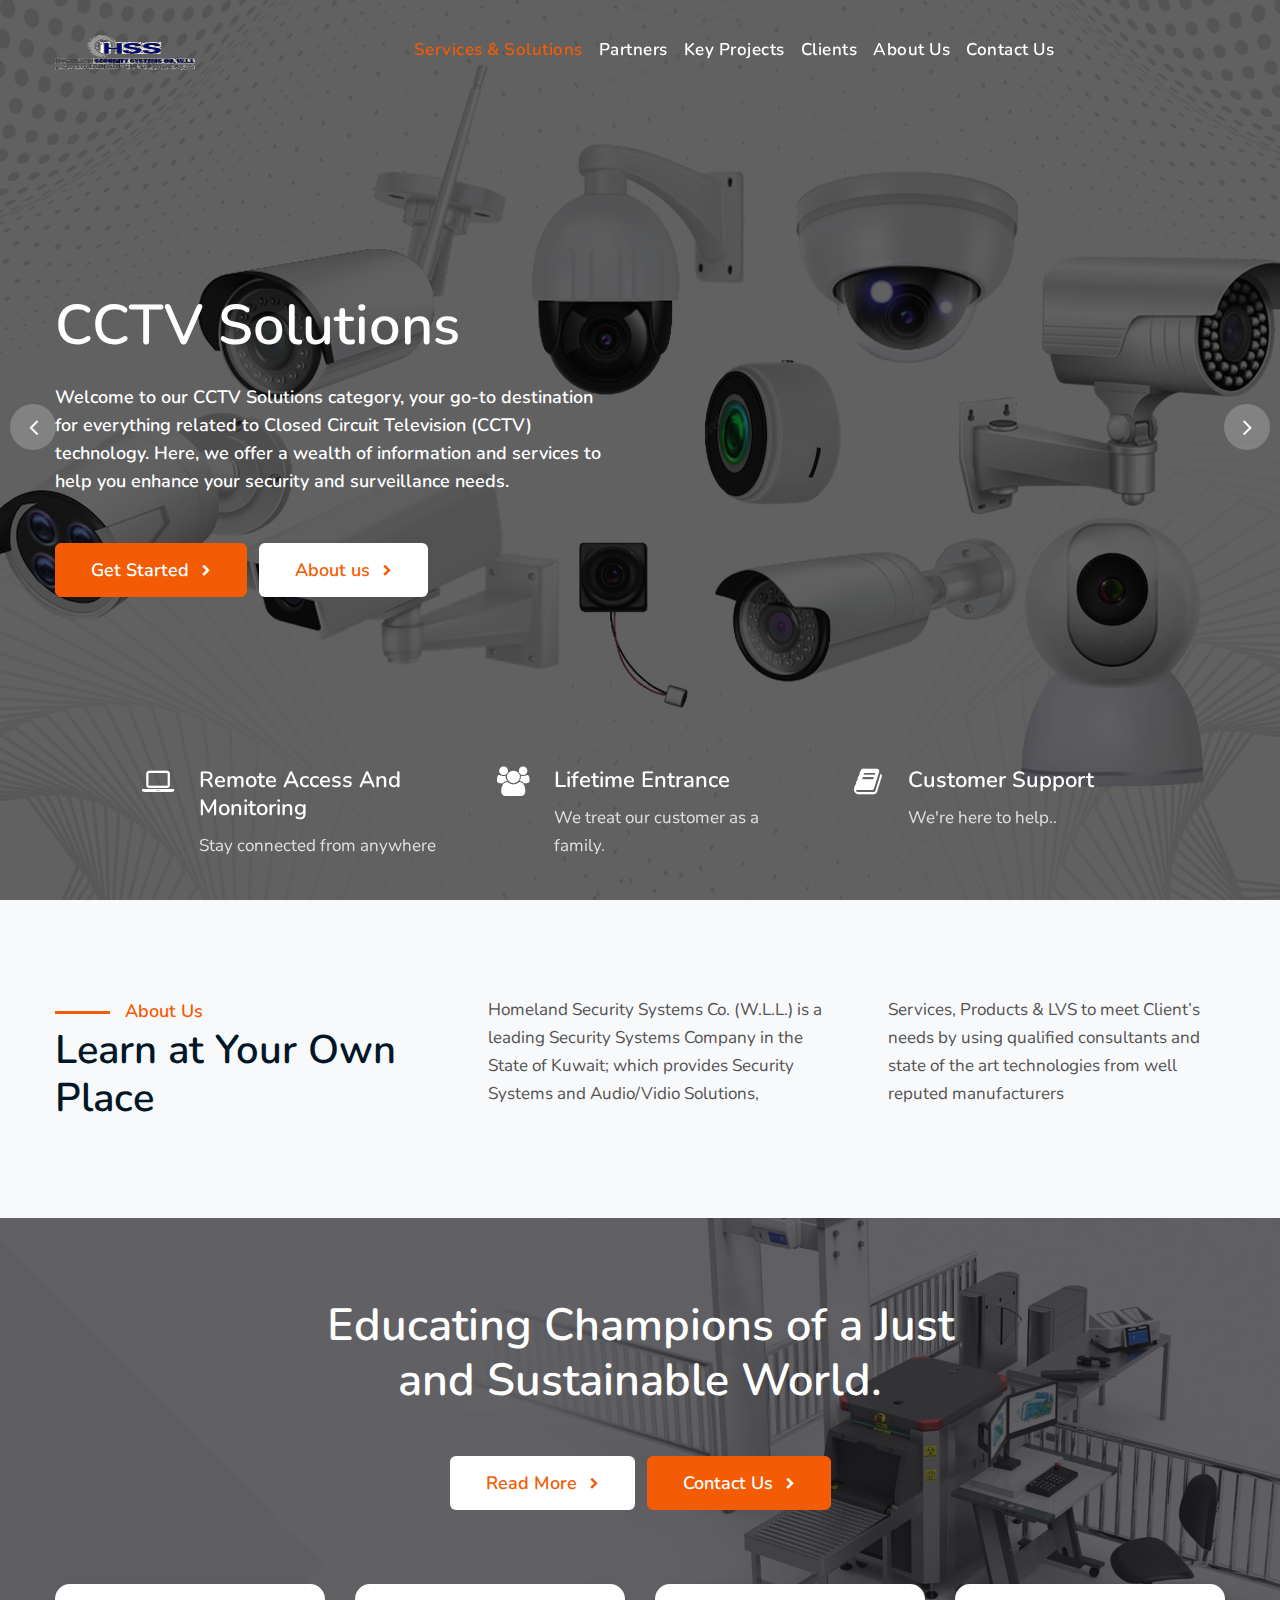
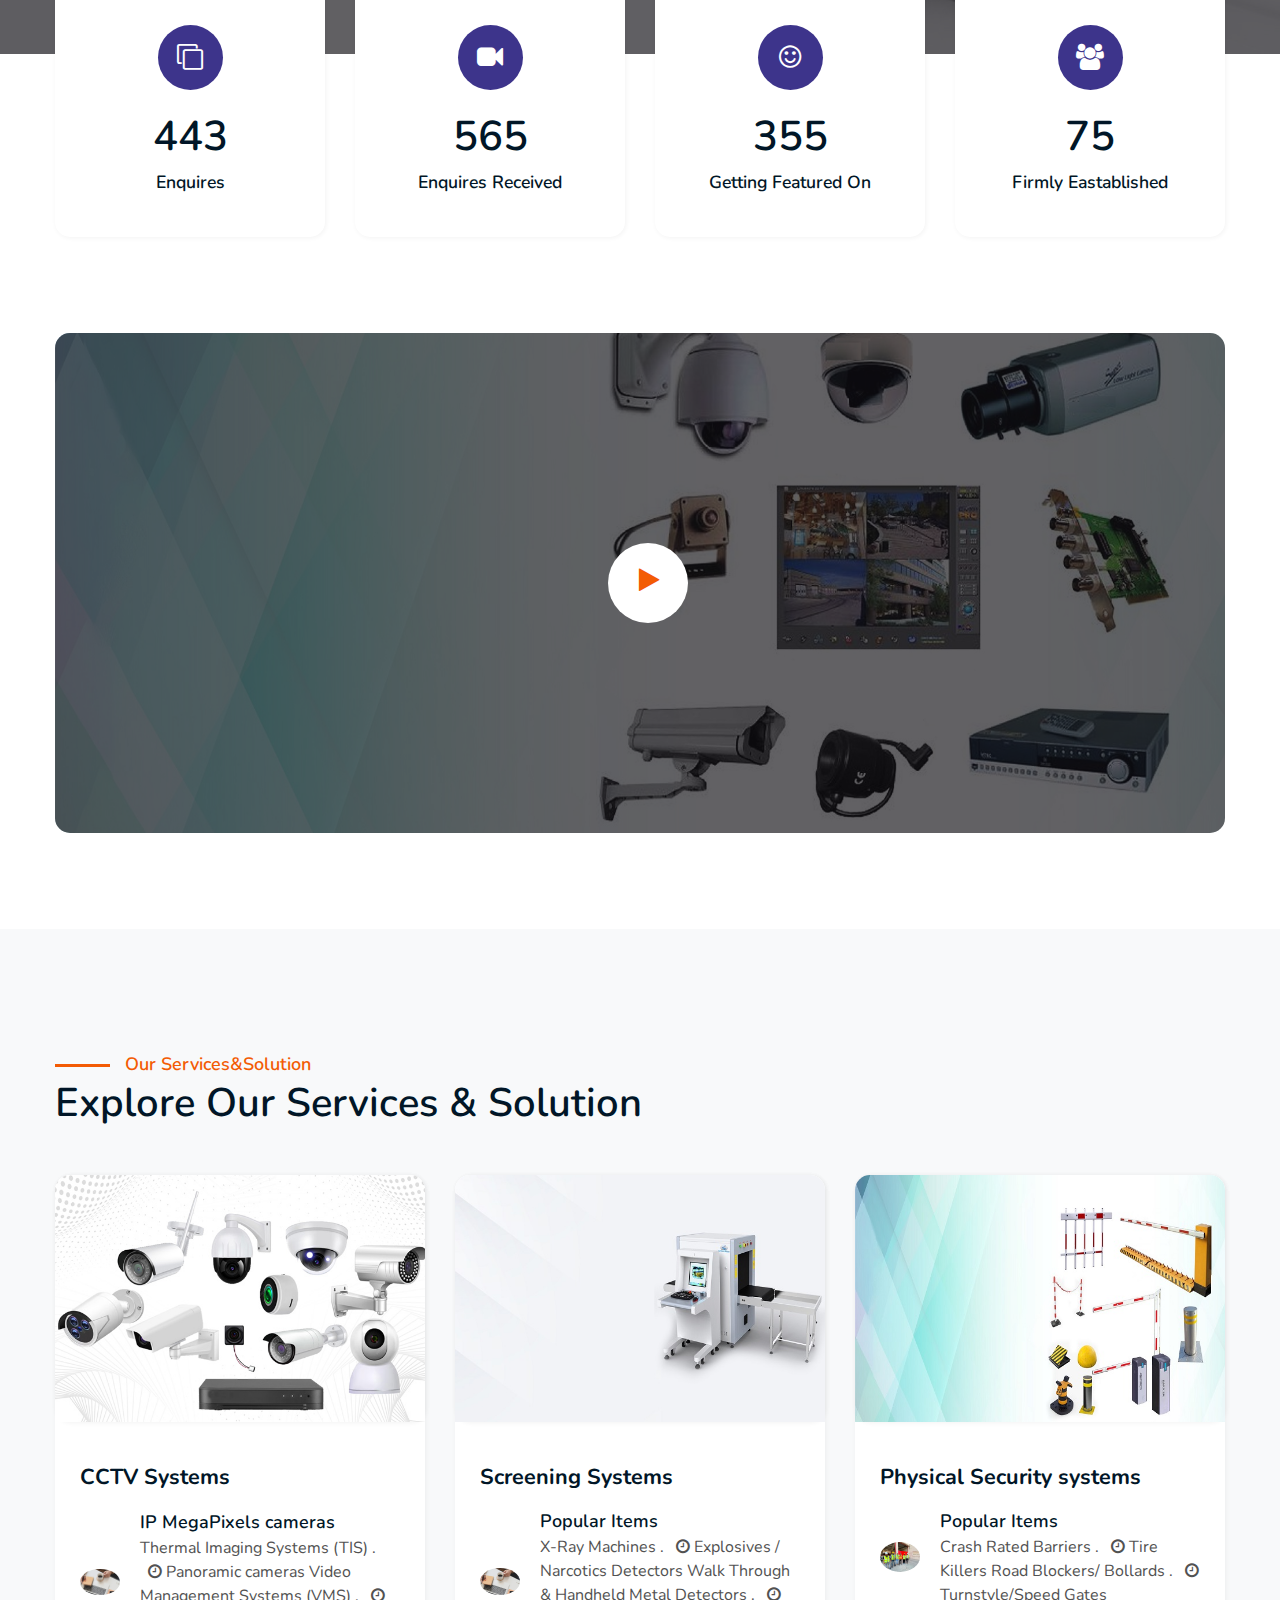
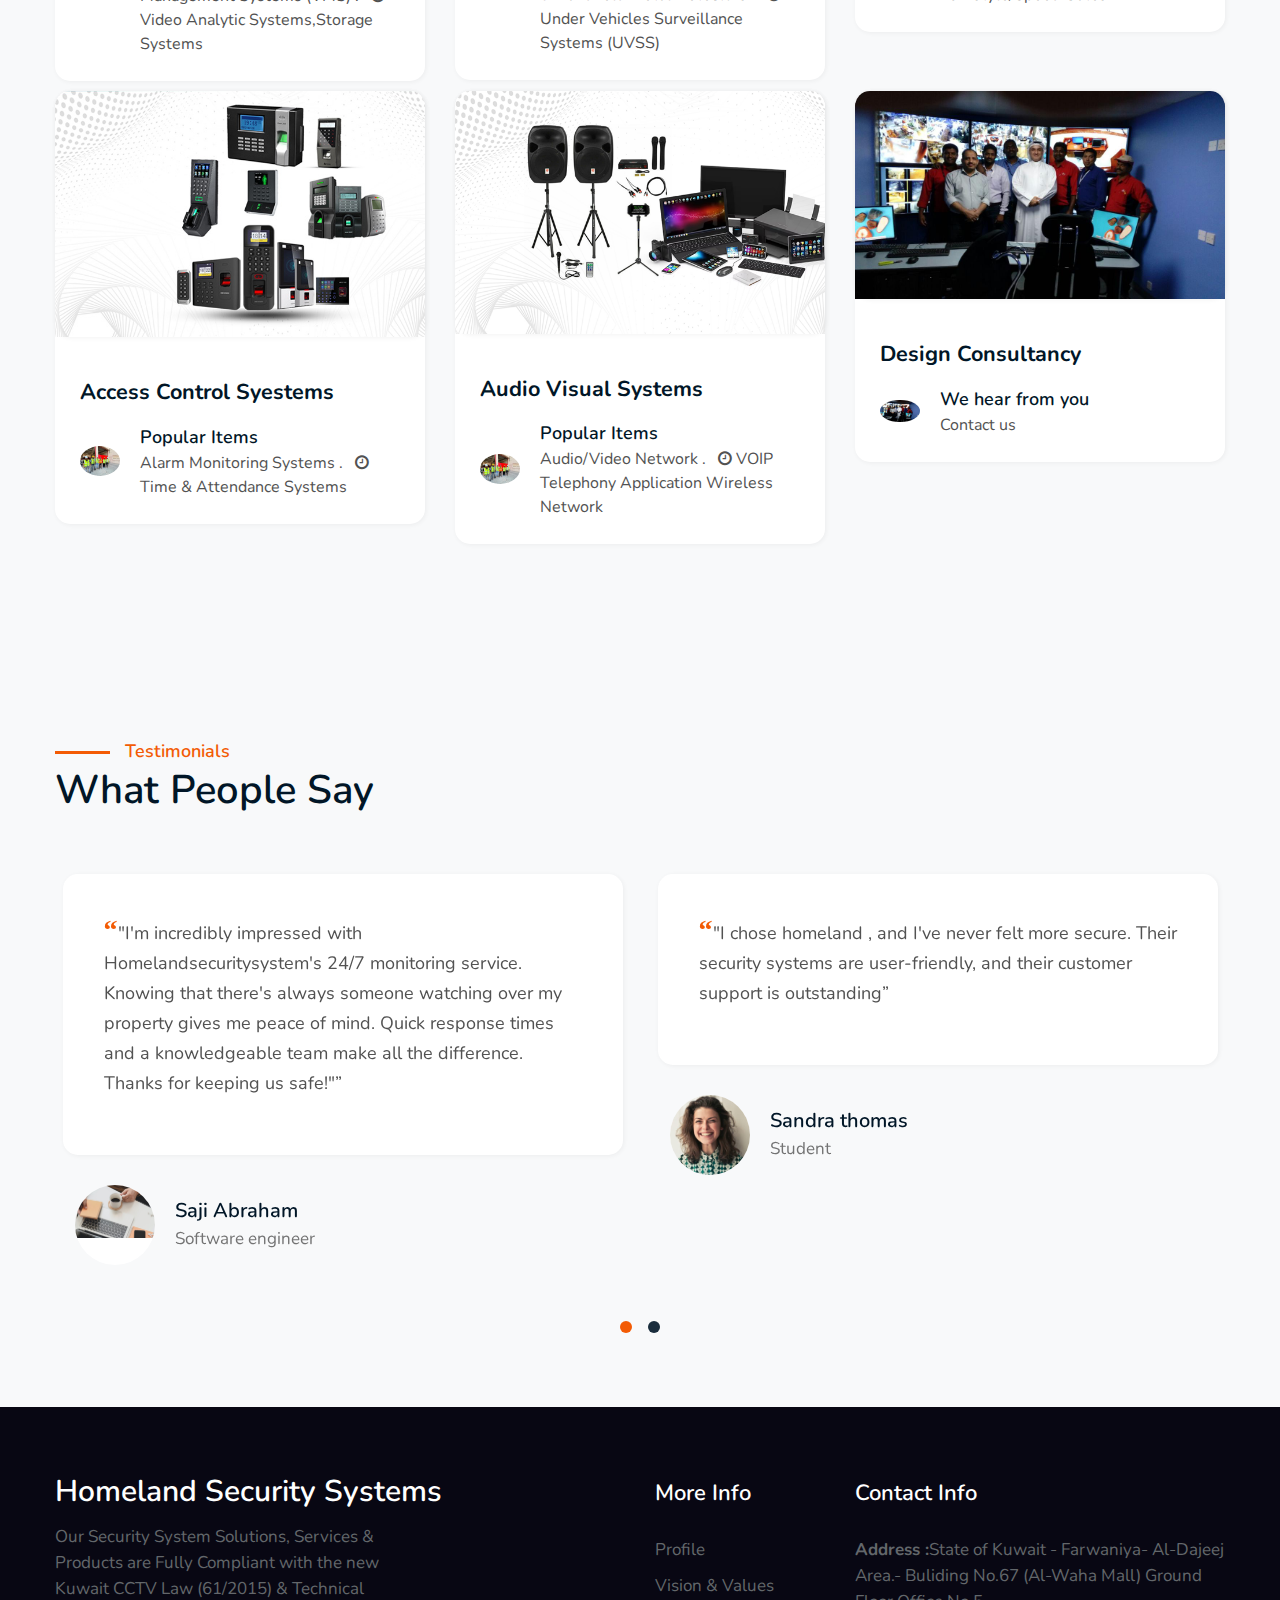
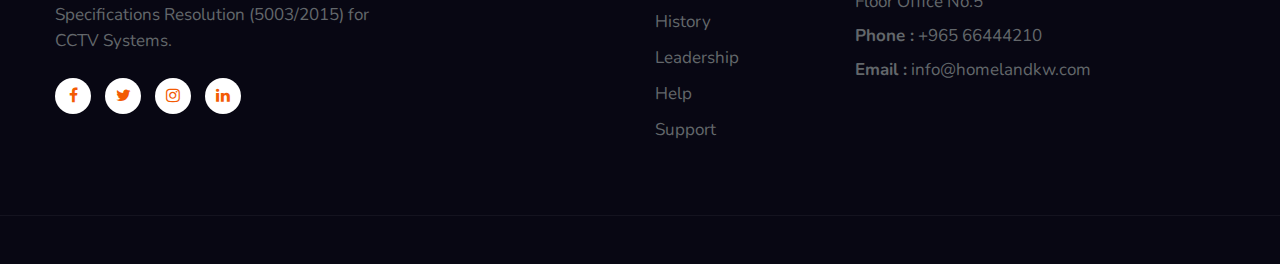
<file: index.html>
<!--
Author: W3layouts
Author URL: http://w3layouts.com
-->
<!doctype html>
<html lang="en">

<head>
    <!-- Required meta tags -->
    <meta charset="utf-8">
    <meta name="viewport" content="width=device-width, initial-scale=1, shrink-to-fit=no">
    <title>HOMELAND SECURITY SYSTEMS CO.W.L.L</title>
    <!--/google-fonts-->
    <link href="//fonts.googleapis.com/css2?family=Nunito:ital,wght@0,400;0,600;0,700;1,400&display=swap"
        rel="stylesheet">
    <!--//google-fonts-->
    <!-- Template CSS -->
    <link rel="stylesheet" href="assets/css/style-starter.css">

</head>

<body>
    <!--header-->
    <header id="site-header" class="fixed-top">
        <div class="container">
            <nav class="navbar navbar-expand-lg navbar-dark stroke">
                <!-- <h4><a class="navbar-brand" href="index.html" style="font-size: smaller;">
                        Homeland<span class="sub-log">securitysystems</span>
                    </a></h4> -->
               
      <a class="navbar-brand" href="#index.html">
          <img src="assets/images/mainlogo.png" alt="Your logo" title="Your logo" style="height:35px;width: 350px;" />
      </a>
                <button class="navbar-toggler  collapsed bg-gradient" type="button" data-toggle="collapse"
                    data-target="#navbarTogglerDemo02" aria-controls="navbarTogglerDemo02" aria-expanded="false"
                    aria-label="Toggle navigation">
                    <span class="navbar-toggler-icon fa icon-expand fa-bars"></span>
                    <span class="navbar-toggler-icon fa icon-close fa-times"></span>
                    </span>
                </button>

                <div class="collapse navbar-collapse" id="navbarTogglerDemo02">
                    <nav class="mr-auto ml-lg-5">
                        <!-- <div class="search-bar">
                            <form class="search">
                                <input type="search" class="search__input" name="search"
                                    placeholder="Search for Courses.." onload="equalWidth()" required>
                                <span class="fa fa-search search__icon"></span>
                            </form>
                        </div> -->
                    </nav>
                    <ul class="navbar-nav mr-auto">
                        <li class="nav-item active">
                            <a class="nav-link" href="index.html">Services & Solutions <span class="sr-only">(current)</span></a>
                        </li>
                        <li class="nav-item">
                            <a class="nav-link" href="about1.html">Partners</a>
                        </li>
                        <li class="nav-item">
                            <a class="nav-link" href="about2.html">Key Projects</a>
                        </li>
                       
                        <li class="nav-item">
                            <a class="nav-link" href="clients.html">clients</a>
                        </li>
                        <li class="nav-item">
                            <a class="nav-link" href="about.html">About Us</a>
                        </li>
                        <li class="nav-item">
                            <a class="nav-link" href="contact.html">Contact Us</a>
                        </li>
                    </ul>
                </div>
                <!-- toggle switch for light and dark theme -->
<!-- 
                <div class="mobile-position">
                    <nav class="navigation">
                        <div class="theme-switch-wrapper">
                            <label class="theme-switch" for="checkbox">
                                <input type="checkbox" id="checkbox">
                                <div class="mode-container py-1">
                                    <i class="gg-sun"></i>
                                    <i class="gg-moon"></i>
                                </div>
                            </label>
                        </div>
                    </nav>
                </div> -->
                <!-- //toggle switch for light and dark theme -->
            </nav>
        </div>
    </header>
    <!--/header-->
    <!-- main-slider -->
    <section class="w3l-main-slider" id="home">
        <div class="companies20-content">
            <div class="owl-one owl-carousel owl-theme">
                <div class="item">
                    <li>
                        <div class="slider-info banner-view bg bg2">
                            <div class="banner-info">
                                <div class="container">
                                    <div class="banner-info-bg">
                                        <h5>CCTV Solutions</h5>
                                        <p class="mt-4 pr-lg-4">Welcome to our CCTV Solutions category, your go-to destination for everything related to Closed Circuit Television (CCTV) technology. Here, we offer a wealth of information and services to help you enhance your security and surveillance needs.</p>
                                        <a class="btn btn-style btn-primary mt-xl-5 mt-4 mr-2" href="index.html"> Get
                                            Started <span class="fa fa-chevron-right ml-2"
                                                aria-hidden="true"></span></a>
                                        <a class="btn btn-style btn-white mt-xl-5 mt-4" href="about.html"> About us
                                             <span class="fa fa-chevron-right ml-2"
                                                aria-hidden="true"></span></a>
                                    </div>
                                </div>
                            </div>
                        </div>
                    </li>
                </div>
                <div class="item">
                    <li>
                        <div class="slider-info  banner-view banner-top1 bg bg2">
                            <div class="banner-info">
                                <div class="container">
                                    <div class="banner-info-bg">
                                        <h5>Welcome to our Screening System category,</h5>
                                        <p class="mt-4 pr-lg-4">your comprehensive resource for information and services related to cutting-edge screening technologies.</p>
                                        <a class="btn btn-style btn-primary mt-xl-5 mt-4 mr-2" href="index.html"> Get
                                            Started <span class="fa fa-chevron-right ml-2"
                                                aria-hidden="true"></span></a>
                                        <a class="btn btn-style btn-white mt-xl-5 mt-4" href="about.html"> About Us
                                            <span class="fa fa-chevron-right ml-2"
                                                aria-hidden="true"></span></a>
                                    </div>
                                </div>
                            </div>
                        </div>
                    </li>
                </div>
                <div class="item">
                    <li>
                        <div class="slider-info banner-view banner-topphysical bg bg2">
                            <div class="banner-info">
                                <div class="container">
                                    <div class="banner-info-bg">
                                        <h5>A Great Place for Physical Security Systems</h5>
                                        <p class="mt-4 pr-lg-4">a dedicated space for exploring state-of-the-art solutions that ensure the safety and security of your property and assets</p>
                                        <a class="btn btn-style btn-primary mt-xl-5 mt-4 mr-2" href="index.html"> Get
                                            Started <span class="fa fa-chevron-right ml-2"
                                                aria-hidden="true"></span></a>
                                        <a class="btn btn-style btn-white mt-xl-5 mt-4" href="about.html"> About Us
                                             <span class="fa fa-chevron-right ml-2"
                                                aria-hidden="true"></span></a>
                                    </div>
                                </div>
                            </div>
                        </div>
                    </li>
                </div>
                <div class="item">
                    <li>
                        <div class="slider-info banner-view banner-topaccescontrol bg bg2">
                            <div class="banner-info">
                                <div class="container">
                                    <div class="banner-info-bg">
                                        <h5>Access Control Systems</h5>
                                        <p class="mt-4 pr-lg-4">Lorem ipsum dolor sit amet consectetur adipisicing elit.
                                            Velit
                                            quisquam, doloremque placeat aut numquam ipsam. </p>
                                        <a class="btn btn-style btn-primary mt-xl-5 mt-4 mr-2" href="about.html"> Get
                                            Started <span class="fa fa-chevron-right ml-2"
                                                aria-hidden="true"></span></a>
                                        <a class="btn btn-style btn-white mt-xl-5 mt-4" href="about.html"> View
                                            Courses <span class="fa fa-chevron-right ml-2"
                                                aria-hidden="true"></span></a>
                                    </div>
                                </div>
                            </div>
                        </div>
                    </li>
                </div>
                <div class="item">
                    <li>
                        <div class="slider-info banner-view banner-top3 bg bg2">
                            <div class="banner-info">
                                <div class="container">
                                    <div class="banner-info-bg">
                                        <h5>Lighting and sound Systems</h5>
                                        <p class="mt-4 pr-lg-4">Our Lighting and Sound Systems Illuminating and Amplifying Experiences</p>
                                        <a class="btn btn-style btn-primary mt-xl-5 mt-4 mr-2" href="about.html"> Get
                                            Started <span class="fa fa-chevron-right ml-2"
                                                aria-hidden="true"></span></a>
                                        <a class="btn btn-style btn-white mt-xl-5 mt-4" href="services.html"> View
                                            Courses <span class="fa fa-chevron-right ml-2"
                                                aria-hidden="true"></span></a>
                                    </div>
                                </div>
                            </div>
                        </div>
                    </li>
                </div>
                <div class="item">
                    <li>
                        <div class="slider-info banner-view banner-topdesign bg bg2">
                            <div class="banner-info">
                                <div class="container">
                                    <div class="banner-info-bg">
                                        <h5>Design Consultancy</h5>
                                        <p class="mt-4 pr-lg-4">Design Consultancy: Crafting Your Vision into Reality</p>
                                        <a class="btn btn-style btn-primary mt-xl-5 mt-4 mr-2" href="index.html"> Get
                                            Started <span class="fa fa-chevron-right ml-2"
                                                aria-hidden="true"></span></a>
                                        <a class="btn btn-style btn-white mt-xl-5 mt-4" href="services.html"> About
                                            Us <span class="fa fa-chevron-right ml-2"
                                                aria-hidden="true"></span></a>
                                    </div>
                                </div>
                            </div>
                        </div>
                    </li>
                </div>
            </div>
            <div class="w3l-banner-grids">
                <div class="bangrids-inn">
                    <div class="banhny-grid-1">
                        <div class="banhny-grid-icon">
                            <span class="fa fa-laptop"></span>
                        </div>
                        <div class="banhny-grid-right-info">
                            <h6><a href="#url">Remote Access and Monitoring</a></h6>
                            <p>Stay connected from anywhere</p>
                        </div>
                    </div>
                    <div class="banhny-grid-1">
                        <div class="banhny-grid-icon">

                            <span class="fa fa-users"></span>

                        </div>
                        <div class="banhny-grid-right-info">
                            <h6><a href="#url">Lifetime entrance</a></h6>
                            <p>We treat our customer as a family.</p>
                        </div>
                    </div>
                    <div class="banhny-grid-1">
                        <div class="banhny-grid-icon">
                            <span class="fa fa-book"></span>
                        </div>
                        <div class="banhny-grid-right-info">
                            <h6><a href="#url">Customer Support</a></h6>
                            <p>We're here to help..</p>
                        </div>
                    </div>
                </div>
            </div>

        </div>
    </section>
    <!-- /main-slider -->
    <!-- //banner section -->
    <!-- /content-1-->
    <div class="content-1 py-5">
        <div class="container py-md-5">
            <div class="row content-1-grids">
                <div class="col-lg-4 content-1-left forms-25-info">
                    <div class="header-title">
                        <span class="sub-title">About Us</span>
                        <h3 class="hny-title">Learn at Your Own Place</h3>
                     
                    </div>
                </div>
                <div class="col-lg-4 content-1-right pl-lg-5 mt-lg-0 mt-4">
                    <p class="">Homeland Security Systems Co. (W.L.L.) is a leading Security Systems 
                        Company in the State of Kuwait; which provides Security Systems and 
                        Audio/Vidio Solutions,
                    </p>
                </div>
                <div class="col-lg-4 content-1-right pl-lg-5 mt-lg-0 mt-4">
                    <p class="">Services, Products & LVS to meet Client’s needs by 
                        using qualified consultants and state of the art technologies from well 
                        reputed manufacturers
                    </p>
                </div>
            </div>
        </div>
    </div>
    <!-- //content-1-->
    <!--/courses-->
    <!-- <div class="w3l-homeblog py-5" id="homeblog">
        <div class="container py-lg-5 py-md-4">
            <div class="header-title mb-3">
                <span class="sub-title">Our Services&Solution</span>
                <h3 class="hny-title text-left">Explore Our Services & Solution</h3>
            </div>
            <div class="row top-pics ">
                <div class="col-lg-3 col-md-6 mt-5">
                    <div class="top-pic1">
                        <div class="card-body blog-details">
                            <p class="course-sub">283 online courses</p>
                            <a href="services.html" class="blog-desc">Business
                            </a>
                            <div class="author align-items-center">
                                <img src="assets/images/admin.jpg" alt="" class="img-fluid rounded-circle">
                                <ul class="blog-meta">
                                    <ul class="blog-meta">
                                        <li class="meta-item blog-lesson">
                                            <span class="meta-value"> 40 Lessons </span>. <span
                                                class="meta-value text-bold">$89.00</span>
                                        </li>
                                    </ul>
                                </ul>
                            </div>
                        </div>
                    </div>
                </div>
                <div class="col-lg-3 col-md-6 mt-5">
                    <div class="top-pic2">
                        <div class="card-body blog-details">
                            <p class="course-sub">383 online courses</p>
                            <a href="services.html" class="blog-desc">Creative Art
                            </a>
                            <div class="author align-items-center">
                                <img src="assets/images/admin.jpg" alt="" class="img-fluid rounded-circle">
                                <ul class="blog-meta">
                                    <ul class="blog-meta">
                                        <li class="meta-item blog-lesson">
                                            <span class="meta-value"> 30 Lessons </span>. <span
                                                class="meta-value text-bold">$49.00</span>
                                        </li>
                                    </ul>
                                </ul>
                            </div>
                        </div>
                    </div>
                </div>
                <div class="col-lg-3 col-md-6 mt-5">
                    <div class="top-pic3">
                        <div class="card-body blog-details">
                            <p class="course-sub">483 online courses</p>
                            <a href="services.html" class="blog-desc">Development
                            </a>
                            <div class="author align-items-center">
                                <img src="assets/images/admin.jpg" alt="" class="img-fluid rounded-circle">
                                <ul class="blog-meta">
                                    <ul class="blog-meta">
                                        <li class="meta-item blog-lesson">
                                            <span class="meta-value"> 30 Lessons </span>. <span
                                                class="meta-value text-bold">$59.00</span>
                                        </li>
                                    </ul>
                                </ul>
                            </div>
                        </div>
                    </div>
                </div>
                <div class="col-lg-3 col-md-6 mt-5">
                    <div class="top-pic4">
                        <div class="card-body blog-details">
                            <p class="course-sub">583 online courses</p>
                            <a href="services.html" class="blog-desc">Photography
                            </a>
                            <div class="author align-items-center">
                                <img src="assets/images/admin.jpg" alt="" class="img-fluid rounded-circle">
                                <ul class="blog-meta">
                                    <li class="meta-item blog-lesson">
                                        <span class="meta-value"> 20 Lessons </span>. <span
                                            class="meta-value text-bold">$49.00</span>
                                    </li>
                                </ul>
                            </div>
                        </div>
                    </div>
                </div>
                <div class="col-lg-3 col-md-6 mt-5">
                    <div class="top-pic5">
                        <div class="card-body blog-details">
                            <p class="course-sub">283 online courses</p>
                            <a href="services.html" class="blog-desc">Business
                            </a>
                            <div class="author align-items-center">
                                <img src="assets/images/admin.jpg" alt="" class="img-fluid rounded-circle">
                                <ul class="blog-meta">
                                    <ul class="blog-meta">
                                        <li class="meta-item blog-lesson">
                                            <span class="meta-value"> 40 Lessons </span>. <span
                                                class="meta-value text-bold">$89.00</span>
                                        </li>
                                    </ul>
                                </ul>
                            </div>
                        </div>
                    </div>
                </div>
                <div class="col-lg-3 col-md-6 mt-5">
                    <div class="top-pic6">
                        <div class="card-body blog-details">
                            <p class="course-sub">383 online courses</p>
                            <a href="services.html" class="blog-desc">Creative Art
                            </a>
                            <div class="author align-items-center">
                                <img src="assets/images/admin.jpg" alt="" class="img-fluid rounded-circle">
                                <ul class="blog-meta">
                                    <ul class="blog-meta">
                                        <li class="meta-item blog-lesson">
                                            <span class="meta-value"> 30 Lessons </span>. <span
                                                class="meta-value text-bold">$49.00</span>
                                        </li>
                                    </ul>
                                </ul>
                            </div>
                        </div>
                    </div>
                </div>
                <div class="col-lg-3 col-md-6 mt-5">
                    <div class="top-pic7">
                        <div class="card-body blog-details">
                            <p class="course-sub">483 online courses</p>
                            <a href="services.html" class="blog-desc">Development
                            </a>
                            <div class="author align-items-center">
                                <img src="assets/images/admin.jpg" alt="" class="img-fluid rounded-circle">
                                <ul class="blog-meta">
                                    <ul class="blog-meta">
                                        <li class="meta-item blog-lesson">
                                            <span class="meta-value"> 30 Lessons </span>. <span
                                                class="meta-value text-bold">$59.00</span>
                                        </li>
                                    </ul>
                                </ul>
                            </div>
                        </div>
                    </div>
                </div>
                <div class="col-lg-3 col-md-6 mt-5">
                    <div class="top-pic8">
                        <div class="card-body blog-details">
                            <p class="course-sub">583 online courses</p>
                            <a href="services.html" class="blog-desc">Photography
                            </a>
                            <div class="author align-items-center">
                                <img src="assets/images/admin.jpg" alt="" class="img-fluid rounded-circle">
                                <ul class="blog-meta">
                                    <li class="meta-item blog-lesson">
                                        <span class="meta-value"> 20 Lessons </span>. <span
                                            class="meta-value text-bold">$49.00</span>
                                    </li>
                                </ul>
                            </div>
                        </div>
                    </div>
                </div>
                <div class="readhny-btm text-center mx-auto mt-md-4">
                    <a class="btn btn-primary btn-style mt-md-5 mt-4" href="about.html">Read More <span
                            class="fa fa-chevron-right ml-2" aria-hidden="true"></span></a>
                </div>
            </div>
        </div>
    </div> -->
    <!--//courses-->
    
    <!-- //bottom-grids-->

    <!-- middle -->
    <div class="middle py-5">
        <div class="container pt-lg-2 pb-lg-4 py-4">
            <div class="welcome-left text-center py-lg-4">
                <h3 class="hny-title">Educating Champions of a Just and Sustainable World.</h3>
                <div class="middle-buttons pb-5">
                    <a href="about.html" class="btn btn-style btn-white mt-sm-5 mt-4 mr-2">Read More <span
                            class="fa fa-chevron-right ml-2" aria-hidden="true"></span></a>
                    <a href="contact.html" class="btn btn-style btn-primary mt-sm-5 mt-4">Contact Us <span
                            class="fa fa-chevron-right ml-2" aria-hidden="true"></span></a>
                </div>
            </div>
        </div>
    </div>
    <!-- //middle -->
    <!-- stats -->
    <section class="w3_stats py-lg-0 py-5" id="stats">
        <div class="container">
            <div class="w3-stats">
                <div class="row">
                    <div class="col-md-3 col-6 mt-md-0 mt-5">
                        <div class="counter">
                            <span class="fa fa-clone"></span>
                            <div class="timer count-title count-number mt-3" data-to="3775" data-speed="1500"></div>
                            <p class="count-text">Enquires</p>
                        </div>
                    </div>
                    <div class="col-md-3 col-6 mt-md-0 mt-5">
                        <div class="counter">
                            <span class="fa fa-video-camera"></span>
                            <div class="timer count-title count-number mt-3" data-to="4814" data-speed="1500"></div>
                            <p class="count-text ">Enquires Received</p>
                        </div>
                    </div>
                    <div class="col-md-3 col-6 mt-md-0 mt-5">
                        <div class="counter">
                            <span class="fa fa-smile-o"></span>
                            <div class="timer count-title count-number mt-3" data-to="3025" data-speed="1500"></div>
                            <p class="count-text">Getting Featured On</p>
                        </div>
                    </div>
                    <div class="col-md-3 col-6 mt-md-0 mt-5">
                        <div class="counter">
                            <span class="fa fa-users"></span>
                            <div class="timer count-title count-number mt-3" data-to="640" data-speed="1500"></div>
                            <p class="count-text">Firmly Eastablished</p>
                        </div>
                    </div>
                </div>
            </div>
        </div>
    </section>
    <!-- //stats -->
    <!-- home page video popup section -->
<section class="w3l-videohny" id="video">
    <div class="new-block py-5">
        <div class="container py-lg-5">
                <div class="history-info position-relative">
                        <!--//video-->
                        <a href="#small-dialog" class="popup-with-zoom-anim play-view text-center pl-3">
                            <span class="video-play-icon">
                                <span class="fa fa-play"></span>
                            </span>
                        </a>

                        <!-- dialog itself, mfp-hide class is required to make dialog hidden -->
                        <div id="small-dialog" class="zoom-anim-dialog mfp-hide">
                            <iframe src="" frameborder="0"
                                allow="autoplay; fullscreen" allowfullscreen></iframe>
                        </div>
                        <!--//video-->
                    </div>

                <!-- dialog itself, mfp-hide class is required to make dialog hidden -->
                <div id="small-dialog" class="zoom-anim-dialog mfp-hide">
                    <iframe src="https://player.vimeo.com/video/18212142" frameborder="0"
                                allow="autoplay; fullscreen" allowfullscreen></iframe>
                </div>
            </div>
    </div>
</section>
<!-- //home page video popup section -->
    <!--/blog-post-->
    <section class="w3l-blogpost-content py-5">
        <div class="container py-md-5">
            <div class="header-title mb-md-5 mt-4">
                <span class="sub-title">Our Services&Solution </span>
                <h3 class="hny-title text-left">Explore Our Services & Solution </h3>
            </div>
            <div class="row">
                <div class="col-lg-4 col-md-6 item">
                    <div class="card">
                        <div class="card-header p-0 position-relative">
                            <a>
                                <img class="card-img-bottom d-block radius-image-full" src="assets/images/ab8.jpg" alt="Card image cap">
                            </a>
                        </div>
                        <div class="card-body blog-details">
                            <a  class="blog-desc"> CCTV Systems
                            </a>
                            <div class="author align-items-center">
                                <img src="assets/images/ab7.jpg" alt="" class="img-fluid rounded-circle">
                                <ul class="blog-meta">
                                    <li>
                                        <a href="#">IP MegaPixels cameras</a> 
                                    </li>
                                    <li class="meta-item blog-lesson">
                                        <span class="meta-value"> Thermal Imaging Systems (TIS)
                                        </span>. <span class="meta-value ml-2"><span class="fa fa-clock-o"></span>  Panoramic cameras
                                        <span class="meta-value"> Video Management Systems (VMS)
                                        </span>. <span class="meta-value ml-2"><span class="fa fa-clock-o"></span> Video Analytic Systems,Storage Systems

                                    </span>
                                    </li>
                                </ul>
                            </div>
                        </div>
                    </div>
                </div>
                <div class="col-lg-4 col-md-6 mt-md-0 mt-4">
                    <div class="card">
                        <div class="card-header p-0 position-relative">
                            <a>
                                <img class="card-img-bottom d-block radius-image-full" src="assets/images/ab2.jpg" alt="Card image cap">
                            </a>
                        </div>
                        <div class="card-body blog-details">
                            <a  class="blog-desc">Screening Systems</a>
                            <div class="author align-items-center">
                                <img src="assets/images/ab7.jpg" alt="" class="img-fluid rounded-circle">
                                <ul class="blog-meta">
                                    <li>
                                        <a href="#">Popular Items</a> 
                                    </li>
                                    <li class="meta-item blog-lesson">
                                        <span class="meta-value"> X-Ray Machines
                                        </span>. <span class="meta-value ml-2"><span class="fa fa-clock-o"></span>   Explosives / Narcotics Detectors
                                        <span class="meta-value">Walk Through & Handheld Metal Detectors
                                        </span>. <span class="meta-value ml-2"><span class="fa fa-clock-o"></span> Under Vehicles Surveillance Systems (UVSS)

                                    </li>
                                </ul>
                            </div>
                        </div>
                    </div>
                </div>
                <div class="col-lg-4 col-md-6 mt-md-0 mt-4">
                    <div class="card">
                        <div class="card-header p-0 position-relative">
                            <a>
                                <img class="card-img-bottom d-block radius-image-full" src="assets/images/ab6.jpg" alt="Card image cap">
                            </a>
                        </div>
                        <div class="card-body blog-details">
                            <a  class="blog-desc">Physical Security systems
                            </a>
                            <div class="author align-items-center">
                                <img src="assets/images/emploouyes.jpeg" alt="" class="img-fluid rounded-circle">
                                <ul class="blog-meta">
                                    <li>
                                        <a href="#">Popular Items</a> 
                                    </li>
                                    <li class="meta-item blog-lesson">
                                        <span class="meta-value">  Crash Rated Barriers
                                        </span>. <span class="meta-value ml-2"><span class="fa fa-clock-o"></span>   Tire Killers
                                        <span class="meta-value"> Road Blockers/ Bollards
                                        </span>. <span class="meta-value ml-2"><span class="fa fa-clock-o"></span> Turnstyle/Speed Gates

                                    </li>
                                </ul>
                            </div>
                        </div>
                    </div>
                </div>
                
            </div>
            <div class="row" style="margin-top: 10px;">
                <div class="col-lg-4 col-md-6 item">
                    <div class="card">
                        <div class="card-header p-0 position-relative">
                            <a>
                                <img class="card-img-bottom d-block radius-image-full" src="assets/images/accescontrolsystem.jpg" alt="Card image cap">
                            </a>
                        </div>
                        <div class="card-body blog-details">
                            <a  class="blog-desc"> Access Control Syestems
                            </a>
                            <div class="author align-items-center">
                                <img src="assets/images/emploouyes.jpeg" alt="" class="img-fluid rounded-circle">
                                <ul class="blog-meta">
                                    <li>
                                        <a href="#">Popular Items</a> 
                                    </li>
                                    <li class="meta-item blog-lesson">
                                        <span class="meta-value"> Alarm Monitoring Systems
                                        </span>. <span class="meta-value ml-2"><span class="fa fa-clock-o"></span>  Time & Attendance Systems
                                       

                                    </span>
                                    </li>
                                </ul>
                            </div>
                        </div>
                    </div>
                </div>
                <div class="col-lg-4 col-md-6 mt-md-0 mt-4">
                    <div class="card">
                        <div class="card-header p-0 position-relative">
                            <a>
                                <img class="card-img-bottom d-block radius-image-full" src="assets/images/visualsystems.png" alt="Card image cap">
                            </a>
                        </div>
                        <div class="card-body blog-details">
                            <a  class="blog-desc">Audio Visual Systems</a>
                            <div class="author align-items-center">
                                <img src="assets/images/emploouyes.jpeg" alt="" class="img-fluid rounded-circle">
                                <ul class="blog-meta">
                                    <li>
                                        <a href="#">Popular Items</a> 
                                    </li>
                                    <li class="meta-item blog-lesson">
                                        <span class="meta-value">  Audio/Video Network
                                        </span>. <span class="meta-value ml-2"><span class="fa fa-clock-o"></span>   VOIP Telephony Application
                                        <span class="meta-value">Wireless Network
                                      

                                    </li>
                                </ul>
                            </div>
                        </div>
                    </div>
                </div>
                <div class="col-lg-4 col-md-6 mt-md-0 mt-4">
                    <div class="card">
                        <div class="card-header p-0 position-relative">
                            <a>
                                <img class="card-img-bottom d-block radius-image-full" src="assets/images/teamceo.jpeg" alt="Card image cap">
                            </a>
                        </div>
                        <div class="card-body blog-details">
                            <a  class="blog-desc">Design Consultancy
                            </a>
                            <div class="author align-items-center">
                                <img src="assets/images/teamceo.jpeg" alt="" class="img-fluid rounded-circle">
                                <ul class="blog-meta">
                                    <li>
                                        <a href="#">We hear from you</a> 
                                    </li>
                                    <li class="meta-item blog-lesson">
                                        <span class="meta-value">  Contact us
                                       

                                    </li>
                                </ul>
                            </div>
                        </div>
                    </div>
                </div>
                
            </div>
        </div>
    </section>
    <!--//blog-posts-->
    <!--/w3l-newsletter-->
    <!-- <section class="w3l-newsletter"> -->
        <!-- /form-25-section -->
        <!-- <div class="form-25-main py-5">
            <div class="container py-lg-5">
                <div class="forms-25-info">

                    <div class="header-title mb-md-5 mt-4">
                        <span class="sub-title">Subscribe to our Newsletter</span>
                        <h3 class="hny-title text-left">Join our Community of Students</h3>
                    </div>
                    <form action="#" method="post" class="signin-form mt-4 mb-2">
                        <div class="forms-gds">
                            <input type="text" name="" placeholder="Name" required />
                            <input type="email" name="" placeholder="Email" required />
                            <button class="btn btn-style btn-primary">Subscribe</button>
                        </div>
                    </form>
                </div>
            </div>
        </div> -->
    <!-- </section> -->
    <!--//w3l-newsletter-->
    <!-- testimonials -->
    <section class="w3l-clients-1" id="testimonials">
        <!-- /grids -->
        <div class="cusrtomer-layout py-5">
            <div class="container py-lg-5 py-md-4">
                <div class="header-title mb-md-5 mb-4">
                    <span class="sub-title">Testimonials</span>
                    <h3 class="hny-title text-left">What People Say</h3>
                </div>
                <!-- /grids -->
                <div class="testimonial-row">
                    <div id="owl-demo1" class="owl-two owl-carousel owl-theme mb-md-3 mb-sm-5 mb-4">
                        <div class="item">
                            <div class="testimonial-content">
                                <div class="testimonial">
                                    <blockquote>
                                        <q>"I'm incredibly impressed with Homelandsecuritysystem's 24/7 monitoring service. Knowing that there's always someone watching over my property gives me peace of mind. Quick response times and a knowledgeable team make all the difference. Thanks for keeping us safe!"</q>
                                    </blockquote>
                                </div>
                                <div class="testi-des">
                                    <div class="test-img">
                                        <img src="assets/images/ab7.jpg" class="img-fluid" alt="client-img">
                                    </div>
                                    <div class="peopl align-self">
                                        <h4>Saji Abraham </h4>
                                        <p class="indentity">Software engineer</p>
                                    </div>
                                </div>
                            </div>
                        </div>
                        <div class="item">
                            <div class="testimonial-content">
                                <div class="testimonial">
                                    <blockquote>
                                        <q>"I chose homeland , and I've never felt more secure. Their security systems are user-friendly, and their customer support is outstanding</q>
                                    </blockquote>
                                </div>
                                <div class="testi-des">
                                    <div class="test-img"><img src="assets/images/team2.jpg" class="img-fluid"
                                        alt="client-img">
                                </div>
                                    <div class="peopl align-self">
                                        <h4>Sandra thomas</h4>
                                        <p class="indentity">Student </p>
                                    </div>
                                </div>
                            </div>
                        </div>
                        <div class="item">
                            <div class="testimonial-content">
                                <div class="testimonial">
                                   
                                    <blockquote>
                                        <q>"I chose homeland , and I've never felt more secure. Their security systems are user-friendly, and their customer support is outstanding</q>
                                    </blockquote>
                                   
                                </div>
                                <div class="testi-des">
                                    <div class="test-img"><img src="assets/images/ab7.jpg" class="img-fluid"
                                        alt="client-img">
                                    </div>
                                    <div class="peopl align-self">
                                        <h4>Bruce Bailey </h4>
                                        <p class="indentity">Student </p>
                                    </div>
                                </div>
                            </div>
                        </div>
                        <div class="item">
                            <div class="testimonial-content">
                                <div class="testimonial">
                                    <blockquote>
                                        <q>"I chose homeland , and I've never felt more secure. Their security systems are user-friendly, and their customer support is outstanding</q>
                                    </blockquote>
                                  
                                </div>
                                <div class="testi-des">
                                    <div class="test-img"><img src="assets/images/ab7.jpg" class="img-fluid"
                                        alt="client-img">
                                    </div>
                                    <div class="peopl align-self">
                                        <h4>Ruth Edwards</h4>
                                        <p class="indentity">Student </p>
                                    </div>
                                </div>
                            </div>
                        </div>
                 
                    </div>
                </div>
            </div>
            <!-- /grids -->
        </div>
        <!-- //grids -->
    </section>
    <!-- //testimonials -->

    <!-- footer -->
    <section class="w3l-footer-29-main">
        <div class="footer-29 py-5">
          <div class="container py-lg-4">
            <div class="row footer-top-29">
              <div class="col-lg-4 col-md-6 col-sm-7 footer-list-29 footer-1 pr-lg-5">
                <div class="footer-logo mb-3">
                  <a class="navbar-brand" href="index.html">Homeland security systems</a>
                </div>
                <p>Our Security System Solutions, Services & Products are Fully Compliant with the 
                    new Kuwait CCTV Law (61/2015) & Technical Specifications Resolution (5003/2015) 
                    for CCTV Systems.</p>
                <div class="main-social-footer-29 mt-4">
                  <a href="#facebook" class="facebook"><span class="fa fa-facebook"></span></a>
                  <a href="#twitter" class="twitter"><span class="fa fa-twitter"></span></a>
                  <a href="#instagram" class="instagram"><span class="fa fa-instagram"></span></a>
                  <a href="#linkedin" class="linkedin"><span class="fa fa-linkedin"></span></a>
                </div>
              </div>
              <div class="col-lg-2 col-md-6 col-sm-5 col-6 footer-list-29 footer-2 mt-sm-0 mt-5">
    
              
              </div>
              <div class="col-lg-2 col-md-6 col-sm-5 col-6 footer-list-29 footer-3 mt-lg-0 mt-5">
                <h6 class="footer-title-29">More Info</h6>
                <ul>
                  <li><a href="#profile">Profile</a></li>
                  <li><a href="#vision">Vision & Values</a></li>
                  <li><a href="#history">History</a></li>
                  <li><a href="#leader">Leadership</a></li>
                  <li><a href="#help">Help</a></li>
                  <li><a href="#support"> Support</a></li>
                </ul>
    
              </div>
              <div class="col-lg-4 col-md-6 col-sm-7 footer-list-29 footer-4 mt-lg-0 mt-5">
                <h6 class="footer-title-29">Contact Info </h6>
                <p><strong>Address :</strong>State of Kuwait - Farwaniya- Al-Dajeej Area.- Buliding No.67 (Al-Waha Mall) Ground Floor Office No.5</p>
                <p class="my-2"><strong>Phone :</strong> <a href="tel:+12 23456799">+965  66444210</a></p>
                <p><strong>Email :</strong> <a href="mailto:info@example.com">info@homelandkw.com</a></p>
              </div>
            </div>
          </div>
        </div>
      </section>
    <!-- //footer -->

    <!-- copyright -->
    <section class="w3l-copyright">
        <div class="container">
           
        </div>

        <!-- move top -->
        <button onclick="topFunction()" id="movetop" title="Go to top">
            &#10548;
        </button>
        <script>
            // When the user scrolls down 20px from the top of the document, show the button
            window.onscroll = function () {
                scrollFunction()
            };

            function scrollFunction() {
                if (document.body.scrollTop > 20 || document.documentElement.scrollTop > 20) {
                    document.getElementById("movetop").style.display = "block";
                } else {
                    document.getElementById("movetop").style.display = "none";
                }
            }

            // When the user clicks on the button, scroll to the top of the document
            function topFunction() {
                document.body.scrollTop = 0;
                document.documentElement.scrollTop = 0;
            }
        </script>
        <!-- /move top -->
    </section>
    <!-- //copyright -->

    <script src="assets/js/jquery-3.3.1.min.js"></script> <!-- Common jquery plugin -->

    <script src="assets/js/theme-change.js"></script><!-- theme switch js (light and dark)-->

    <script src="assets/js/owl.carousel.js"></script>
    <!-- script for banner slider-->
    <script>
        $(document).ready(function () {
            $('.owl-one').owlCarousel({
                loop: true,
                margin: 0,
                nav: false,
                responsiveClass: true,
                autoplay: true,
                autoplayTimeout: 5000,
                autoplaySpeed: 1000,
                autoplayHoverPause: false,
                responsive: {
                    0: {
                        items: 1,
                        nav: false
                    },
                    480: {
                        items: 1,
                        nav: false
                    },
                    667: {
                        items: 1,
                        nav: true
                    },
                    1000: {
                        items: 1,
                        nav: true
                    }
                }
            })
        })
    </script>
    <!-- //script -->
    <!-- magnific popup -->
    <script src="assets/js/jquery.magnific-popup.min.js"></script>
    <script>
        $(document).ready(function () {
            $('.popup-with-zoom-anim').magnificPopup({
                type: 'inline',

                fixedContentPos: false,
                fixedBgPos: true,

                overflowY: 'auto',

                closeBtnInside: true,
                preloader: false,

                midClick: true,
                removalDelay: 300,
                mainClass: 'my-mfp-zoom-in'
            });

            $('.popup-with-move-anim').magnificPopup({
                type: 'inline',

                fixedContentPos: false,
                fixedBgPos: true,

                overflowY: 'auto',

                closeBtnInside: true,
                preloader: false,

                midClick: true,
                removalDelay: 300,
                mainClass: 'my-mfp-slide-bottom'
            });
        });
    </script>
    <!-- //magnific popup -->
    <!-- /counter-->
    <script src="assets/js/counter.js"></script>
    <!-- //counter-->
    <!-- script for tesimonials carousel slider -->
    <script>
        $(document).ready(function () {
            $("#owl-demo1").owlCarousel({
                loop: true,
                margin: 20,
                nav: false,
                responsiveClass: true,
                responsive: {
                    0: {
                        items: 1,
                        nav: false
                    },
                    1000: {
                        items:2,
                        nav: false,
                        loop:true
                    }
                }
            })
        })
    </script>
    <!-- //script for tesimonials carousel slider -->

    <!--/MENU-JS-->
    <script>
        $(window).on("scroll", function () {
            var scroll = $(window).scrollTop();

            if (scroll >= 80) {
                $("#site-header").addClass("nav-fixed");
            } else {
                $("#site-header").removeClass("nav-fixed");
            }
        });

        //Main navigation Active Class Add Remove
        $(".navbar-toggler").on("click", function () {
            $("header").toggleClass("active");
        });
        $(document).on("ready", function () {
            if ($(window).width() > 991) {
                $("header").removeClass("active");
            }
            $(window).on("resize", function () {
                if ($(window).width() > 991) {
                    $("header").removeClass("active");
                }
            });
        });
    </script>
    <!--//MENU-JS-->

    <!-- disable body scroll which navbar is in active -->
    <script>
        $(function () {
            $('.navbar-toggler').click(function () {
                $('body').toggleClass('noscroll');
            })
        });
    </script>
    <!-- //disable body scroll which navbar is in active -->

    <!--bootstrap-->
    <script src="assets/js/bootstrap.min.js"></script>
    <!-- //bootstrap-->

</body>

</html>
</file>
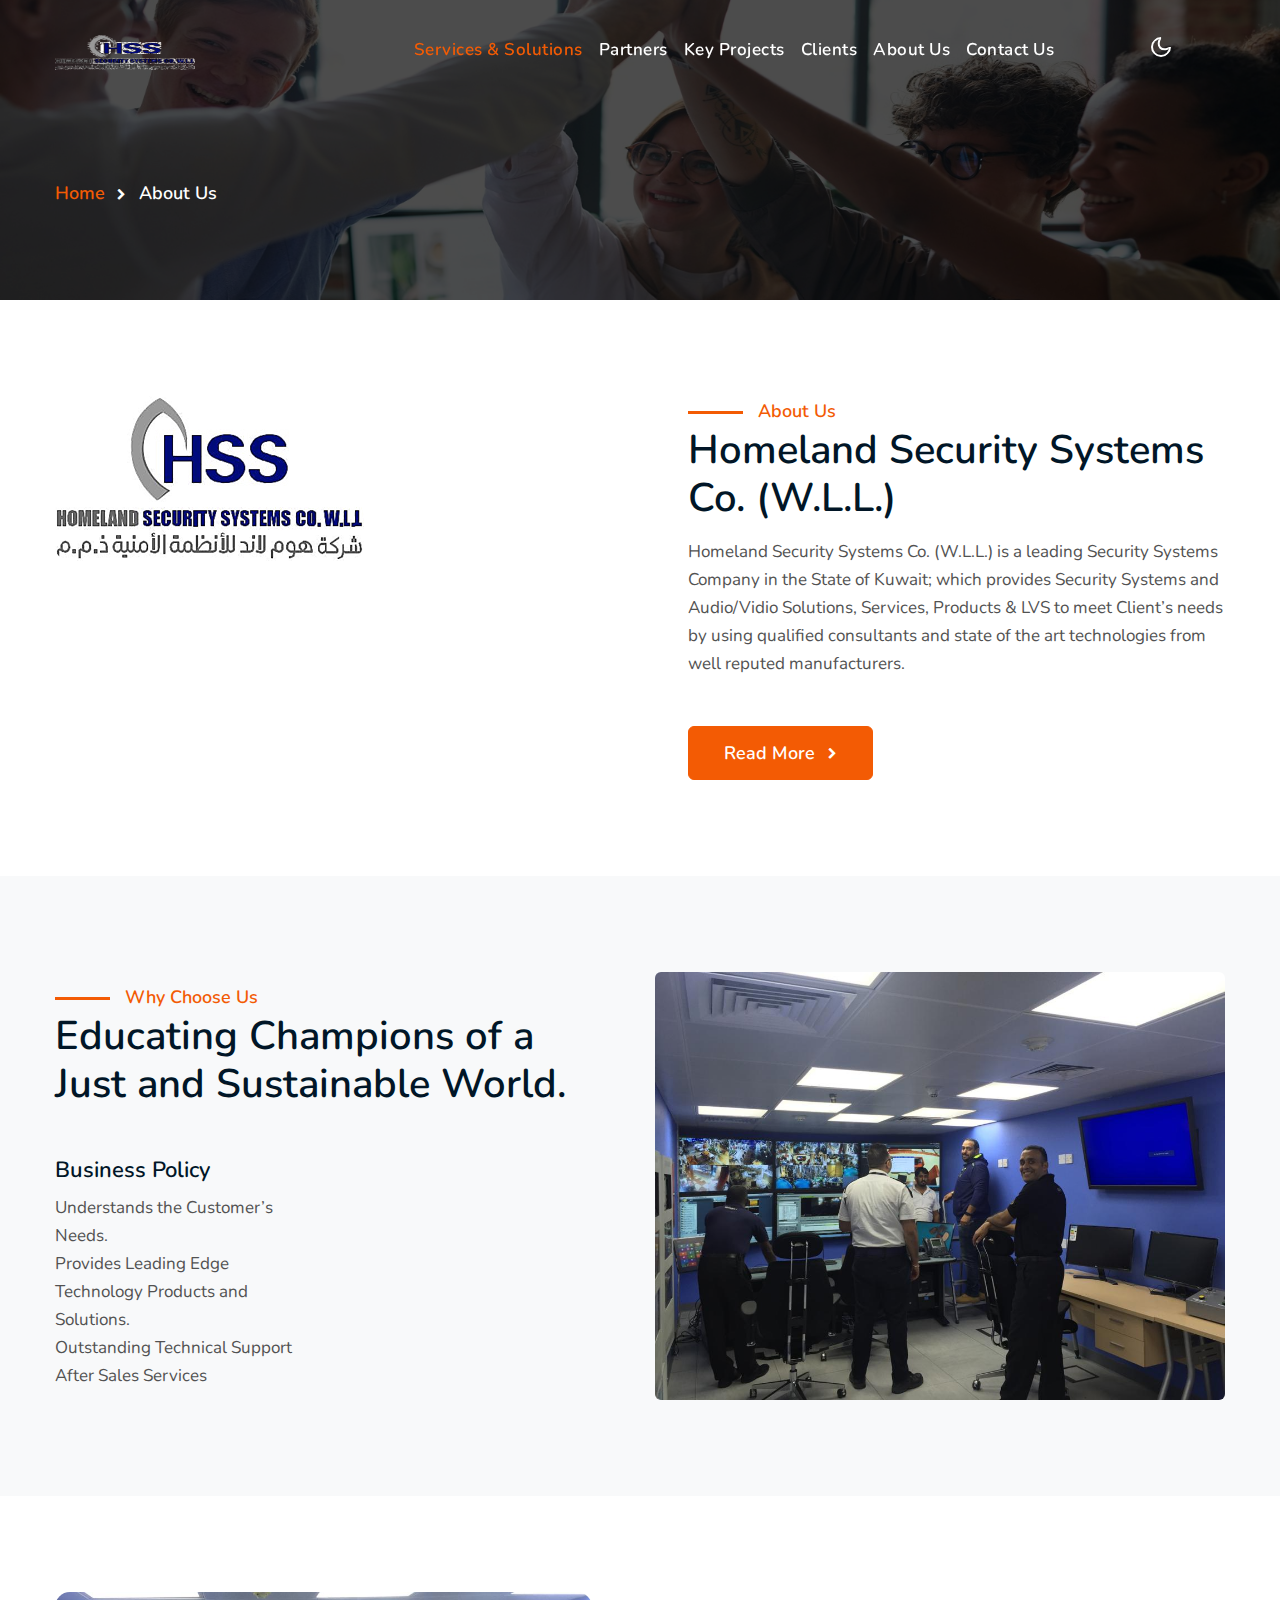
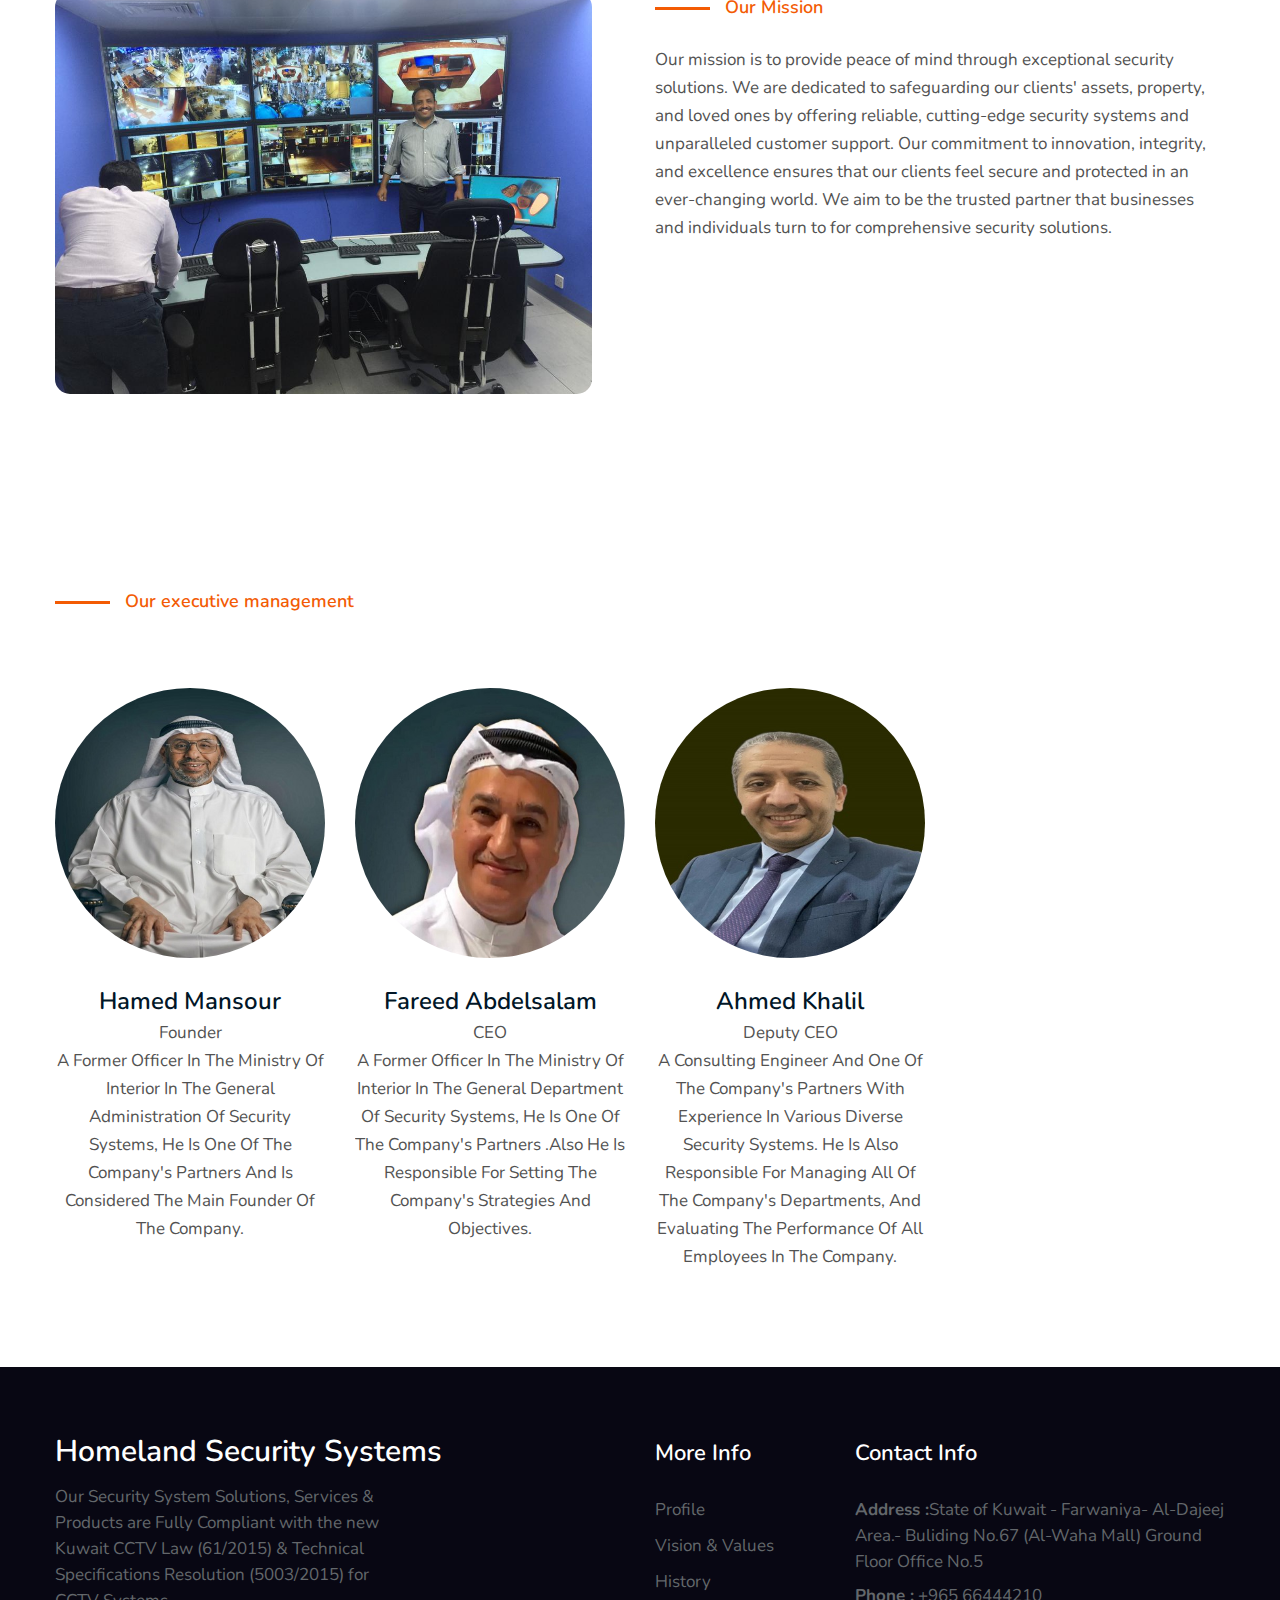
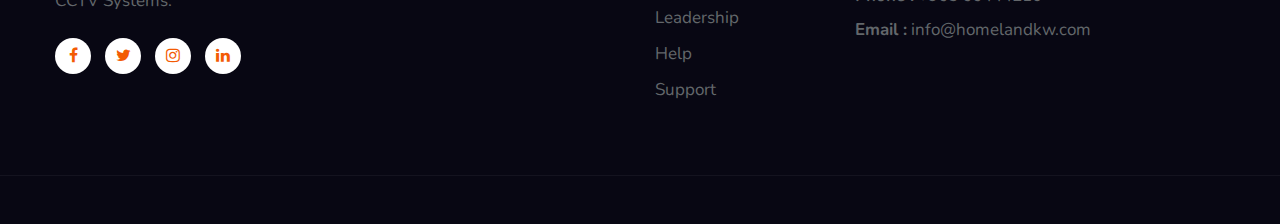
<file: about.html>
<!--
Author: W3layouts
Author URL: http://w3layouts.com
-->
<!doctype html>
<html lang="en">

<head>
    <!-- Required meta tags -->
    <meta charset="utf-8">
    <meta name="viewport" content="width=device-width, initial-scale=1, shrink-to-fit=no">
    <title>Homelandsecuritysystems</title>
    <!--/google-fonts-->
    <link href="//fonts.googleapis.com/css2?family=Nunito:ital,wght@0,400;0,600;0,700;1,400&display=swap"
        rel="stylesheet">
    <!--//google-fonts-->
    <!-- Template CSS -->
    <link rel="stylesheet" href="assets/css/style-starter.css">

</head>

<body>
    <!--header-->
    <header id="site-header" class="fixed-top">
        <div class="container">
            <nav class="navbar navbar-expand-lg navbar-dark stroke">
              <!-- <h4><a class="navbar-brand" href="index.html" style="font-size: smaller;">
                Homeland<span class="sub-log">securitysystems</span>
            </a></h4> -->
            <a class="navbar-brand" href="#index.html">
              <img src="assets/images/mainlogo.png" alt="Your logo" title="Your logo" style="height:35px;width: 350px;" />
          </a>
                <button class="navbar-toggler  collapsed bg-gradient" type="button" data-toggle="collapse"
                    data-target="#navbarTogglerDemo02" aria-controls="navbarTogglerDemo02" aria-expanded="false"
                    aria-label="Toggle navigation">
                    <span class="navbar-toggler-icon fa icon-expand fa-bars"></span>
                    <span class="navbar-toggler-icon fa icon-close fa-times"></span>
                    </span>
                </button>

                <div class="collapse navbar-collapse" id="navbarTogglerDemo02">
                    <nav class="mr-auto ml-lg-5">
                        
                    </nav>
                    <ul class="navbar-nav mr-auto">
                      <li class="nav-item active">
                          <a class="nav-link" href="index.html">Services & Solutions <span class="sr-only">(current)</span></a>
                      </li>
                      <li class="nav-item">
                          <a class="nav-link" href="about1.html">Partners</a>
                      </li>
                      <li class="nav-item">
                          <a class="nav-link" href="about2.html">Key Projects</a>
                      </li>
                     
                      <li class="nav-item">
                          <a class="nav-link" href="clients.html">clients</a>
                      </li>
                      <li class="nav-item">
                          <a class="nav-link" href="about.html">About Us</a>
                      </li>
                      <li class="nav-item">
                          <a class="nav-link" href="contact.html">Contact Us</a>
                      </li>
                  </ul>
                </div>
                <!-- toggle switch for light and dark theme -->

                <div class="mobile-position">
                    <nav class="navigation">
                        <div class="theme-switch-wrapper">
                            <label class="theme-switch" for="checkbox">
                                <input type="checkbox" id="checkbox">
                                <div class="mode-container py-1">
                                    <i class="gg-sun"></i>
                                    <i class="gg-moon"></i>
                                </div>
                            </label>
                        </div>
                    </nav>
                </div>
                <!-- //toggle switch for light and dark theme -->
            </nav>
        </div>
    </header>
    <!--/header-->
  <div class="inner-banner">
    <section class="w3l-breadcrumb text-left">
      <div class="container">
        <ul class="breadcrumbs-custom-path">
          <li><a href="index.html">Home</a></li>
          <li class="active"><span class="fa fa-chevron-right mx-2" aria-hidden="true"></span> About Us</li>
        </ul>
      </div>
    </section>
  </div>
  <!-- about page about section -->

  <section class="w3l-index3" id="about1">
    <div class="midd-w3 py-5">
      <div class="container py-lg-5 py-md-3">
        <div class="row">
          <div class="col-lg-6 mb-lg-0 mb-md-5 mb-4">
            <img src="assets/images/mainlogo.png" alt="" class="radius-image-full img-fluid">
          </div>
          <div class="col-lg-6 pl-lg-5 ">
            <div class="header-title">
              <span class="sub-title">About Us</span>
              <h3 class="hny-title text-left">Homeland Security Systems Co. (W.L.L.)</h3>
          </div>
           
            <p class="mt-3">Homeland Security Systems Co. (W.L.L.) is a leading Security Systems 
              Company in the State of Kuwait; which provides Security Systems and 
              Audio/Vidio Solutions, Services, Products & LVS to meet Client’s needs by 
              using qualified consultants and state of the art technologies from well 
              reputed manufacturers.</p>
            <a href="#" class="btn btn-style btn-primary mt-sm-5 mt-4">Read More <span
              class="fa fa-chevron-right ml-2" aria-hidden="true"></span></a>
          </div>
        </div>
      </div>
    </div>
  </section>
  <!-- /bottom-grids-->
  <section class="w3l-servicesblock py-5" id="about">
    <div class="container py-lg-5 py-md-3">
        <div class="row">
          <div class="col-lg-6 about-right-faq align-self mb-lg-0 mb-sm-5 mb-4 pr-lg-5">
            <div class="header-title mb-md-5 mb-4">
              <span class="sub-title">Why Choose Us</span>
              <h3 class="hny-title text-left">Educating Champions of a Just and Sustainable World.
 
              </h3>
          </div>
            <div class="two-grids mt-md-0 mt-md-5 mt-4">
                <div class="grids_info">
                    <h4>Business Policy</h4>
                    <p class="">Understands the Customer’s Needs.</p>
                    <p class="">Provides Leading Edge Technology Products and Solutions. </p>
                    <p class="">Outstanding Technical Support  After Sales Services</p>
                </div>
              
            </div>
        </div>
            <div class="col-lg-6 left-wthree-img mt-lg-0 mt-4">
                <img src="assets/images/emplyees.jpeg" alt="" class="img-fluid radius-image">
            </div>
           
           
        </div>
    </div>
</section>
  <!-- home page skills section -->
  <section class="w3l-skills" id="skills">
    <div class="midd-w3 py-5">
      <div class="container py-lg-5 py-md-3">
        <div class="row">
          <div class="col-lg-6 pr-lg-5 mb-lg-0 mb-5">
            <img src="assets/images/chemistry.jpeg" alt="" class="radius-image-full img-fluid">
          </div>
          <div class="col-lg-6">
            <div class="header-title mb-4">
              <span class="sub-title">Our Mission</span>
            
          </div>
          
            <p>Our mission is to provide peace of mind through exceptional security solutions. We are dedicated to safeguarding our clients' assets, property, and loved ones by offering reliable, cutting-edge security systems and unparalleled customer support. Our commitment to innovation, integrity, and excellence ensures that our clients feel secure and protected in an ever-changing world. We aim to be the trusted partner that businesses and individuals turn to for comprehensive security solutions. </p>
           
          </div>
       
        </div>
      </div>

    </div>
  </section>
  <!-- //home page skills section -->
  <!-- /form-25-section -->

  <!-- //form-25-section -->

  <!--/team-sec-->
  <section class="w3l-team-main" id="team">
    <div class="team py-5">
      <div class="container py-lg-5">
        <div class="header-title mb-4">
          <span class="sub-title">Our executive management</span>
          
      </div>
        <div class="row team-row ">
          <div class="col-lg-3 col-6 team-wrap mt-lg-5 mt-4">
            <div class="team-member text-center">
              <div class="team-img">
                <img src="assets/images/hamed.jpeg" alt="" class="radius-image">
                <div class="overlay-team">
                  <div class="team-details text-center">
                    <div class="socials mt-20">
                      <a href="#url">
                        <span class="fa fa-facebook-f"></span>
                      </a>
                      <a href="#url">
                        <span class="fa fa-twitter"></span>
                      </a>
                      <a href="#url">
                        <span class="fa fa-instagram"></span>
                      </a>
                    </div>
                  </div>
                </div>
              </div>
              <a href="#url" class="team-title">Hamed Mansour</a>
              <p>Founder</p>
              <p>A former officer in the Ministry of Interior in the General Administration of Security Systems, he is one of the company's partners and is considered the main founder of the company.</p>
            </div>
          </div>
          <!-- end team member -->

          <div class="col-lg-3 col-6 team-wrap mt-lg-5 mt-4">
            <div class="team-member text-center">
              <div class="team-img">
                <img src="assets/images/fareed.jpeg" alt="" class="radius-image">
                <div class="overlay-team">
                  <div class="team-details text-center">
                    <div class="socials mt-20">
                      <a href="#url">
                        <span class="fa fa-facebook-f"></span>
                      </a>
                      <a href="#url">
                        <span class="fa fa-twitter"></span>
                      </a>
                      <a href="#url">
                        <span class="fa fa-instagram"></span>
                      </a>
                    </div>
                  </div>
                </div>
              </div>
              <a href="#url" class="team-title">Fareed Abdelsalam</a>
              <p>CEO</p>
              <p>A former officer in the Ministry of Interior in the General Department of Security Systems, he is one of the company's partners .also He is responsible for setting the company's strategies and objectives.</p>
            </div>
          </div>
          <!-- end team member -->

          <div class="col-lg-3 col-6 team-wrap mt-lg-5 mt-4">
            <div class="team-member last text-center">
              <div class="team-img">
                <img src="assets/images/ahemmed.jpeg" alt="" class="radius-image">
                <div class="overlay-team">
                  <div class="team-details text-center">
                    <div class="socials mt-20">
                      <a href="#url">
                        <span class="fa fa-facebook-f"></span>
                      </a>
                      <a href="#url">
                        <span class="fa fa-twitter"></span>
                      </a>
                      <a href="#url">
                        <span class="fa fa-instagram"></span>
                      </a>
                    </div>
                  </div>
                </div>
              </div>
              <a href="#url" class="team-title">Ahmed Khalil</a>
              <p>Deputy CEO</p>
              <p>A consulting engineer and one of the company's partners with experience in various diverse security systems. He is also responsible for managing all of the company's departments, and evaluating the performance of all employees in the company.</p>
            </div>
          </div>
          <!-- end team member -->
         
          <!-- end team member -->

          
          <!-- end team member -->
          
         
          <!-- end team member -->
         
          <!-- end team member -->

         
          <!-- end team member -->
        </div>
      </div>
  </section>
  <!--//team-sec-->

    <!-- footer -->
    <section class="w3l-footer-29-main">
      <div class="footer-29 py-5">
        <div class="container py-lg-4">
          <div class="row footer-top-29">
            <div class="col-lg-4 col-md-6 col-sm-7 footer-list-29 footer-1 pr-lg-5">
              <div class="footer-logo mb-3">
                <a class="navbar-brand" href="index.html">Homeland security systems</a>
              </div>
              <p>Our Security System Solutions, Services & Products are Fully Compliant with the 
                  new Kuwait CCTV Law (61/2015) & Technical Specifications Resolution (5003/2015) 
                  for CCTV Systems.</p>
              <div class="main-social-footer-29 mt-4">
                <a href="#facebook" class="facebook"><span class="fa fa-facebook"></span></a>
                <a href="#twitter" class="twitter"><span class="fa fa-twitter"></span></a>
                <a href="#instagram" class="instagram"><span class="fa fa-instagram"></span></a>
                <a href="#linkedin" class="linkedin"><span class="fa fa-linkedin"></span></a>
              </div>
            </div>
            <div class="col-lg-2 col-md-6 col-sm-5 col-6 footer-list-29 footer-2 mt-sm-0 mt-5">
  
            
            </div>
            <div class="col-lg-2 col-md-6 col-sm-5 col-6 footer-list-29 footer-3 mt-lg-0 mt-5">
              <h6 class="footer-title-29">More Info</h6>
              <ul>
                <li><a href="#profile">Profile</a></li>
                <li><a href="#vision">Vision & Values</a></li>
                <li><a href="#history">History</a></li>
                <li><a href="#leader">Leadership</a></li>
                <li><a href="#help">Help</a></li>
                <li><a href="#support"> Support</a></li>
              </ul>
  
            </div>
            <div class="col-lg-4 col-md-6 col-sm-7 footer-list-29 footer-4 mt-lg-0 mt-5">
              <h6 class="footer-title-29">Contact Info </h6>
              <p><strong>Address :</strong>State of Kuwait - Farwaniya- Al-Dajeej Area.- Buliding No.67 (Al-Waha Mall) Ground Floor Office No.5</p>
              <p class="my-2"><strong>Phone :</strong> <a href="tel:+12 23456799">+965  66444210</a></p>
              <p><strong>Email :</strong> <a href="mailto:info@example.com">info@homelandkw.com</a></p>
            </div>
          </div>
        </div>
      </div>
    </section>
  <!-- //footer -->

  <!-- copyright -->
  <section class="w3l-copyright">
      <div class="container">
          <div class="row bottom-copies">
            

          </div>
      </div>

      <!-- move top -->
      <button onclick="topFunction()" id="movetop" title="Go to top">
          &#10548;
      </button>
      <script>
          // When the user scrolls down 20px from the top of the document, show the button
          window.onscroll = function () {
              scrollFunction()
          };

          function scrollFunction() {
              if (document.body.scrollTop > 20 || document.documentElement.scrollTop > 20) {
                  document.getElementById("movetop").style.display = "block";
              } else {
                  document.getElementById("movetop").style.display = "none";
              }
          }

          // When the user clicks on the button, scroll to the top of the document
          function topFunction() {
              document.body.scrollTop = 0;
              document.documentElement.scrollTop = 0;
          }
      </script>
      <!-- /move top -->
  </section>
  <!-- //copyright -->
  <script src="assets/js/jquery-3.3.1.min.js"></script> <!-- Common jquery plugin -->
  <script src="assets/js/theme-change.js"></script><!-- theme switch js (light and dark)-->
  <!--/MENU-JS-->
  <script>
      $(window).on("scroll", function () {
          var scroll = $(window).scrollTop();

          if (scroll >= 80) {
              $("#site-header").addClass("nav-fixed");
          } else {
              $("#site-header").removeClass("nav-fixed");
          }
      });

      //Main navigation Active Class Add Remove
      $(".navbar-toggler").on("click", function () {
          $("header").toggleClass("active");
      });
      $(document).on("ready", function () {
          if ($(window).width() > 991) {
              $("header").removeClass("active");
          }
          $(window).on("resize", function () {
              if ($(window).width() > 991) {
                  $("header").removeClass("active");
              }
          });
      });
  </script>
  <!--//MENU-JS-->

  <!-- disable body scroll which navbar is in active -->
  <script>
      $(function () {
          $('.navbar-toggler').click(function () {
              $('body').toggleClass('noscroll');
          })
      });
  </script>
  <!-- //disable body scroll which navbar is in active -->

  <!--bootstrap-->
  <script src="assets/js/bootstrap.min.js"></script>
  <!-- //bootstrap-->

</body>

</html>
</file>
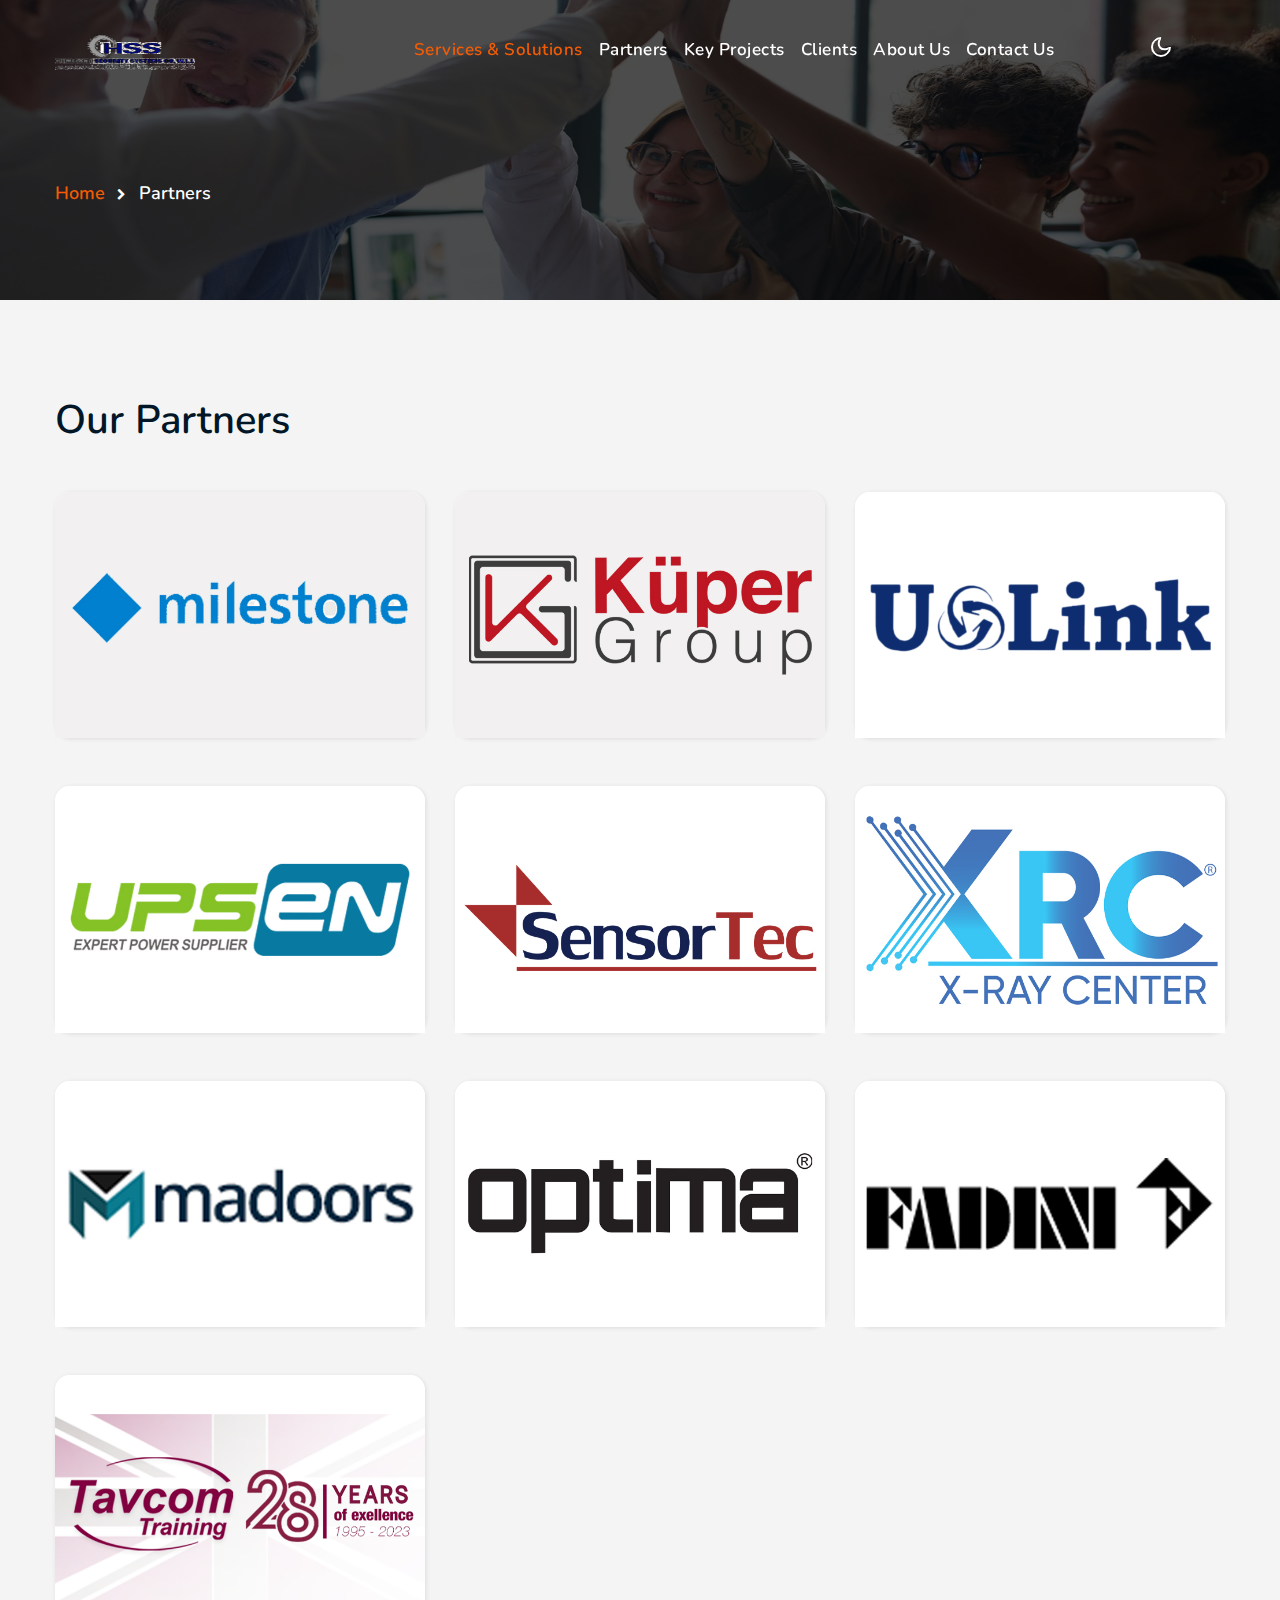
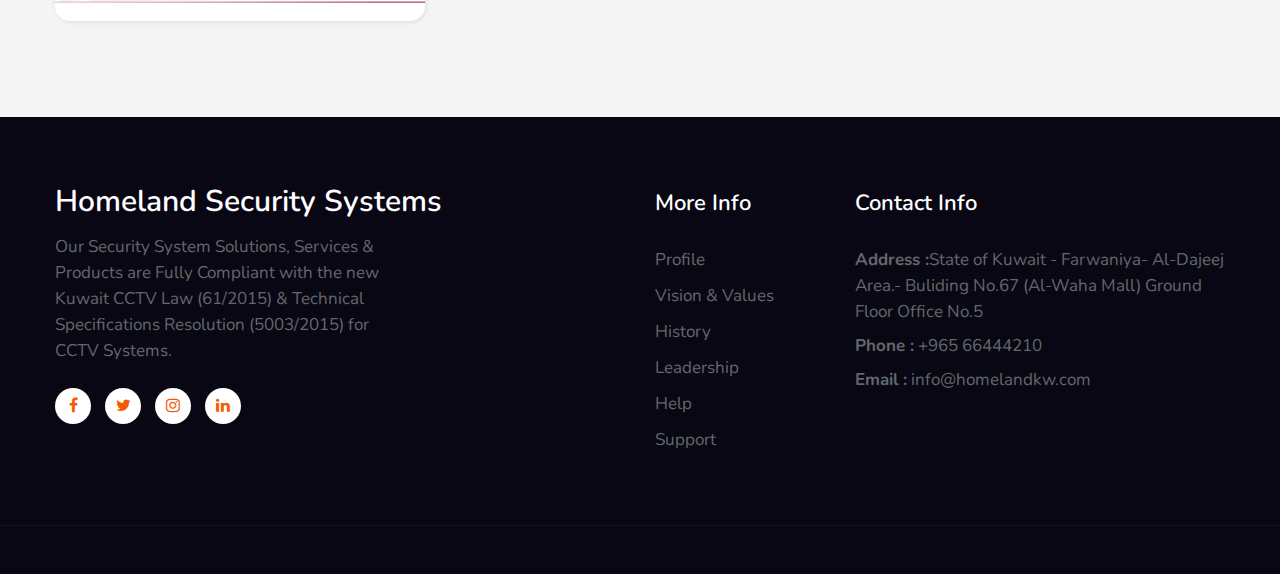
<file: about1.html>
<!--
Author: W3layouts
Author URL: http://w3layouts.com
-->
<!doctype html>
<html lang="en">

<head>
  <!-- Required meta tags -->
  <meta charset="utf-8">
  <meta name="viewport" content="width=device-width, initial-scale=1, shrink-to-fit=no">
  <title>Homelandsecuritysystems</title>
  <!--/google-fonts-->
  <link href="//fonts.googleapis.com/css2?family=Nunito:ital,wght@0,400;0,600;0,700;1,400&display=swap"
    rel="stylesheet">
  <!--//google-fonts-->
  <!-- Template CSS -->
  <link rel="stylesheet" href="assets/css/style-starter.css">

</head>

<body>
  <!--header-->
  <header id="site-header" class="fixed-top">
    <div class="container">
      <nav class="navbar navbar-expand-lg navbar-dark stroke">
        <!-- <h4><a class="navbar-brand" href="index.html" style="font-size: smaller;">
          Homeland<span class="sub-log">securitysystems</span>
      </a></h4> -->
      <a class="navbar-brand" href="#index.html">
        <img src="assets/images/mainlogo.png" alt="Your logo" title="Your logo" style="height:35px;width: 350px;" />
    </a>
        <button class="navbar-toggler  collapsed bg-gradient" type="button" data-toggle="collapse"
          data-target="#navbarTogglerDemo02" aria-controls="navbarTogglerDemo02" aria-expanded="false"
          aria-label="Toggle navigation">
          <span class="navbar-toggler-icon fa icon-expand fa-bars"></span>
          <span class="navbar-toggler-icon fa icon-close fa-times"></span>
          </span>
        </button>

        <div class="collapse navbar-collapse" id="navbarTogglerDemo02">
          <nav class="mr-auto ml-lg-5">
            <!-- <div class="search-bar">
              <form class="search">
                <input type="search" class="search__input" name="search" placeholder="Search for Courses.."
                  onload="equalWidth()" required>
                <span class="fa fa-search search__icon"></span>
              </form>
            </div> -->
          </nav>
          <ul class="navbar-nav mr-auto">
            <li class="nav-item active">
                <a class="nav-link" href="index.html">Services & Solutions <span class="sr-only">(current)</span></a>
            </li>
            <li class="nav-item">
                <a class="nav-link" href="about1.html">Partners</a>
            </li>
            <li class="nav-item">
                <a class="nav-link" href="about2.html">Key Projects</a>
            </li>
           
            <li class="nav-item">
                <a class="nav-link" href="clients.html">clients</a>
            </li>
            <li class="nav-item">
                <a class="nav-link" href="about.html">About Us</a>
            </li>
            <li class="nav-item">
                <a class="nav-link" href="about.html">Contact Us</a>
            </li>
        </ul>
        </div>
        <!-- toggle switch for light and dark theme -->

        <div class="mobile-position">
          <nav class="navigation">
            <div class="theme-switch-wrapper">
              <label class="theme-switch" for="checkbox">
                <input type="checkbox" id="checkbox">
                <div class="mode-container py-1">
                  <i class="gg-sun"></i>
                  <i class="gg-moon"></i>
                </div>
              </label>
            </div>
          </nav>
        </div>
        <!-- //toggle switch for light and dark theme -->
      </nav>
    </div>
  </header>
  <!--/header-->
  <div class="inner-banner">
    <section class="w3l-breadcrumb">
      <div class="container">
        <ul class="breadcrumbs-custom-path">
          <li><a href="index.html">Home</a></li>
          <li class="active"><span class="fa fa-chevron-right mx-2" aria-hidden="true"></span> Partners</li>
        </ul>
      </div>
    </section>
  </div>
  <!-- about page about section -->
  <!--/courses-->
  <section class="w3l-blogpost-content w3l-courses py-5">
    <div class="container py-md-5">
      <div class="header-title mb-md-5 mb-4">
        
        <h3 class="hny-title text-left">Our Partners</h3>
      </div>
      <div class="row">
        <div class="col-lg-4 col-md-6 item">
          <div class="card">
            <div class="card-header p-0 position-relative">

              <a href="#">
                <img class="card-img-bottom d-block radius-image-full" src="assets/images/milestone business-logo.jpg" alt="Card image cap">
              </a>
            </div>
            
          </div>
        </div>
        <div class="col-lg-4 col-md-6 mt-md-0 mt-4">
          <div class="card">
            <div class="card-header p-0 position-relative">
              <a href="#">
                <img class="card-img-bottom d-block radius-image-full" src="assets/images/KuperGroup_logo.png.jpg" alt="Card image cap">
              </a>
            </div>
           
          </div>
        </div>
        <div class="col-lg-4 col-md-6 mt-md-0 mt-4">
          <div class="card">
            <div class="card-header p-0 position-relative">
              <a href="#">
                <img class="card-img-bottom d-block radius-image-full" src="assets/images/U-Link_LOGO_.jpg" alt="Card image cap">
              </a>
            </div>
           
          </div>
        </div>
        <div class="col-lg-4 col-md-6 mt-5">
          <div class="card">
            <div class="card-header p-0 position-relative">

              <a href="#">
                <img class="card-img-bottom d-block radius-image-full" src="assets/images/upsen1.png.jpg" alt="Card image cap">
              </a>
            </div>
           
          </div>
        </div>
        <div class="col-lg-4 col-md-6 mt-5">
          <div class="card">
            <div class="card-header p-0 position-relative">
              <a href="#">
                <img class="card-img-bottom d-block radius-image-full" src="assets/images/SENSORTEC.jpg" alt="Card image cap">
              </a>
            </div>
           
          </div>
        </div>
        <div class="col-lg-4 col-md-6 mt-5">
          <div class="card">
            <div class="card-header p-0 position-relative">
              <a href="#">
                <img class="card-img-bottom d-block radius-image-full" src="assets/images/XRCLOGO.jpg" alt="Card image cap">
              </a>
            </div>
            
          </div>
        </div>
        <div class="col-lg-4 col-md-6 mt-5">
          <div class="card">
            <div class="card-header p-0 position-relative">
              <a href="#">
                <img class="card-img-bottom d-block radius-image-full" src="assets/images/madoors.jpg" alt="Card image cap">
              </a>
            </div>
            
          </div>
        </div>
        <div class="col-lg-4 col-md-6 mt-5">
          <div class="card">
            <div class="card-header p-0 position-relative">
              <a href="#">
                <img class="card-img-bottom d-block radius-image-full" src="assets/images/optima.jpg" alt="Card image cap">
              </a>
            </div>
            
          </div>
        </div>
        <div class="col-lg-4 col-md-6 mt-5">
          <div class="card">
            <div class="card-header p-0 position-relative">
              <a href="#">
                <img class="card-img-bottom d-block radius-image-full" src="assets/images/Fadini.jpg" alt="Card image cap">
              </a>
            </div>
            
          </div>
        </div>
        <div class="col-lg-4 col-md-6 mt-5">
          <div class="card">
            <div class="card-header p-0 position-relative">
              <a href="#">
                <img class="card-img-bottom d-block radius-image-full" src="assets/images/TAVCOM.png" alt="Card image cap">
              </a>
            </div>
            
          </div>
        </div>
        <!-- <div class="col-lg-4 col-md-6 mt-5">
          <div class="card">
            <div class="card-header p-0 position-relative">

              <a href="#">
                <img class="card-img-bottom d-block radius-image-full" src="assets/images/partner.jpg" alt="Card image cap">
              </a>
            </div>
            
          </div>
        </div> -->
        
        
      <!-- <div class="course-button mt-lg-4 text-center">
      <a href="contact.html" class="btn btn-style btn-primary pt-lg-3 mt-sm-5 mt-4">Start Today <span
          class="fa fa-chevron-right ml-2" aria-hidden="true"></span></a>
        </div> -->
    </div>
  </section>
  <!--//courses-->
  <!-- footer -->
  <section class="w3l-footer-29-main">
    <div class="footer-29 py-5">
      <div class="container py-lg-4">
        <div class="row footer-top-29">
          <div class="col-lg-4 col-md-6 col-sm-7 footer-list-29 footer-1 pr-lg-5">
            <div class="footer-logo mb-3">
              <a class="navbar-brand" href="index.html">Homeland security systems</a>
            </div>
            <p>Our Security System Solutions, Services & Products are Fully Compliant with the 
                new Kuwait CCTV Law (61/2015) & Technical Specifications Resolution (5003/2015) 
                for CCTV Systems.</p>
            <div class="main-social-footer-29 mt-4">
              <a href="#facebook" class="facebook"><span class="fa fa-facebook"></span></a>
              <a href="#twitter" class="twitter"><span class="fa fa-twitter"></span></a>
              <a href="#instagram" class="instagram"><span class="fa fa-instagram"></span></a>
              <a href="#linkedin" class="linkedin"><span class="fa fa-linkedin"></span></a>
            </div>
          </div>
          <div class="col-lg-2 col-md-6 col-sm-5 col-6 footer-list-29 footer-2 mt-sm-0 mt-5">

          
          </div>
          <div class="col-lg-2 col-md-6 col-sm-5 col-6 footer-list-29 footer-3 mt-lg-0 mt-5">
            <h6 class="footer-title-29">More Info</h6>
            <ul>
              <li><a href="#profile">Profile</a></li>
              <li><a href="#vision">Vision & Values</a></li>
              <li><a href="#history">History</a></li>
              <li><a href="#leader">Leadership</a></li>
              <li><a href="#help">Help</a></li>
              <li><a href="#support"> Support</a></li>
            </ul>

          </div>
          <div class="col-lg-4 col-md-6 col-sm-7 footer-list-29 footer-4 mt-lg-0 mt-5">
            <h6 class="footer-title-29">Contact Info </h6>
            <p><strong>Address :</strong>State of Kuwait - Farwaniya- Al-Dajeej Area.- Buliding No.67 (Al-Waha Mall) Ground Floor Office No.5</p>
            <p class="my-2"><strong>Phone :</strong> <a href="tel:+12 23456799">+965  66444210</a></p>
            <p><strong>Email :</strong> <a href="mailto:info@example.com">info@homelandkw.com</a></p>
          </div>
        </div>
      </div>
    </div>
  </section>
  <!-- //footer -->

  <!-- copyright -->
  <section class="w3l-copyright">
    

    <!-- move top -->
    <button onclick="topFunction()" id="movetop" title="Go to top">
      &#10548;
    </button>
    <script>
      // When the user scrolls down 20px from the top of the document, show the button
      window.onscroll = function () {
        scrollFunction()
      };

      function scrollFunction() {
        if (document.body.scrollTop > 20 || document.documentElement.scrollTop > 20) {
          document.getElementById("movetop").style.display = "block";
        } else {
          document.getElementById("movetop").style.display = "none";
        }
      }

      // When the user clicks on the button, scroll to the top of the document
      function topFunction() {
        document.body.scrollTop = 0;
        document.documentElement.scrollTop = 0;
      }
    </script>
    <!-- /move top -->
  </section>
  <!-- //copyright -->
  <script src="assets/js/jquery-3.3.1.min.js"></script> <!-- Common jquery plugin -->
  <script src="assets/js/theme-change.js"></script><!-- theme switch js (light and dark)-->
  <!--/MENU-JS-->
  <script>
    $(window).on("scroll", function () {
      var scroll = $(window).scrollTop();

      if (scroll >= 80) {
        $("#site-header").addClass("nav-fixed");
      } else {
        $("#site-header").removeClass("nav-fixed");
      }
    });

    //Main navigation Active Class Add Remove
    $(".navbar-toggler").on("click", function () {
      $("header").toggleClass("active");
    });
    $(document).on("ready", function () {
      if ($(window).width() > 991) {
        $("header").removeClass("active");
      }
      $(window).on("resize", function () {
        if ($(window).width() > 991) {
          $("header").removeClass("active");
        }
      });
    });
  </script>
  <!--//MENU-JS-->

  <!-- disable body scroll which navbar is in active -->
  <script>
    $(function () {
      $('.navbar-toggler').click(function () {
        $('body').toggleClass('noscroll');
      })
    });
  </script>
  <!-- //disable body scroll which navbar is in active -->

  <!--bootstrap-->
  <script src="assets/js/bootstrap.min.js"></script>
  <!-- //bootstrap-->

</body>

</html>
</file>
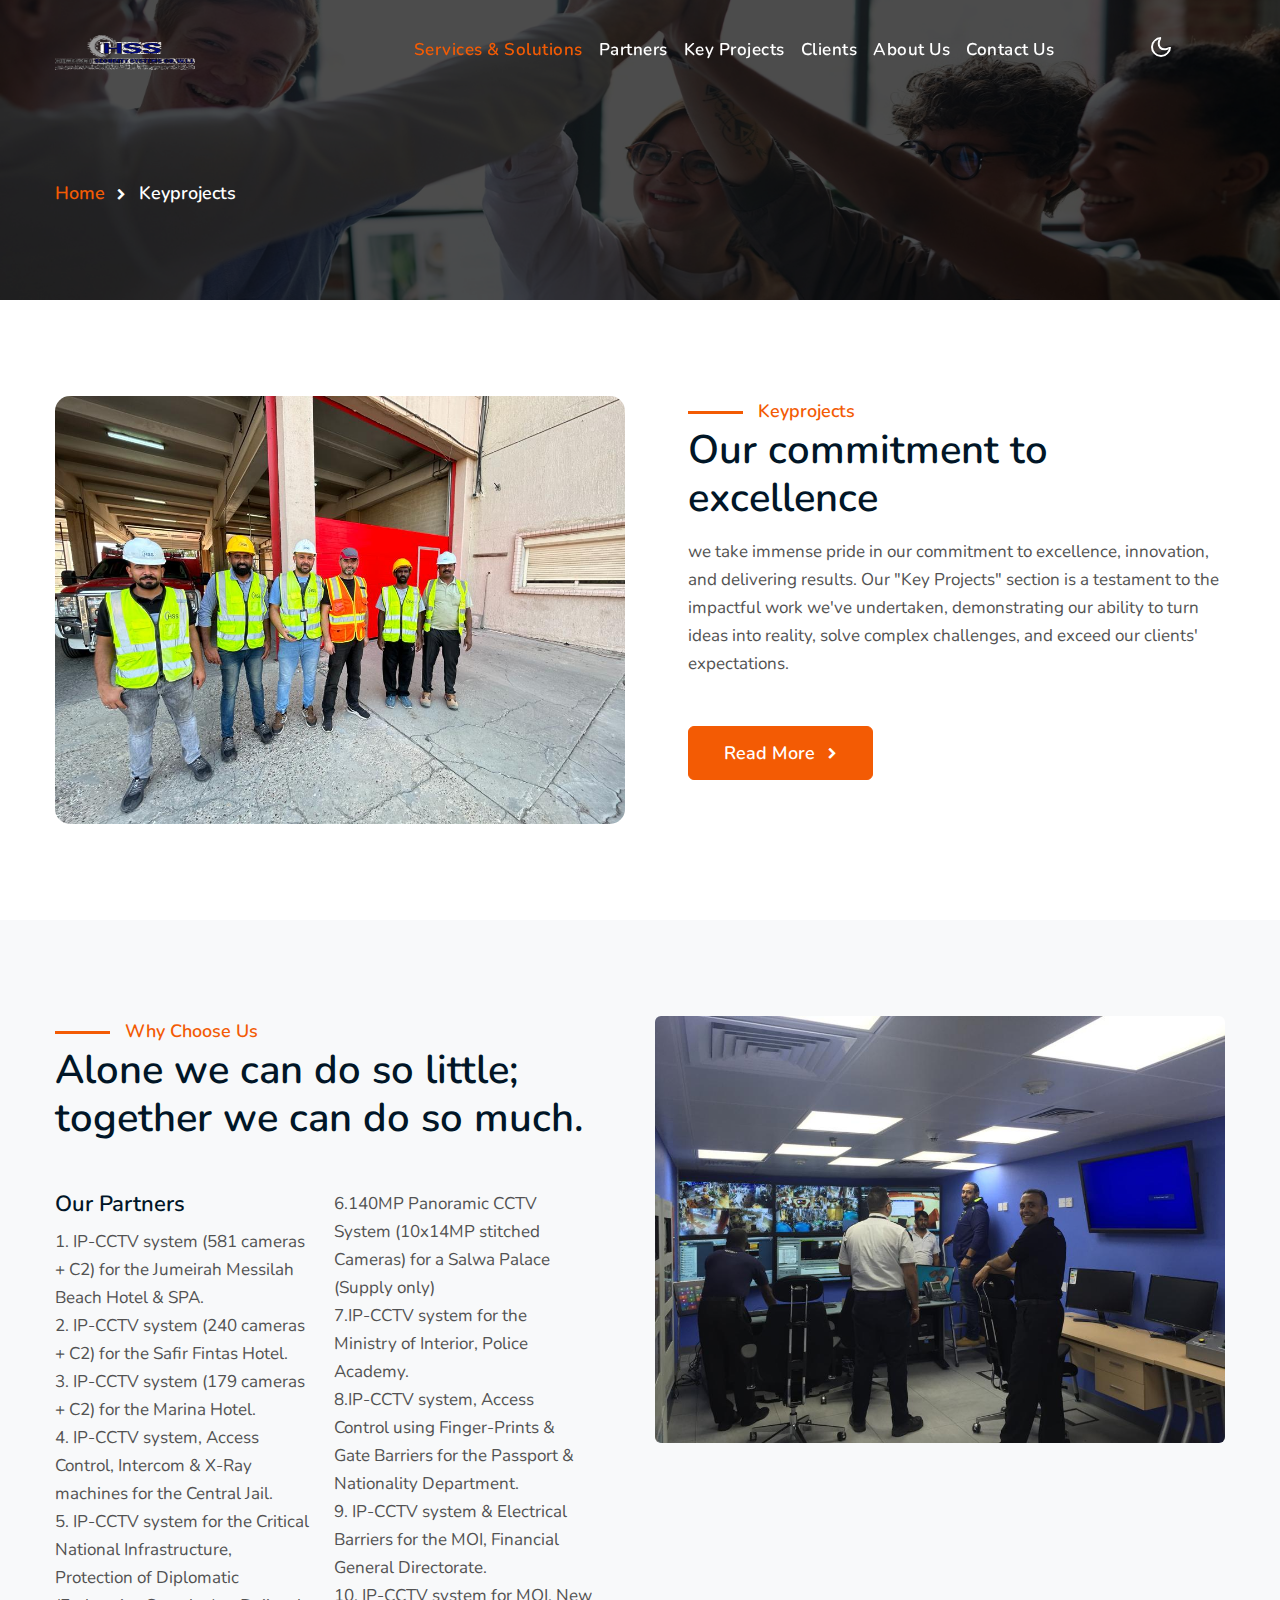
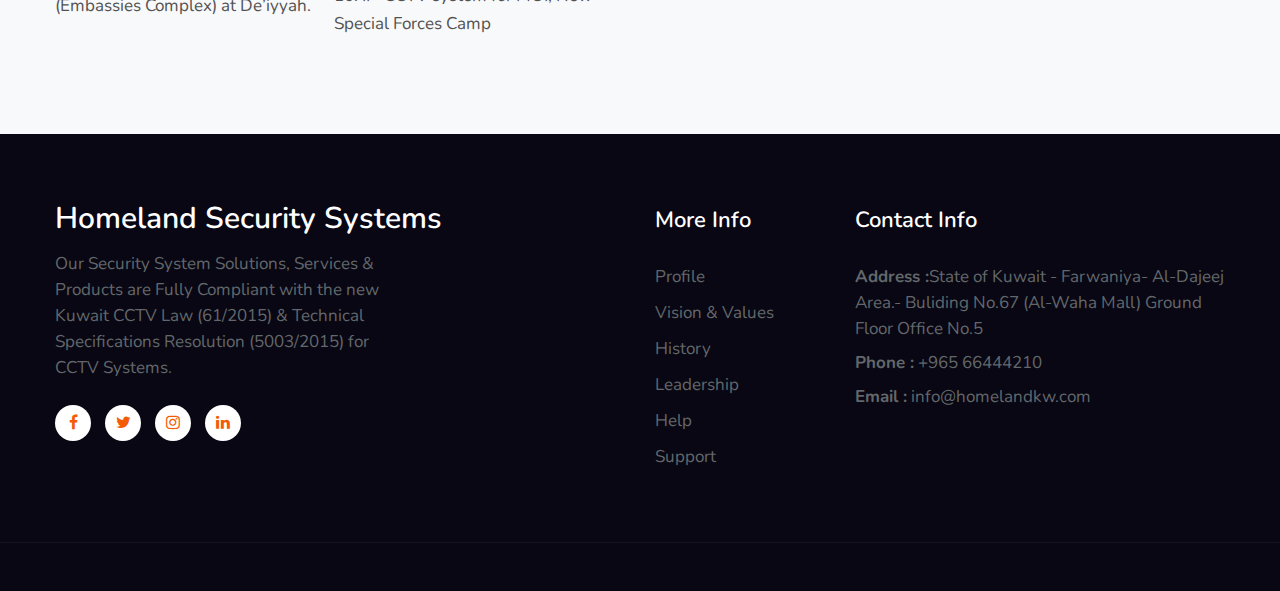
<file: about2.html>
<!--
Author: W3layouts
Author URL: http://w3layouts.com
-->
<!doctype html>
<html lang="en">

<head>
    <!-- Required meta tags -->
    <meta charset="utf-8">
    <meta name="viewport" content="width=device-width, initial-scale=1, shrink-to-fit=no">
    <title>Homelandsecuritysystems</title>
    <!--/google-fonts-->
    <link href="//fonts.googleapis.com/css2?family=Nunito:ital,wght@0,400;0,600;0,700;1,400&display=swap"
        rel="stylesheet">
    <!--//google-fonts-->
    <!-- Template CSS -->
    <link rel="stylesheet" href="assets/css/style-starter.css">

</head>

<body>
    <!--header-->
    <header id="site-header" class="fixed-top">
        <div class="container">
            <nav class="navbar navbar-expand-lg navbar-dark stroke">
              <!-- <h4><a class="navbar-brand" href="index.html" style="font-size: smaller;">
                Homeland<span class="sub-log">securitysystems</span>
            </a></h4> -->
            <a class="navbar-brand" href="#index.html">
              <img src="assets/images/mainlogo.png" alt="Your logo" title="Your logo" style="height:35px;width: 350px;" />
          </a>
                <button class="navbar-toggler  collapsed bg-gradient" type="button" data-toggle="collapse"
                    data-target="#navbarTogglerDemo02" aria-controls="navbarTogglerDemo02" aria-expanded="false"
                    aria-label="Toggle navigation">
                    <span class="navbar-toggler-icon fa icon-expand fa-bars"></span>
                    <span class="navbar-toggler-icon fa icon-close fa-times"></span>
                    </span>
                </button>

                <div class="collapse navbar-collapse" id="navbarTogglerDemo02">
                    <nav class="mr-auto ml-lg-5">
                        <!-- <div class="search-bar">
                            <form class="search">
                                <input type="search" class="search__input" name="search"
                                    placeholder="Search for Courses.." onload="equalWidth()" required>
                                <span class="fa fa-search search__icon"></span>
                            </form>
                        </div> -->
                    </nav>
                    <ul class="navbar-nav mr-auto">
                      <li class="nav-item active">
                          <a class="nav-link" href="index.html">Services & Solutions <span class="sr-only">(current)</span></a>
                      </li>
                      <li class="nav-item">
                          <a class="nav-link" href="about1.html">Partners</a>
                      </li>
                      <li class="nav-item">
                          <a class="nav-link" href="about2.html">Key Projects</a>
                      </li>
                     
                      <li class="nav-item">
                          <a class="nav-link" href="clients.html">clients</a>
                      </li>
                      <li class="nav-item">
                          <a class="nav-link" href="about.html">About Us</a>
                      </li>
                      <li class="nav-item">
                          <a class="nav-link" href="contact.html">Contact Us</a>
                      </li>
                  </ul>
                </div>
                <!-- toggle switch for light and dark theme -->

                <div class="mobile-position">
                    <nav class="navigation">
                        <div class="theme-switch-wrapper">
                            <label class="theme-switch" for="checkbox">
                                <input type="checkbox" id="checkbox">
                                <div class="mode-container py-1">
                                    <i class="gg-sun"></i>
                                    <i class="gg-moon"></i>
                                </div>
                            </label>
                        </div>
                    </nav>
                </div>
                <!-- //toggle switch for light and dark theme -->
            </nav>
        </div>
    </header>
    <!--/header-->
  <div class="inner-banner">
    <section class="w3l-breadcrumb text-left">
      <div class="container">
        <ul class="breadcrumbs-custom-path">
          <li><a href="index.html">Home</a></li>
          <li class="active"><span class="fa fa-chevron-right mx-2" aria-hidden="true"></span> Keyprojects</li>
        </ul>
      </div>
    </section>
  </div>
  <!-- about page about section -->

  <section class="w3l-index3" id="about1">
    <div class="midd-w3 py-5">
      <div class="container py-lg-5 py-md-3">
        <div class="row">
          <div class="col-lg-6 mb-lg-0 mb-md-5 mb-4">
            <img src="assets/images/emploouyes.jpeg" alt="" class="radius-image-full img-fluid">
          </div>
          <div class="col-lg-6 pl-lg-5 ">
            <div class="header-title">
              <span class="sub-title">Keyprojects</span>
              <h3 class="hny-title text-left">Our commitment to excellence</h3>
          </div>
           
            <p class="mt-3">we take immense pride in our commitment to excellence, innovation, and delivering results. Our "Key Projects" section is a testament to the impactful work we've undertaken, demonstrating our ability to turn ideas into reality, solve complex challenges, and exceed our clients' expectations.</p>
            <a href="#" class="btn btn-style btn-primary mt-sm-5 mt-4">Read More <span
              class="fa fa-chevron-right ml-2" aria-hidden="true"></span></a>
          </div>
        </div>
      </div>
    </div>
  </section>
  <!-- /bottom-grids-->
  <section class="w3l-servicesblock py-5" id="about">
    <div class="container py-lg-5 py-md-3">
        <div class="row">
          <div class="col-lg-6 about-right-faq align-self mb-lg-0 mb-sm-5 mb-4 pr-lg-5">
            <div class="header-title mb-md-5 mb-4">
              <span class="sub-title">Why Choose Us</span>
              <h3 class="hny-title text-left">Alone we can do so little; together we can do so much.
 
              </h3>
          </div>
            <div class="two-grids mt-md-0 mt-md-5 mt-4">
                <div class="grids_info">
                    <h4>Our Partners</h4>
                    <p class="">1. IP-CCTV system (581 cameras + C2) for the Jumeirah Messilah Beach Hotel & SPA. </p>
                    <p class="">2. IP-CCTV system (240 cameras + C2) for the Safir Fintas Hotel.</p>
                    <p class="">3. IP-CCTV system (179 cameras + C2) for the Marina Hotel.</p>
                    <p class="">4. IP-CCTV system, Access Control, Intercom & X-Ray machines for the Central Jail.</p>
                    <p class="">5. IP-CCTV system for the Critical National Infrastructure, Protection of Diplomatic (Embassies Complex) at De’iyyah.</p>
                   
                </div>
                <div class="grids_info">
                   
                  <p class="">6.140MP Panoramic CCTV System (10x14MP stitched Cameras) for a Salwa Palace (Supply 
                    only) </p>
                      <p class="">7.IP-CCTV system for the Ministry of Interior, Police Academy.</p>
                      <p class="">8.IP-CCTV system, Access Control using Finger-Prints & Gate Barriers for the Passport & 
                        Nationality Department. </p>
                        <p class="">9. IP-CCTV system & Electrical Barriers for the MOI, Financial General Directorate.</p>
                        <p class="">10. IP-CCTV system for MOI, New Special Forces Camp</p>
                </div>
            </div>
        </div>
            <div class="col-lg-6 left-wthree-img mt-lg-0 mt-4">
                <img src="assets/images/emplyees.jpeg" alt="" class="img-fluid radius-image">
            </div>
           
           
        </div>
    </div>
</section>
  <!-- home page skills section -->
  
  <!-- //home page skills section -->
  <!-- /form-25-section -->
  
  <!-- //form-25-section -->

  <!--/team-sec-->
  
  <!--//team-sec-->

    <!-- footer -->
    <section class="w3l-footer-29-main">
      <div class="footer-29 py-5">
        <div class="container py-lg-4">
          <div class="row footer-top-29">
            <div class="col-lg-4 col-md-6 col-sm-7 footer-list-29 footer-1 pr-lg-5">
              <div class="footer-logo mb-3">
                <a class="navbar-brand" href="index.html">Homeland security systems</a>
              </div>
              <p>Our Security System Solutions, Services & Products are Fully Compliant with the 
                  new Kuwait CCTV Law (61/2015) & Technical Specifications Resolution (5003/2015) 
                  for CCTV Systems.</p>
              <div class="main-social-footer-29 mt-4">
                <a href="#facebook" class="facebook"><span class="fa fa-facebook"></span></a>
                <a href="#twitter" class="twitter"><span class="fa fa-twitter"></span></a>
                <a href="#instagram" class="instagram"><span class="fa fa-instagram"></span></a>
                <a href="#linkedin" class="linkedin"><span class="fa fa-linkedin"></span></a>
              </div>
            </div>
            <div class="col-lg-2 col-md-6 col-sm-5 col-6 footer-list-29 footer-2 mt-sm-0 mt-5">
  
            
            </div>
            <div class="col-lg-2 col-md-6 col-sm-5 col-6 footer-list-29 footer-3 mt-lg-0 mt-5">
              <h6 class="footer-title-29">More Info</h6>
              <ul>
                <li><a href="#profile">Profile</a></li>
                <li><a href="#vision">Vision & Values</a></li>
                <li><a href="#history">History</a></li>
                <li><a href="#leader">Leadership</a></li>
                <li><a href="#help">Help</a></li>
                <li><a href="#support"> Support</a></li>
              </ul>
  
            </div>
            <div class="col-lg-4 col-md-6 col-sm-7 footer-list-29 footer-4 mt-lg-0 mt-5">
              <h6 class="footer-title-29">Contact Info </h6>
              <p><strong>Address :</strong>State of Kuwait - Farwaniya- Al-Dajeej Area.- Buliding No.67 (Al-Waha Mall) Ground Floor Office No.5</p>
              <p class="my-2"><strong>Phone :</strong> <a href="tel:+12 23456799">+965  66444210</a></p>
              <p><strong>Email :</strong> <a href="mailto:info@example.com">info@homelandkw.com</a></p>
            </div>
          </div>
        </div>
      </div>
    </section>
  <!-- //footer -->

  <!-- copyright -->
  <section class="w3l-copyright">
    

      <!-- move top -->
      <button onclick="topFunction()" id="movetop" title="Go to top">
          &#10548;
      </button>
      <script>
          // When the user scrolls down 20px from the top of the document, show the button
          window.onscroll = function () {
              scrollFunction()
          };

          function scrollFunction() {
              if (document.body.scrollTop > 20 || document.documentElement.scrollTop > 20) {
                  document.getElementById("movetop").style.display = "block";
              } else {
                  document.getElementById("movetop").style.display = "none";
              }
          }

          // When the user clicks on the button, scroll to the top of the document
          function topFunction() {
              document.body.scrollTop = 0;
              document.documentElement.scrollTop = 0;
          }
      </script>
      <!-- /move top -->
  </section>
  <!-- //copyright -->
  <script src="assets/js/jquery-3.3.1.min.js"></script> <!-- Common jquery plugin -->
  <script src="assets/js/theme-change.js"></script><!-- theme switch js (light and dark)-->
  <!--/MENU-JS-->
  <script>
      $(window).on("scroll", function () {
          var scroll = $(window).scrollTop();

          if (scroll >= 80) {
              $("#site-header").addClass("nav-fixed");
          } else {
              $("#site-header").removeClass("nav-fixed");
          }
      });

      //Main navigation Active Class Add Remove
      $(".navbar-toggler").on("click", function () {
          $("header").toggleClass("active");
      });
      $(document).on("ready", function () {
          if ($(window).width() > 991) {
              $("header").removeClass("active");
          }
          $(window).on("resize", function () {
              if ($(window).width() > 991) {
                  $("header").removeClass("active");
              }
          });
      });
  </script>
  <!--//MENU-JS-->

  <!-- disable body scroll which navbar is in active -->
  <script>
      $(function () {
          $('.navbar-toggler').click(function () {
              $('body').toggleClass('noscroll');
          })
      });
  </script>
  <!-- //disable body scroll which navbar is in active -->

  <!--bootstrap-->
  <script src="assets/js/bootstrap.min.js"></script>
  <!-- //bootstrap-->

</body>

</html>
</file>
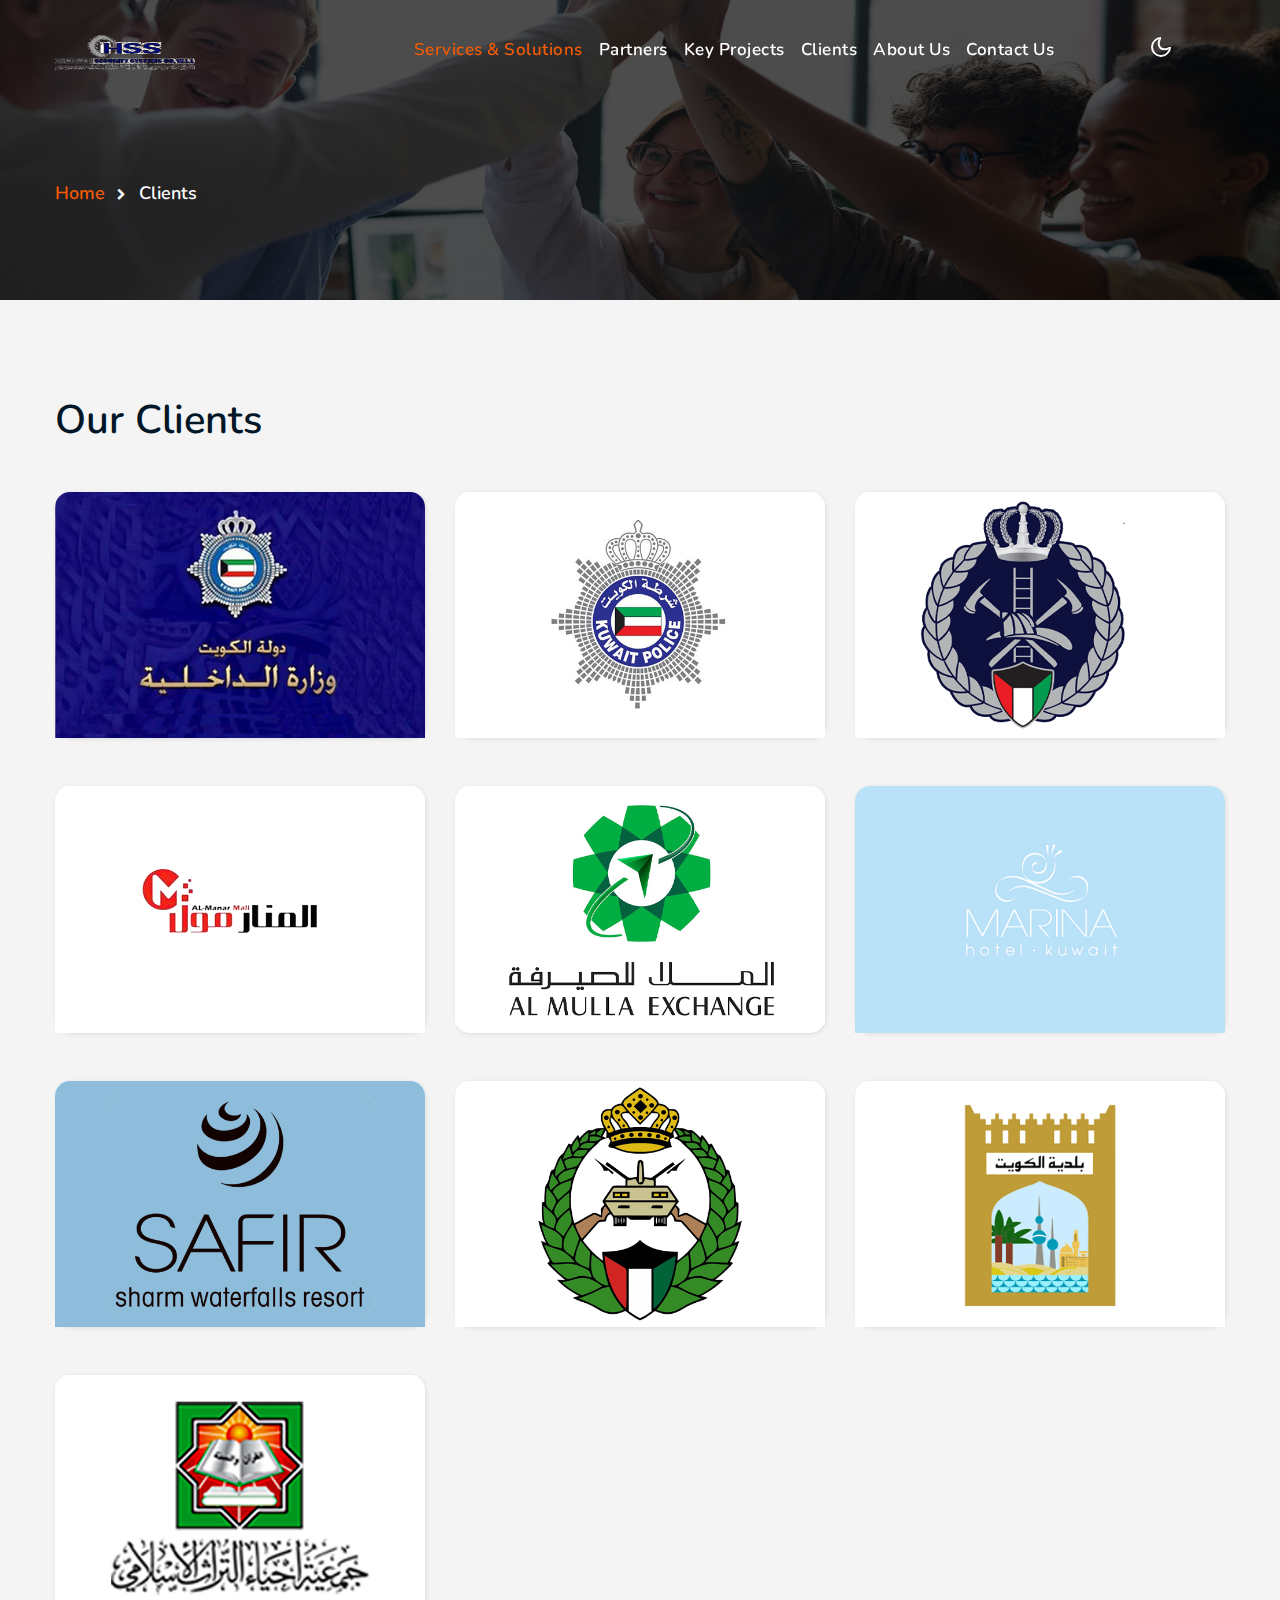
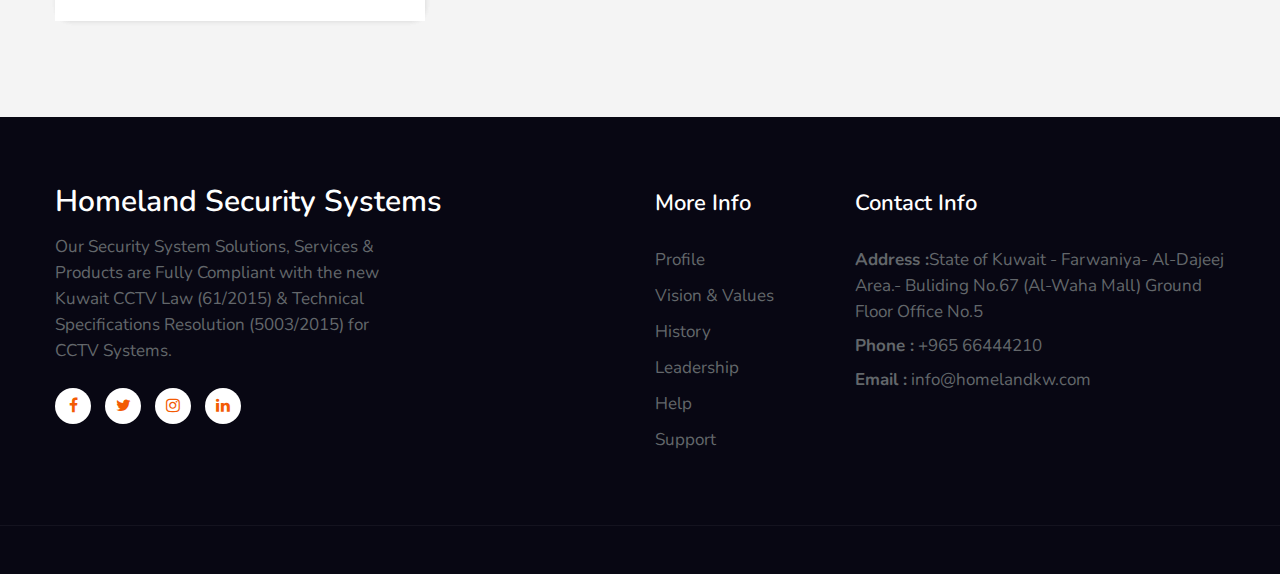
<file: clients.html>
<!--
Author: W3layouts
Author URL: http://w3layouts.com
-->
<!doctype html>
<html lang="en">

<head>
  <!-- Required meta tags -->
  <meta charset="utf-8">
  <meta name="viewport" content="width=device-width, initial-scale=1, shrink-to-fit=no">
  <title>Homelandsecuritysystems</title>
  <!--/google-fonts-->
  <link href="//fonts.googleapis.com/css2?family=Nunito:ital,wght@0,400;0,600;0,700;1,400&display=swap"
    rel="stylesheet">
  <!--//google-fonts-->
  <!-- Template CSS -->
  <link rel="stylesheet" href="assets/css/style-starter.css">

</head>

<body>
  <!--header-->
  <header id="site-header" class="fixed-top">
    <div class="container">
      <nav class="navbar navbar-expand-lg navbar-dark stroke">
        <!-- <h4><a class="navbar-brand" href="index.html" style="font-size: smaller;">
          Homeland<span class="sub-log">securitysystems</span>
      </a></h4> -->
      <a class="navbar-brand" href="#index.html">
        <img src="assets/images/mainlogo.png" alt="Your logo" title="Your logo" style="height:35px;width: 350px;" />
    </a>
        <button class="navbar-toggler  collapsed bg-gradient" type="button" data-toggle="collapse"
          data-target="#navbarTogglerDemo02" aria-controls="navbarTogglerDemo02" aria-expanded="false"
          aria-label="Toggle navigation">
          <span class="navbar-toggler-icon fa icon-expand fa-bars"></span>
          <span class="navbar-toggler-icon fa icon-close fa-times"></span>
          </span>
        </button>

        <div class="collapse navbar-collapse" id="navbarTogglerDemo02">
          <nav class="mr-auto ml-lg-5">
            <!-- <div class="search-bar">
              <form class="search">
                <input type="search" class="search__input" name="search" placeholder="Search for Courses.."
                  onload="equalWidth()" required>
                <span class="fa fa-search search__icon"></span>
              </form>
            </div> -->
          </nav>
          <ul class="navbar-nav mr-auto">
            <li class="nav-item active">
                <a class="nav-link" href="index.html">Services & Solutions <span class="sr-only">(current)</span></a>
            </li>
            <li class="nav-item">
                <a class="nav-link" href="about1.html">Partners</a>
            </li>
            <li class="nav-item">
                <a class="nav-link" href="about2.html">Key Projects</a>
            </li>
           
            <li class="nav-item">
                <a class="nav-link" href="clients.html">clients</a>
            </li>
            <li class="nav-item">
                <a class="nav-link" href="about.html">About Us</a>
            </li>
            <li class="nav-item">
                <a class="nav-link" href="about.html">Contact Us</a>
            </li>
        </ul>
        </div>
        <!-- toggle switch for light and dark theme -->

        <div class="mobile-position">
          <nav class="navigation">
            <div class="theme-switch-wrapper">
              <label class="theme-switch" for="checkbox">
                <input type="checkbox" id="checkbox">
                <div class="mode-container py-1">
                  <i class="gg-sun"></i>
                  <i class="gg-moon"></i>
                </div>
              </label>
            </div>
          </nav>
        </div>
        <!-- //toggle switch for light and dark theme -->
      </nav>
    </div>
  </header>
  <!--/header-->
  <div class="inner-banner">
    <section class="w3l-breadcrumb">
      <div class="container">
        <ul class="breadcrumbs-custom-path">
          <li><a href="index.html">Home</a></li>
          <li class="active"><span class="fa fa-chevron-right mx-2" aria-hidden="true"></span> Clients</li>
        </ul>
      </div>
    </section>
  </div>
  <!-- about page about section -->
  <!--/courses-->
  <section class="w3l-blogpost-content w3l-courses py-5">
    <div class="container py-md-5">
      <div class="header-title mb-md-5 mb-4">
        
        <h3 class="hny-title text-left">Our Clients</h3>
      </div>
      <div class="row">
        <div class="col-lg-4 col-md-6 item">
          <div class="card">
            <div class="card-header p-0 position-relative">

              <a href="#">
                <img class="card-img-bottom d-block radius-image-full" src="assets/images/1.png" alt="Card image cap">
              </a>
            </div>
           
          </div>
        </div>
        <div class="col-lg-4 col-md-6 mt-md-0 mt-4">
          <div class="card">
            <div class="card-header p-0 position-relative">
              <a href="#">
                <img class="card-img-bottom d-block radius-image-full" src="assets/images/2.png" alt="Card image cap">
              </a>
            </div>
            
          </div>
        </div>
        <div class="col-lg-4 col-md-6 mt-md-0 mt-4">
          <div class="card">
            <div class="card-header p-0 position-relative">
              <a href="#">
                <img class="card-img-bottom d-block radius-image-full" src="assets/images/3.png" alt="Card image cap">
              </a>
            </div>
           
          </div>
        </div>
        <div class="col-lg-4 col-md-6 mt-5">
          <div class="card">
            <div class="card-header p-0 position-relative">

              <a href="#">
                <img class="card-img-bottom d-block radius-image-full" src="assets/images/4.png" alt="Card image cap">
              </a>
            </div>
           
          </div>
        </div>
        <div class="col-lg-4 col-md-6 mt-5">
          <div class="card">
            <div class="card-header p-0 position-relative">
              <a href="#">
                <img class="card-img-bottom d-block radius-image-full" src="assets/images/5.png" alt="Card image cap">
              </a>
            </div>
           
          </div>
        </div>
        <div class="col-lg-4 col-md-6 mt-5">
          <div class="card">
            <div class="card-header p-0 position-relative">
              <a href="#">
                <img class="card-img-bottom d-block radius-image-full" src="assets/images/6.png" alt="Card image cap">
              </a>
            </div>
            
          </div>
        </div>
        <div class="col-lg-4 col-md-6 mt-5">
          <div class="card">
            <div class="card-header p-0 position-relative">

              <a href="#">
                <img class="card-img-bottom d-block radius-image-full" src="assets/images/7.png" alt="Card image cap">
              </a>
            </div>
            
          </div>
        </div>
        <div class="col-lg-4 col-md-6 mt-5">
          <div class="card">
            <div class="card-header p-0 position-relative">
              <a href="#">
                <img class="card-img-bottom d-block radius-image-full" src="assets/images/8.png" alt="Card image cap">
              </a>
            </div>
           
          </div>
        </div>
        <div class="col-lg-4 col-md-6 mt-5">
          <div class="card">
            <div class="card-header p-0 position-relative">
              <a href="#">
                <img class="card-img-bottom d-block radius-image-full" src="assets/images/9.png" alt="Card image cap">
              </a>
            </div>

          </div>
        </div>
        <div class="col-lg-4 col-md-6 mt-5">
            <div class="card">
              <div class="card-header p-0 position-relative">
                <a href="#">
                  <img class="card-img-bottom d-block radius-image-full" src="assets/images/10.png" alt="Card image cap">
                </a>
              </div>
  
            </div>
          </div>
          <!-- <div class="col-lg-4 col-md-6 mt-5">
            <div class="card">
              <div class="card-header p-0 position-relative">
                <a href="#">
                  <img class="card-img-bottom d-block radius-image-full" src="assets/images/Artboard 13.jpg" alt="Card image cap">
                </a>
              </div>
  
            </div>
          </div> -->
      </div>
      <!-- <div class="course-button mt-lg-4 text-center">
      <a href="contact.html" class="btn btn-style btn-primary pt-lg-3 mt-sm-5 mt-4">Start Today <span
          class="fa fa-chevron-right ml-2" aria-hidden="true"></span></a>
        </div> -->
    </div>
  </section>
  <!--//courses-->
  <!-- footer -->
  <section class="w3l-footer-29-main">
    <div class="footer-29 py-5">
      <div class="container py-lg-4">
        <div class="row footer-top-29">
          <div class="col-lg-4 col-md-6 col-sm-7 footer-list-29 footer-1 pr-lg-5">
            <div class="footer-logo mb-3">
              <a class="navbar-brand" href="index.html">Homeland security systems</a>
            </div>
            <p>Our Security System Solutions, Services & Products are Fully Compliant with the 
                new Kuwait CCTV Law (61/2015) & Technical Specifications Resolution (5003/2015) 
                for CCTV Systems.</p>
            <div class="main-social-footer-29 mt-4">
              <a href="#facebook" class="facebook"><span class="fa fa-facebook"></span></a>
              <a href="#twitter" class="twitter"><span class="fa fa-twitter"></span></a>
              <a href="#instagram" class="instagram"><span class="fa fa-instagram"></span></a>
              <a href="#linkedin" class="linkedin"><span class="fa fa-linkedin"></span></a>
            </div>
          </div>
          <div class="col-lg-2 col-md-6 col-sm-5 col-6 footer-list-29 footer-2 mt-sm-0 mt-5">

          
          </div>
          <div class="col-lg-2 col-md-6 col-sm-5 col-6 footer-list-29 footer-3 mt-lg-0 mt-5">
            <h6 class="footer-title-29">More Info</h6>
            <ul>
              <li><a href="#profile">Profile</a></li>
              <li><a href="#vision">Vision & Values</a></li>
              <li><a href="#history">History</a></li>
              <li><a href="#leader">Leadership</a></li>
              <li><a href="#help">Help</a></li>
              <li><a href="#support"> Support</a></li>
            </ul>

          </div>
          <div class="col-lg-4 col-md-6 col-sm-7 footer-list-29 footer-4 mt-lg-0 mt-5">
            <h6 class="footer-title-29">Contact Info </h6>
            <p><strong>Address :</strong>State of Kuwait - Farwaniya- Al-Dajeej Area.- Buliding No.67 (Al-Waha Mall) Ground Floor Office No.5</p>
            <p class="my-2"><strong>Phone :</strong> <a href="tel:+12 23456799">+965  66444210</a></p>
            <p><strong>Email :</strong> <a href="mailto:info@example.com">info@homelandkw.com</a></p>
          </div>
        </div>
      </div>
    </div>
  </section>
  <!-- //footer -->

  <!-- copyright -->
  <section class="w3l-copyright">
    

    <!-- move top -->
    <button onclick="topFunction()" id="movetop" title="Go to top">
      &#10548;
    </button>
    <script>
      // When the user scrolls down 20px from the top of the document, show the button
      window.onscroll = function () {
        scrollFunction()
      };

      function scrollFunction() {
        if (document.body.scrollTop > 20 || document.documentElement.scrollTop > 20) {
          document.getElementById("movetop").style.display = "block";
        } else {
          document.getElementById("movetop").style.display = "none";
        }
      }

      // When the user clicks on the button, scroll to the top of the document
      function topFunction() {
        document.body.scrollTop = 0;
        document.documentElement.scrollTop = 0;
      }
    </script>
    <!-- /move top -->
  </section>
  <!-- //copyright -->
  <script src="assets/js/jquery-3.3.1.min.js"></script> <!-- Common jquery plugin -->
  <script src="assets/js/theme-change.js"></script><!-- theme switch js (light and dark)-->
  <!--/MENU-JS-->
  <script>
    $(window).on("scroll", function () {
      var scroll = $(window).scrollTop();

      if (scroll >= 80) {
        $("#site-header").addClass("nav-fixed");
      } else {
        $("#site-header").removeClass("nav-fixed");
      }
    });

    //Main navigation Active Class Add Remove
    $(".navbar-toggler").on("click", function () {
      $("header").toggleClass("active");
    });
    $(document).on("ready", function () {
      if ($(window).width() > 991) {
        $("header").removeClass("active");
      }
      $(window).on("resize", function () {
        if ($(window).width() > 991) {
          $("header").removeClass("active");
        }
      });
    });
  </script>
  <!--//MENU-JS-->

  <!-- disable body scroll which navbar is in active -->
  <script>
    $(function () {
      $('.navbar-toggler').click(function () {
        $('body').toggleClass('noscroll');
      })
    });
  </script>
  <!-- //disable body scroll which navbar is in active -->

  <!--bootstrap-->
  <script src="assets/js/bootstrap.min.js"></script>
  <!-- //bootstrap-->

</body>

</html>
</file>
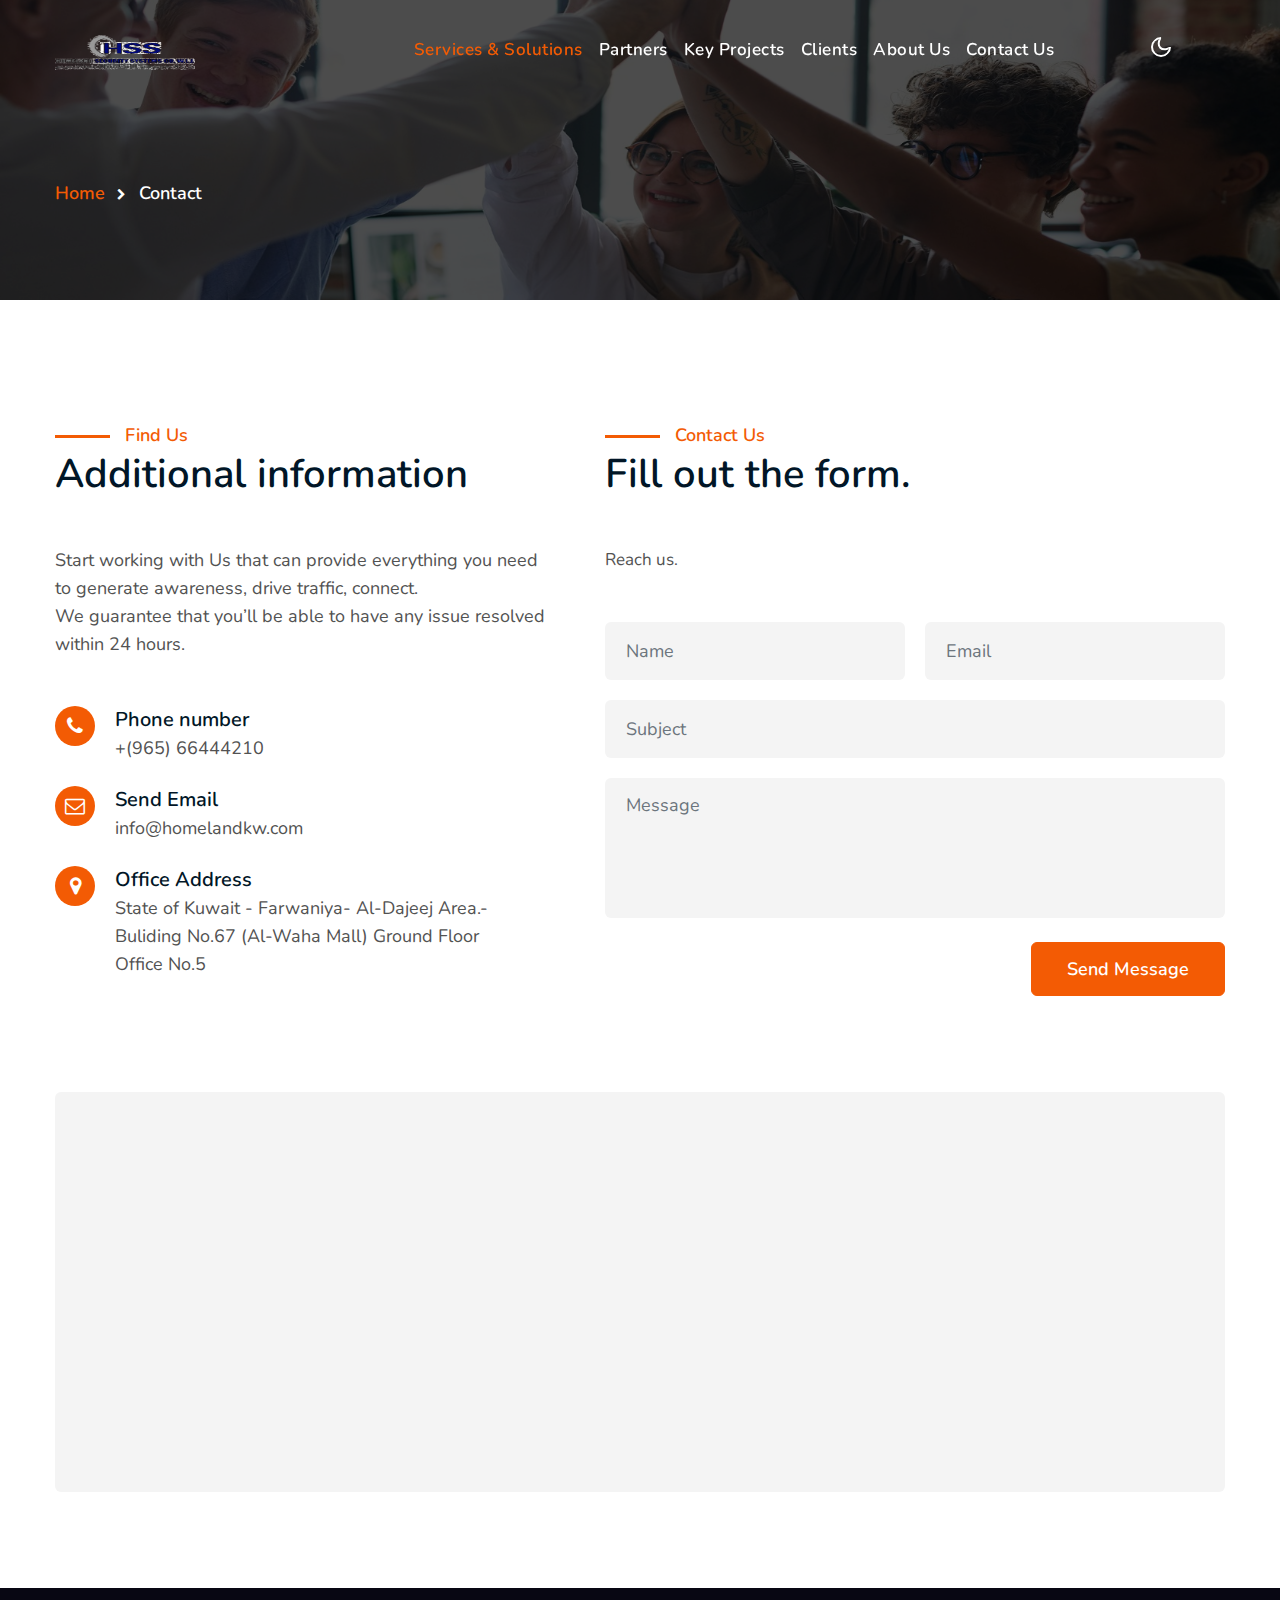
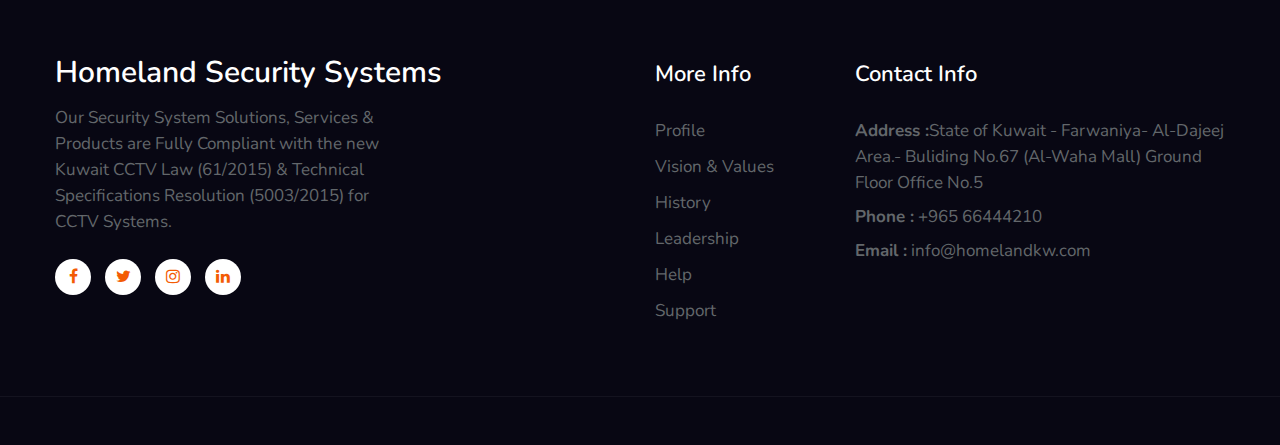
<file: contact.html>
<!--
Author: W3layouts
Author URL: http://w3layouts.com
-->
<!doctype html>
<html lang="en">

<head>
    <!-- Required meta tags -->
    <meta charset="utf-8">
    <meta name="viewport" content="width=device-width, initial-scale=1, shrink-to-fit=no">
    <title>Homelandsecuritysystem</title>
    <!--/google-fonts-->
    <link href="//fonts.googleapis.com/css2?family=Nunito:ital,wght@0,400;0,600;0,700;1,400&display=swap"
        rel="stylesheet">
    <!--//google-fonts-->
    <!-- Template CSS -->
    <link rel="stylesheet" href="assets/css/style-starter.css">

</head>

<body>
    <!--header-->
    <header id="site-header" class="fixed-top">
        <div class="container">
            <nav class="navbar navbar-expand-lg navbar-dark stroke">
                <!-- <h4><a class="navbar-brand" href="index.html" style="font-size: smaller;">
                    Homeland<span class="sub-log">securitysystems</span>
                </a></h4> -->
                <a class="navbar-brand" href="#index.html">
                    <img src="assets/images/mainlogo.png" alt="Your logo" title="Your logo" style="height:35px;width: 350px;" />
                </a>
               

                <div class="collapse navbar-collapse" id="navbarTogglerDemo02">
                    <nav class="mr-auto ml-lg-5">
                        
                    </nav>
                    <ul class="navbar-nav mr-auto">
                        <li class="nav-item active">
                            <a class="nav-link" href="index.html">Services & Solutions <span class="sr-only">(current)</span></a>
                        </li>
                        <li class="nav-item">
                            <a class="nav-link" href="about1.html">Partners</a>
                        </li>
                        <li class="nav-item">
                            <a class="nav-link" href="about2.html">Key Projects</a>
                        </li>
                       
                        <li class="nav-item">
                            <a class="nav-link" href="clients.html">clients</a>
                        </li>
                        <li class="nav-item">
                            <a class="nav-link" href="about.html">About Us</a>
                        </li>
                        <li class="nav-item">
                            <a class="nav-link" href="contact.html">Contact Us</a>
                        </li>
                    </ul>
                </div>
                <!-- toggle switch for light and dark theme -->

                <div class="mobile-position">
                    <nav class="navigation">
                        <div class="theme-switch-wrapper">
                            <label class="theme-switch" for="checkbox">
                                <input type="checkbox" id="checkbox">
                                <div class="mode-container py-1">
                                    <i class="gg-sun"></i>
                                    <i class="gg-moon"></i>
                                </div>
                            </label>
                        </div>
                    </nav>
                </div>
                <!-- //toggle switch for light and dark theme -->
            </nav>
        </div>
    </header>
    <!--/header-->
    <div class="inner-banner">
        <section class="w3l-breadcrumb">
            <div class="container">
                <ul class="breadcrumbs-custom-path">
                    <li><a href="index.html">Home</a></li>
                    <li class="active"><span class="fa fa-chevron-right mx-2" aria-hidden="true"></span> Contact</li>
                </ul>
            </div>
        </section>
    </div>
    <!-- about page about section -->
    <!-- contact1 -->
    <section class="w3l-contact-1 py-5" id="contact">
        <div class="contacts-9 py-lg-5 py-md-4">
            <div class="container">
                <div class="d-grid contact-view mb-5 pb-lg-5">
                    <div class="cont-details">
                        <div class="contactct-fm-text text-left mb-md-5 mb-4">
                            <div class="header-title mb-md-5 mt-4">
                                <span class="sub-title">Find Us</span>
                                <h3 class="hny-title text-left">Additional information </h3>
                            </div>
                            <p class="mb-sm-5 mb-4">Start working with Us that can provide everything you need to
                                generate awareness,
                                drive traffic,
                                connect. <br> We guarantee that you’ll be able to have any issue resolved within 24
                                hours.</p>

                        </div>
                        <div class="cont-top">
                            <div class="cont-left text-center">
                                <span class="fa fa-phone"></span>
                            </div>
                            <div class="cont-right">
                                <h6>Phone number</h6>
                                <p><a href="tel:+(21) 255 088 4943">+(965) 66444210</a></p>
                            </div>
                        </div>
                        <div class="cont-top margin-up">
                            <div class="cont-left text-center">
                                <span class="fa fa-envelope-o"></span>
                            </div>
                            <div class="cont-right">
                                <h6>Send Email</h6>
                                <p><a href="mailto:digitaledu@mail.com" class="mail">info@homelandkw.com</a></p>
                            </div>
                        </div>
                        <div class="cont-top margin-up">
                            <div class="cont-left text-center">
                                <span class="fa fa-map-marker"></span>
                            </div>
                            <div class="cont-right">
                                <h6>Office Address</h6>
                                <p class="pr-lg-5">State of Kuwait - Farwaniya- Al-Dajeej Area.- Buliding No.67 (Al-Waha Mall) Ground Floor Office No.5</p>
                            </div>
                        </div>
                    </div>
                    <div class="map-content-9">
                        <div class="contactct-fm map-content-9 pl-lg-4">
                            <div class="contactct-fm-text text-left">
                                <div class="header-title mb-md-5 mt-4">
                                    <span class="sub-title">Contact Us</span>
                                    <h3 class="hny-title text-left">Fill out the form.</h3>
                                </div>
                                <p class="mb-sm-5 mb-4">Reach us.</p>
                            </div>
                            <form action="https://sendmail.w3layouts.com/submitForm" method="post">
                                <div class="twice-two">
                                    <input type="text" class="form-control" name="w3lName" id="w3lName"
                                        placeholder="Name" required="">
                                    <input type="email" class="form-control" name="w3lSender" id="w3lSender"
                                        placeholder="Email" required="">
                                </div>
                                <div class="twice">
                                    <input type="text" class="form-control" name="w3lSubject" id="w3lSubject"
                                        placeholder="Subject" required="">
                                </div>
                                <textarea name="w3lMessage" class="form-control" id="w3lMessage" placeholder="Message"
                                    required=""></textarea>
                                <div class="text-right">
                                    <button type="submit" class="btn btn-primary btn-style mt-4">Send Message</button>
                                </div>
                            </form>
                        </div>
                    </div>
                </div>
                <div class="map-iframe">
                    <iframe src="https://www.google.com/maps/embed?pb=!1m17!1m12!1m3!1d3480.63000458372!2d47.953540775524125!3d29.263826375325877!2m3!1f0!2f0!3f0!3m2!1i1024!2i768!4f13.1!3m2!1m1!2zMjnCsDE1JzQ5LjgiTiA0N8KwNTcnMjIuMCJF!5e0!3m2!1sen!2sin!4v1698670115073!5m2!1sen!2sin" width="100%" height="400" style="border:0;" allowfullscreen="" loading="lazy" referrerpolicy="no-referrer-when-downgrade"></iframe>
                </div>

            </div>
    </section>
    <!-- /contact1 -->

    <!-- footer -->
    <section class="w3l-footer-29-main">
        <div class="footer-29 py-5">
          <div class="container py-lg-4">
            <div class="row footer-top-29">
              <div class="col-lg-4 col-md-6 col-sm-7 footer-list-29 footer-1 pr-lg-5">
                <div class="footer-logo mb-3">
                  <a class="navbar-brand" href="index.html">Homeland security systems</a>
                </div>
                <p>Our Security System Solutions, Services & Products are Fully Compliant with the 
                    new Kuwait CCTV Law (61/2015) & Technical Specifications Resolution (5003/2015) 
                    for CCTV Systems.</p>
                <div class="main-social-footer-29 mt-4">
                  <a href="#facebook" class="facebook"><span class="fa fa-facebook"></span></a>
                  <a href="#twitter" class="twitter"><span class="fa fa-twitter"></span></a>
                  <a href="#instagram" class="instagram"><span class="fa fa-instagram"></span></a>
                  <a href="#linkedin" class="linkedin"><span class="fa fa-linkedin"></span></a>
                </div>
              </div>
              <div class="col-lg-2 col-md-6 col-sm-5 col-6 footer-list-29 footer-2 mt-sm-0 mt-5">
    
              
              </div>
              <div class="col-lg-2 col-md-6 col-sm-5 col-6 footer-list-29 footer-3 mt-lg-0 mt-5">
                <h6 class="footer-title-29">More Info</h6>
                <ul>
                  <li><a href="#profile">Profile</a></li>
                  <li><a href="#vision">Vision & Values</a></li>
                  <li><a href="#history">History</a></li>
                  <li><a href="#leader">Leadership</a></li>
                  <li><a href="#help">Help</a></li>
                  <li><a href="#support"> Support</a></li>
                </ul>
    
              </div>
              <div class="col-lg-4 col-md-6 col-sm-7 footer-list-29 footer-4 mt-lg-0 mt-5">
                <h6 class="footer-title-29">Contact Info </h6>
                <p><strong>Address :</strong>State of Kuwait - Farwaniya- Al-Dajeej Area.- Buliding No.67 (Al-Waha Mall) Ground Floor Office No.5</p>
                <p class="my-2"><strong>Phone :</strong> <a href="tel:+12 23456799">+965  66444210</a></p>
                <p><strong>Email :</strong> <a href="mailto:info@example.com">info@homelandkw.com</a></p>
              </div>
            </div>
          </div>
        </div>
      </section>
    <!-- //footer -->
  
    <!-- copyright -->
    <section class="w3l-copyright">
       
  
        <!-- move top -->
        <button onclick="topFunction()" id="movetop" title="Go to top">
            &#10548;
        </button>
        <script>
            // When the user scrolls down 20px from the top of the document, show the button
            window.onscroll = function () {
                scrollFunction()
            };
  
            function scrollFunction() {
                if (document.body.scrollTop > 20 || document.documentElement.scrollTop > 20) {
                    document.getElementById("movetop").style.display = "block";
                } else {
                    document.getElementById("movetop").style.display = "none";
                }
            }
  
            // When the user clicks on the button, scroll to the top of the document
            function topFunction() {
                document.body.scrollTop = 0;
                document.documentElement.scrollTop = 0;
            }
        </script>
        <!-- /move top -->
    </section>
    <!-- //copyright -->
    <script src="assets/js/jquery-3.3.1.min.js"></script> <!-- Common jquery plugin -->
    <script src="assets/js/theme-change.js"></script><!-- theme switch js (light and dark)-->
    <!--/MENU-JS-->
    <script>
        $(window).on("scroll", function () {
            var scroll = $(window).scrollTop();
  
            if (scroll >= 80) {
                $("#site-header").addClass("nav-fixed");
            } else {
                $("#site-header").removeClass("nav-fixed");
            }
        });
  
        //Main navigation Active Class Add Remove
        $(".navbar-toggler").on("click", function () {
            $("header").toggleClass("active");
        });
        $(document).on("ready", function () {
            if ($(window).width() > 991) {
                $("header").removeClass("active");
            }
            $(window).on("resize", function () {
                if ($(window).width() > 991) {
                    $("header").removeClass("active");
                }
            });
        });
    </script>
    <!--//MENU-JS-->
  
    <!-- disable body scroll which navbar is in active -->
    <script>
        $(function () {
            $('.navbar-toggler').click(function () {
                $('body').toggleClass('noscroll');
            })
        });
    </script>
    <!-- //disable body scroll which navbar is in active -->
  
    <!--bootstrap-->
    <script src="assets/js/bootstrap.min.js"></script>
    <!-- //bootstrap-->
  
  </body>
  
  </html>
</file>
<file: assets/css/style-starter.css>
@charset "UTF-8";

/*--
Author: W3layouts
Author URL: http://w3layouts.com
--*/
/*!
 * Bootstrap v4.4.1 (https://getbootstrap.com/)
 * Copyright 2011-2019 The Bootstrap Authors
 * Copyright 2011-2019 Twitter, Inc.
 * Licensed under MIT (https://github.com/twbs/bootstrap/blob/master/LICENSE)
 */
:root {
  --blue: #007bff;
  --indigo: #6610f2;
  --purple: #6f42c1;
  --pink: #e83e8c;
  --red: #dc3545;
  --orange: #fd7e14;
  --yellow: #ffc107;
  --green: #28a745;
  --teal: #20c997;
  --cyan: #17a2b8;
  --white: #fff;
  --gray: #6c757d;
  --gray-dark: #343a40;
  --primary: #f35b04;
  --secondary: #3d348b;
  --success: #28a745;
  --info: #17a2b8;
  --warning: #ffc107;
  --danger: #dc3545;
  --light: #f8f9fa;
  --dark: #343a40;
  --breakpoint-xs: 0;
  --breakpoint-sm: 576px;
  --breakpoint-md: 768px;
  --breakpoint-lg: 992px;
  --breakpoint-xl: 1200px;
  --font-family-sans-serif: -apple-system, BlinkMacSystemFont, "Segoe UI", Roboto, "Helvetica Neue", Arial, "Noto Sans", sans-serif, "Apple Color Emoji", "Segoe UI Emoji", "Segoe UI Symbol", "Noto Color Emoji";
  --font-family-monospace: SFMono-Regular, Menlo, Monaco, Consolas, "Liberation Mono", "Courier New", monospace;
}

*,
*::before,
*::after {
  box-sizing: border-box;
}

html {
  font-family: sans-serif;
  line-height: 1.15;
  -webkit-text-size-adjust: 100%;
  -webkit-tap-highlight-color: rgba(0, 0, 0, 0);
}

article,
aside,
figcaption,
figure,
footer,
header,
hgroup,
main,
nav,
section {
  display: block;
}

body {
  margin: 0;
  font-family: -apple-system, BlinkMacSystemFont, "Segoe UI", Roboto, "Helvetica Neue", Arial, "Noto Sans", sans-serif, "Apple Color Emoji", "Segoe UI Emoji", "Segoe UI Symbol", "Noto Color Emoji";
  font-size: 1rem;
  font-weight: 400;
  line-height: 1.5;
  color: #212529;
  text-align: left;
  background-color: #fff;
}

[tabindex="-1"]:focus:not(:focus-visible) {
  outline: 0 !important;
}

hr {
  box-sizing: content-box;
  height: 0;
  overflow: visible;
}

h1,
h2,
h3,
h4,
h5,
h6 {
  margin-top: 0;
  margin-bottom: 0.5rem;
}

p {
  margin-top: 0;
  margin-bottom: 1rem;
}

abbr[title],
abbr[data-original-title] {
  text-decoration: underline;
  -webkit-text-decoration: underline dotted;
  text-decoration: underline dotted;
  cursor: help;
  border-bottom: 0;
  -webkit-text-decoration-skip-ink: none;
  text-decoration-skip-ink: none;
}

address {
  margin-bottom: 1rem;
  font-style: normal;
  line-height: inherit;
}

ol,
ul,
dl {
  margin-top: 0;
  margin-bottom: 1rem;
}

ol ol,
ul ul,
ol ul,
ul ol {
  margin-bottom: 0;
}

dt {
  font-weight: 600;
}

dd {
  margin-bottom: .5rem;
  margin-left: 0;
}

blockquote {
  margin: 0 0 1rem;
}

b,
strong {
  font-weight: bolder;
}

small {
  font-size: 80%;
}

sub,
sup {
  position: relative;
  font-size: 75%;
  line-height: 0;
  vertical-align: baseline;
}

sub {
  bottom: -.25em;
}

sup {
  top: -.5em;
}

a {
  color: #f35b04;
  text-decoration: none;
  background-color: transparent;
}

a:hover {
  color: #208c60;
  text-decoration: underline;
}

a:not([href]) {
  color: inherit;
  text-decoration: none;
}

a:not([href]):hover {
  color: inherit;
  text-decoration: none;
}

pre,
code,
kbd,
samp {
  font-family: SFMono-Regular, Menlo, Monaco, Consolas, "Liberation Mono", "Courier New", monospace;
  font-size: 1em;
}

pre {
  margin-top: 0;
  margin-bottom: 1rem;
  overflow: auto;
}

figure {
  margin: 0 0 1rem;
}

img {
  vertical-align: middle;
  border-style: none;
}

svg {
  overflow: hidden;
  vertical-align: middle;
}

table {
  border-collapse: collapse;
}

caption {
  padding-top: 0.75rem;
  padding-bottom: 0.75rem;
  color: #6c757d;
  text-align: left;
  caption-side: bottom;
}

th {
  text-align: inherit;
}

label {
  display: inline-block;
  margin-bottom: 0.5rem;
}

button {
  border-radius: 0;
}

button:focus {
  outline: 1px dotted;
  outline: 5px auto -webkit-focus-ring-color;
}

input,
button,
select,
optgroup,
textarea {
  margin: 0;
  font-family: inherit;
  font-size: inherit;
  line-height: inherit;
}

button,
input {
  overflow: visible;
}

button,
select {
  text-transform: none;
}

select {
  word-wrap: normal;
}

button,
[type="button"],
[type="reset"],
[type="submit"] {
  -webkit-appearance: button;
}

button:not(:disabled),
[type="button"]:not(:disabled),
[type="reset"]:not(:disabled),
[type="submit"]:not(:disabled) {
  cursor: pointer;
}

button::-moz-focus-inner,
[type="button"]::-moz-focus-inner,
[type="reset"]::-moz-focus-inner,
[type="submit"]::-moz-focus-inner {
  padding: 0;
  border-style: none;
}

input[type="radio"],
input[type="checkbox"] {
  box-sizing: border-box;
  padding: 0;
}

input[type="date"],
input[type="time"],
input[type="datetime-local"],
input[type="month"] {
  -webkit-appearance: listbox;
}

textarea {
  overflow: auto;
  resize: vertical;
}

fieldset {
  min-width: 0;
  padding: 0;
  margin: 0;
  border: 0;
}

legend {
  display: block;
  width: 100%;
  max-width: 100%;
  padding: 0;
  margin-bottom: .5rem;
  font-size: 1.5rem;
  line-height: inherit;
  color: inherit;
  white-space: normal;
}

@media (max-width: 1200px) {
  legend {
    font-size: calc(1.275rem + 0.3vw);
  }
}

progress {
  vertical-align: baseline;
}

[type="number"]::-webkit-inner-spin-button,
[type="number"]::-webkit-outer-spin-button {
  height: auto;
}

[type="search"] {
  outline-offset: -2px;
  -webkit-appearance: none;
}

[type="search"]::-webkit-search-decoration {
  -webkit-appearance: none;
}

::-webkit-file-upload-button {
  font: inherit;
  -webkit-appearance: button;
}

output {
  display: inline-block;
}

summary {
  display: list-item;
  cursor: pointer;
}

template {
  display: none;
}

[hidden] {
  display: none !important;
}

h1,
h2,
h3,
h4,
h5,
h6,
.h1,
.h2,
.h3,
.h4,
.h5,
.h6 {
  margin-bottom: 0.5rem;
  font-weight: 400;
  line-height: 28px;
}

h1,
.h1 {
  font-size: 2.5rem;
}

@media (max-width: 1200px) {

  h1,
  .h1 {
    font-size: calc(1.375rem + 1.5vw);
  }
}

h2,
.h2 {
  font-size: 2rem;
}

@media (max-width: 1200px) {

  h2,
  .h2 {
    font-size: calc(1.325rem + 0.9vw);
  }
}

h3,
.h3 {
  font-size: 1.75rem;
}

@media (max-width: 1200px) {

  h3,
  .h3 {
    font-size: calc(1.3rem + 0.6vw);
  }
}

h4,
.h4 {
  font-size: 1.5rem;
}

@media (max-width: 1200px) {

  h4,
  .h4 {
    font-size: calc(1.275rem + 0.3vw);
  }
}

h5,
.h5 {
  font-size: 1.25rem;
}

h6,
.h6 {
  font-size: 1rem;
}

.lead {
  font-size: 1.25rem;
  font-weight: 300;
}

.display-1 {
  font-size: 6rem;
  font-weight: 300;
  line-height: 1.2;
}

@media (max-width: 1200px) {
  .display-1 {
    font-size: calc(1.725rem + 5.7vw);
  }
}

.display-2 {
  font-size: 5.5rem;
  font-weight: 300;
  line-height: 1.2;
}

@media (max-width: 1200px) {
  .display-2 {
    font-size: calc(1.675rem + 5.1vw);
  }
}

.display-3 {
  font-size: 4.5rem;
  font-weight: 300;
  line-height: 1.2;
}

@media (max-width: 1200px) {
  .display-3 {
    font-size: calc(1.575rem + 3.9vw);
  }
}

.display-4 {
  font-size: 3.5rem;
  font-weight: 300;
  line-height: 1.2;
}

@media (max-width: 1200px) {
  .display-4 {
    font-size: calc(1.475rem + 2.7vw);
  }
}

hr {
  margin-top: 1rem;
  margin-bottom: 1rem;
  border: 0;
  border-top: 1px solid rgba(0, 0, 0, 0.1);
}

small,
.small {
  font-size: 80%;
  font-weight: 400;
}

mark,
.mark {
  padding: 0.2em;
  background-color: #fcf8e3;
}

.list-unstyled {
  padding-left: 0;
  list-style: none;
}

.list-inline {
  padding-left: 0;
  list-style: none;
}

.list-inline-item {
  display: inline-block;
}

.list-inline-item:not(:last-child) {
  margin-right: 0.5rem;
}

.initialism {
  font-size: 90%;
  text-transform: uppercase;
}

.blockquote {
  margin-bottom: 1rem;
  font-size: 1.25rem;
}

.blockquote-footer {
  display: block;
  font-size: 80%;
  color: #6c757d;
}

.blockquote-footer::before {
  content: "\2014\00A0";
}

.img-fluid {
  max-width: 100%;
  height: auto;
}

.img-thumbnail {
  padding: 0.25rem;
  background-color: #fff;
  border: 1px solid #dee2e6;
  border-radius: 0.25rem;
  max-width: 100%;
  height: auto;
}

.figure {
  display: inline-block;
}

.figure-img {
  margin-bottom: 0.5rem;
  line-height: 1;
}

.figure-caption {
  font-size: 90%;
  color: #6c757d;
}

code {
  font-size: 87.5%;
  color: #e83e8c;
  word-wrap: break-word;
}

a>code {
  color: inherit;
}

kbd {
  padding: 0.2rem 0.4rem;
  font-size: 87.5%;
  color: #fff;
  background-color: #212529;
  border-radius: 0.2rem;
}

kbd kbd {
  padding: 0;
  font-size: 100%;
  font-weight: 600;
}

pre {
  display: block;
  font-size: 87.5%;
  color: #212529;
}

pre code {
  font-size: inherit;
  color: inherit;
  word-break: normal;
}

.pre-scrollable {
  max-height: 340px;
  overflow-y: scroll;
}

.container {
  width: 100%;
  padding-right: 15px;
  padding-left: 15px;
  margin-right: auto;
  margin-left: auto;
}

@media (min-width: 576px) {
  .container {
    max-width: 540px;
  }
}

@media (min-width: 768px) {
  .container {
    max-width: 720px;
  }
}

@media (min-width: 992px) {
  .container {
    max-width: 960px;
  }
}

@media (min-width: 1200px) {
  .container {
    max-width: 1140px;
  }
}

.container-fluid,
.container-sm,
.container-md,
.container-lg,
.container-xl {
  width: 100%;
  padding-right: 15px;
  padding-left: 15px;
  margin-right: auto;
  margin-left: auto;
}

@media (min-width: 576px) {

  .container,
  .container-sm {
    max-width: 540px;
  }
}

@media (min-width: 768px) {

  .container,
  .container-sm,
  .container-md {
    max-width: 720px;
  }
}

@media (min-width: 992px) {

  .container,
  .container-sm,
  .container-md,
  .container-lg {
    max-width: 960px;
  }
}

@media (min-width: 1200px) {

  .container,
  .container-sm,
  .container-md,
  .container-lg,
  .container-xl {
    max-width: 1140px;
  }
}

.row {
  display: flex;
  flex-wrap: wrap;
  margin-right: -15px;
  margin-left: -15px;
}

.no-gutters {
  margin-right: 0;
  margin-left: 0;
}

.no-gutters>.col,
.no-gutters>[class*="col-"] {
  padding-right: 0;
  padding-left: 0;
}

.col-1,
.col-2,
.col-3,
.col-4,
.col-5,
.col-6,
.col-7,
.col-8,
.col-9,
.col-10,
.col-11,
.col-12,
.col,
.col-auto,
.col-sm-1,
.col-sm-2,
.col-sm-3,
.col-sm-4,
.col-sm-5,
.col-sm-6,
.col-sm-7,
.col-sm-8,
.col-sm-9,
.col-sm-10,
.col-sm-11,
.col-sm-12,
.col-sm,
.col-sm-auto,
.col-md-1,
.col-md-2,
.col-md-3,
.col-md-4,
.col-md-5,
.col-md-6,
.col-md-7,
.col-md-8,
.col-md-9,
.col-md-10,
.col-md-11,
.col-md-12,
.col-md,
.col-md-auto,
.col-lg-1,
.col-lg-2,
.col-lg-3,
.col-lg-4,
.col-lg-5,
.col-lg-6,
.col-lg-7,
.col-lg-8,
.col-lg-9,
.col-lg-10,
.col-lg-11,
.col-lg-12,
.col-lg,
.col-lg-auto,
.col-xl-1,
.col-xl-2,
.col-xl-3,
.col-xl-4,
.col-xl-5,
.col-xl-6,
.col-xl-7,
.col-xl-8,
.col-xl-9,
.col-xl-10,
.col-xl-11,
.col-xl-12,
.col-xl,
.col-xl-auto {
  position: relative;
  width: 100%;
  padding-right: 15px;
  padding-left: 15px;
}

.col {
  flex-basis: 0;
  flex-grow: 1;
  max-width: 100%;
}

.row-cols-1>* {
  flex: 0 0 100%;
  max-width: 100%;
}

.row-cols-2>* {
  flex: 0 0 50%;
  max-width: 50%;
}

.row-cols-3>* {
  flex: 0 0 33.33333%;
  max-width: 33.33333%;
}

.row-cols-4>* {
  flex: 0 0 25%;
  max-width: 25%;
}

.row-cols-5>* {
  flex: 0 0 20%;
  max-width: 20%;
}

.row-cols-6>* {
  flex: 0 0 16.66667%;
  max-width: 16.66667%;
}

.col-auto {
  flex: 0 0 auto;
  width: auto;
  max-width: 100%;
}

.col-1 {
  flex: 0 0 8.33333%;
  max-width: 8.33333%;
}

.col-2 {
  flex: 0 0 16.66667%;
  max-width: 16.66667%;
}

.col-3 {
  flex: 0 0 25%;
  max-width: 25%;
}

.col-4 {
  flex: 0 0 33.33333%;
  max-width: 33.33333%;
}

.col-5 {
  flex: 0 0 41.66667%;
  max-width: 41.66667%;
}

.col-6 {
  flex: 0 0 50%;
  max-width: 50%;
}

.col-7 {
  flex: 0 0 58.33333%;
  max-width: 58.33333%;
}

.col-8 {
  flex: 0 0 66.66667%;
  max-width: 66.66667%;
}

.col-9 {
  flex: 0 0 75%;
  max-width: 75%;
}

.col-10 {
  flex: 0 0 83.33333%;
  max-width: 83.33333%;
}

.col-11 {
  flex: 0 0 91.66667%;
  max-width: 91.66667%;
}

.col-12 {
  flex: 0 0 100%;
  max-width: 100%;
}

.order-first {
  order: -1;
}

.order-last {
  order: 13;
}

.order-0 {
  order: 0;
}

.order-1 {
  order: 1;
}

.order-2 {
  order: 2;
}

.order-3 {
  order: 3;
}

.order-4 {
  order: 4;
}

.order-5 {
  order: 5;
}

.order-6 {
  order: 6;
}

.order-7 {
  order: 7;
}

.order-8 {
  order: 8;
}

.order-9 {
  order: 9;
}

.order-10 {
  order: 10;
}

.order-11 {
  order: 11;
}

.order-12 {
  order: 12;
}

.offset-1 {
  margin-left: 8.33333%;
}

.offset-2 {
  margin-left: 16.66667%;
}

.offset-3 {
  margin-left: 25%;
}

.offset-4 {
  margin-left: 33.33333%;
}

.offset-5 {
  margin-left: 41.66667%;
}

.offset-6 {
  margin-left: 50%;
}

.offset-7 {
  margin-left: 58.33333%;
}

.offset-8 {
  margin-left: 66.66667%;
}

.offset-9 {
  margin-left: 75%;
}

.offset-10 {
  margin-left: 83.33333%;
}

.offset-11 {
  margin-left: 91.66667%;
}

@media (min-width: 576px) {
  .col-sm {
    flex-basis: 0;
    flex-grow: 1;
    max-width: 100%;
  }

  .row-cols-sm-1>* {
    flex: 0 0 100%;
    max-width: 100%;
  }

  .row-cols-sm-2>* {
    flex: 0 0 50%;
    max-width: 50%;
  }

  .row-cols-sm-3>* {
    flex: 0 0 33.33333%;
    max-width: 33.33333%;
  }

  .row-cols-sm-4>* {
    flex: 0 0 25%;
    max-width: 25%;
  }

  .row-cols-sm-5>* {
    flex: 0 0 20%;
    max-width: 20%;
  }

  .row-cols-sm-6>* {
    flex: 0 0 16.66667%;
    max-width: 16.66667%;
  }

  .col-sm-auto {
    flex: 0 0 auto;
    width: auto;
    max-width: 100%;
  }

  .col-sm-1 {
    flex: 0 0 8.33333%;
    max-width: 8.33333%;
  }

  .col-sm-2 {
    flex: 0 0 16.66667%;
    max-width: 16.66667%;
  }

  .col-sm-3 {
    flex: 0 0 25%;
    max-width: 25%;
  }

  .col-sm-4 {
    flex: 0 0 33.33333%;
    max-width: 33.33333%;
  }

  .col-sm-5 {
    flex: 0 0 41.66667%;
    max-width: 41.66667%;
  }

  .col-sm-6 {
    flex: 0 0 50%;
    max-width: 50%;
  }

  .col-sm-7 {
    flex: 0 0 58.33333%;
    max-width: 58.33333%;
  }

  .col-sm-8 {
    flex: 0 0 66.66667%;
    max-width: 66.66667%;
  }

  .col-sm-9 {
    flex: 0 0 75%;
    max-width: 75%;
  }

  .col-sm-10 {
    flex: 0 0 83.33333%;
    max-width: 83.33333%;
  }

  .col-sm-11 {
    flex: 0 0 91.66667%;
    max-width: 91.66667%;
  }

  .col-sm-12 {
    flex: 0 0 100%;
    max-width: 100%;
  }

  .order-sm-first {
    order: -1;
  }

  .order-sm-last {
    order: 13;
  }

  .order-sm-0 {
    order: 0;
  }

  .order-sm-1 {
    order: 1;
  }

  .order-sm-2 {
    order: 2;
  }

  .order-sm-3 {
    order: 3;
  }

  .order-sm-4 {
    order: 4;
  }

  .order-sm-5 {
    order: 5;
  }

  .order-sm-6 {
    order: 6;
  }

  .order-sm-7 {
    order: 7;
  }

  .order-sm-8 {
    order: 8;
  }

  .order-sm-9 {
    order: 9;
  }

  .order-sm-10 {
    order: 10;
  }

  .order-sm-11 {
    order: 11;
  }

  .order-sm-12 {
    order: 12;
  }

  .offset-sm-0 {
    margin-left: 0;
  }

  .offset-sm-1 {
    margin-left: 8.33333%;
  }

  .offset-sm-2 {
    margin-left: 16.66667%;
  }

  .offset-sm-3 {
    margin-left: 25%;
  }

  .offset-sm-4 {
    margin-left: 33.33333%;
  }

  .offset-sm-5 {
    margin-left: 41.66667%;
  }

  .offset-sm-6 {
    margin-left: 50%;
  }

  .offset-sm-7 {
    margin-left: 58.33333%;
  }

  .offset-sm-8 {
    margin-left: 66.66667%;
  }

  .offset-sm-9 {
    margin-left: 75%;
  }

  .offset-sm-10 {
    margin-left: 83.33333%;
  }

  .offset-sm-11 {
    margin-left: 91.66667%;
  }
}

@media (min-width: 768px) {
  .col-md {
    flex-basis: 0;
    flex-grow: 1;
    max-width: 100%;
  }

  .row-cols-md-1>* {
    flex: 0 0 100%;
    max-width: 100%;
  }

  .row-cols-md-2>* {
    flex: 0 0 50%;
    max-width: 50%;
  }

  .row-cols-md-3>* {
    flex: 0 0 33.33333%;
    max-width: 33.33333%;
  }

  .row-cols-md-4>* {
    flex: 0 0 25%;
    max-width: 25%;
  }

  .row-cols-md-5>* {
    flex: 0 0 20%;
    max-width: 20%;
  }

  .row-cols-md-6>* {
    flex: 0 0 16.66667%;
    max-width: 16.66667%;
  }

  .col-md-auto {
    flex: 0 0 auto;
    width: auto;
    max-width: 100%;
  }

  .col-md-1 {
    flex: 0 0 8.33333%;
    max-width: 8.33333%;
  }

  .col-md-2 {
    flex: 0 0 16.66667%;
    max-width: 16.66667%;
  }

  .col-md-3 {
    flex: 0 0 25%;
    max-width: 25%;
  }

  .col-md-4 {
    flex: 0 0 33.33333%;
    max-width: 33.33333%;
  }

  .col-md-5 {
    flex: 0 0 41.66667%;
    max-width: 41.66667%;
  }

  .col-md-6 {
    flex: 0 0 50%;
    max-width: 50%;
  }

  .col-md-7 {
    flex: 0 0 58.33333%;
    max-width: 58.33333%;
  }

  .col-md-8 {
    flex: 0 0 66.66667%;
    max-width: 66.66667%;
  }

  .col-md-9 {
    flex: 0 0 75%;
    max-width: 75%;
  }

  .col-md-10 {
    flex: 0 0 83.33333%;
    max-width: 83.33333%;
  }

  .col-md-11 {
    flex: 0 0 91.66667%;
    max-width: 91.66667%;
  }

  .col-md-12 {
    flex: 0 0 100%;
    max-width: 100%;
  }

  .order-md-first {
    order: -1;
  }

  .order-md-last {
    order: 13;
  }

  .order-md-0 {
    order: 0;
  }

  .order-md-1 {
    order: 1;
  }

  .order-md-2 {
    order: 2;
  }

  .order-md-3 {
    order: 3;
  }

  .order-md-4 {
    order: 4;
  }

  .order-md-5 {
    order: 5;
  }

  .order-md-6 {
    order: 6;
  }

  .order-md-7 {
    order: 7;
  }

  .order-md-8 {
    order: 8;
  }

  .order-md-9 {
    order: 9;
  }

  .order-md-10 {
    order: 10;
  }

  .order-md-11 {
    order: 11;
  }

  .order-md-12 {
    order: 12;
  }

  .offset-md-0 {
    margin-left: 0;
  }

  .offset-md-1 {
    margin-left: 8.33333%;
  }

  .offset-md-2 {
    margin-left: 16.66667%;
  }

  .offset-md-3 {
    margin-left: 25%;
  }

  .offset-md-4 {
    margin-left: 33.33333%;
  }

  .offset-md-5 {
    margin-left: 41.66667%;
  }

  .offset-md-6 {
    margin-left: 50%;
  }

  .offset-md-7 {
    margin-left: 58.33333%;
  }

  .offset-md-8 {
    margin-left: 66.66667%;
  }

  .offset-md-9 {
    margin-left: 75%;
  }

  .offset-md-10 {
    margin-left: 83.33333%;
  }

  .offset-md-11 {
    margin-left: 91.66667%;
  }
}

@media (min-width: 992px) {
  .col-lg {
    flex-basis: 0;
    flex-grow: 1;
    max-width: 100%;
  }

  .row-cols-lg-1>* {
    flex: 0 0 100%;
    max-width: 100%;
  }

  .row-cols-lg-2>* {
    flex: 0 0 50%;
    max-width: 50%;
  }

  .row-cols-lg-3>* {
    flex: 0 0 33.33333%;
    max-width: 33.33333%;
  }

  .row-cols-lg-4>* {
    flex: 0 0 25%;
    max-width: 25%;
  }

  .row-cols-lg-5>* {
    flex: 0 0 20%;
    max-width: 20%;
  }

  .row-cols-lg-6>* {
    flex: 0 0 16.66667%;
    max-width: 16.66667%;
  }

  .col-lg-auto {
    flex: 0 0 auto;
    width: auto;
    max-width: 100%;
  }

  .col-lg-1 {
    flex: 0 0 8.33333%;
    max-width: 8.33333%;
  }

  .col-lg-2 {
    flex: 0 0 16.66667%;
    max-width: 16.66667%;
  }

  .col-lg-3 {
    flex: 0 0 25%;
    max-width: 25%;
  }

  .col-lg-4 {
    flex: 0 0 33.33333%;
    max-width: 33.33333%;
  }

  .col-lg-5 {
    flex: 0 0 41.66667%;
    max-width: 41.66667%;
  }

  .col-lg-6 {
    flex: 0 0 50%;
    max-width: 50%;
  }

  .col-lg-7 {
    flex: 0 0 58.33333%;
    max-width: 58.33333%;
  }

  .col-lg-8 {
    flex: 0 0 66.66667%;
    max-width: 66.66667%;
  }

  .col-lg-9 {
    flex: 0 0 75%;
    max-width: 75%;
  }

  .col-lg-10 {
    flex: 0 0 83.33333%;
    max-width: 83.33333%;
  }

  .col-lg-11 {
    flex: 0 0 91.66667%;
    max-width: 91.66667%;
  }

  .col-lg-12 {
    flex: 0 0 100%;
    max-width: 100%;
  }

  .order-lg-first {
    order: -1;
  }

  .order-lg-last {
    order: 13;
  }

  .order-lg-0 {
    order: 0;
  }

  .order-lg-1 {
    order: 1;
  }

  .order-lg-2 {
    order: 2;
  }

  .order-lg-3 {
    order: 3;
  }

  .order-lg-4 {
    order: 4;
  }

  .order-lg-5 {
    order: 5;
  }

  .order-lg-6 {
    order: 6;
  }

  .order-lg-7 {
    order: 7;
  }

  .order-lg-8 {
    order: 8;
  }

  .order-lg-9 {
    order: 9;
  }

  .order-lg-10 {
    order: 10;
  }

  .order-lg-11 {
    order: 11;
  }

  .order-lg-12 {
    order: 12;
  }

  .offset-lg-0 {
    margin-left: 0;
  }

  .offset-lg-1 {
    margin-left: 8.33333%;
  }

  .offset-lg-2 {
    margin-left: 16.66667%;
  }

  .offset-lg-3 {
    margin-left: 25%;
  }

  .offset-lg-4 {
    margin-left: 33.33333%;
  }

  .offset-lg-5 {
    margin-left: 41.66667%;
  }

  .offset-lg-6 {
    margin-left: 50%;
  }

  .offset-lg-7 {
    margin-left: 58.33333%;
  }

  .offset-lg-8 {
    margin-left: 66.66667%;
  }

  .offset-lg-9 {
    margin-left: 75%;
  }

  .offset-lg-10 {
    margin-left: 83.33333%;
  }

  .offset-lg-11 {
    margin-left: 91.66667%;
  }
}

@media (min-width: 1200px) {
  .col-xl {
    flex-basis: 0;
    flex-grow: 1;
    max-width: 100%;
  }

  .row-cols-xl-1>* {
    flex: 0 0 100%;
    max-width: 100%;
  }

  .row-cols-xl-2>* {
    flex: 0 0 50%;
    max-width: 50%;
  }

  .row-cols-xl-3>* {
    flex: 0 0 33.33333%;
    max-width: 33.33333%;
  }

  .row-cols-xl-4>* {
    flex: 0 0 25%;
    max-width: 25%;
  }

  .row-cols-xl-5>* {
    flex: 0 0 20%;
    max-width: 20%;
  }

  .row-cols-xl-6>* {
    flex: 0 0 16.66667%;
    max-width: 16.66667%;
  }

  .col-xl-auto {
    flex: 0 0 auto;
    width: auto;
    max-width: 100%;
  }

  .col-xl-1 {
    flex: 0 0 8.33333%;
    max-width: 8.33333%;
  }

  .col-xl-2 {
    flex: 0 0 16.66667%;
    max-width: 16.66667%;
  }

  .col-xl-3 {
    flex: 0 0 25%;
    max-width: 25%;
  }

  .col-xl-4 {
    flex: 0 0 33.33333%;
    max-width: 33.33333%;
  }

  .col-xl-5 {
    flex: 0 0 41.66667%;
    max-width: 41.66667%;
  }

  .col-xl-6 {
    flex: 0 0 50%;
    max-width: 50%;
  }

  .col-xl-7 {
    flex: 0 0 58.33333%;
    max-width: 58.33333%;
  }

  .col-xl-8 {
    flex: 0 0 66.66667%;
    max-width: 66.66667%;
  }

  .col-xl-9 {
    flex: 0 0 75%;
    max-width: 75%;
  }

  .col-xl-10 {
    flex: 0 0 83.33333%;
    max-width: 83.33333%;
  }

  .col-xl-11 {
    flex: 0 0 91.66667%;
    max-width: 91.66667%;
  }

  .col-xl-12 {
    flex: 0 0 100%;
    max-width: 100%;
  }

  .order-xl-first {
    order: -1;
  }

  .order-xl-last {
    order: 13;
  }

  .order-xl-0 {
    order: 0;
  }

  .order-xl-1 {
    order: 1;
  }

  .order-xl-2 {
    order: 2;
  }

  .order-xl-3 {
    order: 3;
  }

  .order-xl-4 {
    order: 4;
  }

  .order-xl-5 {
    order: 5;
  }

  .order-xl-6 {
    order: 6;
  }

  .order-xl-7 {
    order: 7;
  }

  .order-xl-8 {
    order: 8;
  }

  .order-xl-9 {
    order: 9;
  }

  .order-xl-10 {
    order: 10;
  }

  .order-xl-11 {
    order: 11;
  }

  .order-xl-12 {
    order: 12;
  }

  .offset-xl-0 {
    margin-left: 0;
  }

  .offset-xl-1 {
    margin-left: 8.33333%;
  }

  .offset-xl-2 {
    margin-left: 16.66667%;
  }

  .offset-xl-3 {
    margin-left: 25%;
  }

  .offset-xl-4 {
    margin-left: 33.33333%;
  }

  .offset-xl-5 {
    margin-left: 41.66667%;
  }

  .offset-xl-6 {
    margin-left: 50%;
  }

  .offset-xl-7 {
    margin-left: 58.33333%;
  }

  .offset-xl-8 {
    margin-left: 66.66667%;
  }

  .offset-xl-9 {
    margin-left: 75%;
  }

  .offset-xl-10 {
    margin-left: 83.33333%;
  }

  .offset-xl-11 {
    margin-left: 91.66667%;
  }
}

.table {
  width: 100%;
  margin-bottom: 1rem;
  color: #212529;
}

.table th,
.table td {
  padding: 0.75rem;
  vertical-align: top;
  border-top: 1px solid #dee2e6;
}

.table thead th {
  vertical-align: bottom;
  border-bottom: 2px solid #dee2e6;
}

.table tbody+tbody {
  border-top: 2px solid #dee2e6;
}

.table-sm th,
.table-sm td {
  padding: 0.3rem;
}

.table-bordered {
  border: 1px solid #dee2e6;
}

.table-bordered th,
.table-bordered td {
  border: 1px solid #dee2e6;
}

.table-bordered thead th,
.table-bordered thead td {
  border-bottom-width: 2px;
}

.table-borderless th,
.table-borderless td,
.table-borderless thead th,
.table-borderless tbody+tbody {
  border: 0;
}

.table-striped tbody tr:nth-of-type(odd) {
  background-color: rgba(0, 0, 0, 0.05);
}

.table-hover tbody tr:hover {
  color: #212529;
  background-color: rgba(0, 0, 0, 0.075);
}

.table-primary,
.table-primary>th,
.table-primary>td {
  background-color: #c4f0df;
}

.table-primary th,
.table-primary td,
.table-primary thead th,
.table-primary tbody+tbody {
  border-color: #92e3c3;
}

.table-hover .table-primary:hover {
  background-color: #b0ebd4;
}

.table-hover .table-primary:hover>td,
.table-hover .table-primary:hover>th {
  background-color: #b0ebd4;
}

.table-secondary,
.table-secondary>th,
.table-secondary>td {
  background-color: #c8c7d3;
}

.table-secondary th,
.table-secondary td,
.table-secondary thead th,
.table-secondary tbody+tbody {
  border-color: #9996ae;
}

.table-hover .table-secondary:hover {
  background-color: #bab9c8;
}

.table-hover .table-secondary:hover>td,
.table-hover .table-secondary:hover>th {
  background-color: #bab9c8;
}

.table-success,
.table-success>th,
.table-success>td {
  background-color: #c3e6cb;
}

.table-success th,
.table-success td,
.table-success thead th,
.table-success tbody+tbody {
  border-color: #8fd19e;
}

.table-hover .table-success:hover {
  background-color: #b1dfbb;
}

.table-hover .table-success:hover>td,
.table-hover .table-success:hover>th {
  background-color: #b1dfbb;
}

.table-info,
.table-info>th,
.table-info>td {
  background-color: #bee5eb;
}

.table-info th,
.table-info td,
.table-info thead th,
.table-info tbody+tbody {
  border-color: #86cfda;
}

.table-hover .table-info:hover {
  background-color: #abdde5;
}

.table-hover .table-info:hover>td,
.table-hover .table-info:hover>th {
  background-color: #abdde5;
}

.table-warning,
.table-warning>th,
.table-warning>td {
  background-color: #ffeeba;
}

.table-warning th,
.table-warning td,
.table-warning thead th,
.table-warning tbody+tbody {
  border-color: #ffdf7e;
}

.table-hover .table-warning:hover {
  background-color: #ffe8a1;
}

.table-hover .table-warning:hover>td,
.table-hover .table-warning:hover>th {
  background-color: #ffe8a1;
}

.table-danger,
.table-danger>th,
.table-danger>td {
  background-color: #f5c6cb;
}

.table-danger th,
.table-danger td,
.table-danger thead th,
.table-danger tbody+tbody {
  border-color: #ed969e;
}

.table-hover .table-danger:hover {
  background-color: #f1b0b7;
}

.table-hover .table-danger:hover>td,
.table-hover .table-danger:hover>th {
  background-color: #f1b0b7;
}

.table-light,
.table-light>th,
.table-light>td {
  background-color: #fdfdfe;
}

.table-light th,
.table-light td,
.table-light thead th,
.table-light tbody+tbody {
  border-color: #fbfcfc;
}

.table-hover .table-light:hover {
  background-color: #ececf6;
}

.table-hover .table-light:hover>td,
.table-hover .table-light:hover>th {
  background-color: #ececf6;
}

.table-dark,
.table-dark>th,
.table-dark>td {
  background-color: #c6c8ca;
}

.table-dark th,
.table-dark td,
.table-dark thead th,
.table-dark tbody+tbody {
  border-color: #95999c;
}

.table-hover .table-dark:hover {
  background-color: #b9bbbe;
}

.table-hover .table-dark:hover>td,
.table-hover .table-dark:hover>th {
  background-color: #b9bbbe;
}

.table-active,
.table-active>th,
.table-active>td {
  background-color: rgba(0, 0, 0, 0.075);
}

.table-hover .table-active:hover {
  background-color: rgba(0, 0, 0, 0.075);
}

.table-hover .table-active:hover>td,
.table-hover .table-active:hover>th {
  background-color: rgba(0, 0, 0, 0.075);
}

.table .thead-dark th {
  color: #fff;
  background-color: #343a40;
  border-color: #454d55;
}

.table .thead-light th {
  color: #495057;
  background-color: #e9ecef;
  border-color: #dee2e6;
}

.table-dark {
  color: #fff;
  background-color: #343a40;
}

.table-dark th,
.table-dark td,
.table-dark thead th {
  border-color: #454d55;
}

.table-dark.table-bordered {
  border: 0;
}

.table-dark.table-striped tbody tr:nth-of-type(odd) {
  background-color: rgba(255, 255, 255, 0.05);
}

.table-dark.table-hover tbody tr:hover {
  color: #fff;
  background-color: rgba(255, 255, 255, 0.075);
}

@media (max-width: 575.98px) {
  .table-responsive-sm {
    display: block;
    width: 100%;
    overflow-x: auto;
    -webkit-overflow-scrolling: touch;
  }

  .table-responsive-sm>.table-bordered {
    border: 0;
  }
}

@media (max-width: 767.98px) {
  .table-responsive-md {
    display: block;
    width: 100%;
    overflow-x: auto;
    -webkit-overflow-scrolling: touch;
  }

  .table-responsive-md>.table-bordered {
    border: 0;
  }
}

@media (max-width: 991.98px) {
  .table-responsive-lg {
    display: block;
    width: 100%;
    overflow-x: auto;
    -webkit-overflow-scrolling: touch;
  }

  .table-responsive-lg>.table-bordered {
    border: 0;
  }
}

@media (max-width: 1199.98px) {
  .table-responsive-xl {
    display: block;
    width: 100%;
    overflow-x: auto;
    -webkit-overflow-scrolling: touch;
  }

  .table-responsive-xl>.table-bordered {
    border: 0;
  }
}

.table-responsive {
  display: block;
  width: 100%;
  overflow-x: auto;
  -webkit-overflow-scrolling: touch;
}

.table-responsive>.table-bordered {
  border: 0;
}

.form-control {
  display: block;
  width: 100%;
  height: calc(1.5em + 0.75rem + 2px);
  padding: 0.375rem 0.75rem;
  font-size: 1rem;
  font-weight: 400;
  line-height: 1.5;
  color: #495057;
  background-color: #fff;
  background-clip: padding-box;
  border: 1px solid #ced4da;
  border-radius: 0.25rem;
  transition: border-color 0.15s ease-in-out, box-shadow 0.15s ease-in-out;
}

@media (prefers-reduced-motion: reduce) {
  .form-control {
    transition: none;
  }
}

.form-control::-ms-expand {
  background-color: transparent;
  border: 0;
}

.form-control:-moz-focusring {
  color: transparent;
  text-shadow: 0 0 0 #495057;
}

.form-control:focus {
  color: #495057;
  background-color: #fff;
  border-color: #91e6c4;
  outline: 0;
  box-shadow: 0 0 0 0.2rem rgba(46, 202, 139, 0.25);
}

.form-control::-webkit-input-placeholder {
  color: #6c757d;
  opacity: 1;
}

.form-control::-moz-placeholder {
  color: #6c757d;
  opacity: 1;
}

.form-control:-ms-input-placeholder {
  color: #6c757d;
  opacity: 1;
}

.form-control::-ms-input-placeholder {
  color: #6c757d;
  opacity: 1;
}

.form-control::placeholder {
  color: #6c757d;
  opacity: 1;
}

.form-control:disabled,
.form-control[readonly] {
  background-color: #e9ecef;
  opacity: 1;
}

select.form-control:focus::-ms-value {
  color: #495057;
  background-color: #fff;
}

.form-control-file,
.form-control-range {
  display: block;
  width: 100%;
}

.col-form-label {
  padding-top: calc(0.375rem + 1px);
  padding-bottom: calc(0.375rem + 1px);
  margin-bottom: 0;
  font-size: inherit;
  line-height: 1.5;
}

.col-form-label-lg {
  padding-top: calc(0.5rem + 1px);
  padding-bottom: calc(0.5rem + 1px);
  font-size: 1.25rem;
  line-height: 1.5;
}

.col-form-label-sm {
  padding-top: calc(0.25rem + 1px);
  padding-bottom: calc(0.25rem + 1px);
  font-size: 0.875rem;
  line-height: 1.5;
}

.form-control-plaintext {
  display: block;
  width: 100%;
  padding: 0.375rem 0;
  margin-bottom: 0;
  font-size: 1rem;
  line-height: 1.5;
  color: #212529;
  background-color: transparent;
  border: solid transparent;
  border-width: 1px 0;
}

.form-control-plaintext.form-control-sm,
.form-control-plaintext.form-control-lg {
  padding-right: 0;
  padding-left: 0;
}

.form-control-sm {
  height: calc(1.5em + 0.5rem + 2px);
  padding: 0.25rem 0.5rem;
  font-size: 0.875rem;
  line-height: 1.5;
  border-radius: 0.2rem;
}

.form-control-lg {
  height: calc(1.5em + 1rem + 2px);
  padding: 0.5rem 1rem;
  font-size: 1.25rem;
  line-height: 1.5;
  border-radius: 0.3rem;
}

select.form-control[size],
select.form-control[multiple] {
  height: auto;
}

textarea.form-control {
  height: auto;
}

.form-group {
  margin-bottom: 1rem;
}

.form-text {
  display: block;
  margin-top: 0.25rem;
}

.form-row {
  display: flex;
  flex-wrap: wrap;
  margin-right: -5px;
  margin-left: -5px;
}

.form-row>.col,
.form-row>[class*="col-"] {
  padding-right: 5px;
  padding-left: 5px;
}

.form-check {
  position: relative;
  display: block;
  padding-left: 1.25rem;
}

.form-check-input {
  position: absolute;
  margin-top: 0.3rem;
  margin-left: -1.25rem;
}

.form-check-input[disabled]~.form-check-label,
.form-check-input:disabled~.form-check-label {
  color: #6c757d;
}

.form-check-label {
  margin-bottom: 0;
}

.form-check-inline {
  display: inline-flex;
  align-items: center;
  padding-left: 0;
  margin-right: 0.75rem;
}

.form-check-inline .form-check-input {
  position: static;
  margin-top: 0;
  margin-right: 0.3125rem;
  margin-left: 0;
}

.valid-feedback {
  display: none;
  width: 100%;
  margin-top: 0.25rem;
  font-size: 80%;
  color: #28a745;
}

.valid-tooltip {
  position: absolute;
  top: 100%;
  z-index: 5;
  display: none;
  max-width: 100%;
  padding: 0.25rem 0.5rem;
  margin-top: .1rem;
  font-size: 0.875rem;
  line-height: 1.5;
  color: #fff;
  background-color: rgba(40, 167, 69, 0.9);
  border-radius: 0.25rem;
}

.was-validated :valid~.valid-feedback,
.was-validated :valid~.valid-tooltip,
.is-valid~.valid-feedback,
.is-valid~.valid-tooltip {
  display: block;
}

.was-validated .form-control:valid,
.form-control.is-valid {
  border-color: #28a745;
  padding-right: calc(1.5em + 0.75rem);
  background-image: url("data:image/svg+xml,%3csvg xmlns='http://www.w3.org/2000/svg' width='8' height='8' viewBox='0 0 8 8'%3e%3cpath fill='%2328a745' d='M2.3 6.73L.6 4.53c-.4-1.04.46-1.4 1.1-.8l1.1 1.4 3.4-3.8c.6-.63 1.6-.27 1.2.7l-4 4.6c-.43.5-.8.4-1.1.1z'/%3e%3c/svg%3e");
  background-repeat: no-repeat;
  background-position: right calc(0.375em + 0.1875rem) center;
  background-size: calc(0.75em + 0.375rem) calc(0.75em + 0.375rem);
}

.was-validated .form-control:valid:focus,
.form-control.is-valid:focus {
  border-color: #28a745;
  box-shadow: 0 0 0 0.2rem rgba(40, 167, 69, 0.25);
}

.was-validated textarea.form-control:valid,
textarea.form-control.is-valid {
  padding-right: calc(1.5em + 0.75rem);
  background-position: top calc(0.375em + 0.1875rem) right calc(0.375em + 0.1875rem);
}

.was-validated .custom-select:valid,
.custom-select.is-valid {
  border-color: #28a745;
  padding-right: calc(0.75em + 2.3125rem);
  background: url("data:image/svg+xml,%3csvg xmlns='http://www.w3.org/2000/svg' width='4' height='5' viewBox='0 0 4 5'%3e%3cpath fill='%23343a40' d='M2 0L0 2h4zm0 5L0 3h4z'/%3e%3c/svg%3e") no-repeat right 0.75rem center/8px 10px, url("data:image/svg+xml,%3csvg xmlns='http://www.w3.org/2000/svg' width='8' height='8' viewBox='0 0 8 8'%3e%3cpath fill='%2328a745' d='M2.3 6.73L.6 4.53c-.4-1.04.46-1.4 1.1-.8l1.1 1.4 3.4-3.8c.6-.63 1.6-.27 1.2.7l-4 4.6c-.43.5-.8.4-1.1.1z'/%3e%3c/svg%3e") #fff no-repeat center right 1.75rem/calc(0.75em + 0.375rem) calc(0.75em + 0.375rem);
}

.was-validated .custom-select:valid:focus,
.custom-select.is-valid:focus {
  border-color: #28a745;
  box-shadow: 0 0 0 0.2rem rgba(40, 167, 69, 0.25);
}

.was-validated .form-check-input:valid~.form-check-label,
.form-check-input.is-valid~.form-check-label {
  color: #28a745;
}

.was-validated .form-check-input:valid~.valid-feedback,
.was-validated .form-check-input:valid~.valid-tooltip,
.form-check-input.is-valid~.valid-feedback,
.form-check-input.is-valid~.valid-tooltip {
  display: block;
}

.was-validated .custom-control-input:valid~.custom-control-label,
.custom-control-input.is-valid~.custom-control-label {
  color: #28a745;
}

.was-validated .custom-control-input:valid~.custom-control-label::before,
.custom-control-input.is-valid~.custom-control-label::before {
  border-color: #28a745;
}

.was-validated .custom-control-input:valid:checked~.custom-control-label::before,
.custom-control-input.is-valid:checked~.custom-control-label::before {
  border-color: #34ce57;
  background-color: #34ce57;
}

.was-validated .custom-control-input:valid:focus~.custom-control-label::before,
.custom-control-input.is-valid:focus~.custom-control-label::before {
  box-shadow: 0 0 0 0.2rem rgba(40, 167, 69, 0.25);
}

.was-validated .custom-control-input:valid:focus:not(:checked)~.custom-control-label::before,
.custom-control-input.is-valid:focus:not(:checked)~.custom-control-label::before {
  border-color: #28a745;
}

.was-validated .custom-file-input:valid~.custom-file-label,
.custom-file-input.is-valid~.custom-file-label {
  border-color: #28a745;
}

.was-validated .custom-file-input:valid:focus~.custom-file-label,
.custom-file-input.is-valid:focus~.custom-file-label {
  border-color: #28a745;
  box-shadow: 0 0 0 0.2rem rgba(40, 167, 69, 0.25);
}

.invalid-feedback {
  display: none;
  width: 100%;
  margin-top: 0.25rem;
  font-size: 80%;
  color: #dc3545;
}

.invalid-tooltip {
  position: absolute;
  top: 100%;
  z-index: 5;
  display: none;
  max-width: 100%;
  padding: 0.25rem 0.5rem;
  margin-top: .1rem;
  font-size: 0.875rem;
  line-height: 1.5;
  color: #fff;
  background-color: rgba(220, 53, 69, 0.9);
  border-radius: 0.25rem;
}

.was-validated :invalid~.invalid-feedback,
.was-validated :invalid~.invalid-tooltip,
.is-invalid~.invalid-feedback,
.is-invalid~.invalid-tooltip {
  display: block;
}

.was-validated .form-control:invalid,
.form-control.is-invalid {
  border-color: #dc3545;
  padding-right: calc(1.5em + 0.75rem);
  background-image: url("data:image/svg+xml,%3csvg xmlns='http://www.w3.org/2000/svg' width='12' height='12' fill='none' stroke='%23dc3545' viewBox='0 0 12 12'%3e%3ccircle cx='6' cy='6' r='4.5'/%3e%3cpath stroke-linejoin='round' d='M5.8 3.6h.4L6 6.5z'/%3e%3ccircle cx='6' cy='8.2' r='.6' fill='%23dc3545' stroke='none'/%3e%3c/svg%3e");
  background-repeat: no-repeat;
  background-position: right calc(0.375em + 0.1875rem) center;
  background-size: calc(0.75em + 0.375rem) calc(0.75em + 0.375rem);
}

.was-validated .form-control:invalid:focus,
.form-control.is-invalid:focus {
  border-color: #dc3545;
  box-shadow: 0 0 0 0.2rem rgba(220, 53, 69, 0.25);
}

.was-validated textarea.form-control:invalid,
textarea.form-control.is-invalid {
  padding-right: calc(1.5em + 0.75rem);
  background-position: top calc(0.375em + 0.1875rem) right calc(0.375em + 0.1875rem);
}

.was-validated .custom-select:invalid,
.custom-select.is-invalid {
  border-color: #dc3545;
  padding-right: calc(0.75em + 2.3125rem);
  background: url("data:image/svg+xml,%3csvg xmlns='http://www.w3.org/2000/svg' width='4' height='5' viewBox='0 0 4 5'%3e%3cpath fill='%23343a40' d='M2 0L0 2h4zm0 5L0 3h4z'/%3e%3c/svg%3e") no-repeat right 0.75rem center/8px 10px, url("data:image/svg+xml,%3csvg xmlns='http://www.w3.org/2000/svg' width='12' height='12' fill='none' stroke='%23dc3545' viewBox='0 0 12 12'%3e%3ccircle cx='6' cy='6' r='4.5'/%3e%3cpath stroke-linejoin='round' d='M5.8 3.6h.4L6 6.5z'/%3e%3ccircle cx='6' cy='8.2' r='.6' fill='%23dc3545' stroke='none'/%3e%3c/svg%3e") #fff no-repeat center right 1.75rem/calc(0.75em + 0.375rem) calc(0.75em + 0.375rem);
}

.was-validated .custom-select:invalid:focus,
.custom-select.is-invalid:focus {
  border-color: #dc3545;
  box-shadow: 0 0 0 0.2rem rgba(220, 53, 69, 0.25);
}

.was-validated .form-check-input:invalid~.form-check-label,
.form-check-input.is-invalid~.form-check-label {
  color: #dc3545;
}

.was-validated .form-check-input:invalid~.invalid-feedback,
.was-validated .form-check-input:invalid~.invalid-tooltip,
.form-check-input.is-invalid~.invalid-feedback,
.form-check-input.is-invalid~.invalid-tooltip {
  display: block;
}

.was-validated .custom-control-input:invalid~.custom-control-label,
.custom-control-input.is-invalid~.custom-control-label {
  color: #dc3545;
}

.was-validated .custom-control-input:invalid~.custom-control-label::before,
.custom-control-input.is-invalid~.custom-control-label::before {
  border-color: #dc3545;
}

.was-validated .custom-control-input:invalid:checked~.custom-control-label::before,
.custom-control-input.is-invalid:checked~.custom-control-label::before {
  border-color: #e4606d;
  background-color: #e4606d;
}

.was-validated .custom-control-input:invalid:focus~.custom-control-label::before,
.custom-control-input.is-invalid:focus~.custom-control-label::before {
  box-shadow: 0 0 0 0.2rem rgba(220, 53, 69, 0.25);
}

.was-validated .custom-control-input:invalid:focus:not(:checked)~.custom-control-label::before,
.custom-control-input.is-invalid:focus:not(:checked)~.custom-control-label::before {
  border-color: #dc3545;
}

.was-validated .custom-file-input:invalid~.custom-file-label,
.custom-file-input.is-invalid~.custom-file-label {
  border-color: #dc3545;
}

.was-validated .custom-file-input:invalid:focus~.custom-file-label,
.custom-file-input.is-invalid:focus~.custom-file-label {
  border-color: #dc3545;
  box-shadow: 0 0 0 0.2rem rgba(220, 53, 69, 0.25);
}

.form-inline {
  display: flex;
  flex-flow: row wrap;
  align-items: center;
}

.form-inline .form-check {
  width: 100%;
}

@media (min-width: 576px) {
  .form-inline label {
    display: flex;
    align-items: center;
    justify-content: center;
    margin-bottom: 0;
  }

  .form-inline .form-group {
    display: flex;
    flex: 0 0 auto;
    flex-flow: row wrap;
    align-items: center;
    margin-bottom: 0;
  }

  .form-inline .form-control {
    display: inline-block;
    width: auto;
    vertical-align: middle;
  }

  .form-inline .form-control-plaintext {
    display: inline-block;
  }

  .form-inline .input-group,
  .form-inline .custom-select {
    width: auto;
  }

  .form-inline .form-check {
    display: flex;
    align-items: center;
    justify-content: center;
    width: auto;
    padding-left: 0;
  }

  .form-inline .form-check-input {
    position: relative;
    flex-shrink: 0;
    margin-top: 0;
    margin-right: 0.25rem;
    margin-left: 0;
  }

  .form-inline .custom-control {
    align-items: center;
    justify-content: center;
  }

  .form-inline .custom-control-label {
    margin-bottom: 0;
  }
}

.btn {
  display: inline-block;
  font-weight: 400;
  color: #212529;
  text-align: center;
  vertical-align: middle;
  cursor: pointer;
  -webkit-user-select: none;
  -moz-user-select: none;
  -ms-user-select: none;
  user-select: none;
  background-color: transparent;
  border: 1px solid transparent;
  padding: 0.375rem 0.75rem;
  font-size: 1rem;
  line-height: 1.5;
  border-radius: 0.25rem;
  transition: color 0.15s ease-in-out, background-color 0.15s ease-in-out, border-color 0.15s ease-in-out, box-shadow 0.15s ease-in-out;
}

@media (prefers-reduced-motion: reduce) {
  .btn {
    transition: none;
  }
}

.btn:hover {
  color: #212529;
  text-decoration: none;
}

.btn:focus,
.btn.focus {
  outline: 0;
  box-shadow: 0 0 0 0.2rem rgba(46, 202, 139, 0.25);
}

.btn.disabled,
.btn:disabled {
  opacity: 0.65;
}

a.btn.disabled,
fieldset:disabled a.btn {
  pointer-events: none;
}

.btn-primary {
  color: #fff;
  background-color: #f35b04;
  border-color: #f35b04;
}

.btn-primary:hover {
  color: #fff;
  background-color: #3d348b;
  border-color: #3d348b;
}

.btn-primary:focus,
.btn-primary.focus {
  color: #fff;
  background-color: #3d348b;
  border-color: #3d348b;
  box-shadow: 0 0 0 0.2rem rgb(102 16 242 / 35%);
}

.btn-primary.disabled,
.btn-primary:disabled {
  color: #fff;
  background-color: #f35b04;
  border-color: #f35b04;
}

.btn-primary:not(:disabled):not(.disabled):active,
.btn-primary:not(:disabled):not(.disabled).active,
.show>.btn-primary.dropdown-toggle {
  color: #fff;
  background-color: #3d348b;
  border-color: #3d348b;
}

.btn-primary:not(:disabled):not(.disabled):active:focus,
.btn-primary:not(:disabled):not(.disabled).active:focus,
.show>.btn-primary.dropdown-toggle:focus {
  box-shadow: 0 0 0 0.2rem rgb(117 202 194 / 58%);
}

.btn-secondary {
  color: #fff;
  background-color: #3d348b;
  border-color: #3d348b;
}

.btn-secondary:hover {
  color: #fff;
  background-color: #2c294a;
  border-color: #272442;
}

.btn-secondary:focus,
.btn-secondary.focus {
  color: #fff;
  background-color: #2c294a;
  border-color: #272442;
  box-shadow: 0 0 0 0.2rem rgba(88, 84, 122, 0.5);
}

.btn-secondary.disabled,
.btn-secondary:disabled {
  color: #fff;
  background-color: #3d348b;
  border-color: #3d348b;
}

.btn-secondary:not(:disabled):not(.disabled):active,
.btn-secondary:not(:disabled):not(.disabled).active,
.show>.btn-secondary.dropdown-toggle {
  color: #fff;
  background-color: #272442;
  border-color: #22203a;
}

.btn-secondary:not(:disabled):not(.disabled):active:focus,
.btn-secondary:not(:disabled):not(.disabled).active:focus,
.show>.btn-secondary.dropdown-toggle:focus {
  box-shadow: 0 0 0 0.2rem rgba(88, 84, 122, 0.5);
}

.btn-success {
  color: #fff;
  background-color: #28a745;
  border-color: #28a745;
}

.btn-success:hover {
  color: #fff;
  background-color: #218838;
  border-color: #1e7e34;
}

.btn-success:focus,
.btn-success.focus {
  color: #fff;
  background-color: #218838;
  border-color: #1e7e34;
  box-shadow: 0 0 0 0.2rem rgba(72, 180, 97, 0.5);
}

.btn-success.disabled,
.btn-success:disabled {
  color: #fff;
  background-color: #28a745;
  border-color: #28a745;
}

.btn-success:not(:disabled):not(.disabled):active,
.btn-success:not(:disabled):not(.disabled).active,
.show>.btn-success.dropdown-toggle {
  color: #fff;
  background-color: #1e7e34;
  border-color: #1c7430;
}

.btn-success:not(:disabled):not(.disabled):active:focus,
.btn-success:not(:disabled):not(.disabled).active:focus,
.show>.btn-success.dropdown-toggle:focus {
  box-shadow: 0 0 0 0.2rem rgba(72, 180, 97, 0.5);
}

.btn-info {
  color: #fff;
  background-color: #17a2b8;
  border-color: #17a2b8;
}

.btn-info:hover {
  color: #fff;
  background-color: #138496;
  border-color: #117a8b;
}

.btn-info:focus,
.btn-info.focus {
  color: #fff;
  background-color: #138496;
  border-color: #117a8b;
  box-shadow: 0 0 0 0.2rem rgb(102 16 242 / 35%);
}

.btn-info.disabled,
.btn-info:disabled {
  color: #fff;
  background-color: #17a2b8;
  border-color: #17a2b8;
}

.btn-info:not(:disabled):not(.disabled):active,
.btn-info:not(:disabled):not(.disabled).active,
.show>.btn-info.dropdown-toggle {
  color: #fff;
  background-color: #117a8b;
  border-color: #10707f;
}

.btn-info:not(:disabled):not(.disabled):active:focus,
.btn-info:not(:disabled):not(.disabled).active:focus,
.show>.btn-info.dropdown-toggle:focus {
  box-shadow: 0 0 0 0.2rem rgba(58, 176, 195, 0.5);
}

.btn-warning {
  color: #212529;
  background-color: #ffc107;
  border-color: #ffc107;
}

.btn-warning:hover {
  color: #212529;
  background-color: #e0a800;
  border-color: #d39e00;
}

.btn-warning:focus,
.btn-warning.focus {
  color: #212529;
  background-color: #e0a800;
  border-color: #d39e00;
  box-shadow: 0 0 0 0.2rem rgba(222, 170, 12, 0.5);
}

.btn-warning.disabled,
.btn-warning:disabled {
  color: #212529;
  background-color: #ffc107;
  border-color: #ffc107;
}

.btn-warning:not(:disabled):not(.disabled):active,
.btn-warning:not(:disabled):not(.disabled).active,
.show>.btn-warning.dropdown-toggle {
  color: #212529;
  background-color: #d39e00;
  border-color: #c69500;
}

.btn-warning:not(:disabled):not(.disabled):active:focus,
.btn-warning:not(:disabled):not(.disabled).active:focus,
.show>.btn-warning.dropdown-toggle:focus {
  box-shadow: 0 0 0 0.2rem rgba(222, 170, 12, 0.5);
}

.btn-danger {
  color: #fff;
  background-color: #dc3545;
  border-color: #dc3545;
}

.btn-danger:hover {
  color: #fff;
  background-color: #c82333;
  border-color: #bd2130;
}

.btn-danger:focus,
.btn-danger.focus {
  color: #fff;
  background-color: #c82333;
  border-color: #bd2130;
  box-shadow: 0 0 0 0.2rem rgba(225, 83, 97, 0.5);
}

.btn-danger.disabled,
.btn-danger:disabled {
  color: #fff;
  background-color: #dc3545;
  border-color: #dc3545;
}

.btn-danger:not(:disabled):not(.disabled):active,
.btn-danger:not(:disabled):not(.disabled).active,
.show>.btn-danger.dropdown-toggle {
  color: #fff;
  background-color: #bd2130;
  border-color: #b21f2d;
}

.btn-danger:not(:disabled):not(.disabled):active:focus,
.btn-danger:not(:disabled):not(.disabled).active:focus,
.show>.btn-danger.dropdown-toggle:focus {
  box-shadow: 0 0 0 0.2rem rgba(225, 83, 97, 0.5);
}

.btn-light {
  color: #212529;
  background-color: #f8f9fa;
  border-color: #f8f9fa;
}

.btn-light:hover {
  color: #212529;
  background-color: #e2e6ea;
  border-color: #dae0e5;
}

.btn-light:focus,
.btn-light.focus {
  color: #212529;
  background-color: #e2e6ea;
  border-color: #dae0e5;
  box-shadow: 0 0 0 0.2rem rgba(216, 217, 219, 0.5);
}

.btn-light.disabled,
.btn-light:disabled {
  color: #212529;
  background-color: #f8f9fa;
  border-color: #f8f9fa;
}

.btn-light:not(:disabled):not(.disabled):active,
.btn-light:not(:disabled):not(.disabled).active,
.show>.btn-light.dropdown-toggle {
  color: #212529;
  background-color: #dae0e5;
  border-color: #d3d9df;
}

.btn-light:not(:disabled):not(.disabled):active:focus,
.btn-light:not(:disabled):not(.disabled).active:focus,
.show>.btn-light.dropdown-toggle:focus {
  box-shadow: 0 0 0 0.2rem rgba(216, 217, 219, 0.5);
}

.btn-dark {
  color: #fff;
  background-color: #343a40;
  border-color: #343a40;
}

.btn-dark:hover {
  color: #fff;
  background-color: #23272b;
  border-color: #1d2124;
}

.btn-dark:focus,
.btn-dark.focus {
  color: #fff;
  background-color: #23272b;
  border-color: #1d2124;
  box-shadow: 0 0 0 0.2rem rgba(82, 88, 93, 0.5);
}

.btn-dark.disabled,
.btn-dark:disabled {
  color: #fff;
  background-color: #343a40;
  border-color: #343a40;
}

.btn-dark:not(:disabled):not(.disabled):active,
.btn-dark:not(:disabled):not(.disabled).active,
.show>.btn-dark.dropdown-toggle {
  color: #fff;
  background-color: #1d2124;
  border-color: #171a1d;
}

.btn-dark:not(:disabled):not(.disabled):active:focus,
.btn-dark:not(:disabled):not(.disabled).active:focus,
.show>.btn-dark.dropdown-toggle:focus {
  box-shadow: 0 0 0 0.2rem rgba(82, 88, 93, 0.5);
}

.btn-outline-primary {
  color: #f35b04;
  border-color: #f35b04;
}

.btn-outline-primary:hover {
  color: #fff;
  background-color: #f35b04;
  border-color: #f35b04;
}

.btn-outline-primary:focus,
.btn-outline-primary.focus {
  box-shadow: 0 0 0 0.2rem rgba(46, 202, 139, 0.5);
}

.btn-outline-primary.disabled,
.btn-outline-primary:disabled {
  color: #f35b04;
  background-color: transparent;
}

.btn-outline-primary:not(:disabled):not(.disabled):active,
.btn-outline-primary:not(:disabled):not(.disabled).active,
.show>.btn-outline-primary.dropdown-toggle {
  color: #fff;
  background-color: #f35b04;
  border-color: #f35b04;
}

.btn-outline-primary:not(:disabled):not(.disabled):active:focus,
.btn-outline-primary:not(:disabled):not(.disabled).active:focus,
.show>.btn-outline-primary.dropdown-toggle:focus {
  box-shadow: 0 0 0 0.2rem rgba(46, 202, 139, 0.5);
}

.btn-outline-secondary {
  color: #3d348b;
  border-color: #3d348b;
}

.btn-outline-secondary:hover {
  color: #fff;
  background-color: #3d348b;
  border-color: #3d348b;
}

.btn-outline-secondary:focus,
.btn-outline-secondary.focus {
  box-shadow: 0 0 0 0.2rem rgba(59, 54, 99, 0.5);
}

.btn-outline-secondary.disabled,
.btn-outline-secondary:disabled {
  color: #3d348b;
  background-color: transparent;
}

.btn-outline-secondary:not(:disabled):not(.disabled):active,
.btn-outline-secondary:not(:disabled):not(.disabled).active,
.show>.btn-outline-secondary.dropdown-toggle {
  color: #fff;
  background-color: #3d348b;
  border-color: #3d348b;
}

.btn-outline-secondary:not(:disabled):not(.disabled):active:focus,
.btn-outline-secondary:not(:disabled):not(.disabled).active:focus,
.show>.btn-outline-secondary.dropdown-toggle:focus {
  box-shadow: 0 0 0 0.2rem rgba(59, 54, 99, 0.5);
}

.btn-outline-success {
  color: #28a745;
  border-color: #28a745;
}

.btn-outline-success:hover {
  color: #fff;
  background-color: #28a745;
  border-color: #28a745;
}

.btn-outline-success:focus,
.btn-outline-success.focus {
  box-shadow: 0 0 0 0.2rem rgba(40, 167, 69, 0.5);
}

.btn-outline-success.disabled,
.btn-outline-success:disabled {
  color: #28a745;
  background-color: transparent;
}

.btn-outline-success:not(:disabled):not(.disabled):active,
.btn-outline-success:not(:disabled):not(.disabled).active,
.show>.btn-outline-success.dropdown-toggle {
  color: #fff;
  background-color: #28a745;
  border-color: #28a745;
}

.btn-outline-success:not(:disabled):not(.disabled):active:focus,
.btn-outline-success:not(:disabled):not(.disabled).active:focus,
.show>.btn-outline-success.dropdown-toggle:focus {
  box-shadow: 0 0 0 0.2rem rgba(40, 167, 69, 0.5);
}

.btn-outline-info {
  color: #17a2b8;
  border-color: #17a2b8;
}

.btn-outline-info:hover {
  color: #fff;
  background-color: #17a2b8;
  border-color: #17a2b8;
}

.btn-outline-info:focus,
.btn-outline-info.focus {
  box-shadow: 0 0 0 0.2rem rgba(23, 162, 184, 0.5);
}

.btn-outline-info.disabled,
.btn-outline-info:disabled {
  color: #17a2b8;
  background-color: transparent;
}

.btn-outline-info:not(:disabled):not(.disabled):active,
.btn-outline-info:not(:disabled):not(.disabled).active,
.show>.btn-outline-info.dropdown-toggle {
  color: #fff;
  background-color: #17a2b8;
  border-color: #17a2b8;
}

.btn-outline-info:not(:disabled):not(.disabled):active:focus,
.btn-outline-info:not(:disabled):not(.disabled).active:focus,
.show>.btn-outline-info.dropdown-toggle:focus {
  box-shadow: 0 0 0 0.2rem rgba(23, 162, 184, 0.5);
}

.btn-outline-warning {
  color: #ffc107;
  border-color: #ffc107;
}

.btn-outline-warning:hover {
  color: #212529;
  background-color: #ffc107;
  border-color: #ffc107;
}

.btn-outline-warning:focus,
.btn-outline-warning.focus {
  box-shadow: 0 0 0 0.2rem rgba(255, 193, 7, 0.5);
}

.btn-outline-warning.disabled,
.btn-outline-warning:disabled {
  color: #ffc107;
  background-color: transparent;
}

.btn-outline-warning:not(:disabled):not(.disabled):active,
.btn-outline-warning:not(:disabled):not(.disabled).active,
.show>.btn-outline-warning.dropdown-toggle {
  color: #212529;
  background-color: #ffc107;
  border-color: #ffc107;
}

.btn-outline-warning:not(:disabled):not(.disabled):active:focus,
.btn-outline-warning:not(:disabled):not(.disabled).active:focus,
.show>.btn-outline-warning.dropdown-toggle:focus {
  box-shadow: 0 0 0 0.2rem rgba(255, 193, 7, 0.5);
}

.btn-outline-danger {
  color: #dc3545;
  border-color: #dc3545;
}

.btn-outline-danger:hover {
  color: #fff;
  background-color: #dc3545;
  border-color: #dc3545;
}

.btn-outline-danger:focus,
.btn-outline-danger.focus {
  box-shadow: 0 0 0 0.2rem rgba(220, 53, 69, 0.5);
}

.btn-outline-danger.disabled,
.btn-outline-danger:disabled {
  color: #dc3545;
  background-color: transparent;
}

.btn-outline-danger:not(:disabled):not(.disabled):active,
.btn-outline-danger:not(:disabled):not(.disabled).active,
.show>.btn-outline-danger.dropdown-toggle {
  color: #fff;
  background-color: #dc3545;
  border-color: #dc3545;
}

.btn-outline-danger:not(:disabled):not(.disabled):active:focus,
.btn-outline-danger:not(:disabled):not(.disabled).active:focus,
.show>.btn-outline-danger.dropdown-toggle:focus {
  box-shadow: 0 0 0 0.2rem rgba(220, 53, 69, 0.5);
}

.btn-outline-light {
  color: #f8f9fa;
  border-color: #f8f9fa;
}

.btn-outline-light:hover {
  color: #212529;
  background-color: #f8f9fa;
  border-color: #f8f9fa;
}

.btn-outline-light:focus,
.btn-outline-light.focus {
  box-shadow: 0 0 0 0.2rem rgba(248, 249, 250, 0.5);
}

.btn-outline-light.disabled,
.btn-outline-light:disabled {
  color: #f8f9fa;
  background-color: transparent;
}

.btn-outline-light:not(:disabled):not(.disabled):active,
.btn-outline-light:not(:disabled):not(.disabled).active,
.show>.btn-outline-light.dropdown-toggle {
  color: #212529;
  background-color: #f8f9fa;
  border-color: #f8f9fa;
}

.btn-outline-light:not(:disabled):not(.disabled):active:focus,
.btn-outline-light:not(:disabled):not(.disabled).active:focus,
.show>.btn-outline-light.dropdown-toggle:focus {
  box-shadow: 0 0 0 0.2rem rgba(248, 249, 250, 0.5);
}

.btn-outline-dark {
  color: #343a40;
  border-color: #343a40;
}

.btn-outline-dark:hover {
  color: #fff;
  background-color: #343a40;
  border-color: #343a40;
}

.btn-outline-dark:focus,
.btn-outline-dark.focus {
  box-shadow: 0 0 0 0.2rem rgba(52, 58, 64, 0.5);
}

.btn-outline-dark.disabled,
.btn-outline-dark:disabled {
  color: #343a40;
  background-color: transparent;
}

.btn-outline-dark:not(:disabled):not(.disabled):active,
.btn-outline-dark:not(:disabled):not(.disabled).active,
.show>.btn-outline-dark.dropdown-toggle {
  color: #fff;
  background-color: #343a40;
  border-color: #343a40;
}

.btn-outline-dark:not(:disabled):not(.disabled):active:focus,
.btn-outline-dark:not(:disabled):not(.disabled).active:focus,
.show>.btn-outline-dark.dropdown-toggle:focus {
  box-shadow: 0 0 0 0.2rem rgba(52, 58, 64, 0.5);
}

.btn-link {
  font-weight: 400;
  color: #f35b04;
  text-decoration: none;
}

.btn-link:hover {
  color: #208c60;
  text-decoration: underline;
}

.btn-link:focus,
.btn-link.focus {
  text-decoration: underline;
  box-shadow: none;
}

.btn-link:disabled,
.btn-link.disabled {
  color: #6c757d;
  pointer-events: none;
}

.btn-lg,
.btn-group-lg>.btn {
  padding: 0.5rem 1rem;
  font-size: 1.25rem;
  line-height: 1.5;
  border-radius: 0.3rem;
}

.btn-sm,
.btn-group-sm>.btn {
  padding: 0.25rem 0.5rem;
  font-size: 0.875rem;
  line-height: 1.5;
  border-radius: 0.2rem;
}

.btn-block {
  display: block;
  width: 100%;
}

.btn-block+.btn-block {
  margin-top: 0.5rem;
}

input[type="submit"].btn-block,
input[type="reset"].btn-block,
input[type="button"].btn-block {
  width: 100%;
}

.fade {
  transition: opacity 0.15s linear;
}

@media (prefers-reduced-motion: reduce) {
  .fade {
    transition: none;
  }
}

.fade:not(.show) {
  opacity: 0;
}

.collapse:not(.show) {
  display: none;
}

.collapsing {
  position: relative;
  height: 0;
  overflow: hidden;
  transition: height 0.35s ease;
}

@media (prefers-reduced-motion: reduce) {
  .collapsing {
    transition: none;
  }
}

.dropup,
.dropright,
.dropdown,
.dropleft {
  position: relative;
}

.dropdown-toggle {
  white-space: nowrap;
}

.dropdown-toggle::after {
  display: inline-block;
  margin-left: 0.255em;
  vertical-align: 0.255em;
  content: "";
  border-top: 0.3em solid;
  border-right: 0.3em solid transparent;
  border-bottom: 0;
  border-left: 0.3em solid transparent;
}

.dropdown-toggle:empty::after {
  margin-left: 0;
}

.dropdown-menu {
  position: absolute;
  top: 100%;
  left: 0;
  z-index: 1000;
  display: none;
  float: left;
  min-width: 10rem;
  padding: 0.5rem 0;
  margin: 0.125rem 0 0;
  font-size: 1rem;
  color: #212529;
  text-align: left;
  list-style: none;
  background-color: #fff;
  background-clip: padding-box;
  border: 1px solid rgba(0, 0, 0, 0.15);
  border-radius: 0.25rem;
}

.dropdown-menu-left {
  right: auto;
  left: 0;
}

.dropdown-menu-right {
  right: 0;
  left: auto;
}

@media (min-width: 576px) {
  .dropdown-menu-sm-left {
    right: auto;
    left: 0;
  }

  .dropdown-menu-sm-right {
    right: 0;
    left: auto;
  }
}

@media (min-width: 768px) {
  .dropdown-menu-md-left {
    right: auto;
    left: 0;
  }

  .dropdown-menu-md-right {
    right: 0;
    left: auto;
  }
}

@media (min-width: 992px) {
  .dropdown-menu-lg-left {
    right: auto;
    left: 0;
  }

  .dropdown-menu-lg-right {
    right: 0;
    left: auto;
  }
}

@media (min-width: 1200px) {
  .dropdown-menu-xl-left {
    right: auto;
    left: 0;
  }

  .dropdown-menu-xl-right {
    right: 0;
    left: auto;
  }
}

.dropup .dropdown-menu {
  top: auto;
  bottom: 100%;
  margin-top: 0;
  margin-bottom: 0.125rem;
}

.dropup .dropdown-toggle::after {
  display: inline-block;
  margin-left: 0.255em;
  vertical-align: 0.255em;
  content: "";
  border-top: 0;
  border-right: 0.3em solid transparent;
  border-bottom: 0.3em solid;
  border-left: 0.3em solid transparent;
}

.dropup .dropdown-toggle:empty::after {
  margin-left: 0;
}

.dropright .dropdown-menu {
  top: 0;
  right: auto;
  left: 100%;
  margin-top: 0;
  margin-left: 0.125rem;
}

.dropright .dropdown-toggle::after {
  display: inline-block;
  margin-left: 0.255em;
  vertical-align: 0.255em;
  content: "";
  border-top: 0.3em solid transparent;
  border-right: 0;
  border-bottom: 0.3em solid transparent;
  border-left: 0.3em solid;
}

.dropright .dropdown-toggle:empty::after {
  margin-left: 0;
}

.dropright .dropdown-toggle::after {
  vertical-align: 0;
}

.dropleft .dropdown-menu {
  top: 0;
  right: 100%;
  left: auto;
  margin-top: 0;
  margin-right: 0.125rem;
}

.dropleft .dropdown-toggle::after {
  display: inline-block;
  margin-left: 0.255em;
  vertical-align: 0.255em;
  content: "";
}

.dropleft .dropdown-toggle::after {
  display: none;
}

.dropleft .dropdown-toggle::before {
  display: inline-block;
  margin-right: 0.255em;
  vertical-align: 0.255em;
  content: "";
  border-top: 0.3em solid transparent;
  border-right: 0.3em solid;
  border-bottom: 0.3em solid transparent;
}

.dropleft .dropdown-toggle:empty::after {
  margin-left: 0;
}

.dropleft .dropdown-toggle::before {
  vertical-align: 0;
}

.dropdown-menu[x-placement^="top"],
.dropdown-menu[x-placement^="right"],
.dropdown-menu[x-placement^="bottom"],
.dropdown-menu[x-placement^="left"] {
  right: auto;
  bottom: auto;
}

.dropdown-divider {
  height: 0;
  margin: 0.5rem 0;
  overflow: hidden;
  border-top: 1px solid #e9ecef;
}

.dropdown-item {
  display: block;
  width: 100%;
  padding: 0.25rem 1.5rem;
  clear: both;
  font-weight: 400;
  color: #212529;
  text-align: inherit;
  white-space: nowrap;
  background-color: transparent;
  border: 0;
}

.dropdown-item:hover,
.dropdown-item:focus {
  color: #16181b;
  text-decoration: none;
  background-color: #f8f9fa;
}

.dropdown-item.active,
.dropdown-item:active {
  color: #fff;
  text-decoration: none;
  background-color: #f35b04;
}

.dropdown-item.disabled,
.dropdown-item:disabled {
  color: #6c757d;
  pointer-events: none;
  background-color: transparent;
}

.dropdown-menu.show {
  display: block;
}

.dropdown-header {
  display: block;
  padding: 0.5rem 1.5rem;
  margin-bottom: 0;
  font-size: 0.875rem;
  color: #6c757d;
  white-space: nowrap;
}

.dropdown-item-text {
  display: block;
  padding: 0.25rem 1.5rem;
  color: #212529;
}

.btn-group,
.btn-group-vertical {
  position: relative;
  display: inline-flex;
  vertical-align: middle;
}

.btn-group>.btn,
.btn-group-vertical>.btn {
  position: relative;
  flex: 1 1 auto;
}

.btn-group>.btn:hover,
.btn-group-vertical>.btn:hover {
  z-index: 1;
}

.btn-group>.btn:focus,
.btn-group>.btn:active,
.btn-group>.btn.active,
.btn-group-vertical>.btn:focus,
.btn-group-vertical>.btn:active,
.btn-group-vertical>.btn.active {
  z-index: 1;
}

.btn-toolbar {
  display: flex;
  flex-wrap: wrap;
  justify-content: flex-start;
}

.btn-toolbar .input-group {
  width: auto;
}

.btn-group>.btn:not(:first-child),
.btn-group>.btn-group:not(:first-child) {
  margin-left: -1px;
}

.btn-group>.btn:not(:last-child):not(.dropdown-toggle),
.btn-group>.btn-group:not(:last-child)>.btn {
  border-top-right-radius: 0;
  border-bottom-right-radius: 0;
}

.btn-group>.btn:not(:first-child),
.btn-group>.btn-group:not(:first-child)>.btn {
  border-top-left-radius: 0;
  border-bottom-left-radius: 0;
}

.dropdown-toggle-split {
  padding-right: 0.5625rem;
  padding-left: 0.5625rem;
}

.dropdown-toggle-split::after,
.dropup .dropdown-toggle-split::after,
.dropright .dropdown-toggle-split::after {
  margin-left: 0;
}

.dropleft .dropdown-toggle-split::before {
  margin-right: 0;
}

.btn-sm+.dropdown-toggle-split,
.btn-group-sm>.btn+.dropdown-toggle-split {
  padding-right: 0.375rem;
  padding-left: 0.375rem;
}

.btn-lg+.dropdown-toggle-split,
.btn-group-lg>.btn+.dropdown-toggle-split {
  padding-right: 0.75rem;
  padding-left: 0.75rem;
}

.btn-group-vertical {
  flex-direction: column;
  align-items: flex-start;
  justify-content: center;
}

.btn-group-vertical>.btn,
.btn-group-vertical>.btn-group {
  width: 100%;
}

.btn-group-vertical>.btn:not(:first-child),
.btn-group-vertical>.btn-group:not(:first-child) {
  margin-top: -1px;
}

.btn-group-vertical>.btn:not(:last-child):not(.dropdown-toggle),
.btn-group-vertical>.btn-group:not(:last-child)>.btn {
  border-bottom-right-radius: 0;
  border-bottom-left-radius: 0;
}

.btn-group-vertical>.btn:not(:first-child),
.btn-group-vertical>.btn-group:not(:first-child)>.btn {
  border-top-left-radius: 0;
  border-top-right-radius: 0;
}

.btn-group-toggle>.btn,
.btn-group-toggle>.btn-group>.btn {
  margin-bottom: 0;
}

.btn-group-toggle>.btn input[type="radio"],
.btn-group-toggle>.btn input[type="checkbox"],
.btn-group-toggle>.btn-group>.btn input[type="radio"],
.btn-group-toggle>.btn-group>.btn input[type="checkbox"] {
  position: absolute;
  clip: rect(0, 0, 0, 0);
  pointer-events: none;
}

.input-group {
  position: relative;
  display: flex;
  flex-wrap: wrap;
  align-items: stretch;
  width: 100%;
}

.input-group>.form-control,
.input-group>.form-control-plaintext,
.input-group>.custom-select,
.input-group>.custom-file {
  position: relative;
  flex: 1 1 0%;
  min-width: 0;
  margin-bottom: 0;
}

.input-group>.form-control+.form-control,
.input-group>.form-control+.custom-select,
.input-group>.form-control+.custom-file,
.input-group>.form-control-plaintext+.form-control,
.input-group>.form-control-plaintext+.custom-select,
.input-group>.form-control-plaintext+.custom-file,
.input-group>.custom-select+.form-control,
.input-group>.custom-select+.custom-select,
.input-group>.custom-select+.custom-file,
.input-group>.custom-file+.form-control,
.input-group>.custom-file+.custom-select,
.input-group>.custom-file+.custom-file {
  margin-left: -1px;
}

.input-group>.form-control:focus,
.input-group>.custom-select:focus,
.input-group>.custom-file .custom-file-input:focus~.custom-file-label {
  z-index: 3;
}

.input-group>.custom-file .custom-file-input:focus {
  z-index: 4;
}

.input-group>.form-control:not(:last-child),
.input-group>.custom-select:not(:last-child) {
  border-top-right-radius: 0;
  border-bottom-right-radius: 0;
}

.input-group>.form-control:not(:first-child),
.input-group>.custom-select:not(:first-child) {
  border-top-left-radius: 0;
  border-bottom-left-radius: 0;
}

.input-group>.custom-file {
  display: flex;
  align-items: center;
}

.input-group>.custom-file:not(:last-child) .custom-file-label,
.input-group>.custom-file:not(:last-child) .custom-file-label::after {
  border-top-right-radius: 0;
  border-bottom-right-radius: 0;
}

.input-group>.custom-file:not(:first-child) .custom-file-label {
  border-top-left-radius: 0;
  border-bottom-left-radius: 0;
}

.input-group-prepend,
.input-group-append {
  display: flex;
}

.input-group-prepend .btn,
.input-group-append .btn {
  position: relative;
  z-index: 2;
}

.input-group-prepend .btn:focus,
.input-group-append .btn:focus {
  z-index: 3;
}

.input-group-prepend .btn+.btn,
.input-group-prepend .btn+.input-group-text,
.input-group-prepend .input-group-text+.input-group-text,
.input-group-prepend .input-group-text+.btn,
.input-group-append .btn+.btn,
.input-group-append .btn+.input-group-text,
.input-group-append .input-group-text+.input-group-text,
.input-group-append .input-group-text+.btn {
  margin-left: -1px;
}

.input-group-prepend {
  margin-right: -1px;
}

.input-group-append {
  margin-left: -1px;
}

.input-group-text {
  display: flex;
  align-items: center;
  padding: 0.375rem 0.75rem;
  margin-bottom: 0;
  font-size: 1rem;
  font-weight: 400;
  line-height: 1.5;
  color: #495057;
  text-align: center;
  white-space: nowrap;
  background-color: #e9ecef;
  border: 1px solid #ced4da;
  border-radius: 0.25rem;
}

.input-group-text input[type="radio"],
.input-group-text input[type="checkbox"] {
  margin-top: 0;
}

.input-group-lg>.form-control:not(textarea),
.input-group-lg>.custom-select {
  height: calc(1.5em + 1rem + 2px);
}

.input-group-lg>.form-control,
.input-group-lg>.custom-select,
.input-group-lg>.input-group-prepend>.input-group-text,
.input-group-lg>.input-group-append>.input-group-text,
.input-group-lg>.input-group-prepend>.btn,
.input-group-lg>.input-group-append>.btn {
  padding: 0.5rem 1rem;
  font-size: 1.25rem;
  line-height: 1.5;
  border-radius: 0.3rem;
}

.input-group-sm>.form-control:not(textarea),
.input-group-sm>.custom-select {
  height: calc(1.5em + 0.5rem + 2px);
}

.input-group-sm>.form-control,
.input-group-sm>.custom-select,
.input-group-sm>.input-group-prepend>.input-group-text,
.input-group-sm>.input-group-append>.input-group-text,
.input-group-sm>.input-group-prepend>.btn,
.input-group-sm>.input-group-append>.btn {
  padding: 0.25rem 0.5rem;
  font-size: 0.875rem;
  line-height: 1.5;
  border-radius: 0.2rem;
}

.input-group-lg>.custom-select,
.input-group-sm>.custom-select {
  padding-right: 1.75rem;
}

.input-group>.input-group-prepend>.btn,
.input-group>.input-group-prepend>.input-group-text,
.input-group>.input-group-append:not(:last-child)>.btn,
.input-group>.input-group-append:not(:last-child)>.input-group-text,
.input-group>.input-group-append:last-child>.btn:not(:last-child):not(.dropdown-toggle),
.input-group>.input-group-append:last-child>.input-group-text:not(:last-child) {
  border-top-right-radius: 0;
  border-bottom-right-radius: 0;
}

.input-group>.input-group-append>.btn,
.input-group>.input-group-append>.input-group-text,
.input-group>.input-group-prepend:not(:first-child)>.btn,
.input-group>.input-group-prepend:not(:first-child)>.input-group-text,
.input-group>.input-group-prepend:first-child>.btn:not(:first-child),
.input-group>.input-group-prepend:first-child>.input-group-text:not(:first-child) {
  border-top-left-radius: 0;
  border-bottom-left-radius: 0;
}

.custom-control {
  position: relative;
  display: block;
  min-height: 1.5rem;
  padding-left: 1.5rem;
}

.custom-control-inline {
  display: inline-flex;
  margin-right: 1rem;
}

.custom-control-input {
  position: absolute;
  left: 0;
  z-index: -1;
  width: 1rem;
  height: 1.25rem;
  opacity: 0;
}

.custom-control-input:checked~.custom-control-label::before {
  color: #fff;
  border-color: #f35b04;
  background-color: #f35b04;
}

.custom-control-input:focus~.custom-control-label::before {
  box-shadow: 0 0 0 0.2rem rgba(46, 202, 139, 0.25);
}

.custom-control-input:focus:not(:checked)~.custom-control-label::before {
  border-color: #91e6c4;
}

.custom-control-input:not(:disabled):active~.custom-control-label::before {
  color: #fff;
  background-color: #bbf0da;
  border-color: #bbf0da;
}

.custom-control-input[disabled]~.custom-control-label,
.custom-control-input:disabled~.custom-control-label {
  color: #6c757d;
}

.custom-control-input[disabled]~.custom-control-label::before,
.custom-control-input:disabled~.custom-control-label::before {
  background-color: #e9ecef;
}

.custom-control-label {
  position: relative;
  margin-bottom: 0;
  vertical-align: top;
}

.custom-control-label::before {
  position: absolute;
  top: 0.25rem;
  left: -1.5rem;
  display: block;
  width: 1rem;
  height: 1rem;
  pointer-events: none;
  content: "";
  background-color: #fff;
  border: #adb5bd solid 1px;
}

.custom-control-label::after {
  position: absolute;
  top: 0.25rem;
  left: -1.5rem;
  display: block;
  width: 1rem;
  height: 1rem;
  content: "";
  background: no-repeat 50% / 50% 50%;
}

.custom-checkbox .custom-control-label::before {
  border-radius: 0.25rem;
}

.custom-checkbox .custom-control-input:checked~.custom-control-label::after {
  background-image: url("data:image/svg+xml,%3csvg xmlns='http://www.w3.org/2000/svg' width='8' height='8' viewBox='0 0 8 8'%3e%3cpath fill='%23fff' d='M6.564.75l-3.59 3.612-1.538-1.55L0 4.26l2.974 2.99L8 2.193z'/%3e%3c/svg%3e");
}

.custom-checkbox .custom-control-input:indeterminate~.custom-control-label::before {
  border-color: #f35b04;
  background-color: #f35b04;
}

.custom-checkbox .custom-control-input:indeterminate~.custom-control-label::after {
  background-image: url("data:image/svg+xml,%3csvg xmlns='http://www.w3.org/2000/svg' width='4' height='4' viewBox='0 0 4 4'%3e%3cpath stroke='%23fff' d='M0 2h4'/%3e%3c/svg%3e");
}

.custom-checkbox .custom-control-input:disabled:checked~.custom-control-label::before {
  background-color: rgba(46, 202, 139, 0.5);
}

.custom-checkbox .custom-control-input:disabled:indeterminate~.custom-control-label::before {
  background-color: rgba(46, 202, 139, 0.5);
}

.custom-radio .custom-control-label::before {
  border-radius: 50%;
}

.custom-radio .custom-control-input:checked~.custom-control-label::after {
  background-image: url("data:image/svg+xml,%3csvg xmlns='http://www.w3.org/2000/svg' width='12' height='12' viewBox='-4 -4 8 8'%3e%3ccircle r='3' fill='%23fff'/%3e%3c/svg%3e");
}

.custom-radio .custom-control-input:disabled:checked~.custom-control-label::before {
  background-color: rgba(46, 202, 139, 0.5);
}

.custom-switch {
  padding-left: 2.25rem;
}

.custom-switch .custom-control-label::before {
  left: -2.25rem;
  width: 1.75rem;
  pointer-events: all;
  border-radius: 0.5rem;
}

.custom-switch .custom-control-label::after {
  top: calc(0.25rem + 2px);
  left: calc(-2.25rem + 2px);
  width: calc(1rem - 4px);
  height: calc(1rem - 4px);
  background-color: #adb5bd;
  border-radius: 0.5rem;
  transition: transform 0.15s ease-in-out, background-color 0.15s ease-in-out, border-color 0.15s ease-in-out, box-shadow 0.15s ease-in-out;
}

@media (prefers-reduced-motion: reduce) {
  .custom-switch .custom-control-label::after {
    transition: none;
  }
}

.custom-switch .custom-control-input:checked~.custom-control-label::after {
  background-color: #fff;
  transform: translateX(0.75rem);
}

.custom-switch .custom-control-input:disabled:checked~.custom-control-label::before {
  background-color: rgba(46, 202, 139, 0.5);
}

.custom-select {
  display: inline-block;
  width: 100%;
  height: calc(1.5em + 0.75rem + 2px);
  padding: 0.375rem 1.75rem 0.375rem 0.75rem;
  font-size: 1rem;
  font-weight: 400;
  line-height: 1.5;
  color: #495057;
  vertical-align: middle;
  background: #fff url("data:image/svg+xml,%3csvg xmlns='http://www.w3.org/2000/svg' width='4' height='5' viewBox='0 0 4 5'%3e%3cpath fill='%23343a40' d='M2 0L0 2h4zm0 5L0 3h4z'/%3e%3c/svg%3e") no-repeat right 0.75rem center/8px 10px;
  border: 1px solid #ced4da;
  border-radius: 0.25rem;
  -webkit-appearance: none;
  -moz-appearance: none;
  appearance: none;
}

.custom-select:focus {
  border-color: #91e6c4;
  outline: 0;
  box-shadow: 0 0 0 0.2rem rgba(46, 202, 139, 0.25);
}

.custom-select:focus::-ms-value {
  color: #495057;
  background-color: #fff;
}

.custom-select[multiple],
.custom-select[size]:not([size="1"]) {
  height: auto;
  padding-right: 0.75rem;
  background-image: none;
}

.custom-select:disabled {
  color: #6c757d;
  background-color: #e9ecef;
}

.custom-select::-ms-expand {
  display: none;
}

.custom-select:-moz-focusring {
  color: transparent;
  text-shadow: 0 0 0 #495057;
}

.custom-select-sm {
  height: calc(1.5em + 0.5rem + 2px);
  padding-top: 0.25rem;
  padding-bottom: 0.25rem;
  padding-left: 0.5rem;
  font-size: 0.875rem;
}

.custom-select-lg {
  height: calc(1.5em + 1rem + 2px);
  padding-top: 0.5rem;
  padding-bottom: 0.5rem;
  padding-left: 1rem;
  font-size: 1.25rem;
}

.custom-file {
  position: relative;
  display: inline-block;
  width: 100%;
  height: calc(1.5em + 0.75rem + 2px);
  margin-bottom: 0;
}

.custom-file-input {
  position: relative;
  z-index: 2;
  width: 100%;
  height: calc(1.5em + 0.75rem + 2px);
  margin: 0;
  opacity: 0;
}

.custom-file-input:focus~.custom-file-label {
  border-color: #91e6c4;
  box-shadow: 0 0 0 0.2rem rgba(46, 202, 139, 0.25);
}

.custom-file-input[disabled]~.custom-file-label,
.custom-file-input:disabled~.custom-file-label {
  background-color: #e9ecef;
}

.custom-file-input:lang(en)~.custom-file-label::after {
  content: "Browse";
}

.custom-file-input~.custom-file-label[data-browse]::after {
  content: attr(data-browse);
}

.custom-file-label {
  position: absolute;
  top: 0;
  right: 0;
  left: 0;
  z-index: 1;
  height: calc(1.5em + 0.75rem + 2px);
  padding: 0.375rem 0.75rem;
  font-weight: 400;
  line-height: 1.5;
  color: #495057;
  background-color: #fff;
  border: 1px solid #ced4da;
  border-radius: 0.25rem;
}

.custom-file-label::after {
  position: absolute;
  top: 0;
  right: 0;
  bottom: 0;
  z-index: 3;
  display: block;
  height: calc(1.5em + 0.75rem);
  padding: 0.375rem 0.75rem;
  line-height: 1.5;
  color: #495057;
  content: "Browse";
  background-color: #e9ecef;
  border-left: inherit;
  border-radius: 0 0.25rem 0.25rem 0;
}

.custom-range {
  width: 100%;
  height: 1.4rem;
  padding: 0;
  background-color: transparent;
  -webkit-appearance: none;
  -moz-appearance: none;
  appearance: none;
}

.custom-range:focus {
  outline: none;
}

.custom-range:focus::-webkit-slider-thumb {
  box-shadow: 0 0 0 1px #fff, 0 0 0 0.2rem rgba(46, 202, 139, 0.25);
}

.custom-range:focus::-moz-range-thumb {
  box-shadow: 0 0 0 1px #fff, 0 0 0 0.2rem rgba(46, 202, 139, 0.25);
}

.custom-range:focus::-ms-thumb {
  box-shadow: 0 0 0 1px #fff, 0 0 0 0.2rem rgba(46, 202, 139, 0.25);
}

.custom-range::-moz-focus-outer {
  border: 0;
}

.custom-range::-webkit-slider-thumb {
  width: 1rem;
  height: 1rem;
  margin-top: -0.25rem;
  background-color: #f35b04;
  border: 0;
  border-radius: 1rem;
  transition: background-color 0.15s ease-in-out, border-color 0.15s ease-in-out, box-shadow 0.15s ease-in-out;
  -webkit-appearance: none;
  appearance: none;
}

@media (prefers-reduced-motion: reduce) {
  .custom-range::-webkit-slider-thumb {
    transition: none;
  }
}

.custom-range::-webkit-slider-thumb:active {
  background-color: #bbf0da;
}

.custom-range::-webkit-slider-runnable-track {
  width: 100%;
  height: 0.5rem;
  color: transparent;
  cursor: pointer;
  background-color: #dee2e6;
  border-color: transparent;
  border-radius: 1rem;
}

.custom-range::-moz-range-thumb {
  width: 1rem;
  height: 1rem;
  background-color: #f35b04;
  border: 0;
  border-radius: 1rem;
  transition: background-color 0.15s ease-in-out, border-color 0.15s ease-in-out, box-shadow 0.15s ease-in-out;
  -moz-appearance: none;
  appearance: none;
}

@media (prefers-reduced-motion: reduce) {
  .custom-range::-moz-range-thumb {
    transition: none;
  }
}

.custom-range::-moz-range-thumb:active {
  background-color: #bbf0da;
}

.custom-range::-moz-range-track {
  width: 100%;
  height: 0.5rem;
  color: transparent;
  cursor: pointer;
  background-color: #dee2e6;
  border-color: transparent;
  border-radius: 1rem;
}

.custom-range::-ms-thumb {
  width: 1rem;
  height: 1rem;
  margin-top: 0;
  margin-right: 0.2rem;
  margin-left: 0.2rem;
  background-color: #f35b04;
  border: 0;
  border-radius: 1rem;
  transition: background-color 0.15s ease-in-out, border-color 0.15s ease-in-out, box-shadow 0.15s ease-in-out;
  appearance: none;
}

@media (prefers-reduced-motion: reduce) {
  .custom-range::-ms-thumb {
    transition: none;
  }
}

.custom-range::-ms-thumb:active {
  background-color: #bbf0da;
}

.custom-range::-ms-track {
  width: 100%;
  height: 0.5rem;
  color: transparent;
  cursor: pointer;
  background-color: transparent;
  border-color: transparent;
  border-width: 0.5rem;
}

.custom-range::-ms-fill-lower {
  background-color: #dee2e6;
  border-radius: 1rem;
}

.custom-range::-ms-fill-upper {
  margin-right: 15px;
  background-color: #dee2e6;
  border-radius: 1rem;
}

.custom-range:disabled::-webkit-slider-thumb {
  background-color: #adb5bd;
}

.custom-range:disabled::-webkit-slider-runnable-track {
  cursor: default;
}

.custom-range:disabled::-moz-range-thumb {
  background-color: #adb5bd;
}

.custom-range:disabled::-moz-range-track {
  cursor: default;
}

.custom-range:disabled::-ms-thumb {
  background-color: #adb5bd;
}

.custom-control-label::before,
.custom-file-label,
.custom-select {
  transition: background-color 0.15s ease-in-out, border-color 0.15s ease-in-out, box-shadow 0.15s ease-in-out;
}

@media (prefers-reduced-motion: reduce) {

  .custom-control-label::before,
  .custom-file-label,
  .custom-select {
    transition: none;
  }
}

.nav {
  display: flex;
  flex-wrap: wrap;
  padding-left: 0;
  margin-bottom: 0;
  list-style: none;
}

.nav-link {
  display: block;
  padding: 0.5rem 1rem;
}

.nav-link:hover,
.nav-link:focus {
  text-decoration: none;
}

.nav-link.disabled {
  color: #6c757d;
  pointer-events: none;
  cursor: default;
}

.nav-tabs {
  border-bottom: 1px solid #dee2e6;
}

.nav-tabs .nav-item {
  margin-bottom: -1px;
}

.nav-tabs .nav-link {
  border: 1px solid transparent;
  border-top-left-radius: 0.25rem;
  border-top-right-radius: 0.25rem;
}

.nav-tabs .nav-link:hover,
.nav-tabs .nav-link:focus {
  border-color: #e9ecef #e9ecef #dee2e6;
}

.nav-tabs .nav-link.disabled {
  color: #6c757d;
  background-color: transparent;
  border-color: transparent;
}

.nav-tabs .nav-link.active,
.nav-tabs .nav-item.show .nav-link {
  color: #495057;
  background-color: #fff;
  border-color: #dee2e6 #dee2e6 #fff;
}

.nav-tabs .dropdown-menu {
  margin-top: -1px;
  border-top-left-radius: 0;
  border-top-right-radius: 0;
}

.nav-pills .nav-link {
  border-radius: 0.25rem;
}

.nav-pills .nav-link.active,
.nav-pills .show>.nav-link {
  color: #fff;
  background-color: #f35b04;
}

.nav-fill .nav-item {
  flex: 1 1 auto;
  text-align: center;
}

.nav-justified .nav-item {
  flex-basis: 0;
  flex-grow: 1;
  text-align: center;
}

.tab-content>.tab-pane {
  display: none;
}

.tab-content>.active {
  display: block;
}

.navbar {
  position: relative;
  display: flex;
  flex-wrap: wrap;
  align-items: center;
  justify-content: space-between;
  padding: 0.5rem 1rem;
}

.navbar .container,
.navbar .container-fluid,
.navbar .container-sm,
.navbar .container-md,
.navbar .container-lg,
.navbar .container-xl {
  display: flex;
  flex-wrap: wrap;
  align-items: center;
  justify-content: space-between;
}

.navbar-brand {
  display: inline-block;
  padding-top: 0.3125rem;
  padding-bottom: 0.3125rem;
  margin-right: 1rem;
  font-size: 1.25rem;
  line-height: inherit;
  white-space: nowrap;
}

.navbar-brand:hover,
.navbar-brand:focus {
  text-decoration: none;
}

.navbar-nav {
  display: flex;
  flex-direction: column;
  padding-left: 0;
  margin-bottom: 0;
  list-style: none;
}

.navbar-nav .nav-link {
  padding-right: 0;
  padding-left: 0;
}

.navbar-nav .dropdown-menu {
  position: static;
  float: none;
}

.navbar-text {
  display: inline-block;
  padding-top: 0.5rem;
  padding-bottom: 0.5rem;
}

.navbar-collapse {
  flex-basis: 100%;
  flex-grow: 1;
  align-items: center;
}

.navbar-toggler {
  padding: 0.25rem 0.75rem;
  font-size: 1.25rem;
  line-height: 1;
  background-color: transparent;
  border: 1px solid transparent;
  border-radius: 0.25rem;
}

.navbar-toggler:hover,
.navbar-toggler:focus {
  text-decoration: none;
}

.navbar-toggler-icon {
  display: inline-block;
  width: 1.5em;
  height: 1.5em;
  vertical-align: middle;
  content: "";
  background: no-repeat center center;
  background-size: 100% 100%;
}

@media (max-width: 575.98px) {

  .navbar-expand-sm>.container,
  .navbar-expand-sm>.container-fluid,
  .navbar-expand-sm>.container-sm,
  .navbar-expand-sm>.container-md,
  .navbar-expand-sm>.container-lg,
  .navbar-expand-sm>.container-xl {
    padding-right: 0;
    padding-left: 0;
  }
}

@media (min-width: 576px) {
  .navbar-expand-sm {
    flex-flow: row nowrap;
    justify-content: flex-start;
  }

  .navbar-expand-sm .navbar-nav {
    flex-direction: row;
  }

  .navbar-expand-sm .navbar-nav .dropdown-menu {
    position: absolute;
  }

  .navbar-expand-sm .navbar-nav .nav-link {
    padding-right: 0.5rem;
    padding-left: 0.5rem;
  }

  .navbar-expand-sm>.container,
  .navbar-expand-sm>.container-fluid,
  .navbar-expand-sm>.container-sm,
  .navbar-expand-sm>.container-md,
  .navbar-expand-sm>.container-lg,
  .navbar-expand-sm>.container-xl {
    flex-wrap: nowrap;
  }

  .navbar-expand-sm .navbar-collapse {
    display: flex !important;
    flex-basis: auto;
  }

  .navbar-expand-sm .navbar-toggler {
    display: none;
  }
}

@media (max-width: 767.98px) {

  .navbar-expand-md>.container,
  .navbar-expand-md>.container-fluid,
  .navbar-expand-md>.container-sm,
  .navbar-expand-md>.container-md,
  .navbar-expand-md>.container-lg,
  .navbar-expand-md>.container-xl {
    padding-right: 0;
    padding-left: 0;
  }
}

@media (min-width: 768px) {
  .navbar-expand-md {
    flex-flow: row nowrap;
    justify-content: flex-start;
  }

  .navbar-expand-md .navbar-nav {
    flex-direction: row;
  }

  .navbar-expand-md .navbar-nav .dropdown-menu {
    position: absolute;
  }

  .navbar-expand-md .navbar-nav .nav-link {
    padding-right: 0.5rem;
    padding-left: 0.5rem;
  }

  .navbar-expand-md>.container,
  .navbar-expand-md>.container-fluid,
  .navbar-expand-md>.container-sm,
  .navbar-expand-md>.container-md,
  .navbar-expand-md>.container-lg,
  .navbar-expand-md>.container-xl {
    flex-wrap: nowrap;
  }

  .navbar-expand-md .navbar-collapse {
    display: flex !important;
    flex-basis: auto;
  }

  .navbar-expand-md .navbar-toggler {
    display: none;
  }
}

@media (max-width: 991.98px) {

  .navbar-expand-lg>.container,
  .navbar-expand-lg>.container-fluid,
  .navbar-expand-lg>.container-sm,
  .navbar-expand-lg>.container-md,
  .navbar-expand-lg>.container-lg,
  .navbar-expand-lg>.container-xl {
    padding-right: 0;
    padding-left: 0;
  }
}

@media (min-width: 992px) {
  .navbar-expand-lg {
    flex-flow: row nowrap;
    justify-content: flex-start;
  }

  .navbar-expand-lg .navbar-nav {
    flex-direction: row;
  }

  .navbar-expand-lg .navbar-nav .dropdown-menu {
    position: absolute;
  }

  .navbar-expand-lg .navbar-nav .nav-link {
    padding-right: 0.5rem;
    padding-left: 0.5rem;
  }

  .navbar-expand-lg>.container,
  .navbar-expand-lg>.container-fluid,
  .navbar-expand-lg>.container-sm,
  .navbar-expand-lg>.container-md,
  .navbar-expand-lg>.container-lg,
  .navbar-expand-lg>.container-xl {
    flex-wrap: nowrap;
  }

  .navbar-expand-lg .navbar-collapse {
    display: flex !important;
    flex-basis: auto;
  }

  .navbar-expand-lg .navbar-toggler {
    display: none;
  }
}

@media (max-width: 1199.98px) {

  .navbar-expand-xl>.container,
  .navbar-expand-xl>.container-fluid,
  .navbar-expand-xl>.container-sm,
  .navbar-expand-xl>.container-md,
  .navbar-expand-xl>.container-lg,
  .navbar-expand-xl>.container-xl {
    padding-right: 0;
    padding-left: 0;
  }
}

@media (min-width: 1200px) {
  .navbar-expand-xl {
    flex-flow: row nowrap;
    justify-content: flex-start;
  }

  .navbar-expand-xl .navbar-nav {
    flex-direction: row;
  }

  .navbar-expand-xl .navbar-nav .dropdown-menu {
    position: absolute;
  }

  .navbar-expand-xl .navbar-nav .nav-link {
    padding-right: 0.5rem;
    padding-left: 0.5rem;
  }

  .navbar-expand-xl>.container,
  .navbar-expand-xl>.container-fluid,
  .navbar-expand-xl>.container-sm,
  .navbar-expand-xl>.container-md,
  .navbar-expand-xl>.container-lg,
  .navbar-expand-xl>.container-xl {
    flex-wrap: nowrap;
  }

  .navbar-expand-xl .navbar-collapse {
    display: flex !important;
    flex-basis: auto;
  }

  .navbar-expand-xl .navbar-toggler {
    display: none;
  }
}

.navbar-expand {
  flex-flow: row nowrap;
  justify-content: flex-start;
}

.navbar-expand>.container,
.navbar-expand>.container-fluid,
.navbar-expand>.container-sm,
.navbar-expand>.container-md,
.navbar-expand>.container-lg,
.navbar-expand>.container-xl {
  padding-right: 0;
  padding-left: 0;
}

.navbar-expand .navbar-nav {
  flex-direction: row;
}

.navbar-expand .navbar-nav .dropdown-menu {
  position: absolute;
}

.navbar-expand .navbar-nav .nav-link {
  padding-right: 0.5rem;
  padding-left: 0.5rem;
}

.navbar-expand>.container,
.navbar-expand>.container-fluid,
.navbar-expand>.container-sm,
.navbar-expand>.container-md,
.navbar-expand>.container-lg,
.navbar-expand>.container-xl {
  flex-wrap: nowrap;
}

.navbar-expand .navbar-collapse {
  display: flex !important;
  flex-basis: auto;
}

.navbar-expand .navbar-toggler {
  display: none;
}

.navbar-light .navbar-brand {
  color: rgba(0, 0, 0, 0.9);
}

.navbar-light .navbar-brand:hover,
.navbar-light .navbar-brand:focus {
  color: rgba(0, 0, 0, 0.9);
}

.navbar-light .navbar-nav .nav-link {
  color: rgba(0, 0, 0, 0.5);
}

.navbar-light .navbar-nav .nav-link:hover,
.navbar-light .navbar-nav .nav-link:focus {
  color: rgba(0, 0, 0, 0.7);
}

.navbar-light .navbar-nav .nav-link.disabled {
  color: rgba(0, 0, 0, 0.3);
}

.navbar-light .navbar-nav .show>.nav-link,
.navbar-light .navbar-nav .active>.nav-link,
.navbar-light .navbar-nav .nav-link.show,
.navbar-light .navbar-nav .nav-link.active {
  color: rgba(0, 0, 0, 0.9);
}

.navbar-light .navbar-toggler {
  color: rgba(0, 0, 0, 0.5);
  border-color: rgba(0, 0, 0, 0.1);
}

.navbar-light .navbar-toggler-icon {
  background-image: url("data:image/svg+xml,%3csvg xmlns='http://www.w3.org/2000/svg' width='30' height='30' viewBox='0 0 30 30'%3e%3cpath stroke='rgba(0, 0, 0, 0.5)' stroke-linecap='round' stroke-miterlimit='10' stroke-width='2' d='M4 7h22M4 15h22M4 23h22'/%3e%3c/svg%3e");
}

.navbar-light .navbar-text {
  color: rgba(0, 0, 0, 0.5);
}

.navbar-light .navbar-text a {
  color: rgba(0, 0, 0, 0.9);
}

.navbar-light .navbar-text a:hover,
.navbar-light .navbar-text a:focus {
  color: rgba(0, 0, 0, 0.9);
}

.navbar-dark .navbar-brand {
  color: #fff;
}

.navbar-dark .navbar-brand:hover,
.navbar-dark .navbar-brand:focus {
  color: #fff;
}

.navbar-dark .navbar-nav .nav-link {
  color: rgba(255, 255, 255, 0.5);
}

.navbar-dark .navbar-nav .nav-link:hover,
.navbar-dark .navbar-nav .nav-link:focus {
  color: rgba(255, 255, 255, 0.75);
}

.navbar-dark .navbar-nav .nav-link.disabled {
  color: rgba(255, 255, 255, 0.25);
}

.navbar-dark .navbar-nav .show>.nav-link,
.navbar-dark .navbar-nav .active>.nav-link,
.navbar-dark .navbar-nav .nav-link.show,
.navbar-dark .navbar-nav .nav-link.active {
  color: #fff;
}

.navbar-dark .navbar-toggler {
  color: rgba(255, 255, 255, 0.5);
  border-color: rgba(255, 255, 255, 0.1);
}

.navbar-dark .navbar-toggler-icon {
  background-image: url("data:image/svg+xml,%3csvg xmlns='http://www.w3.org/2000/svg' width='30' height='30' viewBox='0 0 30 30'%3e%3cpath stroke='rgba(255, 255, 255, 0.5)' stroke-linecap='round' stroke-miterlimit='10' stroke-width='2' d='M4 7h22M4 15h22M4 23h22'/%3e%3c/svg%3e");
}

.navbar-dark .navbar-text {
  color: rgba(255, 255, 255, 0.5);
}

.navbar-dark .navbar-text a {
  color: #fff;
}

.navbar-dark .navbar-text a:hover,
.navbar-dark .navbar-text a:focus {
  color: #fff;
}

.card {
  position: relative;
  display: flex;
  flex-direction: column;
  min-width: 0;
  word-wrap: break-word;
  background-color: #fff;
  background-clip: border-box;
  border: 1px solid rgba(0, 0, 0, 0.125);
  border-radius: 0.25rem;
}

.card>hr {
  margin-right: 0;
  margin-left: 0;
}

.card>.list-group:first-child .list-group-item:first-child {
  border-top-left-radius: 0.25rem;
  border-top-right-radius: 0.25rem;
}

.card>.list-group:last-child .list-group-item:last-child {
  border-bottom-right-radius: 0.25rem;
  border-bottom-left-radius: 0.25rem;
}

.card-body {
  flex: 1 1 auto;
  min-height: 1px;
  padding: 1.25rem;
}

.card-title {
  margin-bottom: 0.75rem;
}

.card-subtitle {
  margin-top: -0.375rem;
  margin-bottom: 0;
}

.card-text:last-child {
  margin-bottom: 0;
}

.card-link:hover {
  text-decoration: none;
}

.card-link+.card-link {
  margin-left: 1.25rem;
}

.card-header {
  padding: 0.75rem 1.25rem;
  margin-bottom: 0;
  background-color: rgba(0, 0, 0, 0.03);
  border-bottom: 1px solid rgba(0, 0, 0, 0.125);
}

.card-header:first-child {
  border-radius: calc(0.25rem - 1px) calc(0.25rem - 1px) 0 0;
}

.card-header+.list-group .list-group-item:first-child {
  border-top: 0;
}

.card-footer {
  padding: 0.75rem 1.25rem;
  background-color: rgba(0, 0, 0, 0.03);
  border-top: 1px solid rgba(0, 0, 0, 0.125);
}

.card-footer:last-child {
  border-radius: 0 0 calc(0.25rem - 1px) calc(0.25rem - 1px);
}

.card-header-tabs {
  margin-right: -0.625rem;
  margin-bottom: -0.75rem;
  margin-left: -0.625rem;
  border-bottom: 0;
}

.card-header-pills {
  margin-right: -0.625rem;
  margin-left: -0.625rem;
}

.card-img-overlay {
  position: absolute;
  top: 0;
  right: 0;
  bottom: 0;
  left: 0;
  padding: 1.25rem;
}

.card-img,
.card-img-top,
.card-img-bottom {
  flex-shrink: 0;
  width: 100%;
}

.card-img,
.card-img-top {
  border-top-left-radius: calc(0.25rem - 1px);
  border-top-right-radius: calc(0.25rem - 1px);
}

.card-img,
.card-img-bottom {
  border-bottom-right-radius: calc(0.25rem - 1px);
  border-bottom-left-radius: calc(0.25rem - 1px);
}

.card-deck .card {
  margin-bottom: 15px;
}

@media (min-width: 576px) {
  .card-deck {
    display: flex;
    flex-flow: row wrap;
    margin-right: -15px;
    margin-left: -15px;
  }

  .card-deck .card {
    flex: 1 0 0%;
    margin-right: 15px;
    margin-bottom: 0;
    margin-left: 15px;
  }
}

.card-group>.card {
  margin-bottom: 15px;
}

@media (min-width: 576px) {
  .card-group {
    display: flex;
    flex-flow: row wrap;
  }

  .card-group>.card {
    flex: 1 0 0%;
    margin-bottom: 0;
  }

  .card-group>.card+.card {
    margin-left: 0;
    border-left: 0;
  }

  .card-group>.card:not(:last-child) {
    border-top-right-radius: 0;
    border-bottom-right-radius: 0;
  }

  .card-group>.card:not(:last-child) .card-img-top,
  .card-group>.card:not(:last-child) .card-header {
    border-top-right-radius: 0;
  }

  .card-group>.card:not(:last-child) .card-img-bottom,
  .card-group>.card:not(:last-child) .card-footer {
    border-bottom-right-radius: 0;
  }

  .card-group>.card:not(:first-child) {
    border-top-left-radius: 0;
    border-bottom-left-radius: 0;
  }

  .card-group>.card:not(:first-child) .card-img-top,
  .card-group>.card:not(:first-child) .card-header {
    border-top-left-radius: 0;
  }

  .card-group>.card:not(:first-child) .card-img-bottom,
  .card-group>.card:not(:first-child) .card-footer {
    border-bottom-left-radius: 0;
  }
}

.card-columns .card {
  margin-bottom: 0.75rem;
}

@media (min-width: 576px) {
  .card-columns {
    -webkit-column-count: 3;
    -moz-column-count: 3;
    column-count: 3;
    -webkit-column-gap: 1.25rem;
    -moz-column-gap: 1.25rem;
    column-gap: 1.25rem;
    orphans: 1;
    widows: 1;
  }

  .card-columns .card {
    display: inline-block;
    width: 100%;
  }
}

.accordion>.card {
  overflow: hidden;
}

.accordion>.card:not(:last-of-type) {
  border-bottom: 0;
  border-bottom-right-radius: 0;
  border-bottom-left-radius: 0;
}

.accordion>.card:not(:first-of-type) {
  border-top-left-radius: 0;
  border-top-right-radius: 0;
}

.accordion>.card>.card-header {
  border-radius: 0;
  margin-bottom: -1px;
}

.breadcrumb {
  display: flex;
  flex-wrap: wrap;
  padding: 0.75rem 1rem;
  margin-bottom: 1rem;
  list-style: none;
  background-color: #e9ecef;
  border-radius: 0.25rem;
}

.breadcrumb-item+.breadcrumb-item {
  padding-left: 0.5rem;
}

.breadcrumb-item+.breadcrumb-item::before {
  display: inline-block;
  padding-right: 0.5rem;
  color: #6c757d;
  content: "/";
}

.breadcrumb-item+.breadcrumb-item:hover::before {
  text-decoration: underline;
}

.breadcrumb-item+.breadcrumb-item:hover::before {
  text-decoration: none;
}

.breadcrumb-item.active {
  color: #6c757d;
}

.pagination {
  display: flex;
  padding-left: 0;
  list-style: none;
  border-radius: 0.25rem;
}

.page-link {
  position: relative;
  display: block;
  padding: 0.5rem 0.75rem;
  margin-left: -1px;
  line-height: 1.25;
  color: #f35b04;
  background-color: #fff;
  border: 1px solid #dee2e6;
}

.page-link:hover {
  z-index: 2;
  color: #208c60;
  text-decoration: none;
  background-color: #e9ecef;
  border-color: #dee2e6;
}

.page-link:focus {
  z-index: 3;
  outline: 0;
  box-shadow: 0 0 0 0.2rem rgba(46, 202, 139, 0.25);
}

.page-item:first-child .page-link {
  margin-left: 0;
  border-top-left-radius: 0.25rem;
  border-bottom-left-radius: 0.25rem;
}

.page-item:last-child .page-link {
  border-top-right-radius: 0.25rem;
  border-bottom-right-radius: 0.25rem;
}

.page-item.active .page-link {
  z-index: 3;
  color: #fff;
  background-color: #f35b04;
  border-color: #f35b04;
}

.page-item.disabled .page-link {
  color: #6c757d;
  pointer-events: none;
  cursor: auto;
  background-color: #fff;
  border-color: #dee2e6;
}

.pagination-lg .page-link {
  padding: 0.75rem 1.5rem;
  font-size: 1.25rem;
  line-height: 1.5;
}

.pagination-lg .page-item:first-child .page-link {
  border-top-left-radius: 0.3rem;
  border-bottom-left-radius: 0.3rem;
}

.pagination-lg .page-item:last-child .page-link {
  border-top-right-radius: 0.3rem;
  border-bottom-right-radius: 0.3rem;
}

.pagination-sm .page-link {
  padding: 0.25rem 0.5rem;
  font-size: 0.875rem;
  line-height: 1.5;
}

.pagination-sm .page-item:first-child .page-link {
  border-top-left-radius: 0.2rem;
  border-bottom-left-radius: 0.2rem;
}

.pagination-sm .page-item:last-child .page-link {
  border-top-right-radius: 0.2rem;
  border-bottom-right-radius: 0.2rem;
}

.badge {
  display: inline-block;
  padding: 0.25em 0.4em;
  font-size: 75%;
  font-weight: 600;
  line-height: 1;
  text-align: center;
  white-space: nowrap;
  vertical-align: baseline;
  border-radius: 0.25rem;
  transition: color 0.15s ease-in-out, background-color 0.15s ease-in-out, border-color 0.15s ease-in-out, box-shadow 0.15s ease-in-out;
}

@media (prefers-reduced-motion: reduce) {
  .badge {
    transition: none;
  }
}

a.badge:hover,
a.badge:focus {
  text-decoration: none;
}

.badge:empty {
  display: none;
}

.btn .badge {
  position: relative;
  top: -1px;
}

.badge-pill {
  padding-right: 0.6em;
  padding-left: 0.6em;
  border-radius: 10rem;
}

.badge-primary {
  color: #fff;
  background-color: #f35b04;
}

a.badge-primary:hover,
a.badge-primary:focus {
  color: #fff;
  background-color: #3a0ca3;
}

a.badge-primary:focus,
a.badge-primary.focus {
  outline: 0;
  box-shadow: 0 0 0 0.2rem rgba(46, 202, 139, 0.5);
}

.badge-secondary {
  color: #fff;
  background-color: #3d348b;
}

a.badge-secondary:hover,
a.badge-secondary:focus {
  color: #fff;
  background-color: #272442;
}

a.badge-secondary:focus,
a.badge-secondary.focus {
  outline: 0;
  box-shadow: 0 0 0 0.2rem rgba(59, 54, 99, 0.5);
}

.badge-success {
  color: #fff;
  background-color: #28a745;
}

a.badge-success:hover,
a.badge-success:focus {
  color: #fff;
  background-color: #1e7e34;
}

a.badge-success:focus,
a.badge-success.focus {
  outline: 0;
  box-shadow: 0 0 0 0.2rem rgba(40, 167, 69, 0.5);
}

.badge-info {
  color: #fff;
  background-color: #17a2b8;
}

a.badge-info:hover,
a.badge-info:focus {
  color: #fff;
  background-color: #117a8b;
}

a.badge-info:focus,
a.badge-info.focus {
  outline: 0;
  box-shadow: 0 0 0 0.2rem rgba(23, 162, 184, 0.5);
}

.badge-warning {
  color: #212529;
  background-color: #ffc107;
}

a.badge-warning:hover,
a.badge-warning:focus {
  color: #212529;
  background-color: #d39e00;
}

a.badge-warning:focus,
a.badge-warning.focus {
  outline: 0;
  box-shadow: 0 0 0 0.2rem rgba(255, 193, 7, 0.5);
}

.badge-danger {
  color: #fff;
  background-color: #dc3545;
}

a.badge-danger:hover,
a.badge-danger:focus {
  color: #fff;
  background-color: #bd2130;
}

a.badge-danger:focus,
a.badge-danger.focus {
  outline: 0;
  box-shadow: 0 0 0 0.2rem rgba(220, 53, 69, 0.5);
}

.badge-light {
  color: #212529;
  background-color: #f8f9fa;
}

a.badge-light:hover,
a.badge-light:focus {
  color: #212529;
  background-color: #dae0e5;
}

a.badge-light:focus,
a.badge-light.focus {
  outline: 0;
  box-shadow: 0 0 0 0.2rem rgba(248, 249, 250, 0.5);
}

.badge-dark {
  color: #fff;
  background-color: #343a40;
}

a.badge-dark:hover,
a.badge-dark:focus {
  color: #fff;
  background-color: #1d2124;
}

a.badge-dark:focus,
a.badge-dark.focus {
  outline: 0;
  box-shadow: 0 0 0 0.2rem rgba(52, 58, 64, 0.5);
}

.jumbotron {
  padding: 2rem 1rem;
  margin-bottom: 2rem;
  background-color: #e9ecef;
  border-radius: 0.3rem;
}

@media (min-width: 576px) {
  .jumbotron {
    padding: 4rem 2rem;
  }
}

.jumbotron-fluid {
  padding-right: 0;
  padding-left: 0;
  border-radius: 0;
}

.alert {
  position: relative;
  padding: 0.75rem 1.25rem;
  margin-bottom: 1rem;
  border: 1px solid transparent;
  border-radius: 0.25rem;
}

.alert-heading {
  color: inherit;
}

.alert-link {
  font-weight: 600;
}

.alert-dismissible {
  padding-right: 4rem;
}

.alert-dismissible .close {
  position: absolute;
  top: 0;
  right: 0;
  padding: 0.75rem 1.25rem;
  color: inherit;
}

.alert-primary {
  color: #186948;
  background-color: #d5f4e8;
  border-color: #c4f0df;
}

.alert-primary hr {
  border-top-color: #b0ebd4;
}

.alert-primary .alert-link {
  color: #0f3f2c;
}

.alert-secondary {
  color: #1f1c33;
  background-color: #d8d7e0;
  border-color: #c8c7d3;
}

.alert-secondary hr {
  border-top-color: #bab9c8;
}

.alert-secondary .alert-link {
  color: #0b0a12;
}

.alert-success {
  color: #155724;
  background-color: #d4edda;
  border-color: #c3e6cb;
}

.alert-success hr {
  border-top-color: #b1dfbb;
}

.alert-success .alert-link {
  color: #0b2e13;
}

.alert-info {
  color: #0c5460;
  background-color: #d1ecf1;
  border-color: #bee5eb;
}

.alert-info hr {
  border-top-color: #abdde5;
}

.alert-info .alert-link {
  color: #062c33;
}

.alert-warning {
  color: #856404;
  background-color: #fff3cd;
  border-color: #ffeeba;
}

.alert-warning hr {
  border-top-color: #ffe8a1;
}

.alert-warning .alert-link {
  color: #533f03;
}

.alert-danger {
  color: #721c24;
  background-color: #f8d7da;
  border-color: #f5c6cb;
}

.alert-danger hr {
  border-top-color: #f1b0b7;
}

.alert-danger .alert-link {
  color: #491217;
}

.alert-light {
  color: #818182;
  background-color: #fefefe;
  border-color: #fdfdfe;
}

.alert-light hr {
  border-top-color: #ececf6;
}

.alert-light .alert-link {
  color: #686868;
}

.alert-dark {
  color: #1b1e21;
  background-color: #d6d8d9;
  border-color: #c6c8ca;
}

.alert-dark hr {
  border-top-color: #b9bbbe;
}

.alert-dark .alert-link {
  color: #040505;
}

@-webkit-keyframes progress-bar-stripes {
  from {
    background-position: 1rem 0;
  }

  to {
    background-position: 0 0;
  }
}

@keyframes progress-bar-stripes {
  from {
    background-position: 1rem 0;
  }

  to {
    background-position: 0 0;
  }
}

.progress {
  display: flex;
  height: 1rem;
  overflow: hidden;
  font-size: 0.75rem;
  background-color: #e9ecef;
  border-radius: 0.25rem;
}

.progress-bar {
  display: flex;
  flex-direction: column;
  justify-content: center;
  overflow: hidden;
  color: #fff;
  text-align: center;
  white-space: nowrap;
  background-color: #f35b04;
  transition: width 0.6s ease;
}

@media (prefers-reduced-motion: reduce) {
  .progress-bar {
    transition: none;
  }
}

.progress-bar-striped {
  background-image: linear-gradient(45deg, rgba(255, 255, 255, 0.15) 25%, transparent 25%, transparent 50%, rgba(255, 255, 255, 0.15) 50%, rgba(255, 255, 255, 0.15) 75%, transparent 75%, transparent);
  background-size: 1rem 1rem;
}

.progress-bar-animated {
  -webkit-animation: progress-bar-stripes 1s linear infinite;
  animation: progress-bar-stripes 1s linear infinite;
}

@media (prefers-reduced-motion: reduce) {
  .progress-bar-animated {
    -webkit-animation: none;
    animation: none;
  }
}

.media {
  display: flex;
  align-items: flex-start;
}

.media-body {
  flex: 1;
}

.list-group {
  display: flex;
  flex-direction: column;
  padding-left: 0;
  margin-bottom: 0;
}

.list-group-item-action {
  width: 100%;
  color: #495057;
  text-align: inherit;
}

.list-group-item-action:hover,
.list-group-item-action:focus {
  z-index: 1;
  color: #495057;
  text-decoration: none;
  background-color: #f8f9fa;
}

.list-group-item-action:active {
  color: #212529;
  background-color: #e9ecef;
}

.list-group-item {
  position: relative;
  display: block;
  padding: 0.75rem 1.25rem;
  background-color: #fff;
  border: 1px solid rgba(0, 0, 0, 0.125);
}

.list-group-item:first-child {
  border-top-left-radius: 0.25rem;
  border-top-right-radius: 0.25rem;
}

.list-group-item:last-child {
  border-bottom-right-radius: 0.25rem;
  border-bottom-left-radius: 0.25rem;
}

.list-group-item.disabled,
.list-group-item:disabled {
  color: #6c757d;
  pointer-events: none;
  background-color: #fff;
}

.list-group-item.active {
  z-index: 2;
  color: #fff;
  background-color: #f35b04;
  border-color: #f35b04;
}

.list-group-item+.list-group-item {
  border-top-width: 0;
}

.list-group-item+.list-group-item.active {
  margin-top: -1px;
  border-top-width: 1px;
}

.list-group-horizontal {
  flex-direction: row;
}

.list-group-horizontal .list-group-item:first-child {
  border-bottom-left-radius: 0.25rem;
  border-top-right-radius: 0;
}

.list-group-horizontal .list-group-item:last-child {
  border-top-right-radius: 0.25rem;
  border-bottom-left-radius: 0;
}

.list-group-horizontal .list-group-item.active {
  margin-top: 0;
}

.list-group-horizontal .list-group-item+.list-group-item {
  border-top-width: 1px;
  border-left-width: 0;
}

.list-group-horizontal .list-group-item+.list-group-item.active {
  margin-left: -1px;
  border-left-width: 1px;
}

@media (min-width: 576px) {
  .list-group-horizontal-sm {
    flex-direction: row;
  }

  .list-group-horizontal-sm .list-group-item:first-child {
    border-bottom-left-radius: 0.25rem;
    border-top-right-radius: 0;
  }

  .list-group-horizontal-sm .list-group-item:last-child {
    border-top-right-radius: 0.25rem;
    border-bottom-left-radius: 0;
  }

  .list-group-horizontal-sm .list-group-item.active {
    margin-top: 0;
  }

  .list-group-horizontal-sm .list-group-item+.list-group-item {
    border-top-width: 1px;
    border-left-width: 0;
  }

  .list-group-horizontal-sm .list-group-item+.list-group-item.active {
    margin-left: -1px;
    border-left-width: 1px;
  }
}

@media (min-width: 768px) {
  .list-group-horizontal-md {
    flex-direction: row;
  }

  .list-group-horizontal-md .list-group-item:first-child {
    border-bottom-left-radius: 0.25rem;
    border-top-right-radius: 0;
  }

  .list-group-horizontal-md .list-group-item:last-child {
    border-top-right-radius: 0.25rem;
    border-bottom-left-radius: 0;
  }

  .list-group-horizontal-md .list-group-item.active {
    margin-top: 0;
  }

  .list-group-horizontal-md .list-group-item+.list-group-item {
    border-top-width: 1px;
    border-left-width: 0;
  }

  .list-group-horizontal-md .list-group-item+.list-group-item.active {
    margin-left: -1px;
    border-left-width: 1px;
  }
}

@media (min-width: 992px) {
  .list-group-horizontal-lg {
    flex-direction: row;
  }

  .list-group-horizontal-lg .list-group-item:first-child {
    border-bottom-left-radius: 0.25rem;
    border-top-right-radius: 0;
  }

  .list-group-horizontal-lg .list-group-item:last-child {
    border-top-right-radius: 0.25rem;
    border-bottom-left-radius: 0;
  }

  .list-group-horizontal-lg .list-group-item.active {
    margin-top: 0;
  }

  .list-group-horizontal-lg .list-group-item+.list-group-item {
    border-top-width: 1px;
    border-left-width: 0;
  }

  .list-group-horizontal-lg .list-group-item+.list-group-item.active {
    margin-left: -1px;
    border-left-width: 1px;
  }
}

@media (min-width: 1200px) {
  .list-group-horizontal-xl {
    flex-direction: row;
  }

  .list-group-horizontal-xl .list-group-item:first-child {
    border-bottom-left-radius: 0.25rem;
    border-top-right-radius: 0;
  }

  .list-group-horizontal-xl .list-group-item:last-child {
    border-top-right-radius: 0.25rem;
    border-bottom-left-radius: 0;
  }

  .list-group-horizontal-xl .list-group-item.active {
    margin-top: 0;
  }

  .list-group-horizontal-xl .list-group-item+.list-group-item {
    border-top-width: 1px;
    border-left-width: 0;
  }

  .list-group-horizontal-xl .list-group-item+.list-group-item.active {
    margin-left: -1px;
    border-left-width: 1px;
  }
}

.list-group-flush .list-group-item {
  border-right-width: 0;
  border-left-width: 0;
  border-radius: 0;
}

.list-group-flush .list-group-item:first-child {
  border-top-width: 0;
}

.list-group-flush:last-child .list-group-item:last-child {
  border-bottom-width: 0;
}

.list-group-item-primary {
  color: #186948;
  background-color: #c4f0df;
}

.list-group-item-primary.list-group-item-action:hover,
.list-group-item-primary.list-group-item-action:focus {
  color: #186948;
  background-color: #b0ebd4;
}

.list-group-item-primary.list-group-item-action.active {
  color: #fff;
  background-color: #186948;
  border-color: #186948;
}

.list-group-item-secondary {
  color: #1f1c33;
  background-color: #c8c7d3;
}

.list-group-item-secondary.list-group-item-action:hover,
.list-group-item-secondary.list-group-item-action:focus {
  color: #1f1c33;
  background-color: #bab9c8;
}

.list-group-item-secondary.list-group-item-action.active {
  color: #fff;
  background-color: #1f1c33;
  border-color: #1f1c33;
}

.list-group-item-success {
  color: #155724;
  background-color: #c3e6cb;
}

.list-group-item-success.list-group-item-action:hover,
.list-group-item-success.list-group-item-action:focus {
  color: #155724;
  background-color: #b1dfbb;
}

.list-group-item-success.list-group-item-action.active {
  color: #fff;
  background-color: #155724;
  border-color: #155724;
}

.list-group-item-info {
  color: #0c5460;
  background-color: #bee5eb;
}

.list-group-item-info.list-group-item-action:hover,
.list-group-item-info.list-group-item-action:focus {
  color: #0c5460;
  background-color: #abdde5;
}

.list-group-item-info.list-group-item-action.active {
  color: #fff;
  background-color: #0c5460;
  border-color: #0c5460;
}

.list-group-item-warning {
  color: #856404;
  background-color: #ffeeba;
}

.list-group-item-warning.list-group-item-action:hover,
.list-group-item-warning.list-group-item-action:focus {
  color: #856404;
  background-color: #ffe8a1;
}

.list-group-item-warning.list-group-item-action.active {
  color: #fff;
  background-color: #856404;
  border-color: #856404;
}

.list-group-item-danger {
  color: #721c24;
  background-color: #f5c6cb;
}

.list-group-item-danger.list-group-item-action:hover,
.list-group-item-danger.list-group-item-action:focus {
  color: #721c24;
  background-color: #f1b0b7;
}

.list-group-item-danger.list-group-item-action.active {
  color: #fff;
  background-color: #721c24;
  border-color: #721c24;
}

.list-group-item-light {
  color: #818182;
  background-color: #fdfdfe;
}

.list-group-item-light.list-group-item-action:hover,
.list-group-item-light.list-group-item-action:focus {
  color: #818182;
  background-color: #ececf6;
}

.list-group-item-light.list-group-item-action.active {
  color: #fff;
  background-color: #818182;
  border-color: #818182;
}

.list-group-item-dark {
  color: #1b1e21;
  background-color: #c6c8ca;
}

.list-group-item-dark.list-group-item-action:hover,
.list-group-item-dark.list-group-item-action:focus {
  color: #1b1e21;
  background-color: #b9bbbe;
}

.list-group-item-dark.list-group-item-action.active {
  color: #fff;
  background-color: #1b1e21;
  border-color: #1b1e21;
}

.close {
  float: right;
  font-size: 1.5rem;
  font-weight: 600;
  line-height: 1;
  color: #000;
  text-shadow: 0 1px 0 #fff;
  opacity: .5;
}

@media (max-width: 1200px) {
  .close {
    font-size: calc(1.275rem + 0.3vw);
  }
}

.close:hover {
  color: #000;
  text-decoration: none;
}

.close:not(:disabled):not(.disabled):hover,
.close:not(:disabled):not(.disabled):focus {
  opacity: .75;
}

button.close {
  padding: 0;
  background-color: transparent;
  border: 0;
  -webkit-appearance: none;
  -moz-appearance: none;
  appearance: none;
}

a.close.disabled {
  pointer-events: none;
}

.toast {
  max-width: 350px;
  overflow: hidden;
  font-size: 0.875rem;
  background-color: rgba(255, 255, 255, 0.85);
  background-clip: padding-box;
  border: 1px solid rgba(0, 0, 0, 0.1);
  box-shadow: 0 0.25rem 0.75rem rgba(0, 0, 0, 0.1);
  -webkit-backdrop-filter: blur(10px);
  backdrop-filter: blur(10px);
  opacity: 0;
  border-radius: 0.25rem;
}

.toast:not(:last-child) {
  margin-bottom: 0.75rem;
}

.toast.showing {
  opacity: 1;
}

.toast.show {
  display: block;
  opacity: 1;
}

.toast.hide {
  display: none;
}

.toast-header {
  display: flex;
  align-items: center;
  padding: 0.25rem 0.75rem;
  color: #6c757d;
  background-color: rgba(255, 255, 255, 0.85);
  background-clip: padding-box;
  border-bottom: 1px solid rgba(0, 0, 0, 0.05);
}

.toast-body {
  padding: 0.75rem;
}

.modal-open {
  overflow: hidden;
}

.modal-open .modal {
  overflow-x: hidden;
  overflow-y: auto;
}

.modal {
  position: fixed;
  top: 0;
  left: 0;
  z-index: 1050;
  display: none;
  width: 100%;
  height: 100%;
  overflow: hidden;
  outline: 0;
}

.modal-dialog {
  position: relative;
  width: auto;
  margin: 0.5rem;
  pointer-events: none;
}

.modal.fade .modal-dialog {
  transition: transform 0.3s ease-out;
  transform: translate(0, -50px);
}

@media (prefers-reduced-motion: reduce) {
  .modal.fade .modal-dialog {
    transition: none;
  }
}

.modal.show .modal-dialog {
  transform: none;
}

.modal.modal-static .modal-dialog {
  transform: scale(1.02);
}

.modal-dialog-scrollable {
  display: flex;
  max-height: calc(100% - 1rem);
}

.modal-dialog-scrollable .modal-content {
  max-height: calc(100vh - 1rem);
  overflow: hidden;
}

.modal-dialog-scrollable .modal-header,
.modal-dialog-scrollable .modal-footer {
  flex-shrink: 0;
}

.modal-dialog-scrollable .modal-body {
  overflow-y: auto;
}

.modal-dialog-centered {
  display: flex;
  align-items: center;
  min-height: calc(100% - 1rem);
}

.modal-dialog-centered::before {
  display: block;
  height: calc(100vh - 1rem);
  content: "";
}

.modal-dialog-centered.modal-dialog-scrollable {
  flex-direction: column;
  justify-content: center;
  height: 100%;
}

.modal-dialog-centered.modal-dialog-scrollable .modal-content {
  max-height: none;
}

.modal-dialog-centered.modal-dialog-scrollable::before {
  content: none;
}

.modal-content {
  position: relative;
  display: flex;
  flex-direction: column;
  width: 100%;
  pointer-events: auto;
  background-color: #fff;
  background-clip: padding-box;
  border: 1px solid rgba(0, 0, 0, 0.2);
  border-radius: 0.3rem;
  outline: 0;
}

.modal-backdrop {
  position: fixed;
  top: 0;
  left: 0;
  z-index: 1040;
  width: 100vw;
  height: 100vh;
  background-color: #000;
}

.modal-backdrop.fade {
  opacity: 0;
}

.modal-backdrop.show {
  opacity: 0.5;
}

.modal-header {
  display: flex;
  align-items: flex-start;
  justify-content: space-between;
  padding: 1rem 1rem;
  border-bottom: 1px solid #dee2e6;
  border-top-left-radius: calc(0.3rem - 1px);
  border-top-right-radius: calc(0.3rem - 1px);
}

.modal-header .close {
  padding: 1rem 1rem;
  margin: -1rem -1rem -1rem auto;
}

.modal-title {
  margin-bottom: 0;
  line-height: 1.5;
}

.modal-body {
  position: relative;
  flex: 1 1 auto;
  padding: 1rem;
}

.modal-footer {
  display: flex;
  flex-wrap: wrap;
  align-items: center;
  justify-content: flex-end;
  padding: 0.75rem;
  border-top: 1px solid #dee2e6;
  border-bottom-right-radius: calc(0.3rem - 1px);
  border-bottom-left-radius: calc(0.3rem - 1px);
}

.modal-footer>* {
  margin: 0.25rem;
}

.modal-scrollbar-measure {
  position: absolute;
  top: -9999px;
  width: 50px;
  height: 50px;
  overflow: scroll;
}

@media (min-width: 576px) {
  .modal-dialog {
    max-width: 500px;
    margin: 1.75rem auto;
  }

  .modal-dialog-scrollable {
    max-height: calc(100% - 3.5rem);
  }

  .modal-dialog-scrollable .modal-content {
    max-height: calc(100vh - 3.5rem);
  }

  .modal-dialog-centered {
    min-height: calc(100% - 3.5rem);
  }

  .modal-dialog-centered::before {
    height: calc(100vh - 3.5rem);
  }

  .modal-sm {
    max-width: 300px;
  }
}

@media (min-width: 992px) {

  .modal-lg,
  .modal-xl {
    max-width: 800px;
  }
}

@media (min-width: 1200px) {
  .modal-xl {
    max-width: 1140px;
  }
}

.tooltip {
  position: absolute;
  z-index: 1070;
  display: block;
  margin: 0;
  font-family: -apple-system, BlinkMacSystemFont, "Segoe UI", Roboto, "Helvetica Neue", Arial, "Noto Sans", sans-serif, "Apple Color Emoji", "Segoe UI Emoji", "Segoe UI Symbol", "Noto Color Emoji";
  font-style: normal;
  font-weight: 400;
  line-height: 1.5;
  text-align: left;
  text-align: start;
  text-decoration: none;
  text-shadow: none;
  text-transform: none;
  letter-spacing: normal;
  word-break: normal;
  word-spacing: normal;
  white-space: normal;
  line-break: auto;
  font-size: 0.875rem;
  word-wrap: break-word;
  opacity: 0;
}

.tooltip.show {
  opacity: 0.9;
}

.tooltip .arrow {
  position: absolute;
  display: block;
  width: 0.8rem;
  height: 0.4rem;
}

.tooltip .arrow::before {
  position: absolute;
  content: "";
  border-color: transparent;
  border-style: solid;
}

.bs-tooltip-top,
.bs-tooltip-auto[x-placement^="top"] {
  padding: 0.4rem 0;
}

.bs-tooltip-top .arrow,
.bs-tooltip-auto[x-placement^="top"] .arrow {
  bottom: 0;
}

.bs-tooltip-top .arrow::before,
.bs-tooltip-auto[x-placement^="top"] .arrow::before {
  top: 0;
  border-width: 0.4rem 0.4rem 0;
  border-top-color: #000;
}

.bs-tooltip-right,
.bs-tooltip-auto[x-placement^="right"] {
  padding: 0 0.4rem;
}

.bs-tooltip-right .arrow,
.bs-tooltip-auto[x-placement^="right"] .arrow {
  left: 0;
  width: 0.4rem;
  height: 0.8rem;
}

.bs-tooltip-right .arrow::before,
.bs-tooltip-auto[x-placement^="right"] .arrow::before {
  right: 0;
  border-width: 0.4rem 0.4rem 0.4rem 0;
  border-right-color: #000;
}

.bs-tooltip-bottom,
.bs-tooltip-auto[x-placement^="bottom"] {
  padding: 0.4rem 0;
}

.bs-tooltip-bottom .arrow,
.bs-tooltip-auto[x-placement^="bottom"] .arrow {
  top: 0;
}

.bs-tooltip-bottom .arrow::before,
.bs-tooltip-auto[x-placement^="bottom"] .arrow::before {
  bottom: 0;
  border-width: 0 0.4rem 0.4rem;
  border-bottom-color: #000;
}

.bs-tooltip-left,
.bs-tooltip-auto[x-placement^="left"] {
  padding: 0 0.4rem;
}

.bs-tooltip-left .arrow,
.bs-tooltip-auto[x-placement^="left"] .arrow {
  right: 0;
  width: 0.4rem;
  height: 0.8rem;
}

.bs-tooltip-left .arrow::before,
.bs-tooltip-auto[x-placement^="left"] .arrow::before {
  left: 0;
  border-width: 0.4rem 0 0.4rem 0.4rem;
  border-left-color: #000;
}

.tooltip-inner {
  max-width: 200px;
  padding: 0.25rem 0.5rem;
  color: #fff;
  text-align: center;
  background-color: #000;
  border-radius: 0.25rem;
}

.popover {
  position: absolute;
  top: 0;
  left: 0;
  z-index: 1060;
  display: block;
  max-width: 276px;
  font-family: -apple-system, BlinkMacSystemFont, "Segoe UI", Roboto, "Helvetica Neue", Arial, "Noto Sans", sans-serif, "Apple Color Emoji", "Segoe UI Emoji", "Segoe UI Symbol", "Noto Color Emoji";
  font-style: normal;
  font-weight: 400;
  line-height: 1.5;
  text-align: left;
  text-align: start;
  text-decoration: none;
  text-shadow: none;
  text-transform: none;
  letter-spacing: normal;
  word-break: normal;
  word-spacing: normal;
  white-space: normal;
  line-break: auto;
  font-size: 0.875rem;
  word-wrap: break-word;
  background-color: #fff;
  background-clip: padding-box;
  border: 1px solid rgba(0, 0, 0, 0.2);
  border-radius: 0.3rem;
}

.popover .arrow {
  position: absolute;
  display: block;
  width: 1rem;
  height: 0.5rem;
  margin: 0 0.3rem;
}

.popover .arrow::before,
.popover .arrow::after {
  position: absolute;
  display: block;
  content: "";
  border-color: transparent;
  border-style: solid;
}

.bs-popover-top,
.bs-popover-auto[x-placement^="top"] {
  margin-bottom: 0.5rem;
}

.bs-popover-top>.arrow,
.bs-popover-auto[x-placement^="top"]>.arrow {
  bottom: calc(-0.5rem - 1px);
}

.bs-popover-top>.arrow::before,
.bs-popover-auto[x-placement^="top"]>.arrow::before {
  bottom: 0;
  border-width: 0.5rem 0.5rem 0;
  border-top-color: rgba(0, 0, 0, 0.25);
}

.bs-popover-top>.arrow::after,
.bs-popover-auto[x-placement^="top"]>.arrow::after {
  bottom: 1px;
  border-width: 0.5rem 0.5rem 0;
  border-top-color: #fff;
}

.bs-popover-right,
.bs-popover-auto[x-placement^="right"] {
  margin-left: 0.5rem;
}

.bs-popover-right>.arrow,
.bs-popover-auto[x-placement^="right"]>.arrow {
  left: calc(-0.5rem - 1px);
  width: 0.5rem;
  height: 1rem;
  margin: 0.3rem 0;
}

.bs-popover-right>.arrow::before,
.bs-popover-auto[x-placement^="right"]>.arrow::before {
  left: 0;
  border-width: 0.5rem 0.5rem 0.5rem 0;
  border-right-color: rgba(0, 0, 0, 0.25);
}

.bs-popover-right>.arrow::after,
.bs-popover-auto[x-placement^="right"]>.arrow::after {
  left: 1px;
  border-width: 0.5rem 0.5rem 0.5rem 0;
  border-right-color: #fff;
}

.bs-popover-bottom,
.bs-popover-auto[x-placement^="bottom"] {
  margin-top: 0.5rem;
}

.bs-popover-bottom>.arrow,
.bs-popover-auto[x-placement^="bottom"]>.arrow {
  top: calc(-0.5rem - 1px);
}

.bs-popover-bottom>.arrow::before,
.bs-popover-auto[x-placement^="bottom"]>.arrow::before {
  top: 0;
  border-width: 0 0.5rem 0.5rem 0.5rem;
  border-bottom-color: rgba(0, 0, 0, 0.25);
}

.bs-popover-bottom>.arrow::after,
.bs-popover-auto[x-placement^="bottom"]>.arrow::after {
  top: 1px;
  border-width: 0 0.5rem 0.5rem 0.5rem;
  border-bottom-color: #fff;
}

.bs-popover-bottom .popover-header::before,
.bs-popover-auto[x-placement^="bottom"] .popover-header::before {
  position: absolute;
  top: 0;
  left: 50%;
  display: block;
  width: 1rem;
  margin-left: -0.5rem;
  content: "";
  border-bottom: 1px solid #f7f7f7;
}

.bs-popover-left,
.bs-popover-auto[x-placement^="left"] {
  margin-right: 0.5rem;
}

.bs-popover-left>.arrow,
.bs-popover-auto[x-placement^="left"]>.arrow {
  right: calc(-0.5rem - 1px);
  width: 0.5rem;
  height: 1rem;
  margin: 0.3rem 0;
}

.bs-popover-left>.arrow::before,
.bs-popover-auto[x-placement^="left"]>.arrow::before {
  right: 0;
  border-width: 0.5rem 0 0.5rem 0.5rem;
  border-left-color: rgba(0, 0, 0, 0.25);
}

.bs-popover-left>.arrow::after,
.bs-popover-auto[x-placement^="left"]>.arrow::after {
  right: 1px;
  border-width: 0.5rem 0 0.5rem 0.5rem;
  border-left-color: #fff;
}

.popover-header {
  padding: 0.5rem 0.75rem;
  margin-bottom: 0;
  font-size: 1rem;
  background-color: #f7f7f7;
  border-bottom: 1px solid #ebebeb;
  border-top-left-radius: calc(0.3rem - 1px);
  border-top-right-radius: calc(0.3rem - 1px);
}

.popover-header:empty {
  display: none;
}

.popover-body {
  padding: 0.5rem 0.75rem;
  color: #212529;
}

.carousel {
  position: relative;
}

.carousel.pointer-event {
  touch-action: pan-y;
}

.carousel-inner {
  position: relative;
  width: 100%;
  overflow: hidden;
}

.carousel-inner::after {
  display: block;
  clear: both;
  content: "";
}

.carousel-item {
  position: relative;
  display: none;
  float: left;
  width: 100%;
  margin-right: -100%;
  -webkit-backface-visibility: hidden;
  backface-visibility: hidden;
  transition: transform 0.6s ease-in-out;
}

@media (prefers-reduced-motion: reduce) {
  .carousel-item {
    transition: none;
  }
}

.carousel-item.active,
.carousel-item-next,
.carousel-item-prev {
  display: block;
}

.carousel-item-next:not(.carousel-item-left),
.active.carousel-item-right {
  transform: translateX(100%);
}

.carousel-item-prev:not(.carousel-item-right),
.active.carousel-item-left {
  transform: translateX(-100%);
}

.carousel-fade .carousel-item {
  opacity: 0;
  transition-property: opacity;
  transform: none;
}

.carousel-fade .carousel-item.active,
.carousel-fade .carousel-item-next.carousel-item-left,
.carousel-fade .carousel-item-prev.carousel-item-right {
  z-index: 1;
  opacity: 1;
}

.carousel-fade .active.carousel-item-left,
.carousel-fade .active.carousel-item-right {
  z-index: 0;
  opacity: 0;
  transition: opacity 0s 0.6s;
}

@media (prefers-reduced-motion: reduce) {

  .carousel-fade .active.carousel-item-left,
  .carousel-fade .active.carousel-item-right {
    transition: none;
  }
}

.carousel-control-prev,
.carousel-control-next {
  position: absolute;
  top: 0;
  bottom: 0;
  z-index: 1;
  display: flex;
  align-items: center;
  justify-content: center;
  width: 15%;
  color: #fff;
  text-align: center;
  opacity: 0.5;
  transition: opacity 0.15s ease;
}

@media (prefers-reduced-motion: reduce) {

  .carousel-control-prev,
  .carousel-control-next {
    transition: none;
  }
}

.carousel-control-prev:hover,
.carousel-control-prev:focus,
.carousel-control-next:hover,
.carousel-control-next:focus {
  color: #fff;
  text-decoration: none;
  outline: 0;
  opacity: 0.9;
}

.carousel-control-prev {
  left: 0;
}

.carousel-control-next {
  right: 0;
}

.carousel-control-prev-icon,
.carousel-control-next-icon {
  display: inline-block;
  width: 20px;
  height: 20px;
  background: no-repeat 50% / 100% 100%;
}

.carousel-control-prev-icon {
  background-image: url("data:image/svg+xml,%3csvg xmlns='http://www.w3.org/2000/svg' fill='%23fff' width='8' height='8' viewBox='0 0 8 8'%3e%3cpath d='M5.25 0l-4 4 4 4 1.5-1.5L4.25 4l2.5-2.5L5.25 0z'/%3e%3c/svg%3e");
}

.carousel-control-next-icon {
  background-image: url("data:image/svg+xml,%3csvg xmlns='http://www.w3.org/2000/svg' fill='%23fff' width='8' height='8' viewBox='0 0 8 8'%3e%3cpath d='M2.75 0l-1.5 1.5L3.75 4l-2.5 2.5L2.75 8l4-4-4-4z'/%3e%3c/svg%3e");
}

.carousel-indicators {
  position: absolute;
  right: 0;
  bottom: 0;
  left: 0;
  z-index: 15;
  display: flex;
  justify-content: center;
  padding-left: 0;
  margin-right: 15%;
  margin-left: 15%;
  list-style: none;
}

.carousel-indicators li {
  box-sizing: content-box;
  flex: 0 1 auto;
  width: 30px;
  height: 3px;
  margin-right: 3px;
  margin-left: 3px;
  text-indent: -999px;
  cursor: pointer;
  background-color: #fff;
  background-clip: padding-box;
  border-top: 10px solid transparent;
  border-bottom: 10px solid transparent;
  opacity: .5;
  transition: opacity 0.6s ease;
}

@media (prefers-reduced-motion: reduce) {
  .carousel-indicators li {
    transition: none;
  }
}

.carousel-indicators .active {
  opacity: 1;
}

.carousel-caption {
  position: absolute;
  right: 15%;
  bottom: 20px;
  left: 15%;
  z-index: 10;
  padding-top: 20px;
  padding-bottom: 20px;
  color: #fff;
  text-align: center;
}

@-webkit-keyframes spinner-border {
  to {
    transform: rotate(360deg);
  }
}

@keyframes spinner-border {
  to {
    transform: rotate(360deg);
  }
}

.spinner-border {
  display: inline-block;
  width: 2rem;
  height: 2rem;
  vertical-align: text-bottom;
  border: 0.25em solid currentColor;
  border-right-color: transparent;
  border-radius: 50%;
  -webkit-animation: spinner-border .75s linear infinite;
  animation: spinner-border .75s linear infinite;
}

.spinner-border-sm {
  width: 1rem;
  height: 1rem;
  border-width: 0.2em;
}

@-webkit-keyframes spinner-grow {
  0% {
    transform: scale(0);
  }

  50% {
    opacity: 1;
  }
}

@keyframes spinner-grow {
  0% {
    transform: scale(0);
  }

  50% {
    opacity: 1;
  }
}

.spinner-grow {
  display: inline-block;
  width: 2rem;
  height: 2rem;
  vertical-align: text-bottom;
  background-color: currentColor;
  border-radius: 50%;
  opacity: 0;
  -webkit-animation: spinner-grow .75s linear infinite;
  animation: spinner-grow .75s linear infinite;
}

.spinner-grow-sm {
  width: 1rem;
  height: 1rem;
}

.align-baseline {
  vertical-align: baseline !important;
}

.align-top {
  vertical-align: top !important;
}

.align-middle {
  vertical-align: middle !important;
}

.align-bottom {
  vertical-align: bottom !important;
}

.align-text-bottom {
  vertical-align: text-bottom !important;
}

.align-text-top {
  vertical-align: text-top !important;
}

.bg-primary {
  background-color: #2ec4b6 !important;
}

a.bg-primary:hover,
a.bg-primary:focus,
button.bg-primary:hover,
button.bg-primary:focus {
  background-color: #27A599 !important;
}

.bg-secondary {
  background-color: #e71d36 !important;
}

a.bg-secondary:hover,
a.bg-secondary:focus,
button.bg-secondary:hover,
button.bg-secondary:focus {
  background-color: #272442 !important;
}

.bg-success {
  background-color: #28a745 !important;
}

a.bg-success:hover,
a.bg-success:focus,
button.bg-success:hover,
button.bg-success:focus {
  background-color: #1e7e34 !important;
}

.bg-info {
  background-color: #17a2b8 !important;
}

a.bg-info:hover,
a.bg-info:focus,
button.bg-info:hover,
button.bg-info:focus {
  background-color: #117a8b !important;
}

.bg-warning {
  background-color: #ffc107 !important;
}

a.bg-warning:hover,
a.bg-warning:focus,
button.bg-warning:hover,
button.bg-warning:focus {
  background-color: #d39e00 !important;
}

.bg-danger {
  background-color: #dc3545 !important;
}

a.bg-danger:hover,
a.bg-danger:focus,
button.bg-danger:hover,
button.bg-danger:focus {
  background-color: #bd2130 !important;
}

.bg-light {
  background-color: #f8f9fa !important;
}

a.bg-light:hover,
a.bg-light:focus,
button.bg-light:hover,
button.bg-light:focus {
  background-color: #dae0e5 !important;
}

.bg-dark {
  background-color: #343a40 !important;
}

a.bg-dark:hover,
a.bg-dark:focus,
button.bg-dark:hover,
button.bg-dark:focus {
  background-color: #1d2124 !important;
}

.bg-white {
  background-color: #fff !important;
}

.bg-transparent {
  background-color: transparent !important;
}

.border {
  border: 1px solid #dee2e6 !important;
}

.border-top {
  border-top: 1px solid #dee2e6 !important;
}

.border-right {
  border-right: 1px solid #dee2e6 !important;
}

.border-bottom {
  border-bottom: 1px solid #dee2e6 !important;
}

.border-left {
  border-left: 1px solid #dee2e6 !important;
}

.border-0 {
  border: 0 !important;
}

.border-top-0 {
  border-top: 0 !important;
}

.border-right-0 {
  border-right: 0 !important;
}

.border-bottom-0 {
  border-bottom: 0 !important;
}

.border-left-0 {
  border-left: 0 !important;
}

.border-primary {
  border-color: #2ec4b6 !important;
}

.border-secondary {
  border-color: #e71d36 !important;
}

.border-success {
  border-color: #28a745 !important;
}

.border-info {
  border-color: #17a2b8 !important;
}

.border-warning {
  border-color: #ffc107 !important;
}

.border-danger {
  border-color: #dc3545 !important;
}

.border-light {
  border-color: #f8f9fa !important;
}

.border-dark {
  border-color: #343a40 !important;
}

.border-white {
  border-color: #fff !important;
}

.rounded-sm {
  border-radius: 0.2rem !important;
}

.rounded {
  border-radius: 0.25rem !important;
}

.rounded-top {
  border-top-left-radius: 0.25rem !important;
  border-top-right-radius: 0.25rem !important;
}

.rounded-right {
  border-top-right-radius: 0.25rem !important;
  border-bottom-right-radius: 0.25rem !important;
}

.rounded-bottom {
  border-bottom-right-radius: 0.25rem !important;
  border-bottom-left-radius: 0.25rem !important;
}

.rounded-left {
  border-top-left-radius: 0.25rem !important;
  border-bottom-left-radius: 0.25rem !important;
}

.rounded-lg {
  border-radius: 0.3rem !important;
}

.rounded-circle {
  border-radius: 50% !important;
}

.rounded-pill {
  border-radius: 50rem !important;
}

.rounded-0 {
  border-radius: 0 !important;
}

.clearfix::after {
  display: block;
  clear: both;
  content: "";
}

.d-none {
  display: none !important;
}

.d-inline {
  display: inline !important;
}

.d-inline-block {
  display: inline-block !important;
}

.d-block {
  display: block !important;
}

.d-table {
  display: table !important;
}

.d-table-row {
  display: table-row !important;
}

.d-table-cell {
  display: table-cell !important;
}

.d-flex {
  display: flex !important;
}

.d-inline-flex {
  display: inline-flex !important;
}

@media (min-width: 576px) {
  .d-sm-none {
    display: none !important;
  }

  .d-sm-inline {
    display: inline !important;
  }

  .d-sm-inline-block {
    display: inline-block !important;
  }

  .d-sm-block {
    display: block !important;
  }

  .d-sm-table {
    display: table !important;
  }

  .d-sm-table-row {
    display: table-row !important;
  }

  .d-sm-table-cell {
    display: table-cell !important;
  }

  .d-sm-flex {
    display: flex !important;
  }

  .d-sm-inline-flex {
    display: inline-flex !important;
  }
}

@media (min-width: 768px) {
  .d-md-none {
    display: none !important;
  }

  .d-md-inline {
    display: inline !important;
  }

  .d-md-inline-block {
    display: inline-block !important;
  }

  .d-md-block {
    display: block !important;
  }

  .d-md-table {
    display: table !important;
  }

  .d-md-table-row {
    display: table-row !important;
  }

  .d-md-table-cell {
    display: table-cell !important;
  }

  .d-md-flex {
    display: flex !important;
  }

  .d-md-inline-flex {
    display: inline-flex !important;
  }
}

@media (min-width: 992px) {
  .d-lg-none {
    display: none !important;
  }

  .d-lg-inline {
    display: inline !important;
  }

  .d-lg-inline-block {
    display: inline-block !important;
  }

  .d-lg-block {
    display: block !important;
  }

  .d-lg-table {
    display: table !important;
  }

  .d-lg-table-row {
    display: table-row !important;
  }

  .d-lg-table-cell {
    display: table-cell !important;
  }

  .d-lg-flex {
    display: flex !important;
  }

  .d-lg-inline-flex {
    display: inline-flex !important;
  }
}

@media (min-width: 1200px) {
  .d-xl-none {
    display: none !important;
  }

  .d-xl-inline {
    display: inline !important;
  }

  .d-xl-inline-block {
    display: inline-block !important;
  }

  .d-xl-block {
    display: block !important;
  }

  .d-xl-table {
    display: table !important;
  }

  .d-xl-table-row {
    display: table-row !important;
  }

  .d-xl-table-cell {
    display: table-cell !important;
  }

  .d-xl-flex {
    display: flex !important;
  }

  .d-xl-inline-flex {
    display: inline-flex !important;
  }
}

@media print {
  .d-print-none {
    display: none !important;
  }

  .d-print-inline {
    display: inline !important;
  }

  .d-print-inline-block {
    display: inline-block !important;
  }

  .d-print-block {
    display: block !important;
  }

  .d-print-table {
    display: table !important;
  }

  .d-print-table-row {
    display: table-row !important;
  }

  .d-print-table-cell {
    display: table-cell !important;
  }

  .d-print-flex {
    display: flex !important;
  }

  .d-print-inline-flex {
    display: inline-flex !important;
  }
}

.embed-responsive {
  position: relative;
  display: block;
  width: 100%;
  padding: 0;
  overflow: hidden;
}

.embed-responsive::before {
  display: block;
  content: "";
}

.embed-responsive .embed-responsive-item,
.embed-responsive iframe,
.embed-responsive embed,
.embed-responsive object,
.embed-responsive video {
  position: absolute;
  top: 0;
  bottom: 0;
  left: 0;
  width: 100%;
  height: 100%;
  border: 0;
}

.embed-responsive-21by9::before {
  padding-top: 42.85714%;
}

.embed-responsive-16by9::before {
  padding-top: 56.25%;
}

.embed-responsive-4by3::before {
  padding-top: 75%;
}

.embed-responsive-1by1::before {
  padding-top: 100%;
}

.embed-responsive-21by9::before {
  padding-top: 42.85714%;
}

.embed-responsive-16by9::before {
  padding-top: 56.25%;
}

.embed-responsive-4by3::before {
  padding-top: 75%;
}

.embed-responsive-1by1::before {
  padding-top: 100%;
}

.flex-row {
  flex-direction: row !important;
}

.flex-column {
  flex-direction: column !important;
}

.flex-row-reverse {
  flex-direction: row-reverse !important;
}

.flex-column-reverse {
  flex-direction: column-reverse !important;
}

.flex-wrap {
  flex-wrap: wrap !important;
}

.flex-nowrap {
  flex-wrap: nowrap !important;
}

.flex-wrap-reverse {
  flex-wrap: wrap-reverse !important;
}

.flex-fill {
  flex: 1 1 auto !important;
}

.flex-grow-0 {
  flex-grow: 0 !important;
}

.flex-grow-1 {
  flex-grow: 1 !important;
}

.flex-shrink-0 {
  flex-shrink: 0 !important;
}

.flex-shrink-1 {
  flex-shrink: 1 !important;
}

.justify-content-start {
  justify-content: flex-start !important;
}

.justify-content-end {
  justify-content: flex-end !important;
}

.justify-content-center {
  justify-content: center !important;
}

.justify-content-between {
  justify-content: space-between !important;
}

.justify-content-around {
  justify-content: space-around !important;
}

.align-items-start {
  align-items: flex-start !important;
}

.align-items-end {
  align-items: flex-end !important;
}

.align-items-center {
  align-items: center !important;
}

.align-items-baseline {
  align-items: baseline !important;
}

.align-items-stretch {
  align-items: stretch !important;
}

.align-content-start {
  align-content: flex-start !important;
}

.align-content-end {
  align-content: flex-end !important;
}

.align-content-center {
  align-content: center !important;
}

.align-content-between {
  align-content: space-between !important;
}

.align-content-around {
  align-content: space-around !important;
}

.align-content-stretch {
  align-content: stretch !important;
}

.align-self-auto {
  align-self: auto !important;
}

.align-self-start {
  align-self: flex-start !important;
}

.align-self-end {
  align-self: flex-end !important;
}

.align-self-center {
  align-self: center !important;
}

.align-self-baseline {
  align-self: baseline !important;
}

.align-self-stretch {
  align-self: stretch !important;
}

@media (min-width: 576px) {
  .flex-sm-row {
    flex-direction: row !important;
  }

  .flex-sm-column {
    flex-direction: column !important;
  }

  .flex-sm-row-reverse {
    flex-direction: row-reverse !important;
  }

  .flex-sm-column-reverse {
    flex-direction: column-reverse !important;
  }

  .flex-sm-wrap {
    flex-wrap: wrap !important;
  }

  .flex-sm-nowrap {
    flex-wrap: nowrap !important;
  }

  .flex-sm-wrap-reverse {
    flex-wrap: wrap-reverse !important;
  }

  .flex-sm-fill {
    flex: 1 1 auto !important;
  }

  .flex-sm-grow-0 {
    flex-grow: 0 !important;
  }

  .flex-sm-grow-1 {
    flex-grow: 1 !important;
  }

  .flex-sm-shrink-0 {
    flex-shrink: 0 !important;
  }

  .flex-sm-shrink-1 {
    flex-shrink: 1 !important;
  }

  .justify-content-sm-start {
    justify-content: flex-start !important;
  }

  .justify-content-sm-end {
    justify-content: flex-end !important;
  }

  .justify-content-sm-center {
    justify-content: center !important;
  }

  .justify-content-sm-between {
    justify-content: space-between !important;
  }

  .justify-content-sm-around {
    justify-content: space-around !important;
  }

  .align-items-sm-start {
    align-items: flex-start !important;
  }

  .align-items-sm-end {
    align-items: flex-end !important;
  }

  .align-items-sm-center {
    align-items: center !important;
  }

  .align-items-sm-baseline {
    align-items: baseline !important;
  }

  .align-items-sm-stretch {
    align-items: stretch !important;
  }

  .align-content-sm-start {
    align-content: flex-start !important;
  }

  .align-content-sm-end {
    align-content: flex-end !important;
  }

  .align-content-sm-center {
    align-content: center !important;
  }

  .align-content-sm-between {
    align-content: space-between !important;
  }

  .align-content-sm-around {
    align-content: space-around !important;
  }

  .align-content-sm-stretch {
    align-content: stretch !important;
  }

  .align-self-sm-auto {
    align-self: auto !important;
  }

  .align-self-sm-start {
    align-self: flex-start !important;
  }

  .align-self-sm-end {
    align-self: flex-end !important;
  }

  .align-self-sm-center {
    align-self: center !important;
  }

  .align-self-sm-baseline {
    align-self: baseline !important;
  }

  .align-self-sm-stretch {
    align-self: stretch !important;
  }
}

@media (min-width: 768px) {
  .flex-md-row {
    flex-direction: row !important;
  }

  .flex-md-column {
    flex-direction: column !important;
  }

  .flex-md-row-reverse {
    flex-direction: row-reverse !important;
  }

  .flex-md-column-reverse {
    flex-direction: column-reverse !important;
  }

  .flex-md-wrap {
    flex-wrap: wrap !important;
  }

  .flex-md-nowrap {
    flex-wrap: nowrap !important;
  }

  .flex-md-wrap-reverse {
    flex-wrap: wrap-reverse !important;
  }

  .flex-md-fill {
    flex: 1 1 auto !important;
  }

  .flex-md-grow-0 {
    flex-grow: 0 !important;
  }

  .flex-md-grow-1 {
    flex-grow: 1 !important;
  }

  .flex-md-shrink-0 {
    flex-shrink: 0 !important;
  }

  .flex-md-shrink-1 {
    flex-shrink: 1 !important;
  }

  .justify-content-md-start {
    justify-content: flex-start !important;
  }

  .justify-content-md-end {
    justify-content: flex-end !important;
  }

  .justify-content-md-center {
    justify-content: center !important;
  }

  .justify-content-md-between {
    justify-content: space-between !important;
  }

  .justify-content-md-around {
    justify-content: space-around !important;
  }

  .align-items-md-start {
    align-items: flex-start !important;
  }

  .align-items-md-end {
    align-items: flex-end !important;
  }

  .align-items-md-center {
    align-items: center !important;
  }

  .align-items-md-baseline {
    align-items: baseline !important;
  }

  .align-items-md-stretch {
    align-items: stretch !important;
  }

  .align-content-md-start {
    align-content: flex-start !important;
  }

  .align-content-md-end {
    align-content: flex-end !important;
  }

  .align-content-md-center {
    align-content: center !important;
  }

  .align-content-md-between {
    align-content: space-between !important;
  }

  .align-content-md-around {
    align-content: space-around !important;
  }

  .align-content-md-stretch {
    align-content: stretch !important;
  }

  .align-self-md-auto {
    align-self: auto !important;
  }

  .align-self-md-start {
    align-self: flex-start !important;
  }

  .align-self-md-end {
    align-self: flex-end !important;
  }

  .align-self-md-center {
    align-self: center !important;
  }

  .align-self-md-baseline {
    align-self: baseline !important;
  }

  .align-self-md-stretch {
    align-self: stretch !important;
  }
}

@media (min-width: 992px) {
  .flex-lg-row {
    flex-direction: row !important;
  }

  .flex-lg-column {
    flex-direction: column !important;
  }

  .flex-lg-row-reverse {
    flex-direction: row-reverse !important;
  }

  .flex-lg-column-reverse {
    flex-direction: column-reverse !important;
  }

  .flex-lg-wrap {
    flex-wrap: wrap !important;
  }

  .flex-lg-nowrap {
    flex-wrap: nowrap !important;
  }

  .flex-lg-wrap-reverse {
    flex-wrap: wrap-reverse !important;
  }

  .flex-lg-fill {
    flex: 1 1 auto !important;
  }

  .flex-lg-grow-0 {
    flex-grow: 0 !important;
  }

  .flex-lg-grow-1 {
    flex-grow: 1 !important;
  }

  .flex-lg-shrink-0 {
    flex-shrink: 0 !important;
  }

  .flex-lg-shrink-1 {
    flex-shrink: 1 !important;
  }

  .justify-content-lg-start {
    justify-content: flex-start !important;
  }

  .justify-content-lg-end {
    justify-content: flex-end !important;
  }

  .justify-content-lg-center {
    justify-content: center !important;
  }

  .justify-content-lg-between {
    justify-content: space-between !important;
  }

  .justify-content-lg-around {
    justify-content: space-around !important;
  }

  .align-items-lg-start {
    align-items: flex-start !important;
  }

  .align-items-lg-end {
    align-items: flex-end !important;
  }

  .align-items-lg-center {
    align-items: center !important;
  }

  .align-items-lg-baseline {
    align-items: baseline !important;
  }

  .align-items-lg-stretch {
    align-items: stretch !important;
  }

  .align-content-lg-start {
    align-content: flex-start !important;
  }

  .align-content-lg-end {
    align-content: flex-end !important;
  }

  .align-content-lg-center {
    align-content: center !important;
  }

  .align-content-lg-between {
    align-content: space-between !important;
  }

  .align-content-lg-around {
    align-content: space-around !important;
  }

  .align-content-lg-stretch {
    align-content: stretch !important;
  }

  .align-self-lg-auto {
    align-self: auto !important;
  }

  .align-self-lg-start {
    align-self: flex-start !important;
  }

  .align-self-lg-end {
    align-self: flex-end !important;
  }

  .align-self-lg-center {
    align-self: center !important;
  }

  .align-self-lg-baseline {
    align-self: baseline !important;
  }

  .align-self-lg-stretch {
    align-self: stretch !important;
  }
}

@media (min-width: 1200px) {
  .flex-xl-row {
    flex-direction: row !important;
  }

  .flex-xl-column {
    flex-direction: column !important;
  }

  .flex-xl-row-reverse {
    flex-direction: row-reverse !important;
  }

  .flex-xl-column-reverse {
    flex-direction: column-reverse !important;
  }

  .flex-xl-wrap {
    flex-wrap: wrap !important;
  }

  .flex-xl-nowrap {
    flex-wrap: nowrap !important;
  }

  .flex-xl-wrap-reverse {
    flex-wrap: wrap-reverse !important;
  }

  .flex-xl-fill {
    flex: 1 1 auto !important;
  }

  .flex-xl-grow-0 {
    flex-grow: 0 !important;
  }

  .flex-xl-grow-1 {
    flex-grow: 1 !important;
  }

  .flex-xl-shrink-0 {
    flex-shrink: 0 !important;
  }

  .flex-xl-shrink-1 {
    flex-shrink: 1 !important;
  }

  .justify-content-xl-start {
    justify-content: flex-start !important;
  }

  .justify-content-xl-end {
    justify-content: flex-end !important;
  }

  .justify-content-xl-center {
    justify-content: center !important;
  }

  .justify-content-xl-between {
    justify-content: space-between !important;
  }

  .justify-content-xl-around {
    justify-content: space-around !important;
  }

  .align-items-xl-start {
    align-items: flex-start !important;
  }

  .align-items-xl-end {
    align-items: flex-end !important;
  }

  .align-items-xl-center {
    align-items: center !important;
  }

  .align-items-xl-baseline {
    align-items: baseline !important;
  }

  .align-items-xl-stretch {
    align-items: stretch !important;
  }

  .align-content-xl-start {
    align-content: flex-start !important;
  }

  .align-content-xl-end {
    align-content: flex-end !important;
  }

  .align-content-xl-center {
    align-content: center !important;
  }

  .align-content-xl-between {
    align-content: space-between !important;
  }

  .align-content-xl-around {
    align-content: space-around !important;
  }

  .align-content-xl-stretch {
    align-content: stretch !important;
  }

  .align-self-xl-auto {
    align-self: auto !important;
  }

  .align-self-xl-start {
    align-self: flex-start !important;
  }

  .align-self-xl-end {
    align-self: flex-end !important;
  }

  .align-self-xl-center {
    align-self: center !important;
  }

  .align-self-xl-baseline {
    align-self: baseline !important;
  }

  .align-self-xl-stretch {
    align-self: stretch !important;
  }
}

.float-left {
  float: left !important;
}

.float-right {
  float: right !important;
}

.float-none {
  float: none !important;
}

@media (min-width: 576px) {
  .float-sm-left {
    float: left !important;
  }

  .float-sm-right {
    float: right !important;
  }

  .float-sm-none {
    float: none !important;
  }
}

@media (min-width: 768px) {
  .float-md-left {
    float: left !important;
  }

  .float-md-right {
    float: right !important;
  }

  .float-md-none {
    float: none !important;
  }
}

@media (min-width: 992px) {
  .float-lg-left {
    float: left !important;
  }

  .float-lg-right {
    float: right !important;
  }

  .float-lg-none {
    float: none !important;
  }
}

@media (min-width: 1200px) {
  .float-xl-left {
    float: left !important;
  }

  .float-xl-right {
    float: right !important;
  }

  .float-xl-none {
    float: none !important;
  }
}

.overflow-auto {
  overflow: auto !important;
}

.overflow-hidden {
  overflow: hidden !important;
}

.position-static {
  position: static !important;
}

.position-relative {
  position: relative !important;
}

.position-absolute {
  position: absolute !important;
}

.position-fixed {
  position: fixed !important;
}

.position-sticky {
  position: -webkit-sticky !important;
  position: sticky !important;
}

.fixed-top {
  position: fixed;
  top: 0;
  right: 0;
  left: 0;
  z-index: 1030;
}

.fixed-bottom {
  position: fixed;
  right: 0;
  bottom: 0;
  left: 0;
  z-index: 1030;
}

@supports ((position: -webkit-sticky) or (position: sticky)) {
  .sticky-top {
    position: -webkit-sticky;
    position: sticky;
    top: 0;
    z-index: 1020;
  }
}

.sr-only {
  position: absolute;
  width: 1px;
  height: 1px;
  padding: 0;
  margin: -1px;
  overflow: hidden;
  clip: rect(0, 0, 0, 0);
  white-space: nowrap;
  border: 0;
}

.sr-only-focusable:active,
.sr-only-focusable:focus {
  position: static;
  width: auto;
  height: auto;
  overflow: visible;
  clip: auto;
  white-space: normal;
}

.shadow-sm {
  box-shadow: 0 0.125rem 0.25rem rgba(0, 0, 0, 0.075) !important;
}

.shadow {
  box-shadow: 0 0.5rem 1rem rgba(0, 0, 0, 0.15) !important;
}

.shadow-lg {
  box-shadow: 0 1rem 3rem rgba(0, 0, 0, 0.175) !important;
}

.shadow-none {
  box-shadow: none !important;
}

.w-25 {
  width: 25% !important;
}

.w-50 {
  width: 50% !important;
}

.w-75 {
  width: 75% !important;
}

.w-100 {
  width: 100% !important;
}

.w-auto {
  width: auto !important;
}

.h-25 {
  height: 25% !important;
}

.h-50 {
  height: 50% !important;
}

.h-75 {
  height: 75% !important;
}

.h-100 {
  height: 100% !important;
}

.h-auto {
  height: auto !important;
}

.mw-100 {
  max-width: 100% !important;
}

.mh-100 {
  max-height: 100% !important;
}

.min-vw-100 {
  min-width: 100vw !important;
}

.min-vh-100 {
  min-height: 100vh !important;
}

.vw-100 {
  width: 100vw !important;
}

.vh-100 {
  height: 100vh !important;
}

.stretched-link::after {
  position: absolute;
  top: 0;
  right: 0;
  bottom: 0;
  left: 0;
  z-index: 1;
  pointer-events: auto;
  content: "";
  background-color: rgba(0, 0, 0, 0);
}

.m-0 {
  margin: 0 !important;
}

.mt-0,
.my-0 {
  margin-top: 0 !important;
}

.mr-0,
.mx-0 {
  margin-right: 0 !important;
}

.mb-0,
.my-0 {
  margin-bottom: 0 !important;
}

.ml-0,
.mx-0 {
  margin-left: 0 !important;
}

.m-1 {
  margin: 0.25rem !important;
}

.mt-1,
.my-1 {
  margin-top: 0.25rem !important;
}

.mr-1,
.mx-1 {
  margin-right: 0.25rem !important;
}

.mb-1,
.my-1 {
  margin-bottom: 0.25rem !important;
}

.ml-1,
.mx-1 {
  margin-left: 0.25rem !important;
}

.m-2 {
  margin: 0.5rem !important;
}

.mt-2,
.my-2 {
  margin-top: 0.5rem !important;
}

.mr-2,
.mx-2 {
  margin-right: 0.5rem !important;
}

.mb-2,
.my-2 {
  margin-bottom: 0.5rem !important;
}

.ml-2,
.mx-2 {
  margin-left: 0.5rem !important;
}

.m-3 {
  margin: 1rem !important;
}

.mt-3,
.my-3 {
  margin-top: 1rem !important;
}

.mr-3,
.mx-3 {
  margin-right: 1rem !important;
}

.mb-3,
.my-3 {
  margin-bottom: 1rem !important;
}

.ml-3,
.mx-3 {
  margin-left: 1rem !important;
}

.m-4 {
  margin: 1.5rem !important;
}

.mt-4,
.my-4 {
  margin-top: 1.5rem !important;
}

.mr-4,
.mx-4 {
  margin-right: 1.5rem !important;
}

.mb-4,
.my-4 {
  margin-bottom: 1.5rem !important;
}

.ml-4,
.mx-4 {
  margin-left: 1.5rem !important;
}

.m-5 {
  margin: 3rem !important;
}

.mt-5,
.my-5 {
  margin-top: 3rem !important;
}

.mr-5,
.mx-5 {
  margin-right: 3rem !important;
}

.mb-5,
.my-5 {
  margin-bottom: 3rem !important;
}

.ml-5,
.mx-5 {
  margin-left: 3rem !important;
}

.p-0 {
  padding: 0 !important;
}

.pt-0,
.py-0 {
  padding-top: 0 !important;
}

.pr-0,
.px-0 {
  padding-right: 0 !important;
}

.pb-0,
.py-0 {
  padding-bottom: 0 !important;
}

.pl-0,
.px-0 {
  padding-left: 0 !important;
}

.p-1 {
  padding: 0.25rem !important;
}

.pt-1,
.py-1 {
  padding-top: 0.25rem !important;
}

.pr-1,
.px-1 {
  padding-right: 0.25rem !important;
}

.pb-1,
.py-1 {
  padding-bottom: 0.25rem !important;
}

.pl-1,
.px-1 {
  padding-left: 0.25rem !important;
}

.p-2 {
  padding: 0.5rem !important;
}

.pt-2,
.py-2 {
  padding-top: 0.5rem !important;
}

.pr-2,
.px-2 {
  padding-right: 0.5rem !important;
}

.pb-2,
.py-2 {
  padding-bottom: 0.5rem !important;
}

.pl-2,
.px-2 {
  padding-left: 0.5rem !important;
}

.p-3 {
  padding: 1rem !important;
}

.pt-3,
.py-3 {
  padding-top: 1rem !important;
}

.pr-3,
.px-3 {
  padding-right: 1rem !important;
}

.pb-3,
.py-3 {
  padding-bottom: 1rem !important;
}

.pl-3,
.px-3 {
  padding-left: 1rem !important;
}

.p-4 {
  padding: 1.5rem !important;
}

.pt-4,
.py-4 {
  padding-top: 1.5rem !important;
}

.pr-4,
.px-4 {
  padding-right: 1.5rem !important;
}

.pb-4,
.py-4 {
  padding-bottom: 1.5rem !important;
}

.pl-4,
.px-4 {
  padding-left: 1.5rem !important;
}

.p-5 {
  padding: 3rem !important;
}

.pt-5,
.py-5 {
  padding-top: 3rem !important;
}

.pr-5,
.px-5 {
  padding-right: 3rem !important;
}

.pb-5,
.py-5 {
  padding-bottom: 3rem !important;
}

.pl-5,
.px-5 {
  padding-left: 3rem !important;
}

.m-n1 {
  margin: -0.25rem !important;
}

.mt-n1,
.my-n1 {
  margin-top: -0.25rem !important;
}

.mr-n1,
.mx-n1 {
  margin-right: -0.25rem !important;
}

.mb-n1,
.my-n1 {
  margin-bottom: -0.25rem !important;
}

.ml-n1,
.mx-n1 {
  margin-left: -0.25rem !important;
}

.m-n2 {
  margin: -0.5rem !important;
}

.mt-n2,
.my-n2 {
  margin-top: -0.5rem !important;
}

.mr-n2,
.mx-n2 {
  margin-right: -0.5rem !important;
}

.mb-n2,
.my-n2 {
  margin-bottom: -0.5rem !important;
}

.ml-n2,
.mx-n2 {
  margin-left: -0.5rem !important;
}

.m-n3 {
  margin: -1rem !important;
}

.mt-n3,
.my-n3 {
  margin-top: -1rem !important;
}

.mr-n3,
.mx-n3 {
  margin-right: -1rem !important;
}

.mb-n3,
.my-n3 {
  margin-bottom: -1rem !important;
}

.ml-n3,
.mx-n3 {
  margin-left: -1rem !important;
}

.m-n4 {
  margin: -1.5rem !important;
}

.mt-n4,
.my-n4 {
  margin-top: -1.5rem !important;
}

.mr-n4,
.mx-n4 {
  margin-right: -1.5rem !important;
}

.mb-n4,
.my-n4 {
  margin-bottom: -1.5rem !important;
}

.ml-n4,
.mx-n4 {
  margin-left: -1.5rem !important;
}

.m-n5 {
  margin: -3rem !important;
}

.mt-n5,
.my-n5 {
  margin-top: -3rem !important;
}

.mr-n5,
.mx-n5 {
  margin-right: -3rem !important;
}

.mb-n5,
.my-n5 {
  margin-bottom: -3rem !important;
}

.ml-n5,
.mx-n5 {
  margin-left: -3rem !important;
}

.m-auto {
  margin: auto !important;
}

.mt-auto,
.my-auto {
  margin-top: auto !important;
}

.mr-auto,
.mx-auto {
  margin-right: auto !important;
}

.mb-auto,
.my-auto {
  margin-bottom: auto !important;
}

.ml-auto,
.mx-auto {
  margin-left: auto !important;
}

@media (min-width: 576px) {
  .m-sm-0 {
    margin: 0 !important;
  }

  .mt-sm-0,
  .my-sm-0 {
    margin-top: 0 !important;
  }

  .mr-sm-0,
  .mx-sm-0 {
    margin-right: 0 !important;
  }

  .mb-sm-0,
  .my-sm-0 {
    margin-bottom: 0 !important;
  }

  .ml-sm-0,
  .mx-sm-0 {
    margin-left: 0 !important;
  }

  .m-sm-1 {
    margin: 0.25rem !important;
  }

  .mt-sm-1,
  .my-sm-1 {
    margin-top: 0.25rem !important;
  }

  .mr-sm-1,
  .mx-sm-1 {
    margin-right: 0.25rem !important;
  }

  .mb-sm-1,
  .my-sm-1 {
    margin-bottom: 0.25rem !important;
  }

  .ml-sm-1,
  .mx-sm-1 {
    margin-left: 0.25rem !important;
  }

  .m-sm-2 {
    margin: 0.5rem !important;
  }

  .mt-sm-2,
  .my-sm-2 {
    margin-top: 0.5rem !important;
  }

  .mr-sm-2,
  .mx-sm-2 {
    margin-right: 0.5rem !important;
  }

  .mb-sm-2,
  .my-sm-2 {
    margin-bottom: 0.5rem !important;
  }

  .ml-sm-2,
  .mx-sm-2 {
    margin-left: 0.5rem !important;
  }

  .m-sm-3 {
    margin: 1rem !important;
  }

  .mt-sm-3,
  .my-sm-3 {
    margin-top: 1rem !important;
  }

  .mr-sm-3,
  .mx-sm-3 {
    margin-right: 1rem !important;
  }

  .mb-sm-3,
  .my-sm-3 {
    margin-bottom: 1rem !important;
  }

  .ml-sm-3,
  .mx-sm-3 {
    margin-left: 1rem !important;
  }

  .m-sm-4 {
    margin: 1.5rem !important;
  }

  .mt-sm-4,
  .my-sm-4 {
    margin-top: 1.5rem !important;
  }

  .mr-sm-4,
  .mx-sm-4 {
    margin-right: 1.5rem !important;
  }

  .mb-sm-4,
  .my-sm-4 {
    margin-bottom: 1.5rem !important;
  }

  .ml-sm-4,
  .mx-sm-4 {
    margin-left: 1.5rem !important;
  }

  .m-sm-5 {
    margin: 3rem !important;
  }

  .mt-sm-5,
  .my-sm-5 {
    margin-top: 3rem !important;
  }

  .mr-sm-5,
  .mx-sm-5 {
    margin-right: 3rem !important;
  }

  .mb-sm-5,
  .my-sm-5 {
    margin-bottom: 3rem !important;
  }

  .ml-sm-5,
  .mx-sm-5 {
    margin-left: 3rem !important;
  }

  .p-sm-0 {
    padding: 0 !important;
  }

  .pt-sm-0,
  .py-sm-0 {
    padding-top: 0 !important;
  }

  .pr-sm-0,
  .px-sm-0 {
    padding-right: 0 !important;
  }

  .pb-sm-0,
  .py-sm-0 {
    padding-bottom: 0 !important;
  }

  .pl-sm-0,
  .px-sm-0 {
    padding-left: 0 !important;
  }

  .p-sm-1 {
    padding: 0.25rem !important;
  }

  .pt-sm-1,
  .py-sm-1 {
    padding-top: 0.25rem !important;
  }

  .pr-sm-1,
  .px-sm-1 {
    padding-right: 0.25rem !important;
  }

  .pb-sm-1,
  .py-sm-1 {
    padding-bottom: 0.25rem !important;
  }

  .pl-sm-1,
  .px-sm-1 {
    padding-left: 0.25rem !important;
  }

  .p-sm-2 {
    padding: 0.5rem !important;
  }

  .pt-sm-2,
  .py-sm-2 {
    padding-top: 0.5rem !important;
  }

  .pr-sm-2,
  .px-sm-2 {
    padding-right: 0.5rem !important;
  }

  .pb-sm-2,
  .py-sm-2 {
    padding-bottom: 0.5rem !important;
  }

  .pl-sm-2,
  .px-sm-2 {
    padding-left: 0.5rem !important;
  }

  .p-sm-3 {
    padding: 1rem !important;
  }

  .pt-sm-3,
  .py-sm-3 {
    padding-top: 1rem !important;
  }

  .pr-sm-3,
  .px-sm-3 {
    padding-right: 1rem !important;
  }

  .pb-sm-3,
  .py-sm-3 {
    padding-bottom: 1rem !important;
  }

  .pl-sm-3,
  .px-sm-3 {
    padding-left: 1rem !important;
  }

  .p-sm-4 {
    padding: 1.5rem !important;
  }

  .pt-sm-4,
  .py-sm-4 {
    padding-top: 1.5rem !important;
  }

  .pr-sm-4,
  .px-sm-4 {
    padding-right: 1.5rem !important;
  }

  .pb-sm-4,
  .py-sm-4 {
    padding-bottom: 1.5rem !important;
  }

  .pl-sm-4,
  .px-sm-4 {
    padding-left: 1.5rem !important;
  }

  .p-sm-5 {
    padding: 3rem !important;
  }

  .pt-sm-5,
  .py-sm-5 {
    padding-top: 3rem !important;
  }

  .pr-sm-5,
  .px-sm-5 {
    padding-right: 3rem !important;
  }

  .pb-sm-5,
  .py-sm-5 {
    padding-bottom: 3rem !important;
  }

  .pl-sm-5,
  .px-sm-5 {
    padding-left: 3rem !important;
  }

  .m-sm-n1 {
    margin: -0.25rem !important;
  }

  .mt-sm-n1,
  .my-sm-n1 {
    margin-top: -0.25rem !important;
  }

  .mr-sm-n1,
  .mx-sm-n1 {
    margin-right: -0.25rem !important;
  }

  .mb-sm-n1,
  .my-sm-n1 {
    margin-bottom: -0.25rem !important;
  }

  .ml-sm-n1,
  .mx-sm-n1 {
    margin-left: -0.25rem !important;
  }

  .m-sm-n2 {
    margin: -0.5rem !important;
  }

  .mt-sm-n2,
  .my-sm-n2 {
    margin-top: -0.5rem !important;
  }

  .mr-sm-n2,
  .mx-sm-n2 {
    margin-right: -0.5rem !important;
  }

  .mb-sm-n2,
  .my-sm-n2 {
    margin-bottom: -0.5rem !important;
  }

  .ml-sm-n2,
  .mx-sm-n2 {
    margin-left: -0.5rem !important;
  }

  .m-sm-n3 {
    margin: -1rem !important;
  }

  .mt-sm-n3,
  .my-sm-n3 {
    margin-top: -1rem !important;
  }

  .mr-sm-n3,
  .mx-sm-n3 {
    margin-right: -1rem !important;
  }

  .mb-sm-n3,
  .my-sm-n3 {
    margin-bottom: -1rem !important;
  }

  .ml-sm-n3,
  .mx-sm-n3 {
    margin-left: -1rem !important;
  }

  .m-sm-n4 {
    margin: -1.5rem !important;
  }

  .mt-sm-n4,
  .my-sm-n4 {
    margin-top: -1.5rem !important;
  }

  .mr-sm-n4,
  .mx-sm-n4 {
    margin-right: -1.5rem !important;
  }

  .mb-sm-n4,
  .my-sm-n4 {
    margin-bottom: -1.5rem !important;
  }

  .ml-sm-n4,
  .mx-sm-n4 {
    margin-left: -1.5rem !important;
  }

  .m-sm-n5 {
    margin: -3rem !important;
  }

  .mt-sm-n5,
  .my-sm-n5 {
    margin-top: -3rem !important;
  }

  .mr-sm-n5,
  .mx-sm-n5 {
    margin-right: -3rem !important;
  }

  .mb-sm-n5,
  .my-sm-n5 {
    margin-bottom: -3rem !important;
  }

  .ml-sm-n5,
  .mx-sm-n5 {
    margin-left: -3rem !important;
  }

  .m-sm-auto {
    margin: auto !important;
  }

  .mt-sm-auto,
  .my-sm-auto {
    margin-top: auto !important;
  }

  .mr-sm-auto,
  .mx-sm-auto {
    margin-right: auto !important;
  }

  .mb-sm-auto,
  .my-sm-auto {
    margin-bottom: auto !important;
  }

  .ml-sm-auto,
  .mx-sm-auto {
    margin-left: auto !important;
  }
}

@media (min-width: 768px) {
  .m-md-0 {
    margin: 0 !important;
  }

  .mt-md-0,
  .my-md-0 {
    margin-top: 0 !important;
  }

  .mr-md-0,
  .mx-md-0 {
    margin-right: 0 !important;
  }

  .mb-md-0,
  .my-md-0 {
    margin-bottom: 0 !important;
  }

  .ml-md-0,
  .mx-md-0 {
    margin-left: 0 !important;
  }

  .m-md-1 {
    margin: 0.25rem !important;
  }

  .mt-md-1,
  .my-md-1 {
    margin-top: 0.25rem !important;
  }

  .mr-md-1,
  .mx-md-1 {
    margin-right: 0.25rem !important;
  }

  .mb-md-1,
  .my-md-1 {
    margin-bottom: 0.25rem !important;
  }

  .ml-md-1,
  .mx-md-1 {
    margin-left: 0.25rem !important;
  }

  .m-md-2 {
    margin: 0.5rem !important;
  }

  .mt-md-2,
  .my-md-2 {
    margin-top: 0.5rem !important;
  }

  .mr-md-2,
  .mx-md-2 {
    margin-right: 0.5rem !important;
  }

  .mb-md-2,
  .my-md-2 {
    margin-bottom: 0.5rem !important;
  }

  .ml-md-2,
  .mx-md-2 {
    margin-left: 0.5rem !important;
  }

  .m-md-3 {
    margin: 1rem !important;
  }

  .mt-md-3,
  .my-md-3 {
    margin-top: 1rem !important;
  }

  .mr-md-3,
  .mx-md-3 {
    margin-right: 1rem !important;
  }

  .mb-md-3,
  .my-md-3 {
    margin-bottom: 1rem !important;
  }

  .ml-md-3,
  .mx-md-3 {
    margin-left: 1rem !important;
  }

  .m-md-4 {
    margin: 1.5rem !important;
  }

  .mt-md-4,
  .my-md-4 {
    margin-top: 1.5rem !important;
  }

  .mr-md-4,
  .mx-md-4 {
    margin-right: 1.5rem !important;
  }

  .mb-md-4,
  .my-md-4 {
    margin-bottom: 1.5rem !important;
  }

  .ml-md-4,
  .mx-md-4 {
    margin-left: 1.5rem !important;
  }

  .m-md-5 {
    margin: 3rem !important;
  }

  .mt-md-5,
  .my-md-5 {
    margin-top: 3rem !important;
  }

  .mr-md-5,
  .mx-md-5 {
    margin-right: 3rem !important;
  }

  .mb-md-5,
  .my-md-5 {
    margin-bottom: 3rem !important;
  }

  .ml-md-5,
  .mx-md-5 {
    margin-left: 3rem !important;
  }

  .p-md-0 {
    padding: 0 !important;
  }

  .pt-md-0,
  .py-md-0 {
    padding-top: 0 !important;
  }

  .pr-md-0,
  .px-md-0 {
    padding-right: 0 !important;
  }

  .pb-md-0,
  .py-md-0 {
    padding-bottom: 0 !important;
  }

  .pl-md-0,
  .px-md-0 {
    padding-left: 0 !important;
  }

  .p-md-1 {
    padding: 0.25rem !important;
  }

  .pt-md-1,
  .py-md-1 {
    padding-top: 0.25rem !important;
  }

  .pr-md-1,
  .px-md-1 {
    padding-right: 0.25rem !important;
  }

  .pb-md-1,
  .py-md-1 {
    padding-bottom: 0.25rem !important;
  }

  .pl-md-1,
  .px-md-1 {
    padding-left: 0.25rem !important;
  }

  .p-md-2 {
    padding: 0.5rem !important;
  }

  .pt-md-2,
  .py-md-2 {
    padding-top: 0.5rem !important;
  }

  .pr-md-2,
  .px-md-2 {
    padding-right: 0.5rem !important;
  }

  .pb-md-2,
  .py-md-2 {
    padding-bottom: 0.5rem !important;
  }

  .pl-md-2,
  .px-md-2 {
    padding-left: 0.5rem !important;
  }

  .p-md-3 {
    padding: 1rem !important;
  }

  .pt-md-3,
  .py-md-3 {
    padding-top: 1rem !important;
  }

  .pr-md-3,
  .px-md-3 {
    padding-right: 1rem !important;
  }

  .pb-md-3,
  .py-md-3 {
    padding-bottom: 1rem !important;
  }

  .pl-md-3,
  .px-md-3 {
    padding-left: 1rem !important;
  }

  .p-md-4 {
    padding: 1.5rem !important;
  }

  .pt-md-4,
  .py-md-4 {
    padding-top: 1.5rem !important;
  }

  .pr-md-4,
  .px-md-4 {
    padding-right: 1.5rem !important;
  }

  .pb-md-4,
  .py-md-4 {
    padding-bottom: 1.5rem !important;
  }

  .pl-md-4,
  .px-md-4 {
    padding-left: 1.5rem !important;
  }

  .p-md-5 {
    padding: 3rem !important;
  }

  .pt-md-5,
  .py-md-5 {
    padding-top: 3rem !important;
  }

  .pr-md-5,
  .px-md-5 {
    padding-right: 3rem !important;
  }

  .pb-md-5,
  .py-md-5 {
    padding-bottom: 3rem !important;
  }

  .pl-md-5,
  .px-md-5 {
    padding-left: 3rem !important;
  }

  .m-md-n1 {
    margin: -0.25rem !important;
  }

  .mt-md-n1,
  .my-md-n1 {
    margin-top: -0.25rem !important;
  }

  .mr-md-n1,
  .mx-md-n1 {
    margin-right: -0.25rem !important;
  }

  .mb-md-n1,
  .my-md-n1 {
    margin-bottom: -0.25rem !important;
  }

  .ml-md-n1,
  .mx-md-n1 {
    margin-left: -0.25rem !important;
  }

  .m-md-n2 {
    margin: -0.5rem !important;
  }

  .mt-md-n2,
  .my-md-n2 {
    margin-top: -0.5rem !important;
  }

  .mr-md-n2,
  .mx-md-n2 {
    margin-right: -0.5rem !important;
  }

  .mb-md-n2,
  .my-md-n2 {
    margin-bottom: -0.5rem !important;
  }

  .ml-md-n2,
  .mx-md-n2 {
    margin-left: -0.5rem !important;
  }

  .m-md-n3 {
    margin: -1rem !important;
  }

  .mt-md-n3,
  .my-md-n3 {
    margin-top: -1rem !important;
  }

  .mr-md-n3,
  .mx-md-n3 {
    margin-right: -1rem !important;
  }

  .mb-md-n3,
  .my-md-n3 {
    margin-bottom: -1rem !important;
  }

  .ml-md-n3,
  .mx-md-n3 {
    margin-left: -1rem !important;
  }

  .m-md-n4 {
    margin: -1.5rem !important;
  }

  .mt-md-n4,
  .my-md-n4 {
    margin-top: -1.5rem !important;
  }

  .mr-md-n4,
  .mx-md-n4 {
    margin-right: -1.5rem !important;
  }

  .mb-md-n4,
  .my-md-n4 {
    margin-bottom: -1.5rem !important;
  }

  .ml-md-n4,
  .mx-md-n4 {
    margin-left: -1.5rem !important;
  }

  .m-md-n5 {
    margin: -3rem !important;
  }

  .mt-md-n5,
  .my-md-n5 {
    margin-top: -3rem !important;
  }

  .mr-md-n5,
  .mx-md-n5 {
    margin-right: -3rem !important;
  }

  .mb-md-n5,
  .my-md-n5 {
    margin-bottom: -3rem !important;
  }

  .ml-md-n5,
  .mx-md-n5 {
    margin-left: -3rem !important;
  }

  .m-md-auto {
    margin: auto !important;
  }

  .mt-md-auto,
  .my-md-auto {
    margin-top: auto !important;
  }

  .mr-md-auto,
  .mx-md-auto {
    margin-right: auto !important;
  }

  .mb-md-auto,
  .my-md-auto {
    margin-bottom: auto !important;
  }

  .ml-md-auto,
  .mx-md-auto {
    margin-left: auto !important;
  }
}

@media (min-width: 992px) {
  .m-lg-0 {
    margin: 0 !important;
  }

  .mt-lg-0,
  .my-lg-0 {
    margin-top: 0 !important;
  }

  .mr-lg-0,
  .mx-lg-0 {
    margin-right: 0 !important;
  }

  .mb-lg-0,
  .my-lg-0 {
    margin-bottom: 0 !important;
  }

  .ml-lg-0,
  .mx-lg-0 {
    margin-left: 0 !important;
  }

  .m-lg-1 {
    margin: 0.25rem !important;
  }

  .mt-lg-1,
  .my-lg-1 {
    margin-top: 0.25rem !important;
  }

  .mr-lg-1,
  .mx-lg-1 {
    margin-right: 0.25rem !important;
  }

  .mb-lg-1,
  .my-lg-1 {
    margin-bottom: 0.25rem !important;
  }

  .ml-lg-1,
  .mx-lg-1 {
    margin-left: 0.25rem !important;
  }

  .m-lg-2 {
    margin: 0.5rem !important;
  }

  .mt-lg-2,
  .my-lg-2 {
    margin-top: 0.5rem !important;
  }

  .mr-lg-2,
  .mx-lg-2 {
    margin-right: 0.5rem !important;
  }

  .mb-lg-2,
  .my-lg-2 {
    margin-bottom: 0.5rem !important;
  }

  .ml-lg-2,
  .mx-lg-2 {
    margin-left: 0.5rem !important;
  }

  .m-lg-3 {
    margin: 1rem !important;
  }

  .mt-lg-3,
  .my-lg-3 {
    margin-top: 1rem !important;
  }

  .mr-lg-3,
  .mx-lg-3 {
    margin-right: 1rem !important;
  }

  .mb-lg-3,
  .my-lg-3 {
    margin-bottom: 1rem !important;
  }

  .ml-lg-3,
  .mx-lg-3 {
    margin-left: 1rem !important;
  }

  .m-lg-4 {
    margin: 1.5rem !important;
  }

  .mt-lg-4,
  .my-lg-4 {
    margin-top: 1.5rem !important;
  }

  .mr-lg-4,
  .mx-lg-4 {
    margin-right: 1.5rem !important;
  }

  .mb-lg-4,
  .my-lg-4 {
    margin-bottom: 1.5rem !important;
  }

  .ml-lg-4,
  .mx-lg-4 {
    margin-left: 1.5rem !important;
  }

  .m-lg-5 {
    margin: 3rem !important;
  }

  .mt-lg-5,
  .my-lg-5 {
    margin-top: 3rem !important;
  }

  .mr-lg-5,
  .mx-lg-5 {
    margin-right: 3rem !important;
  }

  .mb-lg-5,
  .my-lg-5 {
    margin-bottom: 3rem !important;
  }

  .ml-lg-5,
  .mx-lg-5 {
    margin-left: 3rem !important;
  }

  .p-lg-0 {
    padding: 0 !important;
  }

  .pt-lg-0,
  .py-lg-0 {
    padding-top: 0 !important;
  }

  .pr-lg-0,
  .px-lg-0 {
    padding-right: 0 !important;
  }

  .pb-lg-0,
  .py-lg-0 {
    padding-bottom: 0 !important;
  }

  .pl-lg-0,
  .px-lg-0 {
    padding-left: 0 !important;
  }

  .p-lg-1 {
    padding: 0.25rem !important;
  }

  .pt-lg-1,
  .py-lg-1 {
    padding-top: 0.25rem !important;
  }

  .pr-lg-1,
  .px-lg-1 {
    padding-right: 0.25rem !important;
  }

  .pb-lg-1,
  .py-lg-1 {
    padding-bottom: 0.25rem !important;
  }

  .pl-lg-1,
  .px-lg-1 {
    padding-left: 0.25rem !important;
  }

  .p-lg-2 {
    padding: 0.5rem !important;
  }

  .pt-lg-2,
  .py-lg-2 {
    padding-top: 0.5rem !important;
  }

  .pr-lg-2,
  .px-lg-2 {
    padding-right: 0.5rem !important;
  }

  .pb-lg-2,
  .py-lg-2 {
    padding-bottom: 0.5rem !important;
  }

  .pl-lg-2,
  .px-lg-2 {
    padding-left: 0.5rem !important;
  }

  .p-lg-3 {
    padding: 1rem !important;
  }

  .pt-lg-3,
  .py-lg-3 {
    padding-top: 1rem !important;
  }

  .pr-lg-3,
  .px-lg-3 {
    padding-right: 1rem !important;
  }

  .pb-lg-3,
  .py-lg-3 {
    padding-bottom: 1rem !important;
  }

  .pl-lg-3,
  .px-lg-3 {
    padding-left: 1rem !important;
  }

  .p-lg-4 {
    padding: 1.5rem !important;
  }

  .pt-lg-4,
  .py-lg-4 {
    padding-top: 1.5rem !important;
  }

  .pr-lg-4,
  .px-lg-4 {
    padding-right: 1.5rem !important;
  }

  .pb-lg-4,
  .py-lg-4 {
    padding-bottom: 1.5rem !important;
  }

  .pl-lg-4,
  .px-lg-4 {
    padding-left: 1.5rem !important;
  }

  .p-lg-5 {
    padding: 3rem !important;
  }

  .pt-lg-5,
  .py-lg-5 {
    padding-top: 3rem !important;
  }

  .pr-lg-5,
  .px-lg-5 {
    padding-right: 3rem !important;
  }

  .pb-lg-5,
  .py-lg-5 {
    padding-bottom: 3rem !important;
  }

  .pl-lg-5,
  .px-lg-5 {
    padding-left: 3rem !important;
  }

  .m-lg-n1 {
    margin: -0.25rem !important;
  }

  .mt-lg-n1,
  .my-lg-n1 {
    margin-top: -0.25rem !important;
  }

  .mr-lg-n1,
  .mx-lg-n1 {
    margin-right: -0.25rem !important;
  }

  .mb-lg-n1,
  .my-lg-n1 {
    margin-bottom: -0.25rem !important;
  }

  .ml-lg-n1,
  .mx-lg-n1 {
    margin-left: -0.25rem !important;
  }

  .m-lg-n2 {
    margin: -0.5rem !important;
  }

  .mt-lg-n2,
  .my-lg-n2 {
    margin-top: -0.5rem !important;
  }

  .mr-lg-n2,
  .mx-lg-n2 {
    margin-right: -0.5rem !important;
  }

  .mb-lg-n2,
  .my-lg-n2 {
    margin-bottom: -0.5rem !important;
  }

  .ml-lg-n2,
  .mx-lg-n2 {
    margin-left: -0.5rem !important;
  }

  .m-lg-n3 {
    margin: -1rem !important;
  }

  .mt-lg-n3,
  .my-lg-n3 {
    margin-top: -1rem !important;
  }

  .mr-lg-n3,
  .mx-lg-n3 {
    margin-right: -1rem !important;
  }

  .mb-lg-n3,
  .my-lg-n3 {
    margin-bottom: -1rem !important;
  }

  .ml-lg-n3,
  .mx-lg-n3 {
    margin-left: -1rem !important;
  }

  .m-lg-n4 {
    margin: -1.5rem !important;
  }

  .mt-lg-n4,
  .my-lg-n4 {
    margin-top: -1.5rem !important;
  }

  .mr-lg-n4,
  .mx-lg-n4 {
    margin-right: -1.5rem !important;
  }

  .mb-lg-n4,
  .my-lg-n4 {
    margin-bottom: -1.5rem !important;
  }

  .ml-lg-n4,
  .mx-lg-n4 {
    margin-left: -1.5rem !important;
  }

  .m-lg-n5 {
    margin: -3rem !important;
  }

  .mt-lg-n5,
  .my-lg-n5 {
    margin-top: -3rem !important;
  }

  .mr-lg-n5,
  .mx-lg-n5 {
    margin-right: -3rem !important;
  }

  .mb-lg-n5,
  .my-lg-n5 {
    margin-bottom: -3rem !important;
  }

  .ml-lg-n5,
  .mx-lg-n5 {
    margin-left: -3rem !important;
  }

  .m-lg-auto {
    margin: auto !important;
  }

  .mt-lg-auto,
  .my-lg-auto {
    margin-top: auto !important;
  }

  .mr-lg-auto,
  .mx-lg-auto {
    margin-right: auto !important;
  }

  .mb-lg-auto,
  .my-lg-auto {
    margin-bottom: auto !important;
  }

  .ml-lg-auto,
  .mx-lg-auto {
    margin-left: auto !important;
  }
}

@media (min-width: 1200px) {
  .m-xl-0 {
    margin: 0 !important;
  }

  .mt-xl-0,
  .my-xl-0 {
    margin-top: 0 !important;
  }

  .mr-xl-0,
  .mx-xl-0 {
    margin-right: 0 !important;
  }

  .mb-xl-0,
  .my-xl-0 {
    margin-bottom: 0 !important;
  }

  .ml-xl-0,
  .mx-xl-0 {
    margin-left: 0 !important;
  }

  .m-xl-1 {
    margin: 0.25rem !important;
  }

  .mt-xl-1,
  .my-xl-1 {
    margin-top: 0.25rem !important;
  }

  .mr-xl-1,
  .mx-xl-1 {
    margin-right: 0.25rem !important;
  }

  .mb-xl-1,
  .my-xl-1 {
    margin-bottom: 0.25rem !important;
  }

  .ml-xl-1,
  .mx-xl-1 {
    margin-left: 0.25rem !important;
  }

  .m-xl-2 {
    margin: 0.5rem !important;
  }

  .mt-xl-2,
  .my-xl-2 {
    margin-top: 0.5rem !important;
  }

  .mr-xl-2,
  .mx-xl-2 {
    margin-right: 0.5rem !important;
  }

  .mb-xl-2,
  .my-xl-2 {
    margin-bottom: 0.5rem !important;
  }

  .ml-xl-2,
  .mx-xl-2 {
    margin-left: 0.5rem !important;
  }

  .m-xl-3 {
    margin: 1rem !important;
  }

  .mt-xl-3,
  .my-xl-3 {
    margin-top: 1rem !important;
  }

  .mr-xl-3,
  .mx-xl-3 {
    margin-right: 1rem !important;
  }

  .mb-xl-3,
  .my-xl-3 {
    margin-bottom: 1rem !important;
  }

  .ml-xl-3,
  .mx-xl-3 {
    margin-left: 1rem !important;
  }

  .m-xl-4 {
    margin: 1.5rem !important;
  }

  .mt-xl-4,
  .my-xl-4 {
    margin-top: 1.5rem !important;
  }

  .mr-xl-4,
  .mx-xl-4 {
    margin-right: 1.5rem !important;
  }

  .mb-xl-4,
  .my-xl-4 {
    margin-bottom: 1.5rem !important;
  }

  .ml-xl-4,
  .mx-xl-4 {
    margin-left: 1.5rem !important;
  }

  .m-xl-5 {
    margin: 3rem !important;
  }

  .mt-xl-5,
  .my-xl-5 {
    margin-top: 3rem !important;
  }

  .mr-xl-5,
  .mx-xl-5 {
    margin-right: 3rem !important;
  }

  .mb-xl-5,
  .my-xl-5 {
    margin-bottom: 3rem !important;
  }

  .ml-xl-5,
  .mx-xl-5 {
    margin-left: 3rem !important;
  }

  .p-xl-0 {
    padding: 0 !important;
  }

  .pt-xl-0,
  .py-xl-0 {
    padding-top: 0 !important;
  }

  .pr-xl-0,
  .px-xl-0 {
    padding-right: 0 !important;
  }

  .pb-xl-0,
  .py-xl-0 {
    padding-bottom: 0 !important;
  }

  .pl-xl-0,
  .px-xl-0 {
    padding-left: 0 !important;
  }

  .p-xl-1 {
    padding: 0.25rem !important;
  }

  .pt-xl-1,
  .py-xl-1 {
    padding-top: 0.25rem !important;
  }

  .pr-xl-1,
  .px-xl-1 {
    padding-right: 0.25rem !important;
  }

  .pb-xl-1,
  .py-xl-1 {
    padding-bottom: 0.25rem !important;
  }

  .pl-xl-1,
  .px-xl-1 {
    padding-left: 0.25rem !important;
  }

  .p-xl-2 {
    padding: 0.5rem !important;
  }

  .pt-xl-2,
  .py-xl-2 {
    padding-top: 0.5rem !important;
  }

  .pr-xl-2,
  .px-xl-2 {
    padding-right: 0.5rem !important;
  }

  .pb-xl-2,
  .py-xl-2 {
    padding-bottom: 0.5rem !important;
  }

  .pl-xl-2,
  .px-xl-2 {
    padding-left: 0.5rem !important;
  }

  .p-xl-3 {
    padding: 1rem !important;
  }

  .pt-xl-3,
  .py-xl-3 {
    padding-top: 1rem !important;
  }

  .pr-xl-3,
  .px-xl-3 {
    padding-right: 1rem !important;
  }

  .pb-xl-3,
  .py-xl-3 {
    padding-bottom: 1rem !important;
  }

  .pl-xl-3,
  .px-xl-3 {
    padding-left: 1rem !important;
  }

  .p-xl-4 {
    padding: 1.5rem !important;
  }

  .pt-xl-4,
  .py-xl-4 {
    padding-top: 1.5rem !important;
  }

  .pr-xl-4,
  .px-xl-4 {
    padding-right: 1.5rem !important;
  }

  .pb-xl-4,
  .py-xl-4 {
    padding-bottom: 1.5rem !important;
  }

  .pl-xl-4,
  .px-xl-4 {
    padding-left: 1.5rem !important;
  }

  .p-xl-5 {
    padding: 3rem !important;
  }

  .pt-xl-5,
  .py-xl-5 {
    padding-top: 3rem !important;
  }

  .pr-xl-5,
  .px-xl-5 {
    padding-right: 3rem !important;
  }

  .pb-xl-5,
  .py-xl-5 {
    padding-bottom: 3rem !important;
  }

  .pl-xl-5,
  .px-xl-5 {
    padding-left: 3rem !important;
  }

  .m-xl-n1 {
    margin: -0.25rem !important;
  }

  .mt-xl-n1,
  .my-xl-n1 {
    margin-top: -0.25rem !important;
  }

  .mr-xl-n1,
  .mx-xl-n1 {
    margin-right: -0.25rem !important;
  }

  .mb-xl-n1,
  .my-xl-n1 {
    margin-bottom: -0.25rem !important;
  }

  .ml-xl-n1,
  .mx-xl-n1 {
    margin-left: -0.25rem !important;
  }

  .m-xl-n2 {
    margin: -0.5rem !important;
  }

  .mt-xl-n2,
  .my-xl-n2 {
    margin-top: -0.5rem !important;
  }

  .mr-xl-n2,
  .mx-xl-n2 {
    margin-right: -0.5rem !important;
  }

  .mb-xl-n2,
  .my-xl-n2 {
    margin-bottom: -0.5rem !important;
  }

  .ml-xl-n2,
  .mx-xl-n2 {
    margin-left: -0.5rem !important;
  }

  .m-xl-n3 {
    margin: -1rem !important;
  }

  .mt-xl-n3,
  .my-xl-n3 {
    margin-top: -1rem !important;
  }

  .mr-xl-n3,
  .mx-xl-n3 {
    margin-right: -1rem !important;
  }

  .mb-xl-n3,
  .my-xl-n3 {
    margin-bottom: -1rem !important;
  }

  .ml-xl-n3,
  .mx-xl-n3 {
    margin-left: -1rem !important;
  }

  .m-xl-n4 {
    margin: -1.5rem !important;
  }

  .mt-xl-n4,
  .my-xl-n4 {
    margin-top: -1.5rem !important;
  }

  .mr-xl-n4,
  .mx-xl-n4 {
    margin-right: -1.5rem !important;
  }

  .mb-xl-n4,
  .my-xl-n4 {
    margin-bottom: -1.5rem !important;
  }

  .ml-xl-n4,
  .mx-xl-n4 {
    margin-left: -1.5rem !important;
  }

  .m-xl-n5 {
    margin: -3rem !important;
  }

  .mt-xl-n5,
  .my-xl-n5 {
    margin-top: -3rem !important;
  }

  .mr-xl-n5,
  .mx-xl-n5 {
    margin-right: -3rem !important;
  }

  .mb-xl-n5,
  .my-xl-n5 {
    margin-bottom: -3rem !important;
  }

  .ml-xl-n5,
  .mx-xl-n5 {
    margin-left: -3rem !important;
  }

  .m-xl-auto {
    margin: auto !important;
  }

  .mt-xl-auto,
  .my-xl-auto {
    margin-top: auto !important;
  }

  .mr-xl-auto,
  .mx-xl-auto {
    margin-right: auto !important;
  }

  .mb-xl-auto,
  .my-xl-auto {
    margin-bottom: auto !important;
  }

  .ml-xl-auto,
  .mx-xl-auto {
    margin-left: auto !important;
  }
}

.text-monospace {
  font-family: SFMono-Regular, Menlo, Monaco, Consolas, "Liberation Mono", "Courier New", monospace !important;
}

.text-justify {
  text-align: justify !important;
}

.text-wrap {
  white-space: normal !important;
}

.text-nowrap {
  white-space: nowrap !important;
}

.text-truncate {
  overflow: hidden;
  text-overflow: ellipsis;
  white-space: nowrap;
}

.text-left {
  text-align: left !important;
}

.text-right {
  text-align: right !important;
}

.text-center {
  text-align: center !important;
}

@media (min-width: 576px) {
  .text-sm-left {
    text-align: left !important;
  }

  .text-sm-right {
    text-align: right !important;
  }

  .text-sm-center {
    text-align: center !important;
  }
}

@media (min-width: 768px) {
  .text-md-left {
    text-align: left !important;
  }

  .text-md-right {
    text-align: right !important;
  }

  .text-md-center {
    text-align: center !important;
  }
}

@media (min-width: 992px) {
  .text-lg-left {
    text-align: left !important;
  }

  .text-lg-right {
    text-align: right !important;
  }

  .text-lg-center {
    text-align: center !important;
  }
}

@media (min-width: 1200px) {
  .text-xl-left {
    text-align: left !important;
  }

  .text-xl-right {
    text-align: right !important;
  }

  .text-xl-center {
    text-align: center !important;
  }
}

.text-lowercase {
  text-transform: lowercase !important;
}

.text-uppercase {
  text-transform: uppercase !important;
}

.text-capitalize {
  text-transform: capitalize !important;
}

.font-weight-light {
  font-weight: 300 !important;
}

.font-weight-lighter {
  font-weight: lighter !important;
}

.font-weight-normal {
  font-weight: 400 !important;
}

.font-weight-bold {
  font-weight: 700 !important;
}

.font-weight-bolder {
  font-weight: bolder !important;
}

.font-italic {
  font-style: italic !important;
}

.text-white {
  color: #fff !important;
}

.text-primary {
  color: #2ec4b6 !important;
}

a.text-primary:hover,
a.text-primary:focus {
  color: #208c60 !important;
}

.text-secondary {
  color: #e71d36 !important;
}

a.text-secondary:hover,
a.text-secondary:focus {
  color: #1e1b32 !important;
}

.text-success {
  color: #28a745 !important;
}

a.text-success:hover,
a.text-success:focus {
  color: #19692c !important;
}

.text-info {
  color: #17a2b8 !important;
}

a.text-info:hover,
a.text-info:focus {
  color: #0f6674 !important;
}

.text-warning {
  color: #ffc107 !important;
}

a.text-warning:hover,
a.text-warning:focus {
  color: #ba8b00 !important;
}

.text-danger {
  color: #dc3545 !important;
}

a.text-danger:hover,
a.text-danger:focus {
  color: #a71d2a !important;
}

.text-light {
  color: #f8f9fa !important;
}

a.text-light:hover,
a.text-light:focus {
  color: #cbd3da !important;
}

.text-dark {
  color: #343a40 !important;
}

a.text-dark:hover,
a.text-dark:focus {
  color: #121416 !important;
}

.text-body {
  color: #212529 !important;
}

.text-muted {
  color: #6c757d !important;
}

.text-black-50 {
  color: rgba(0, 0, 0, 0.5) !important;
}

.text-white-50 {
  color: rgba(255, 255, 255, 0.5) !important;
}

.text-hide {
  font: 0/0 a;
  color: transparent;
  text-shadow: none;
  background-color: transparent;
  border: 0;
}

.text-decoration-none {
  text-decoration: none !important;
}

.text-break {
  word-break: break-word !important;
  overflow-wrap: break-word !important;
}

.text-reset {
  color: inherit !important;
}

.visible {
  visibility: visible !important;
}

.invisible {
  visibility: hidden !important;
}

@media print {

  *,
  *::before,
  *::after {
    text-shadow: none !important;
    box-shadow: none !important;
  }

  a:not(.btn) {
    text-decoration: underline;
  }

  abbr[title]::after {
    content: " ("attr(title) ")";
  }

  pre {
    white-space: pre-wrap !important;
  }

  pre,
  blockquote {
    border: 1px solid #adb5bd;
    page-break-inside: avoid;
  }

  thead {
    display: table-header-group;
  }

  tr,
  img {
    page-break-inside: avoid;
  }

  p,
  h2,
  h3 {
    orphans: 3;
    widows: 3;
  }

  h2,
  h3 {
    page-break-after: avoid;
  }

  @page {
    size: a3;
  }

  body {
    min-width: 992px !important;
  }

  .container {
    min-width: 992px !important;
  }

  .navbar {
    display: none;
  }

  .badge {
    border: 1px solid #000;
  }

  .table {
    border-collapse: collapse !important;
  }

  .table td,
  .table th {
    background-color: #fff !important;
  }

  .table-bordered th,
  .table-bordered td {
    border: 1px solid #dee2e6 !important;
  }

  .table-dark {
    color: inherit;
  }

  .table-dark th,
  .table-dark td,
  .table-dark thead th,
  .table-dark tbody+tbody {
    border-color: #dee2e6;
  }

  .table .thead-dark th {
    color: inherit;
    border-color: #dee2e6;
  }
}

/*!
 *  Font Awesome 4.7.0 by @davegandy - http://fontawesome.io - @fontawesome
 *  License - http://fontawesome.io/license (Font: SIL OFL 1.1, CSS: MIT License)
 */
/* FONT PATH
 * -------------------------- */
@font-face {
  font-family: 'FontAwesome';
  src: url("../fonts/fontawesome-webfont.eot?v=4.7.0");
  src: url("../fonts/fontawesome-webfont.eot?#iefix&v=4.7.0") format("embedded-opentype"), url("../fonts/fontawesome-webfont.woff2?v=4.7.0") format("woff2"), url("../fonts/fontawesome-webfont.woff?v=4.7.0") format("woff"), url("../fonts/fontawesome-webfont.ttf?v=4.7.0") format("truetype"), url("../fonts/fontawesome-webfont.svg?v=4.7.0#fontawesomeregular") format("svg");
  font-weight: normal;
  font-style: normal;
}

.fa {
  display: inline-block;
  font: normal normal normal 14px/1 FontAwesome;
  font-size: inherit;
  text-rendering: auto;
  -webkit-font-smoothing: antialiased;
  -moz-osx-font-smoothing: grayscale;
}

/* makes the font 33% larger relative to the icon container */
.fa-lg {
  font-size: 1.33333em;
  line-height: 0.75em;
  vertical-align: -15%;
}

.fa-2x {
  font-size: 2em;
}

.fa-3x {
  font-size: 3em;
}

.fa-4x {
  font-size: 4em;
}

.fa-5x {
  font-size: 5em;
}

.fa-fw {
  width: 1.28571em;
  text-align: center;
}

.fa-ul {
  padding-left: 0;
  margin-left: 2.14286em;
  list-style-type: none;
}

.fa-ul>li {
  position: relative;
}

.fa-li {
  position: absolute;
  left: -2.14286em;
  width: 2.14286em;
  top: 0.14286em;
  text-align: center;
}

.fa-li.fa-lg {
  left: -1.85714em;
}

.fa-border {
  padding: .2em .25em .15em;
  border: solid 0.08em #eee;
  border-radius: .1em;
}

.fa-pull-left {
  float: left;
}

.fa-pull-right {
  float: right;
}

.fa.fa-pull-left {
  margin-right: .3em;
}

.fa.fa-pull-right {
  margin-left: .3em;
}

/* Deprecated as of 4.4.0 */
.pull-right {
  float: right;
}

.pull-left {
  float: left;
}

.fa.pull-left {
  margin-right: .3em;
}

.fa.pull-right {
  margin-left: .3em;
}

.fa-spin {
  -webkit-animation: fa-spin 2s infinite linear;
  animation: fa-spin 2s infinite linear;
}

.fa-pulse {
  -webkit-animation: fa-spin 1s infinite steps(8);
  animation: fa-spin 1s infinite steps(8);
}

@-webkit-keyframes fa-spin {
  0% {
    transform: rotate(0deg);
  }

  100% {
    transform: rotate(359deg);
  }
}

@keyframes fa-spin {
  0% {
    transform: rotate(0deg);
  }

  100% {
    transform: rotate(359deg);
  }
}

.fa-rotate-90 {
  -ms-filter: "progid:DXImageTransform.Microsoft.BasicImage(rotation=1)";
  transform: rotate(90deg);
}

.fa-rotate-180 {
  -ms-filter: "progid:DXImageTransform.Microsoft.BasicImage(rotation=2)";
  transform: rotate(180deg);
}

.fa-rotate-270 {
  -ms-filter: "progid:DXImageTransform.Microsoft.BasicImage(rotation=3)";
  transform: rotate(270deg);
}

.fa-flip-horizontal {
  -ms-filter: "progid:DXImageTransform.Microsoft.BasicImage(rotation=0, mirror=1)";
  transform: scale(-1, 1);
}

.fa-flip-vertical {
  -ms-filter: "progid:DXImageTransform.Microsoft.BasicImage(rotation=2, mirror=1)";
  transform: scale(1, -1);
}

:root .fa-rotate-90,
:root .fa-rotate-180,
:root .fa-rotate-270,
:root .fa-flip-horizontal,
:root .fa-flip-vertical {
  -webkit-filter: none;
  filter: none;
}

.fa-stack {
  position: relative;
  display: inline-block;
  width: 2em;
  height: 2em;
  line-height: 2em;
  vertical-align: middle;
}

.fa-stack-1x,
.fa-stack-2x {
  position: absolute;
  left: 0;
  width: 100%;
  text-align: center;
}

.fa-stack-1x {
  line-height: inherit;
}

.fa-stack-2x {
  font-size: 2em;
}

.fa-inverse {
  color: #fff;
}

/* Font Awesome uses the Unicode Private Use Area (PUA) to ensure screen
   readers do not read off random characters that represent icons */
.fa-glass:before {
  content: "";
}

.fa-music:before {
  content: "";
}

.fa-search:before {
  content: "";
}

.fa-envelope-o:before {
  content: "";
}

.fa-heart:before {
  content: "";
}

.fa-star:before {
  content: "";
}

.fa-star-o:before {
  content: "";
}

.fa-user:before {
  content: "";
}

.fa-film:before {
  content: "";
}

.fa-th-large:before {
  content: "";
}

.fa-th:before {
  content: "";
}

.fa-th-list:before {
  content: "";
}

.fa-check:before {
  content: "";
}

.fa-remove:before,
.fa-close:before,
.fa-times:before {
  content: "";
}

.fa-search-plus:before {
  content: "";
}

.fa-search-minus:before {
  content: "";
}

.fa-power-off:before {
  content: "";
}

.fa-signal:before {
  content: "";
}

.fa-gear:before,
.fa-cog:before {
  content: "";
}

.fa-trash-o:before {
  content: "";
}

.fa-home:before {
  content: "";
}

.fa-file-o:before {
  content: "";
}

.fa-clock-o:before {
  content: "";
}

.fa-road:before {
  content: "";
}

.fa-download:before {
  content: "";
}

.fa-arrow-circle-o-down:before {
  content: "";
}

.fa-arrow-circle-o-up:before {
  content: "";
}

.fa-inbox:before {
  content: "";
}

.fa-play-circle-o:before {
  content: "";
}

.fa-rotate-right:before,
.fa-repeat:before {
  content: "";
}

.fa-refresh:before {
  content: "";
}

.fa-list-alt:before {
  content: "";
}

.fa-lock:before {
  content: "";
}

.fa-flag:before {
  content: "";
}

.fa-headphones:before {
  content: "";
}

.fa-volume-off:before {
  content: "";
}

.fa-volume-down:before {
  content: "";
}

.fa-volume-up:before {
  content: "";
}

.fa-qrcode:before {
  content: "";
}

.fa-barcode:before {
  content: "";
}

.fa-tag:before {
  content: "";
}

.fa-tags:before {
  content: "";
}

.fa-book:before {
  content: "";
}

.fa-bookmark:before {
  content: "";
}

.fa-print:before {
  content: "";
}

.fa-camera:before {
  content: "";
}

.fa-font:before {
  content: "";
}

.fa-bold:before {
  content: "";
}

.fa-italic:before {
  content: "";
}

.fa-text-height:before {
  content: "";
}

.fa-text-width:before {
  content: "";
}

.fa-align-left:before {
  content: "";
}

.fa-align-center:before {
  content: "";
}

.fa-align-right:before {
  content: "";
}

.fa-align-justify:before {
  content: "";
}

.fa-list:before {
  content: "";
}

.fa-dedent:before,
.fa-outdent:before {
  content: "";
}

.fa-indent:before {
  content: "";
}

.fa-video-camera:before {
  content: "";
}

.fa-photo:before,
.fa-image:before,
.fa-picture-o:before {
  content: "";
}

.fa-pencil:before {
  content: "";
}

.fa-map-marker:before {
  content: "";
}

.fa-adjust:before {
  content: "";
}

.fa-tint:before {
  content: "";
}

.fa-edit:before,
.fa-pencil-square-o:before {
  content: "";
}

.fa-share-square-o:before {
  content: "";
}

.fa-check-square-o:before {
  content: "";
}

.fa-arrows:before {
  content: "";
}

.fa-step-backward:before {
  content: "";
}

.fa-fast-backward:before {
  content: "";
}

.fa-backward:before {
  content: "";
}

.fa-play:before {
  content: "";
}

.fa-pause:before {
  content: "";
}

.fa-stop:before {
  content: "";
}

.fa-forward:before {
  content: "";
}

.fa-fast-forward:before {
  content: "";
}

.fa-step-forward:before {
  content: "";
}

.fa-eject:before {
  content: "";
}

.fa-chevron-left:before {
  content: "";
}

.fa-chevron-right:before {
  content: "";
}

.fa-plus-circle:before {
  content: "";
}

.fa-minus-circle:before {
  content: "";
}

.fa-times-circle:before {
  content: "";
}

.fa-check-circle:before {
  content: "";
}

.fa-question-circle:before {
  content: "";
}

.fa-info-circle:before {
  content: "";
}

.fa-crosshairs:before {
  content: "";
}

.fa-times-circle-o:before {
  content: "";
}

.fa-check-circle-o:before {
  content: "";
}

.fa-ban:before {
  content: "";
}

.fa-arrow-left:before {
  content: "";
}

.fa-arrow-right:before {
  content: "";
}

.fa-arrow-up:before {
  content: "";
}

.fa-arrow-down:before {
  content: "";
}

.fa-mail-forward:before,
.fa-share:before {
  content: "";
}

.fa-expand:before {
  content: "";
}

.fa-compress:before {
  content: "";
}

.fa-plus:before {
  content: "";
}

.fa-minus:before {
  content: "";
}

.fa-asterisk:before {
  content: "";
}

.fa-exclamation-circle:before {
  content: "";
}

.fa-gift:before {
  content: "";
}

.fa-leaf:before {
  content: "";
}

.fa-fire:before {
  content: "";
}

.fa-eye:before {
  content: "";
}

.fa-eye-slash:before {
  content: "";
}

.fa-warning:before,
.fa-exclamation-triangle:before {
  content: "";
}

.fa-plane:before {
  content: "";
}

.fa-calendar:before {
  content: "";
}

.fa-random:before {
  content: "";
}

.fa-comment:before {
  content: "";
}

.fa-magnet:before {
  content: "";
}

.fa-chevron-up:before {
  content: "";
}

.fa-chevron-down:before {
  content: "";
}

.fa-retweet:before {
  content: "";
}

.fa-shopping-cart:before {
  content: "";
}

.fa-folder:before {
  content: "";
}

.fa-folder-open:before {
  content: "";
}

.fa-arrows-v:before {
  content: "";
}

.fa-arrows-h:before {
  content: "";
}

.fa-bar-chart-o:before,
.fa-bar-chart:before {
  content: "";
}

.fa-twitter-square:before {
  content: "";
}

.fa-facebook-square:before {
  content: "";
}

.fa-camera-retro:before {
  content: "";
}

.fa-key:before {
  content: "";
}

.fa-gears:before,
.fa-cogs:before {
  content: "";
}

.fa-comments:before {
  content: "";
}

.fa-thumbs-o-up:before {
  content: "";
}

.fa-thumbs-o-down:before {
  content: "";
}

.fa-star-half:before {
  content: "";
}

.fa-heart-o:before {
  content: "";
}

.fa-sign-out:before {
  content: "";
}

.fa-linkedin-square:before {
  content: "";
}

.fa-thumb-tack:before {
  content: "";
}

.fa-external-link:before {
  content: "";
}

.fa-sign-in:before {
  content: "";
}

.fa-trophy:before {
  content: "";
}

.fa-github-square:before {
  content: "";
}

.fa-upload:before {
  content: "";
}

.fa-lemon-o:before {
  content: "";
}

.fa-phone:before {
  content: "";
}

.fa-square-o:before {
  content: "";
}

.fa-bookmark-o:before {
  content: "";
}

.fa-phone-square:before {
  content: "";
}

.fa-twitter:before {
  content: "";
}

.fa-facebook-f:before,
.fa-facebook:before {
  content: "";
}

.fa-github:before {
  content: "";
}

.fa-unlock:before {
  content: "";
}

.fa-credit-card:before {
  content: "";
}

.fa-feed:before,
.fa-rss:before {
  content: "";
}

.fa-hdd-o:before {
  content: "";
}

.fa-bullhorn:before {
  content: "";
}

.fa-bell:before {
  content: "";
}

.fa-certificate:before {
  content: "";
}

.fa-hand-o-right:before {
  content: "";
}

.fa-hand-o-left:before {
  content: "";
}

.fa-hand-o-up:before {
  content: "";
}

.fa-hand-o-down:before {
  content: "";
}

.fa-arrow-circle-left:before {
  content: "";
}

.fa-arrow-circle-right:before {
  content: "";
}

.fa-arrow-circle-up:before {
  content: "";
}

.fa-arrow-circle-down:before {
  content: "";
}

.fa-globe:before {
  content: "";
}

.fa-wrench:before {
  content: "";
}

.fa-tasks:before {
  content: "";
}

.fa-filter:before {
  content: "";
}

.fa-briefcase:before {
  content: "";
}

.fa-arrows-alt:before {
  content: "";
}

.fa-group:before,
.fa-users:before {
  content: "";
}

.fa-chain:before,
.fa-link:before {
  content: "";
}

.fa-cloud:before {
  content: "";
}

.fa-flask:before {
  content: "";
}

.fa-cut:before,
.fa-scissors:before {
  content: "";
}

.fa-copy:before,
.fa-files-o:before {
  content: "";
}

.fa-paperclip:before {
  content: "";
}

.fa-save:before,
.fa-floppy-o:before {
  content: "";
}

.fa-square:before {
  content: "";
}

.fa-navicon:before,
.fa-reorder:before,
.fa-bars:before {
  content: "";
}

.fa-list-ul:before {
  content: "";
}

.fa-list-ol:before {
  content: "";
}

.fa-strikethrough:before {
  content: "";
}

.fa-underline:before {
  content: "";
}

.fa-table:before {
  content: "";
}

.fa-magic:before {
  content: "";
}

.fa-truck:before {
  content: "";
}

.fa-pinterest:before {
  content: "";
}

.fa-pinterest-square:before {
  content: "";
}

.fa-google-plus-square:before {
  content: "";
}

.fa-google-plus:before {
  content: "";
}

.fa-money:before {
  content: "";
}

.fa-caret-down:before {
  content: "";
}

.fa-caret-up:before {
  content: "";
}

.fa-caret-left:before {
  content: "";
}

.fa-caret-right:before {
  content: "";
}

.fa-columns:before {
  content: "";
}

.fa-unsorted:before,
.fa-sort:before {
  content: "";
}

.fa-sort-down:before,
.fa-sort-desc:before {
  content: "";
}

.fa-sort-up:before,
.fa-sort-asc:before {
  content: "";
}

.fa-envelope:before {
  content: "";
}

.fa-linkedin:before {
  content: "";
}

.fa-rotate-left:before,
.fa-undo:before {
  content: "";
}

.fa-legal:before,
.fa-gavel:before {
  content: "";
}

.fa-dashboard:before,
.fa-tachometer:before {
  content: "";
}

.fa-comment-o:before {
  content: "";
}

.fa-comments-o:before {
  content: "";
}

.fa-flash:before,
.fa-bolt:before {
  content: "";
}

.fa-sitemap:before {
  content: "";
}

.fa-umbrella:before {
  content: "";
}

.fa-paste:before,
.fa-clipboard:before {
  content: "";
}

.fa-lightbulb-o:before {
  content: "";
}

.fa-exchange:before {
  content: "";
}

.fa-cloud-download:before {
  content: "";
}

.fa-cloud-upload:before {
  content: "";
}

.fa-user-md:before {
  content: "";
}

.fa-stethoscope:before {
  content: "";
}

.fa-suitcase:before {
  content: "";
}

.fa-bell-o:before {
  content: "";
}

.fa-coffee:before {
  content: "";
}

.fa-cutlery:before {
  content: "";
}

.fa-file-text-o:before {
  content: "";
}

.fa-building-o:before {
  content: "";
}

.fa-hospital-o:before {
  content: "";
}

.fa-ambulance:before {
  content: "";
}

.fa-medkit:before {
  content: "";
}

.fa-fighter-jet:before {
  content: "";
}

.fa-beer:before {
  content: "";
}

.fa-h-square:before {
  content: "";
}

.fa-plus-square:before {
  content: "";
}

.fa-angle-double-left:before {
  content: "";
}

.fa-angle-double-right:before {
  content: "";
}

.fa-angle-double-up:before {
  content: "";
}

.fa-angle-double-down:before {
  content: "";
}

.fa-angle-left:before {
  content: "";
}

.fa-angle-right:before {
  content: "";
}

.fa-angle-up:before {
  content: "";
}

.fa-angle-down:before {
  content: "";
}

.fa-desktop:before {
  content: "";
}

.fa-laptop:before {
  content: "";
}

.fa-tablet:before {
  content: "";
}

.fa-cont-ser-phone:before,
.fa-cont-ser:before {
  content: "";
}

.fa-circle-o:before {
  content: "";
}

.fa-quote-left:before {
  content: "";
}

.fa-quote-right:before {
  content: "";
}

.fa-spinner:before {
  content: "";
}

.fa-circle:before {
  content: "";
}

.fa-mail-reply:before,
.fa-reply:before {
  content: "";
}

.fa-github-alt:before {
  content: "";
}

.fa-folder-o:before {
  content: "";
}

.fa-folder-open-o:before {
  content: "";
}

.fa-smile-o:before {
  content: "";
}

.fa-frown-o:before {
  content: "";
}

.fa-meh-o:before {
  content: "";
}

.fa-gamepad:before {
  content: "";
}

.fa-keyboard-o:before {
  content: "";
}

.fa-flag-o:before {
  content: "";
}

.fa-flag-checkered:before {
  content: "";
}

.fa-terminal:before {
  content: "";
}

.fa-code:before {
  content: "";
}

.fa-mail-reply-all:before,
.fa-reply-all:before {
  content: "";
}

.fa-star-half-empty:before,
.fa-star-half-full:before,
.fa-star-half-o:before {
  content: "";
}

.fa-location-arrow:before {
  content: "";
}

.fa-crop:before {
  content: "";
}

.fa-code-fork:before {
  content: "";
}

.fa-unlink:before,
.fa-chain-broken:before {
  content: "";
}

.fa-question:before {
  content: "";
}

.fa-info:before {
  content: "";
}

.fa-exclamation:before {
  content: "";
}

.fa-superscript:before {
  content: "";
}

.fa-subscript:before {
  content: "";
}

.fa-eraser:before {
  content: "";
}

.fa-puzzle-piece:before {
  content: "";
}

.fa-microphone:before {
  content: "";
}

.fa-microphone-slash:before {
  content: "";
}

.fa-shield:before {
  content: "";
}

.fa-calendar-o:before {
  content: "";
}

.fa-fire-extinguisher:before {
  content: "";
}

.fa-rocket:before {
  content: "";
}

.fa-maxcdn:before {
  content: "";
}

.fa-chevron-circle-left:before {
  content: "";
}

.fa-chevron-circle-right:before {
  content: "";
}

.fa-chevron-circle-up:before {
  content: "";
}

.fa-chevron-circle-down:before {
  content: "";
}

.fa-html5:before {
  content: "";
}

.fa-css3:before {
  content: "";
}

.fa-anchor:before {
  content: "";
}

.fa-unlock-alt:before {
  content: "";
}

.fa-bullseye:before {
  content: "";
}

.fa-ellipsis-h:before {
  content: "";
}

.fa-ellipsis-v:before {
  content: "";
}

.fa-rss-square:before {
  content: "";
}

.fa-play-circle:before {
  content: "";
}

.fa-ticket:before {
  content: "";
}

.fa-minus-square:before {
  content: "";
}

.fa-minus-square-o:before {
  content: "";
}

.fa-level-up:before {
  content: "";
}

.fa-level-down:before {
  content: "";
}

.fa-check-square:before {
  content: "";
}

.fa-pencil-square:before {
  content: "";
}

.fa-external-link-square:before {
  content: "";
}

.fa-share-square:before {
  content: "";
}

.fa-compass:before {
  content: "";
}

.fa-toggle-down:before,
.fa-caret-square-o-down:before {
  content: "";
}

.fa-toggle-up:before,
.fa-caret-square-o-up:before {
  content: "";
}

.fa-toggle-right:before,
.fa-caret-square-o-right:before {
  content: "";
}

.fa-euro:before,
.fa-eur:before {
  content: "";
}

.fa-gbp:before {
  content: "";
}

.fa-dollar:before,
.fa-usd:before {
  content: "";
}

.fa-rupee:before,
.fa-inr:before {
  content: "";
}

.fa-cny:before,
.fa-rmb:before,
.fa-yen:before,
.fa-jpy:before {
  content: "";
}

.fa-ruble:before,
.fa-rouble:before,
.fa-rub:before {
  content: "";
}

.fa-won:before,
.fa-krw:before {
  content: "";
}

.fa-bitcoin:before,
.fa-btc:before {
  content: "";
}

.fa-file:before {
  content: "";
}

.fa-file-text:before {
  content: "";
}

.fa-sort-alpha-asc:before {
  content: "";
}

.fa-sort-alpha-desc:before {
  content: "";
}

.fa-sort-amount-asc:before {
  content: "";
}

.fa-sort-amount-desc:before {
  content: "";
}

.fa-sort-numeric-asc:before {
  content: "";
}

.fa-sort-numeric-desc:before {
  content: "";
}

.fa-thumbs-up:before {
  content: "";
}

.fa-thumbs-down:before {
  content: "";
}

.fa-youtube-square:before {
  content: "";
}

.fa-youtube:before {
  content: "";
}

.fa-xing:before {
  content: "";
}

.fa-xing-square:before {
  content: "";
}

.fa-youtube-play:before {
  content: "";
}

.fa-dropbox:before {
  content: "";
}

.fa-stack-overflow:before {
  content: "";
}

.fa-instagram:before {
  content: "";
}

.fa-flickr:before {
  content: "";
}

.fa-adn:before {
  content: "";
}

.fa-bitbucket:before {
  content: "";
}

.fa-bitbucket-square:before {
  content: "";
}

.fa-tumblr:before {
  content: "";
}

.fa-tumblr-square:before {
  content: "";
}

.fa-long-arrow-down:before {
  content: "";
}

.fa-long-arrow-up:before {
  content: "";
}

.fa-long-arrow-left:before {
  content: "";
}

.fa-long-arrow-right:before {
  content: "";
}

.fa-apple:before {
  content: "";
}

.fa-windows:before {
  content: "";
}

.fa-android:before {
  content: "";
}

.fa-linux:before {
  content: "";
}

.fa-dribbble:before {
  content: "";
}

.fa-skype:before {
  content: "";
}

.fa-foursquare:before {
  content: "";
}

.fa-trello:before {
  content: "";
}

.fa-female:before {
  content: "";
}

.fa-male:before {
  content: "";
}

.fa-gittip:before,
.fa-gratipay:before {
  content: "";
}

.fa-sun-o:before {
  content: "";
}

.fa-moon-o:before {
  content: "";
}

.fa-archive:before {
  content: "";
}

.fa-bug:before {
  content: "";
}

.fa-vk:before {
  content: "";
}

.fa-weibo:before {
  content: "";
}

.fa-renren:before {
  content: "";
}

.fa-pagelines:before {
  content: "";
}

.fa-stack-exchange:before {
  content: "";
}

.fa-arrow-circle-o-right:before {
  content: "";
}

.fa-arrow-circle-o-left:before {
  content: "";
}

.fa-toggle-left:before,
.fa-caret-square-o-left:before {
  content: "";
}

.fa-dot-circle-o:before {
  content: "";
}

.fa-wheelchair:before {
  content: "";
}

.fa-vimeo-square:before {
  content: "";
}

.fa-turkish-lira:before,
.fa-try:before {
  content: "";
}

.fa-plus-square-o:before {
  content: "";
}

.fa-space-shuttle:before {
  content: "";
}

.fa-slack:before {
  content: "";
}

.fa-envelope-square:before {
  content: "";
}

.fa-wordpress:before {
  content: "";
}

.fa-openid:before {
  content: "";
}

.fa-institution:before,
.fa-bank:before,
.fa-university:before {
  content: "";
}

.fa-mortar-board:before,
.fa-graduation-cap:before {
  content: "";
}

.fa-yahoo:before {
  content: "";
}

.fa-google:before {
  content: "";
}

.fa-reddit:before {
  content: "";
}

.fa-reddit-square:before {
  content: "";
}

.fa-stumbleupon-circle:before {
  content: "";
}

.fa-stumbleupon:before {
  content: "";
}

.fa-delicious:before {
  content: "";
}

.fa-digg:before {
  content: "";
}

.fa-pied-piper-pp:before {
  content: "";
}

.fa-pied-piper-alt:before {
  content: "";
}

.fa-drupal:before {
  content: "";
}

.fa-joomla:before {
  content: "";
}

.fa-language:before {
  content: "";
}

.fa-fax:before {
  content: "";
}

.fa-building:before {
  content: "";
}

.fa-child:before {
  content: "";
}

.fa-paw:before {
  content: "";
}

.fa-spoon:before {
  content: "";
}

.fa-cube:before {
  content: "";
}

.fa-cubes:before {
  content: "";
}

.fa-behance:before {
  content: "";
}

.fa-behance-square:before {
  content: "";
}

.fa-steam:before {
  content: "";
}

.fa-steam-square:before {
  content: "";
}

.fa-recycle:before {
  content: "";
}

.fa-autocont-ser:before,
.fa-car:before {
  content: "";
}

.fa-cab:before,
.fa-taxi:before {
  content: "";
}

.fa-tree:before {
  content: "";
}

.fa-spotify:before {
  content: "";
}

.fa-deviantart:before {
  content: "";
}

.fa-soundcloud:before {
  content: "";
}

.fa-database:before {
  content: "";
}

.fa-file-pdf-o:before {
  content: "";
}

.fa-file-word-o:before {
  content: "";
}

.fa-file-excel-o:before {
  content: "";
}

.fa-file-powerpoint-o:before {
  content: "";
}

.fa-file-photo-o:before,
.fa-file-picture-o:before,
.fa-file-image-o:before {
  content: "";
}

.fa-file-zip-o:before,
.fa-file-archive-o:before {
  content: "";
}

.fa-file-sound-o:before,
.fa-file-audio-o:before {
  content: "";
}

.fa-file-movie-o:before,
.fa-file-video-o:before {
  content: "";
}

.fa-file-code-o:before {
  content: "";
}

.fa-vine:before {
  content: "";
}

.fa-codepen:before {
  content: "";
}

.fa-jsfiddle:before {
  content: "";
}

.fa-life-bouy:before,
.fa-life-buoy:before,
.fa-life-saver:before,
.fa-support:before,
.fa-life-ring:before {
  content: "";
}

.fa-circle-o-notch:before {
  content: "";
}

.fa-ra:before,
.fa-resistance:before,
.fa-rebel:before {
  content: "";
}

.fa-ge:before,
.fa-empire:before {
  content: "";
}

.fa-git-square:before {
  content: "";
}

.fa-git:before {
  content: "";
}

.fa-y-combinator-square:before,
.fa-yc-square:before,
.fa-hacker-news:before {
  content: "";
}

.fa-tencent-weibo:before {
  content: "";
}

.fa-qq:before {
  content: "";
}

.fa-wechat:before,
.fa-weixin:before {
  content: "";
}

.fa-send:before,
.fa-paper-plane:before {
  content: "";
}

.fa-send-o:before,
.fa-paper-plane-o:before {
  content: "";
}

.fa-history:before {
  content: "";
}

.fa-circle-thin:before {
  content: "";
}

.fa-header:before {
  content: "";
}

.fa-paragraph:before {
  content: "";
}

.fa-sliders:before {
  content: "";
}

.fa-share-alt:before {
  content: "";
}

.fa-share-alt-square:before {
  content: "";
}

.fa-bomb:before {
  content: "";
}

.fa-soccer-ball-o:before,
.fa-futbol-o:before {
  content: "";
}

.fa-tty:before {
  content: "";
}

.fa-binoculars:before {
  content: "";
}

.fa-plug:before {
  content: "";
}

.fa-slideshare:before {
  content: "";
}

.fa-twitch:before {
  content: "";
}

.fa-yelp:before {
  content: "";
}

.fa-newspaper-o:before {
  content: "";
}

.fa-wifi:before {
  content: "";
}

.fa-calculator:before {
  content: "";
}

.fa-paypal:before {
  content: "";
}

.fa-google-wallet:before {
  content: "";
}

.fa-cc-visa:before {
  content: "";
}

.fa-cc-mastercard:before {
  content: "";
}

.fa-cc-discover:before {
  content: "";
}

.fa-cc-amex:before {
  content: "";
}

.fa-cc-paypal:before {
  content: "";
}

.fa-cc-stripe:before {
  content: "";
}

.fa-bell-slash:before {
  content: "";
}

.fa-bell-slash-o:before {
  content: "";
}

.fa-trash:before {
  content: "";
}

.fa-copyright:before {
  content: "";
}

.fa-at:before {
  content: "";
}

.fa-eyedropper:before {
  content: "";
}

.fa-paint-brush:before {
  content: "";
}

.fa-birthday-cake:before {
  content: "";
}

.fa-area-chart:before {
  content: "";
}

.fa-pie-chart:before {
  content: "";
}

.fa-line-chart:before {
  content: "";
}

.fa-lastfm:before {
  content: "";
}

.fa-lastfm-square:before {
  content: "";
}

.fa-toggle-off:before {
  content: "";
}

.fa-toggle-on:before {
  content: "";
}

.fa-bicycle:before {
  content: "";
}

.fa-bus:before {
  content: "";
}

.fa-ioxhost:before {
  content: "";
}

.fa-angellist:before {
  content: "";
}

.fa-cc:before {
  content: "";
}

.fa-shekel:before,
.fa-sheqel:before,
.fa-ils:before {
  content: "";
}

.fa-meanpath:before {
  content: "";
}

.fa-buysellads:before {
  content: "";
}

.fa-connectdevelop:before {
  content: "";
}

.fa-dashcube:before {
  content: "";
}

.fa-forumbee:before {
  content: "";
}

.fa-leanpub:before {
  content: "";
}

.fa-sellsy:before {
  content: "";
}

.fa-shirtsinbulk:before {
  content: "";
}

.fa-simplybuilt:before {
  content: "";
}

.fa-skyatlas:before {
  content: "";
}

.fa-cart-plus:before {
  content: "";
}

.fa-cart-arrow-down:before {
  content: "";
}

.fa-diamond:before {
  content: "";
}

.fa-ship:before {
  content: "";
}

.fa-user-secret:before {
  content: "";
}

.fa-motorcycle:before {
  content: "";
}

.fa-street-view:before {
  content: "";
}

.fa-heartbeat:before {
  content: "";
}

.fa-venus:before {
  content: "";
}

.fa-mars:before {
  content: "";
}

.fa-mercury:before {
  content: "";
}

.fa-intersex:before,
.fa-transgender:before {
  content: "";
}

.fa-transgender-alt:before {
  content: "";
}

.fa-venus-double:before {
  content: "";
}

.fa-mars-double:before {
  content: "";
}

.fa-venus-mars:before {
  content: "";
}

.fa-mars-stroke:before {
  content: "";
}

.fa-mars-stroke-v:before {
  content: "";
}

.fa-mars-stroke-h:before {
  content: "";
}

.fa-neuter:before {
  content: "";
}

.fa-genderless:before {
  content: "";
}

.fa-facebook-official:before {
  content: "";
}

.fa-pinterest-p:before {
  content: "";
}

.fa-whatsapp:before {
  content: "";
}

.fa-server:before {
  content: "";
}

.fa-user-plus:before {
  content: "";
}

.fa-user-times:before {
  content: "";
}

.fa-hotel:before,
.fa-bed:before {
  content: "";
}

.fa-viacoin:before {
  content: "";
}

.fa-train:before {
  content: "";
}

.fa-subway:before {
  content: "";
}

.fa-medium:before {
  content: "";
}

.fa-yc:before,
.fa-y-combinator:before {
  content: "";
}

.fa-optin-monster:before {
  content: "";
}

.fa-opencart:before {
  content: "";
}

.fa-expeditedssl:before {
  content: "";
}

.fa-battery-4:before,
.fa-battery:before,
.fa-battery-full:before {
  content: "";
}

.fa-battery-3:before,
.fa-battery-three-quarters:before {
  content: "";
}

.fa-battery-2:before,
.fa-battery-half:before {
  content: "";
}

.fa-battery-1:before,
.fa-battery-quarter:before {
  content: "";
}

.fa-battery-0:before,
.fa-battery-empty:before {
  content: "";
}

.fa-mouse-pointer:before {
  content: "";
}

.fa-i-cursor:before {
  content: "";
}

.fa-object-group:before {
  content: "";
}

.fa-object-ungroup:before {
  content: "";
}

.fa-sticky-note:before {
  content: "";
}

.fa-sticky-note-o:before {
  content: "";
}

.fa-cc-jcb:before {
  content: "";
}

.fa-cc-diners-club:before {
  content: "";
}

.fa-clone:before {
  content: "";
}

.fa-balance-scale:before {
  content: "";
}

.fa-hourglass-o:before {
  content: "";
}

.fa-hourglass-1:before,
.fa-hourglass-start:before {
  content: "";
}

.fa-hourglass-2:before,
.fa-hourglass-half:before {
  content: "";
}

.fa-hourglass-3:before,
.fa-hourglass-end:before {
  content: "";
}

.fa-hourglass:before {
  content: "";
}

.fa-hand-grab-o:before,
.fa-hand-rock-o:before {
  content: "";
}

.fa-hand-stop-o:before,
.fa-hand-paper-o:before {
  content: "";
}

.fa-hand-scissors-o:before {
  content: "";
}

.fa-hand-lizard-o:before {
  content: "";
}

.fa-hand-spock-o:before {
  content: "";
}

.fa-hand-pointer-o:before {
  content: "";
}

.fa-hand-peace-o:before {
  content: "";
}

.fa-trademark:before {
  content: "";
}

.fa-registered:before {
  content: "";
}

.fa-creative-commons:before {
  content: "";
}

.fa-gg:before {
  content: "";
}

.fa-gg-circle:before {
  content: "";
}

.fa-tripadvisor:before {
  content: "";
}

.fa-odnoklassniki:before {
  content: "";
}

.fa-odnoklassniki-square:before {
  content: "";
}

.fa-get-pocket:before {
  content: "";
}

.fa-wikipedia-w:before {
  content: "";
}

.fa-safari:before {
  content: "";
}

.fa-chrome:before {
  content: "";
}

.fa-firefox:before {
  content: "";
}

.fa-opera:before {
  content: "";
}

.fa-internet-explorer:before {
  content: "";
}

.fa-tv:before,
.fa-television:before {
  content: "";
}

.fa-contao:before {
  content: "";
}

.fa-500px:before {
  content: "";
}

.fa-amazon:before {
  content: "";
}

.fa-calendar-plus-o:before {
  content: "";
}

.fa-calendar-minus-o:before {
  content: "";
}

.fa-calendar-times-o:before {
  content: "";
}

.fa-calendar-check-o:before {
  content: "";
}

.fa-industry:before {
  content: "";
}

.fa-map-pin:before {
  content: "";
}

.fa-map-signs:before {
  content: "";
}

.fa-map-o:before {
  content: "";
}

.fa-map:before {
  content: "";
}

.fa-commenting:before {
  content: "";
}

.fa-commenting-o:before {
  content: "";
}

.fa-houzz:before {
  content: "";
}

.fa-vimeo:before {
  content: "";
}

.fa-black-tie:before {
  content: "";
}

.fa-fonticons:before {
  content: "";
}

.fa-reddit-alien:before {
  content: "";
}

.fa-edge:before {
  content: "";
}

.fa-credit-card-alt:before {
  content: "";
}

.fa-codiepie:before {
  content: "";
}

.fa-modx:before {
  content: "";
}

.fa-fort-awesome:before {
  content: "";
}

.fa-usb:before {
  content: "";
}

.fa-product-hunt:before {
  content: "";
}

.fa-mixcloud:before {
  content: "";
}

.fa-scribd:before {
  content: "";
}

.fa-pause-circle:before {
  content: "";
}

.fa-pause-circle-o:before {
  content: "";
}

.fa-stop-circle:before {
  content: "";
}

.fa-stop-circle-o:before {
  content: "";
}

.fa-shopping-bag:before {
  content: "";
}

.fa-shopping-basket:before {
  content: "";
}

.fa-hashtag:before {
  content: "";
}

.fa-bluetooth:before {
  content: "";
}

.fa-bluetooth-b:before {
  content: "";
}

.fa-percent:before {
  content: "";
}

.fa-gitlab:before {
  content: "";
}

.fa-wpbeginner:before {
  content: "";
}

.fa-wpforms:before {
  content: "";
}

.fa-envira:before {
  content: "";
}

.fa-universal-access:before {
  content: "";
}

.fa-wheelchair-alt:before {
  content: "";
}

.fa-question-circle-o:before {
  content: "";
}

.fa-blind:before {
  content: "";
}

.fa-audio-description:before {
  content: "";
}

.fa-volume-control-phone:before {
  content: "";
}

.fa-braille:before {
  content: "";
}

.fa-assistive-listening-systems:before {
  content: "";
}

.fa-asl-interpreting:before,
.fa-american-sign-language-interpreting:before {
  content: "";
}

.fa-deafness:before,
.fa-hard-of-hearing:before,
.fa-deaf:before {
  content: "";
}

.fa-glide:before {
  content: "";
}

.fa-glide-g:before {
  content: "";
}

.fa-signing:before,
.fa-sign-language:before {
  content: "";
}

.fa-low-vision:before {
  content: "";
}

.fa-viadeo:before {
  content: "";
}

.fa-viadeo-square:before {
  content: "";
}

.fa-snapchat:before {
  content: "";
}

.fa-snapchat-ghost:before {
  content: "";
}

.fa-snapchat-square:before {
  content: "";
}

.fa-pied-piper:before {
  content: "";
}

.fa-first-order:before {
  content: "";
}

.fa-yoast:before {
  content: "";
}

.fa-themeisle:before {
  content: "";
}

.fa-google-plus-circle:before,
.fa-google-plus-official:before {
  content: "";
}

.fa-fa:before,
.fa-font-awesome:before {
  content: "";
}

.fa-handshake-o:before {
  content: "";
}

.fa-envelope-open:before {
  content: "";
}

.fa-envelope-open-o:before {
  content: "";
}

.fa-linode:before {
  content: "";
}

.fa-address-book:before {
  content: "";
}

.fa-address-book-o:before {
  content: "";
}

.fa-vcard:before,
.fa-address-card:before {
  content: "";
}

.fa-vcard-o:before,
.fa-address-card-o:before {
  content: "";
}

.fa-user-circle:before {
  content: "";
}

.fa-user-circle-o:before {
  content: "";
}

.fa-user-o:before {
  content: "";
}

.fa-id-badge:before {
  content: "";
}

.fa-drivers-license:before,
.fa-id-card:before {
  content: "";
}

.fa-drivers-license-o:before,
.fa-id-card-o:before {
  content: "";
}

.fa-quora:before {
  content: "";
}

.fa-free-code-camp:before {
  content: "";
}

.fa-telegram:before {
  content: "";
}

.fa-thermometer-4:before,
.fa-thermometer:before,
.fa-thermometer-full:before {
  content: "";
}

.fa-thermometer-3:before,
.fa-thermometer-three-quarters:before {
  content: "";
}

.fa-thermometer-2:before,
.fa-thermometer-half:before {
  content: "";
}

.fa-thermometer-1:before,
.fa-thermometer-quarter:before {
  content: "";
}

.fa-thermometer-0:before,
.fa-thermometer-empty:before {
  content: "";
}

.fa-shower:before {
  content: "";
}

.fa-bathtub:before,
.fa-s15:before,
.fa-bath:before {
  content: "";
}

.fa-podcast:before {
  content: "";
}

.fa-window-maximize:before {
  content: "";
}

.fa-window-minimize:before {
  content: "";
}

.fa-window-restore:before {
  content: "";
}

.fa-times-rectangle:before,
.fa-window-close:before {
  content: "";
}

.fa-times-rectangle-o:before,
.fa-window-close-o:before {
  content: "";
}

.fa-bandcamp:before {
  content: "";
}

.fa-grav:before {
  content: "";
}

.fa-etsy:before {
  content: "";
}

.fa-imdb:before {
  content: "";
}

.fa-ravelry:before {
  content: "";
}

.fa-eercast:before {
  content: "";
}

.fa-microchip:before {
  content: "";
}

.fa-snowflake-o:before {
  content: "";
}

.fa-superpowers:before {
  content: "";
}

.fa-wpexplorer:before {
  content: "";
}

.fa-meetup:before {
  content: "";
}

.sr-only {
  position: absolute;
  width: 1px;
  height: 1px;
  padding: 0;
  margin: -1px;
  overflow: hidden;
  clip: rect(0, 0, 0, 0);
  border: 0;
}

.sr-only-focusable:active,
.sr-only-focusable:focus {
  position: static;
  width: auto;
  height: auto;
  margin: 0;
  overflow: visible;
  clip: auto;
}

:root {
  --primary-color: #f35b04;
  --primary-light: #fcf1e7;
  --primary-dark: #161723;
  --secondary-color: #3d348b;
  --font-color: #525252;
  --bg-color: #fff;
  --nav-color: #fff;
  --heading-color: #011627;
  --footer-color: #080713;
  --border-radius: 6px;
  --border-radius-full: 15px;
  --border-color: transparent;
  --border-color-light: #ddd;
  --iframe-filter: grayscale(0%);
  --bg-grey: #f4f4f4;
  --bg-lightgrey: #f8f9fa;
  --btn-bg: #e2e8f0;
}

[data-theme="dark"] {
  --primary-color: #f35b04;
  --primary-light: #7e4c45;
  --secondary-color: #3d348b;
  --primary-dark: #00070c;
  --font-color: #b7b7b7;
  --bg-color: #15151f;
  --heading-color: #fdfffc;
  --footer-color: #080713;
  --border-color: rgba(255, 255, 255, 0.2);
  --border-color-light: rgba(255, 255, 255, 0.2);
  --iframe-filter: grayscale(100%);
  --bg-grey: #0b0d0e;
  --bg-lightgrey: #080713;
  --btn-bg: #2a2a2a;
}

.noscroll {
  overflow: hidden;
  height: 100vh;
}

html {
  scroll-behavior: smooth;
}

body,
html {
  margin: 0;
  padding: 0;

  background: var(--bg-color);
  color: var(--font-color);
  font-family: 'Nunito', sans-serif;
}

body a,
button,
.btn {
  cursor: pointer !important;
}

.clear {
  clear: both;
}

.img-responsive {
  max-width: 100%;
  display: block;
}

.d-grid {
  display: grid;
}

.align-self {
  align-self: center;
}

.align-end {
  align-self: end;
}

button,
input,
select,
label,
li,
span {
  -webkit-appearance: none;
  outline: none;
  font-family: 'Nunito', sans-serif;
}

a,
a:hover {
  text-decoration: none;
}

iframe {
  border: none;
  display: block;
}

ul {
  margin: 0;
  padding: 0;
}

h1,
h2,
h3,
h4,
h5,
h6 {
  margin: 0;
  padding: 0;
  color: var(--heading-color);
  font-family: 'Nunito', sans-serif;
}

p {
  margin: 0;
  padding: 0;
  font-size: 17px;
  line-height: 28px;
  color: var(--font-color);
  letter-spacing: 0px;
  font-weight: 400;
}

li {
  list-style-type: none;
}

p.white {
  color: #eee;
}

.align-center {
  align-self: center;
}

.noscroll {
  min-height: 100vh;
  overflow: hidden;
}

.radius-image {
  border-radius: var(--border-radius);
}

.radius-image-full {
  border-radius: var(--border-radius-full);
}

/*-- container --*/
.container {
  width: 100%;
  padding-right: 15px;
  padding-left: 15px;
  margin-right: auto;
  margin-left: auto;
}

@media (min-width: 992px) {
  .container {
    max-width: 960px;
    margin-right: auto;
    margin-left: auto;
  }
}

@media (min-width: 1200px) {
  .container {
    max-width: 1140px;
    margin-right: auto;
    margin-left: auto;
  }
}

@media (min-width: 1280px) {
  .container {
    max-width: 1200px;
  }
}

/*-- //container --*/

@-webkit-keyframes ripple {
  0% {
    box-shadow: 0 0 0 0 rgb(255 255 255 / 25%), 0 0 0 10px rgb(255 255 255 / 25%), 0 0 0 20px rgb(255 255 255 / 25%);
  }

  100% {
    box-shadow: 0 0 0 10px rgb(255 255 255 / 25%), 0 0 0 20px rgb(255 255 255 / 25%), 0 0 0 40px rgba(50, 100, 245, 0);
  }
}

@keyframes ripple {
  0% {
    box-shadow: 0 0 0 0 rgb(255 255 255 / 25%), 0 0 0 10px rgb(255 255 255 / 25%), 0 0 0 20px rgb(255 255 255 / 25%);
  }

  100% {
    box-shadow: 0 0 0 10px rgb(255 255 255 / 25%), 0 0 0 20px rgb(255 255 255 / 25%), 0 0 0 40px rgba(50, 100, 245, 0);
  }
}

/*-- //play icon animation --*/
/*-- //play icon animation --*/
.btn-style {
  padding: 12px 35px;
  font-size: 18px;
  line-height: 28px;
  font-weight: 600;
  transition: 0.3s ease-in;
  border-radius: var(--border-radius);
}

.btn-style span.fa {
  font-size: 12px;
  vertical-align: 1px;
  margin-left: 5px;
}

.transparent-btn {
  background: rgba(255, 255, 255, 0.25);
}

.btn-white {
  padding: 12px 35px;
  font-size: 18px;
  line-height: 28px;
  font-weight: 600;
  transition: 0.3s ease-in;
  border-radius: var(--border-radius);
  background-color: #fff;
  color: var(--primary-color);
}

.hny-title {
  font-size: 40px;
  line-height: 48px;
  font-weight: 600;
  position: relative;
}

.sub-title,
.sub-title-1 {
  position: relative;
  font-size: 18px;
  line-height: 30px;
  font-weight: 600;
  font-style: normal;
  padding-left: 70px;
  color: var(--primary-color);
}

.sub-title:before,
.sub-title-1::before {
  content: '';
  display: block;
  width: 55px;
  height: 3px;
  background-color: var(--primary-color);
  position: absolute;
  z-index: 1;
  left: 0;
  top: 50%;
}

.section-title-left {
  font-size: 26px;
  line-height: 36px;
  font-weight: 600;
}

.category-title {
  font-size: 38px;
  line-height: 45px;
  font-weight: 600;
}

@media (max-width: 1080px) {
  .hny-title {
    font-size: 36px;
    line-height: 46px;
    margin: 0;
    max-width: 100%;
  }
}

@media (max-width: 768px) {
  .category-title {
    font-size: 32px;
    line-height: 42px;
  }

  .hny-title {
    font-size: 34px;
    line-height: 42px;
  }
}

@media (max-width: 568px) {
  .hny-title {
    font-size: 30px;
    line-height: 40px;
  }
}

@media (max-width: 415px) {
  .hny-title {
    font-size: 28px;
    line-height: 34px;
  }

  .category-title {
    font-size: 28px;
    line-height: 38px;
  }

  .section-title-left {
    font-size: 24px;
  }
}

@media (max-width: 384px) {

  .btn-white,
  .btn-style {
    padding: 12px 26px;
  }

  .hny-title {
    font-size: 26px;
    line-height: 34px;
  }
}

/*-- toggle switch --*/
.theme-switch-wrapper {
  display: flex;
  align-items: center;
}

.theme-switch-wrapper em {
  margin-left: 10px;
  font-size: 1rem;
}

.theme-switch {
  display: inline-block;
  position: relative;
  margin: 0;
}

.theme-switch input {
  display: none;
}

/*-- //toggle switch --*/
/*-- dark and light mode styling --*/
.mode-container {
  width: 24px;
  height: 24px;
  padding: 0px 0;
  margin-left: 10px;
}

.gg-sun {
  position: relative;
  transform: scale(var(--ggs, 1));
  height: 24px;
  background: linear-gradient(180deg, currentColor 4px, transparent 0) no-repeat 5px -6px/2px 6px, linear-gradient(180deg, currentColor 4px, transparent 0) no-repeat 5px 14px/2px 6px, linear-gradient(180deg, currentColor 4px, transparent 0) no-repeat -8px 5px/6px 2px, linear-gradient(180deg, currentColor 4px, transparent 0) no-repeat 14px 5px/6px 2px;
  border-radius: 100px;
  box-shadow: inset 0 0 0 2px;
  border: 6px solid transparent;
}

.gg-moon {
  overflow: hidden;
  position: relative;
  transform: rotate(-135deg) scale(var(--ggs, 1));
  width: 20px;
  height: 20px;
  border: 2px solid;
  border-bottom: 2px solid transparent;
}

.gg-moon,
.gg-moon:after {
  display: block;
  box-sizing: border-box;
  border-radius: 50%;
  color: #fff;
}

.nav-fixed .gg-moon,
.nav-fixed .gg-moon:after {
  color: var(--heading-color);
}

.gg-moon:after {
  content: "";
  position: absolute;
  width: 12px;
  height: 18px;
  border: 2px solid transparent;
  box-shadow: 0 0 0 2px;
  top: 8px;
  left: 2px;
}

.gg-sun,
.gg-sun:after,
.gg-sun:before {
  box-sizing: border-box;
  display: block;
  width: 24px;
}

.gg-sun:after,
.gg-sun:before {
  content: "";
  position: absolute;
  height: 2px;
  border-right: 4px solid;
  border-left: 4px solid;
  left: -6px;
  top: 5px;
}

.gg-sun:before {
  transform: rotate(-45deg);
}

.gg-sun:after {
  transform: rotate(45deg);
}

.mode-container i.gg-sun {
  display: none;
}

.mode-container i.gg-moon {
  display: block;
}

input:checked+.mode-container i.gg-sun {
  display: block;
}

input:checked+.mode-container i.gg-moon {
  display: none;
}

/*-- //dark and light mode styling --*/
.w3l-top-header {
  position: relative;
  height: 100px;
  /* NAVIGATION */
  /* stroke */
}

button.navbar-toggler .icon-close {
  display: block;
}

button.navbar-toggler .icon-expand {
  display: none;
}

button.navbar-toggler.collapsed .icon-close {
  display: none;
}

button.navbar-toggler.collapsed .icon-expand {
  display: block;
}

.phone a {
  font-size: 18px;
  color: var(--para-color);
  font-weight: 500;
}

.phone a:hover {
  text-decoration: underline;
}

.phone a span {
  opacity: 0.5;
  color: var(--secondary);
}

header {
  padding: 0px;
  transition: all 0.4s ease 0s;
  height: 100px;
  display: grid;
  align-items: center;
  z-index: 99 !important;
}

header.active {
  background: rgba(0, 0, 0, 0.7);
}

.navbar {
  padding: 0;
}

.navbar .navbar-brand {
  margin: 0;
  padding: 0;
  font-size: 32px;
  font-weight: 600;
  text-transform: capitalize;
  color: #fff;
}

.navbar .navbar-brand span.sub-log {
  width: 40px;
  border-radius: 20px 20px 0px 0px;
  border-top: 8px solid #fff;
}

.navbar .navbar-brand:hover {
  opacity: 0.95;
}

.navbar .navbar-brand img {
  max-width: 140px;
  transition: all 0.5s ease;
}

.navbar-expand-lg .navbar-nav .nav-item {
  padding: 0 15px;
  transition: all 0.5s ease;
  position: relative;
}

.navbar-dark .navbar-nav .show>.nav-link,
.navbar-dark .navbar-nav .active>.nav-link,
.navbar-dark .navbar-nav .nav-link.show,
.navbar-dark .navbar-nav .nav-link.active {
  color: var(--primary-color);
}

.navbar-light .navbar-nav .show>.nav-link,
.navbar-light .navbar-nav .active>.nav-link,
.navbar-light .navbar-nav .nav-link.show,
.navbar-light .navbar-nav .nav-link.active {
  color: var(--primary-color);
}

.navbar-expand-lg .navbar-nav .nav-link.phone {
  text-transform: capitalize;
  transition: all 0.5s ease;
  padding: 14px 0 10px;
  font-size: 17px;
  font-weight: 600;
  color: #fff;
}

.navbar-expand-lg .navbar-nav .nav-link {
  text-transform: capitalize;
  transition: all 0.5s ease;
  font-size: 17px;
  font-weight: 600;
  letter-spacing: .5px;
  color: var(--nav-color);
  display: block;
  position: relative;
}

a.dropdown-item {
  font-weight: 600;
  font-size: 17px;
  text-align: left;
  color: var(--font-color);
}

a.dropdown-item.active,
a.dropdown-item:hover {
  color: var(--primary-color) !important;
  background: none !important;
}

.navbar-expand-lg .navbar-nav .dropdown-menu {
  transform: translateX(-50px);
}

.navbar-expand-lg .navbar-nav .dropdown-menu:before {
  content: '';
  width: 14px;
  height: 14px;
  background: #fff;
  border: 1px solid rgba(0, 0, 0, 0.15);
  display: block;
  border-right: none;
  border-bottom: none;
  transform: translateX(-50%) rotateZ(45deg);
  position: absolute;
  top: -7px;
  left: 40px;
  z-index: 1001;
}

header.nav-fixed {
  padding: 0px;
  background-color: var(--bg-color);
  height: 80px;
  border-bottom: none;
  box-shadow: 0 3px 6px 0 rgba(0, 0, 0, 0.05);
}

.navbar-dark .navbar-nav .show>,
.navbar-dark .navbar-nav .nav-link.show {
  color: var(--font-color);
}

nav ul li {
  display: inline-block;
}

nav ul li a,
nav ul li a:after,
nav ul li a:before {
  transition: all .5s;
}

nav ul li a:hover {
  color: #fff;
}

.navbar-dark .navbar-nav .nav-link:focus {
  color: var(--primary-color);
}

.dropdown-toggle::after {
  display: none;
}

.dropdown-menu {
  min-width: 12rem;
  padding: 1rem 0;
}

.nav-fixed .navbar-expand-lg .navbar-nav .nav-link {
  color: var(--heading-color);
  opacity: 0.9;
}

.nav-fixed .navbar-expand-lg .navbar-nav li.nav-item.active .nav-link {
  color: var(--primary-color);
  opacity: 0.9;
}

.nav-fixed .navbar-expand-lg .mode-container i {
  color: var(--heading-color);
  opacity: 0.9;
}

.nav-fixed .navbar-expand-lg .navbar-brand {
  color: var(--heading-color);
}

.nav-fixed .navbar-expand-lg .navbar-brand span.sub-log {
  border-top: 8px solid var(--primary-color);
}

.dropdown-item:hover,
.dropdown-item:focus {
  color: var(--para-color);
  text-decoration: none;
  background-color: transparent;
}


.navbar-expand-lg .search-bar {
  display: flex;
  flex: 1;
  max-width: 800px;
  width: 400px;
  margin: 0 auto;
}

.navbar-expand-lg nav .search-bar .search {
  display: flex;
  align-items: center;
  flex: 1;
  position: relative;
}

.navbar-expand-lg nav .search-bar .search .search__input {
  display: flex;
  flex: 1;
  padding: 10px 50px 10px 20px;
  height: 48px;
  font-size: 17px;
  color: var(--font-color);
  border: none;
  font-weight: 400;
  border-radius: var(--border-radius);
  position: relative;
  right: 0;
  background: var(--bg-grey);
  outline: 0;
  border: 1px solid var(--border-color);
}

.navbar-expand-lg nav .search-bar .search .search__icon {
  position: absolute;
  right: 20px;
  font-size: 15px;
  top: 15px;
  cursor: pointer;
}

@-webkit-keyframes rotation-show {
  0% {
    transform: perspective(1000px) rotateX(-90deg);
  }

  100% {
    transform: perspective(1000px) translateY(0);
  }
}

@keyframes rotation-show {
  0% {
    transform: perspective(1000px) rotateX(-90deg);
  }

  100% {
    transform: perspective(1000px) translateY(0);
  }
}

@media (max-width:1280px) {
  .navbar-expand-lg .search-bar {
    width:300px;
    margin: 0 auto;
  }
}
@media (max-width:1080px) {
  .navbar-expand-lg .search-bar {
    width: 180px;
    margin: 0 auto;
  }
}

@media (max-width: 992px) {
  .navbar-expand-lg nav .search-bar {
    max-width: 800px;
    width: 100%;
    margin: 20px auto;
  }
}
@media (max-width: 415px) {
  .navbar-expand-lg nav .search-bar {
    max-width: 800px;
    width: 100%;
  }
}

::-webkit-input-placeholder {
  /* Edge */
  color: #999;
}

:-ms-input-placeholder {
  /* Internet Explorer 10-11 */
  color: #999;
}

::-moz-placeholder {
  color: #999;
}

::-ms-input-placeholder {
  color: #999;
}

::placeholder {
  color: #999;
}

@media only screen and (max-width: 1440px) {
  .navbar-expand-lg .navbar-nav .nav-item {
    padding: 0 10px;
  }

  .navbar-expand-lg .nav_btn>li {
    padding: 0;
  }
}

@media only screen and (max-width: 1199px) {
  .navbar .navbar-brand {
    font-size: 32px;
  }

  .navbar .navbar-brand img {
    max-width: 109px;
  }

  .navbar-expand-lg .btn-gradient {
    padding: 10px 20px;
    font-size: 14px;
  }

  .navbar-expand-lg .navbar-nav.nav_btn>li {
    margin-left: 0px;
  }

  .navbar-expand-lg .navbar-nav.nav_btn a.btn {
    padding: 10px 20px;
  }

  .navbar-expand-lg .navbar-nav.nav_btn a {
    font-size: 14px;
    padding: 0px;
  }
}

.mobile-position {
  position: absolute;
  right: 50px;
  top: 7px;
}

.navbar .navbar-brand img {
  max-width: 140px;
}

.navbar-toggler {
  border: 0 none;
  font-size: 24px;
}

.navbar-nav {
  -webkit-animation-name: none;
  animation-name: none;
  float: left;
  text-align: center;
  width: 100%;
  padding: 10px 0;
}

.navbar-nav:last-child {
  border: 0;
}

.navbar-expand-lg .navbar-nav .nav-item {
  -webkit-animation-name: none;
  animation-name: none;
  padding: 0;
}

.navbar-expand-lg .navbar-nav.nav_btn>li {
  padding-bottom: 10px;
}

.navbar-nav .dropdown-menu {
  text-align: center;
}

.navbar-nav .dropdown-menu .dropdown-menu {
  background-color: rgba(0, 0, 0, 0.3);
}

.navbar-expand-lg .navbar-nav .nav-item .nav-link.active::before {
  bottom: 0;
}

.navbar-expand-lg .navbar-nav .dropdown-menu {
  transform: translateX(0px);
}

header.nav-fixed {
  height: auto;
  padding: 15px 0;
}

.navbar-dark .navbar-toggler-icon {
  background-image: none;
  padding: 0;
  width: 34px;
  height: 34px;
  display: inline-block;
  background: var(--primary-color);
  border-radius: 4px;
  text-align: center;
}

.navbar-toggler-icon.fa {
  font-size: 20px;
  line-height: 1.2em;
  color: #fff;
  line-height: 34px;
}

.navbar-toggler {
  padding: 0rem 0rem !important;
}

.navbar-nav {
  width: fit-content;
  padding: 0;
}

@media only screen and (max-width: 767px) {

  #site-footer .copyright,
  #site-footer ul.footer-menu {
    text-align: center;
  }
}

@media only screen and (max-width: 480px) {
  .navbar-brand img {
    max-width: 200px;
  }

  .mobile-position {
    position: absolute;
    right: 50px;
    top: 3px;
  }

  .navbar .navbar-brand {
    font-size: 28px;
  }
}

@media only screen and (max-width: 991px) {
  .w3l-top-header {
    position: relative;
    height: 73px;
  }
  .navbar-nav {
    width: 100%;
  }
  .navbar-expand-lg .navbar-nav .dropdown-menu:before {
      top: -7px;
      left: 50%;
      z-index: 1001;
  }
    header {
      height: auto;
      padding: 15px 0;
  }
}

.w3l-main-slider li {
  list-style-type: none;
}

.w3l-main-slider .banner-info-bg ul li {
  display: inline-block;
  margin-right: 10px;
  font-style: normal;
  font-weight: normal;
  font-size: 16px;
  line-height: 20px;
  color: var(--para-color);
}

.w3l-main-slider .banner-info-bg h6 {
  font-size: 36px;
  margin-bottom: 14px;
  color: #fff;
}

.w3l-main-slider .banner-info-bg h5 {
  font-size: 56px;
  line-height: 66px;
  font-weight: 600;
  color: #fff;
}

.w3l-main-slider .banner-info-bg h5 span {
  font-weight: 300;
}

.w3l-main-slider .banner-info-bg p {
  color: #fff;
  font-weight: 600;
  font-size: 18px;
  max-width: 580px;
}

.w3l-main-slider .banner-info-bg ul {
  margin: 24px 0;
}

.w3l-main-slider .banner-info-bg {
  max-width: 650px;
  margin-top: 20px;
  margin-bottom: 30px;
}

.w3l-main-slider p.text-label {
  color: #fff;
  font-size: 20px;
  margin-bottom: 5px;
  text-transform: uppercase;
}

.w3l-banner-grids {
  z-index: 10;
  position: absolute;
  width: 80%;
  left: 0;
  right: 0;
  bottom: 40px;
  margin: 3em auto 0;
}

.w3l-banner-grids .bangrids-inn {
  display: grid;
  grid-template-columns: 1fr 1fr 1fr;
  grid-gap: 40px;
}

.w3l-banner-grids .banhny-grid-1 {
  display: grid;
  grid-template-columns: 1fr 4fr;
  grid-gap: 10px;
}

.banhny-grid-icon {
  text-align: center;
}

.w3l-banner-grids .banhny-grid-1 span {
  font-size: 30px;
  color: #fff;
}

.w3l-banner-grids .banhny-grid-1 h6 a {
  font-size: 24px;
  font-weight: 600;
  display: block;
  color: #fff;
  text-transform: capitalize;
}

.w3l-banner-grids .banhny-grid-right-info p {
  color: #fff;
  opacity: 0.8;
  margin-top: 10px;
}

.w3l-main-slider .banner-slider {
  position: relative;
  z-index: 1;
}

.w3l-main-slider .slider-info a img {
  transition: 0.3s ease-in;
  -webkit-transition: 0.3s ease-in;
  -o-transition: 0.3s ease-in;
  -moz-transition: 0.3s ease-in;
  -ms-transition: 0.3s ease-in;
}

.w3l-main-slider .companies20-content {
  position: relative;
}

.w3l-main-slider .banner-view {
  background: url(../images/CCTV\ Systems.jpg) no-repeat center;
  background-size: cover;
  min-height: 100vh;
  position: relative;
  z-index: 0;
  display: grid;
  align-items: center;
  padding: 3em 0;
}

.w3l-main-slider .banner-top1 {
  background: url(../images/banner2.jpg) no-repeat center;
  background-size: cover;
}

.w3l-main-slider .banner-top2 {
  background: url(../images/banner3.jpg) no-repeat center;
  background-size: cover;
}

.w3l-main-slider .banner-top3 {
  background: url(../images/banner4.jpg) no-repeat center;
  background-size: cover;
}
.w3l-main-slider .banner-topdesign {
  background: url(../images/teamceo.jpeg) no-repeat center;
  background-size: cover;
}
.w3l-main-slider .banner-topphysical {
  background: url(../images/Physical\ Security\ systems.jpg) no-repeat center;
  background-size: cover;
}
.w3l-main-slider .banner-topaccescontrol {
  background: url(../images/Access\ Control\ Systems.jpg) no-repeat center;
  background-size: cover;
}
.w3l-main-slider .banner-view:before {
  content: "";
  background: rgb(8 8 8 / 64%);
  position: absolute;
  top: 0;
  min-height: 100vh;
  left: 0;
  right: 0;
  z-index: -1;
}
@media (max-width:1280px) {
  .w3l-banner-grids .banhny-grid-1 h6 a {
    font-size: 22px;
  }
}
@media (max-width:1080px) {
  .w3l-banner-grids .banhny-grid-1 h6 a {
    font-size: 20px;
  }
}
@media (max-width: 992px) {
  .w3l-main-slider .banner-view {
    min-height: 600px;
  }

  .w3l-main-slider .banner-info-bg h5 {
    font-size: 50px;
    line-height: 55px;
  }

  .w3l-main-slider .owl-nav {
    display: none;
  }
  .w3l-banner-grids {
    margin: 3em auto 0;
    display: none;
  }
}

@media (max-width: 768px) {
  .w3l-main-slider .banner-view {
    min-height: 500px;
  }

  .w3l-main-slider .banner-info-bg h5 {
    font-size: 40px;
    line-height: 45px;
  }

  .w3l-main-slider .banner-info-bg p {
    font-size: 16px;
  }
}

@media (max-width:600px) {
  .w3l-main-slider .banner-view {
    min-height: 480px;
  }

  .w3l-main-slider .banner-info-bg {
    margin-top: 40px;
  }

  .w3l-main-slider .arrow-downhny {
    position: absolute;
    bottom: 15px;
    left: -20px;
    right: 0px;
    margin: 0 auto;
    text-align: center;
  }
}

@media (max-width: 415px) {
  .w3l-main-slider .banner-info-bg h5 {
    font-size: 30px;
    line-height: 35px;
  }

}

.owl-nav {
  display: none;
}

@-webkit-keyframes ripple {
  0% {
    box-shadow: 0 0 0 0 rgba(254, 90, 14, 0.5), 0 0 0 10px rgba(254, 90, 14, 0.5), 0 0 0 20px rgba(254, 90, 14, 0.5);
  }

  100% {
    box-shadow: 0 0 0 10px rgba(0, 9, 0, 0.15), 0 0 0 20px rgba(254, 90, 14, 0.5), 0 0 0 30px rgba(50, 100, 245, 0);
  }
}

@keyframes ripple {
  0% {
    box-shadow: 0 0 0 0 rgba(254, 90, 14, 0.5), 0 0 0 10px rgba(254, 90, 14, 0.5), 0 0 0 20px rgba(254, 90, 14, 0.5);
  }

  100% {
    box-shadow: 0 0 0 10px rgba(254, 90, 14, 0.5), 0 0 0 20px rgba(254, 90, 14, 0.5), 0 0 0 30px rgba(50, 100, 245, 0);
  }
}

/**
 * Owl Carousel v2.3.4
 * Copyright 2013-2018 David Deutsch
 * Licensed under: SEE LICENSE IN https://github.com/OwlCarousel2/OwlCarousel2/blob/master/LICENSE
 */
.owl-carousel,
.owl-carousel .owl-item {
  -webkit-tap-highlight-color: transparent;
  position: relative;
}

.owl-carousel {
  display: none;
  width: 100%;
}

.owl-carousel .owl-stage {
  position: relative;
  touch-action: manipulation;
  -moz-backface-visibility: hidden;
}

.owl-carousel .owl-stage:after {
  content: ".";
  display: block;
  clear: both;
  visibility: hidden;
  line-height: 0;
  height: 0;
}

.owl-carousel .owl-stage-outer {
  position: relative;
  overflow: hidden;
  -webkit-transform: translate3d(0, 0, 0);
}

.owl-carousel .owl-item,
.owl-carousel .owl-wrapper {
  -webkit-backface-visibility: hidden;
  -webkit-transform: translate3d(0, 0, 0);
}

.owl-carousel .owl-item {
  min-height: 1px;
  float: left;
  -webkit-backface-visibility: hidden;
  -webkit-touch-callout: none;
}

.owl-carousel .owl-dots.disabled,
.owl-carousel .owl-nav.disabled {
  display: block;
}

.no-js .owl-carousel,
.owl-carousel.owl-loaded {
  display: block;
}

.owl-carousel .owl-dot,
.owl-carousel .owl-nav .owl-next,
.owl-carousel .owl-nav .owl-prev {
  cursor: pointer;
  -webkit-user-select: none;
  -moz-user-select: none;
  -ms-user-select: none;
  user-select: none;
}

.owl-carousel .owl-nav button.owl-next,
.owl-carousel .owl-nav button.owl-prev,
.owl-carousel button.owl-dot {
  border: none;
}

.owl-carousel.owl-loading {
  opacity: 0;
  display: block;
}

.owl-carousel.owl-hidden {
  opacity: 0;
}

.owl-carousel.owl-refresh .owl-item {
  visibility: hidden;
}

.owl-carousel.owl-drag .owl-item {
  touch-action: pan-y;
  -webkit-user-select: none;
  -moz-user-select: none;
  -ms-user-select: none;
  user-select: none;
}

.owl-carousel.owl-grab {
  cursor: move;
  cursor: -webkit-grab;
  cursor: grab;
}

.owl-carousel.owl-rtl {
  direction: rtl;
}

.owl-carousel.owl-rtl .owl-item {
  float: right;
}

.owl-carousel .animated {
  -webkit-animation-duration: 1s;
  animation-duration: 1s;
  -webkit-animation-fill-mode: both;
  animation-fill-mode: both;
}

.owl-carousel .owl-animated-in {
  z-index: 0;
}

.owl-carousel .owl-animated-out {
  z-index: 1;
}

.owl-carousel .fadeOut {
  -webkit-animation-name: fadeOut;
  animation-name: fadeOut;
}

@-webkit-keyframes fadeOut {
  0% {
    opacity: 1;
  }

  100% {
    opacity: 0;
  }
}

@keyframes fadeOut {
  0% {
    opacity: 1;
  }

  100% {
    opacity: 0;
  }
}

.owl-height {
  transition: height .5s ease-in-out;
}

.owl-carousel .owl-item .owl-lazy {
  opacity: 0;
  transition: opacity .4s ease;
}

.owl-carousel .owl-item .owl-lazy:not([src]),
.owl-carousel .owl-item .owl-lazy[src^=""] {
  max-height: 0;
}

.owl-carousel .owl-item img.owl-lazy {
  transform-style: preserve-3d;
}

.owl-carousel .owl-video-wrapper {
  position: relative;
  height: 100%;
  background: #000;
}

.owl-carousel .owl-video-play-icon {
  position: absolute;
  height: 80px;
  width: 80px;
  left: 50%;
  top: 50%;
  margin-left: -40px;
  margin-top: -40px;
  background: url(owl.video.play.png) no-repeat;
  cursor: pointer;
  z-index: 1;
  -webkit-backface-visibility: hidden;
  transition: transform .1s ease;
}

.owl-carousel .owl-video-play-icon:hover {
  transform: scale(1.3, 1.3);
}

.owl-carousel .owl-video-playing .owl-video-play-icon,
.owl-carousel .owl-video-playing .owl-video-tn {
  display: none;
}

.owl-carousel .owl-video-tn {
  opacity: 0;
  height: 100%;
  background-position: center center;
  background-repeat: no-repeat;
  background-size: contain;
  transition: opacity .4s ease;
}

.owl-carousel .owl-video-frame {
  position: relative;
  z-index: 1;
  height: 100%;
  width: 100%;
}

@media (max-width:992px) {
  .owl-theme .owl-nav {
    display: none !important;
  }
}

@media (max-width: 568px) {

  .owl-carousel .owl-dots.disabled,
  .owl-carousel .owl-nav.disabled {
    display: none;
  }
}

/**
  * Owl Carousel v2.3.4
  * Copyright 2013-2018 David Deutsch
  * Licensed under: SEE LICENSE IN https://github.com/OwlCarousel2/OwlCarousel2/blob/master/LICENSE
  */
.owl-theme .owl-dots,
.owl-theme .owl-nav {
  text-align: center;
  -webkit-tap-highlight-color: transparent;
  display: none;
}

.owl-theme .owl-nav {
  display: block;
}

.owl-dots {
  margin-top: 0px;
  position: absolute;
  left: 174px;
  right: 0;
  bottom: 30px;
  background: none;
}

.w3l-clients-1 .owl-dots {
  margin-top: 0;
  position: absolute;
  left: 0;
  right: 0;
  bottom: -50px;
  background: none;
  display: block;
}

.owl-theme .owl-nav [class*=owl-] {
  color: #fff;
  font-size: 26px;
  margin: 0px;
  width: 46px;
  background: rgba(255, 255, 255, 0.21);
  display: inline-block;
  cursor: pointer;
  transition: 0.3s ease-in-out;
  height: 46px;
  line-height: 15px;
  border-radius: 50%;
}

.owl-theme .owl-nav [class*=owl-]:hover {
  background: #fff;
  opacity: 1;
  color: #fe5a0e;
  text-decoration: none;
  outline: none;
  box-shadow: none;
  transition: 0.3s ease-in-out;
}

.owl-theme .owl-nav [class*=owl-]:focus,
.owl-theme:focus,
.owl-dots:focus,
.owl-dot:focus {
  outline: none;
  box-shadow: none;
}

.owl-theme .owl-nav .disabled {
  opacity: .5;
  cursor: default;
}

.owl-theme .owl-nav.disabled+.owl-dots {
  margin-top: 30px;
}

.owl-theme .owl-dots .owl-dot {
  display: inline-block;
  zoom: 1;
  background: transparent;
}

.owl-theme .owl-dots .owl-dot span {
  width: 12px;
  height: 12px;
  margin: 5px 2px;
  background: var(--heading-color);
  display: block;
  -webkit-backface-visibility: visible;
  transition: opacity .2s ease;
  border-radius: 50%;
  position: relative;
  opacity: 0.9;
}

.w3l-clients-1 .owl-theme .owl-nav {
  display: none;
}

.w3l-clients-1 .owl-theme .owl-dots .owl-dot span {
  background: var(--heading-color);
}

.w3l-clients-1 .owl-theme .owl-dots .owl-dot.active span,
.w3l-clients-1 .owl-theme .owl-dots .owl-dot:hover span {
  background-color: var(--primary-color);
  opacity: 1;
}

button.owl-next,
button.owl-prev {
  position: absolute;
  bottom: 50%;
}

button.owl-prev {
  left: 10px;
}

button.owl-next {
  right: 10px;
}

.owl-theme .owl-dots .owl-dot.active span,
.owl-theme .owl-dots .owl-dot:hover span {
  background: var(--primary-color);
}

@media all and (max-width:1080px) {
  .w3l-testimonials .slider-info {
    grid-template-columns: 1fr 4fr;
    grid-gap: 30px;
  }

  .w3l-testimonials .message {
    font-size: 17px;
    line-height: 28px;
  }

  .w3l-testimonials .message-info span.fa {
    position: absolute;
    z-index: -1;
    left: 0px;
    opacity: 0.3;
    top: -10px;
  }
}

@media all and (max-width:667px) {
  .w3l-testimonials .slider-info {
    display: grid;
    grid-template-columns: 1fr;
    grid-gap: 30px;
    padding: 30px 0;
    margin: auto;
    align-items: center;
  }
}

@media all and (max-width: 640px) {
  .owl-dots {
    margin-top: 30px;
  }

  button.owl-next,
  button.owl-prev {
    position: absolute;
    bottom: 38%;
  }
}

/*--/--*/
.content-1 {
  background: var(--bg-lightgrey);
}

/*--//--*/
/*--/--*/
.w3l-bottom-grids-6 {
  background: var(--bg-lightgrey);
  position: relative;
  z-index: 1;
}

.w3l-bottom-grids-6 .area-box {
  padding: 40px 30px;
  position: relative;
  z-index: 1;
  border-radius: var(--border-radius-full);
  box-shadow: 0 25px 98px 0 rgba(0, 0, 0, 0.03);
  background-color: var(--bg-color);
}

.w3l-bottom-grids-6 .area-box:hover {
  background: var(--primary-dark);
  transition: .3s;
  box-shadow: 0 25px 98px 0 rgba(0, 0, 0, 0.1);
  transform: translateY(-0.25rem);
  box-shadow: rgba(46, 41, 51, 0.08) 0px 2px 4px, rgba(71, 63, 79, 0.16) 0px 5px 10px;
  transition: .3s ease;
  -webkit-transition: .3s ease;
  -moz-transition: .3s ease;
  -ms-transition: .3s ease;
  -o-transition: .3s ease;
}

.w3l-bottom-grids-6 .grids-feature .icon span.fa {
  background: var(--secondary-color);
  font-size: 26px;
  border-radius: 50%;
  width: 65px;
  height: 65px;
  line-height: 65px;
  color: #fff;
  text-align: center;
  margin: 0px 0 30px 0;
}

.w3l-bottom-grids-6 h4 a.title-head {
  font-size: 22px;
  font-weight: 600;
  display: block;
  color: var(--heading-color);
}

.w3l-bottom-grids-6 h4 a.title-head:hover {
  color: var(--primary-color);
}

.w3l-bottom-grids-6 .area-box:hover h4 a.title-head {
  color: #fff;
}

.w3l-bottom-grids-6 .area-box:hover p {
  color: #fff;
}

.w3l-bottom-grids-6 .area-box a.more {
  font-size: 18px;
  font-weight: 600;
  color: var(--heading-color);
}

.w3l-bottom-grids-6 .area-box a.more:hover {
  color: var(--primary-color);
}

.w3l-bottom-grids-6 .area-box:hover a.more {
  color: #fff;
}

.w3l-bottom-grids-6 .classhny-sub {
  display: none;
  position: absolute;
  top: 146px;
  left: 40px;
  background: var(--secondary-color);
  padding: 10px 15px;
  border-radius: var(--border-radius-full);
}

.w3l-bottom-grids-6 .area-box:hover .classhny-sub {
  display: block;
  transition: 0.5s ease-out;
}

.w3l-bottom-grids-6 .classhny-sub p {
  font-size: 17px;
}

@media (max-width: 991px) {
  .w3l-bottom-grids-6 {
    margin-top: 0px;
  }
}

@media (max-width: 480px) {
  .w3l-bottom-grids-6 h4 a.title-head {
    font-size: 22px;
  }
}

/*--//--*/
.w3l-skills .progress-info {
  margin-bottom: 25px;
  text-align: left;
}

.w3l-skills .progress-info:last-child {
  margin-bottom: 0px;
}

.w3l-skills .progress-bar {
  background-color: var(--secondary-color);
  transition: width 0.6s ease;
}

.w3l-skills .progress {
  display: flex;
  height: 0.5em;
  overflow: hidden;
  font-size: 0.75rem;
  background-color: var(--bg-grey);
  border-radius: 0.25rem;
}

.w3l-skills .progress-bar-striped {
  background-image: none;
  background-size: 1rem 1rem;
}

.w3l-skills h6.progress-tittle {
  font-size: 18px;
  color: var(--heading-color);
  margin-bottom: 10px;
  font-weight: 600;
}
@media (max-width:1280px) {
  .w3-stats p {
    font-size: 1em;
  }
  .timer {
      font-size: 2.2em;
  }
}
@media (max-width: 992px) {
  .w3l-skills .image-padding {
    margin: 100px 0;
  }
}

/*-- stats --*/
section.w3_stats {
  margin-top: -70px;
  z-index: 10;
  position: relative;
}

.w3-stats p {
  font-size: 1.1em;
}

.counter {
  background-color: var(--bg-color);
  box-shadow: rgba(1, 1, 1, 0.05) 1px 1px 5px 0px;
  border: 1px solid var(--border-color);
  padding: 40px 20px;
  border-radius: var(--border-radius-full);
  text-align: center;
  transition: .3s ease;
  -webkit-transition: .3s ease;
  -moz-transition: .3s ease;
  -ms-transition: .3s ease;
  -o-transition: .3s ease;
}

.counter:hover {
  transform: translateY(-0.25rem);
  box-shadow: rgba(46, 41, 51, 0.08) 0px 2px 4px, rgba(71, 63, 79, 0.16) 0px 5px 10px;
  transition: .3s ease;
  -webkit-transition: .3s ease;
  -moz-transition: .3s ease;
  -ms-transition: .3s ease;
  -o-transition: .3s ease;
}

.counter span.fa {
  background: var(--secondary-color);
  font-size: 26px;
  border-radius: 50%;
  width: 65px;
  height: 65px;
  line-height: 65px;
  color: #fff;
  text-align: center;
}

.timer {
  font-size: 2.6em;
  font-weight: 600;
  color: var(--heading-color);
}

p.count-text {
  text-transform: capitalize;
  color: var(--heading-color);
  font-weight: 600;
}

@media (max-width: 768px) {

}

@media (max-width: 640px) {
  .timer {
    font-size: 2em;
  }

  .counter {
    text-align: center;
  }
}

@media (max-width: 480px) {
  .w3-stats p {
      font-size: 1em;
  }
  .timer {
    font-size:1.8em;
  }
  .counter {
    padding:30px 10px;
    }
}

/* //stats */
/*--//stats--*/
/*--/--*/
.w3l-form-25-section {
  background: url(../images/banner1.jpg) no-repeat center;
  -ms-background-size: cover;
  background-size: cover;
  z-index: 0;
  position: relative;
}

.w3l-form-25-section:before {
  content: "";
  background: rgba(0, 0, 0, 0.6);
  position: absolute;
  top: 0;
  bottom: 0;
  left: 0;
  right: 0;
  z-index: -1;
}

.w3l-form-25-section .subscription-grids {
  align-items: center;
}

.w3l-form-25-section h3 {
  font-size: 40px;
  line-height: 48px;
  font-weight: 600;
  color: #fff;
}

/*--//--*/
/* middle */
.middle {
  background: url(../images/banner2.jpg) no-repeat center;
  background-size: cover;
  -webkit-background-size: cover;
  -o-background-size: cover;
  -moz-background-size: cover;
  -ms-background-size: cover;
  position: relative;
  z-index: 1;
}

.middle:before {
  content: "";
  background: rgb(16 15 19 / 66%);
  position: absolute;
  top: 0;
  min-height: 100%;
  left: 0;
  right: 0;
  z-index: -1;
}

.welcome-left {
  max-width: 700px;
  margin: 0 auto;
}

.welcome-left h3 {
  font-size: 45px;
  line-height: 55px;
  font-weight: 600;
  color: #fff;
  max-width: 800px;
}

.welcome-left .sub-titlehny {
  color: #ddd;
}

.welcome-left span.watch {
  color: #eee;
  font-weight: 500;
  padding-left: 10px;
}

.welcome-left span.video-play-icon {
  background: rgba(255, 248, 248, 0.25);
  color: #fff;
  display: inline-block;
  padding-left: 5px;
  width: 56px;
  height: 56px;
  line-height: 56px;
  border-radius: 50%;
  transition: 0.3s ease-in-out;
  -webkit-animation: ripple 1s linear infinite;
  animation: ripple 1s linear infinite;
}

.welcome-left span.video-play-icon:hover {
  background: var(--primary-color);
}

.welcome-left p {
  color: #eee;
  /* max-width: 800px; */
  margin: auto;
  margin-top: 15px;
  font-size: 18px;
  line-height: 30px;
}

@media (max-width: 1080px) {
  .welcome-left h3 {
    font-size: 40px;
    line-height: 50px;
    max-width: 100%;
  }
}

@media (max-width: 736px) {
  .welcome-left h3 {
    font-size: 35px;
    line-height: 40px;
  }
}

@media (max-width: 415px) {
  .welcome-left h3 {
    font-size: 26px;
    line-height: 34px;
  }

  .welcome-left p {
    font-size: 18px;
    line-height: 28px;
  }
}

/* //middle */
/* /w3l-newsletter */
.w3l-newsletter .forms-gds {
  display: grid;
  grid-template-columns: 1fr 1fr 1fr;
  grid-gap: 15px;
  max-width: 750px;
  margin: 40px 0;
}

.w3l-newsletter .forms-25-info input {
  background: #f5f5f5;
  width: 100%;
  font-size: 16px;
  padding: 0px 20px;
  color: var(--font-color);
  height: 55px;
  text-align: left;
  -webkit-appearance: none;
  outline: none;
  float: left;
  border: none;
  border-radius: 5px;
  border: 1px solid transparent;
}

.w3l-newsletter .forms-25-info input:focus {
  border: 1px solid var(--primary-color);
  background: #fff;
}
@media all and (max-width:380px) {
  .w3l-videohny .history-info {
    min-height:300px;
  }
}

@media all and (max-width:667px) {
  .w3l-newsletter .forms-gds {
    display: grid;
    grid-template-columns: 1fr;
    grid-gap: 15px;
    max-width: 750px;
    margin: 40px 0;
  }
}

@media only screen and (max-width: 480px) {
  .w3l-newsletter .forms-gds {
    grid-template-columns: 1fr;
  }
}

/* //w3l-newsletter */
.w3l-copyright #movetop {
  display: none;
  position: fixed;
  bottom: 55px;
  right: 20px;
  z-index: 99;
  font-size: 18px;
  border: none;
  outline: none;
  cursor: pointer;
  color: #fff;
  width: 50px;
  height: 50px;
  background: var(--primary-color);
  padding: 0;
  line-height: 36px;
  border-radius: 35px;
  transition: 0.3s ease-out;
}

.w3l-footer-29-main {
  background: var(--footer-color);
}

.w3l-footer-29-main a.navbar-brand {
  font-size: 30px;
  font-weight: 600;
  text-transform: capitalize;
  color: #fff;
  padding: 0;
}

.w3l-footer-29-main h6.footer-title-29 {
  font-size: 22px;
  line-height: 28px;
  margin-bottom: 30px;
  font-weight: 600;
  position: relative;
  color: #fff;
}

.w3l-footer-29-main .footer-list-29 ul li,
.w3l-footer-29-main .midd-footer-29:nth-child(1) .footer-list-29 ul li:last-child {
  list-style: none;
  margin-bottom: 10px;
}

.w3l-footer-29-main .footer-list-29 ul li:last-child {
  margin-bottom: 0px;
}

.w3l-footer-29-main p {
  font-size: 17px;
  line-height: 26px;
  color: #63676b;
}

.w3l-footer-29-main .footer-list-29 ul li a,
.w3l-footer-29-main .footer-list-29 ul li p,
.w3l-copyright .footer-list-29 ul li a,
.w3l-footer-29-main a {
  font-size: 17px;
  line-height: 26px;
  color: #63676b;
}

.w3l-footer-29-main .footer-list-29 ul li a:hover,
.w3l-copyright .footer-list-29 ul li a:hover,
.w3l-footer-29-main a:hover {
  color: var(--primary-color);
}

.main-social-footer-29 a {
  margin-right: 10px;
  color: var(--primary-color);
  display: inline-block;
  text-align: center;
  font-size: 16px;
  background: #fff;
  width: 36px;
  height: 36px;
  line-height: 36px;
  border-radius: 50%;
  transition: 0.3s;
}

.main-social-footer-29 a:hover {
  background: var(--primary-color);
  transition: 0.3s;
  color: #fff;
}

.footer-list-29 ul li span.fa {
  width: 25px;
}

.w3l-copyright .copy-footer-29 a {
  color: var(--primary-color);
}

.w3l-copyright .copy-footer-29 a:hover {
  color: #fff;
}


.w3l-copyright {
  padding: 1.5em 0;
  background: var(--footer-color);
  border-top: 1px solid rgb(255 255 255 / 5%);
}

.w3l-footer-29-main .footer-29 form {
  margin-top: 25px;
  position: relative;
}

.w3l-footer-29-main .footer-post a {
  font-weight: 500;
  color: #ccc;
  font-size: 15px;
  line-height: 25px;
  margin-bottom: 4px;
  display: inline-block;
}

.w3l-footer-29-main .footer-post a:hover {
  color: #eee;
}

.w3l-footer-29-main .map-iframe-ft iframe {
  -webkit-filter: var(--iframe-filter);
  -moz-filter: var(--iframe-filter);
  -ms-filter: var(--iframe-filter);
  -o-filter: var(--iframe-filter);
  filter: var(--iframe-filter);
  height: 200px;
  border-radius: var(--border-radius);
}

.w3l-copyright p.copy-footer-29 {
  align-self: center;
  color: #ddd;
  font-size: 17px;
}

@media (max-width: 992px) {
  .w3l-copyright .copy-footer-29 {
    text-align: center;
  }

  .w3l-footer-29-main .main-social-footer-29 {
    text-align: center;
    margin-top: 20px;
  }

  .w3l-footer-29-main ul.list-btm-29 {
    text-align: center;
    margin-top: 10px;
  }

  .w3l-footer-29-main h6.footer-title-29 {
    margin-bottom: 20px;
    font-size: 20px;
  }

  .w3l-copyright .main-social-footer-29 {
    text-align: center;
    margin-top: 20px;
  }
}

@media (max-width: 415px) {

  .w3l-footer-29-main .footer-list-29 ul li,
  .w3l-footer-29-main .midd-footer-29:nth-child(1) .footer-list-29 ul li:last-child {
    margin-bottom: 8px;
  }

  .w3l-footer-29-main a.navbar-brand {
    font-size: 26px;
  }
}

/* Magnific Popup CSS */
.mfp-bg {
  top: 0;
  left: 0;
  width: 100%;
  height: 100%;
  z-index: 1042;
  overflow: hidden;
  position: fixed;
  background: #0b0b0b;
  opacity: 0.8;
}

.mfp-wrap {
  top: 0;
  left: 0;
  width: 100%;
  height: 100%;
  z-index: 1043;
  position: fixed;
  outline: none !important;
  -webkit-backface-visibility: hidden;
}

.mfp-container {
  text-align: center;
  position: absolute;
  width: 100%;
  height: 100%;
  left: 0;
  top: 0;
  padding: 0 8px;
  box-sizing: border-box;
}

.mfp-container:before {
  content: '';
  display: inline-block;
  height: 100%;
  vertical-align: middle;
}

.mfp-align-top .mfp-container:before {
  display: none;
}

.mfp-content {
  position: relative;
  display: inline-block;
  vertical-align: middle;
  margin: 0 auto;
  text-align: left;
  z-index: 1045;
}

.mfp-inline-holder .mfp-content,
.mfp-ajax-holder .mfp-content {
  width: 100%;
  cursor: auto;
}

.mfp-ajax-cur {
  cursor: progress;
}

.mfp-zoom-out-cur,
.mfp-zoom-out-cur .mfp-image-holder .mfp-close {
  cursor: zoom-out;
}

.mfp-zoom {
  cursor: pointer;
  cursor: zoom-in;
}

.mfp-auto-cursor .mfp-content {
  cursor: auto;
}

.mfp-close,
.mfp-arrow,
.mfp-preloader,
.mfp-counter {
  -webkit-user-select: none;
  -moz-user-select: none;
  -ms-user-select: none;
  user-select: none;
}

.mfp-loading.mfp-figure {
  display: none;
}

.mfp-hide {
  display: none !important;
}

.mfp-preloader {
  color: #CCC;
  position: absolute;
  top: 50%;
  width: auto;
  text-align: center;
  margin-top: -0.8em;
  left: 8px;
  right: 8px;
  z-index: 1044;
}

.mfp-preloader a {
  color: #CCC;
}

.mfp-preloader a:hover {
  color: #FFF;
}

.mfp-s-ready .mfp-preloader {
  display: none;
}

.mfp-s-error .mfp-content {
  display: none;
}

button.mfp-close,
button.mfp-arrow {
  overflow: visible;
  cursor: pointer;
  border: 0;
  -webkit-appearance: none;
  display: block;
  outline: none;
  padding: 0;
  z-index: 1046;
  box-shadow: none;
  touch-action: manipulation;
}

button::-moz-focus-inner {
  padding: 0;
  border: 0;
}

.mfp-close {
  line-height: 40px;
  position: absolute;
  right: 0px;
  top: -40px;
  text-decoration: none;
  text-align: center;
  padding: 0 0 18px 10px;
  color: #FFF;
  font-style: normal;
  font-size: 28px;
  font-family: Arial, Baskerville, monospace;
  background: transparent;
}

.mfp-close-btn-in .mfp-close {
  color: #fff;
}

.mfp-image-holder .mfp-close,
.mfp-iframe-holder .mfp-close {
  color: #FFF;
  right: -6px;
  text-align: right;
  padding-right: 6px;
  width: 100%;
}

.mfp-counter {
  position: absolute;
  top: 0;
  right: 0;
  color: #CCC;
  font-size: 12px;
  line-height: 18px;
  white-space: nowrap;
}

.mfp-arrow {
  position: absolute;
  opacity: 0.65;
  margin: 0;
  top: 50%;
  margin-top: -55px;
  padding: 0;
  width: 90px;
  height: 110px;
  -webkit-tap-highlight-color: transparent;
}

.mfp-arrow:active {
  margin-top: -54px;
}

.mfp-arrow:hover,
.mfp-arrow:focus {
  opacity: 1;
}

.mfp-arrow:before,
.mfp-arrow:after {
  content: '';
  display: block;
  width: 0;
  height: 0;
  position: absolute;
  left: 0;
  top: 0;
  margin-top: 35px;
  margin-left: 35px;
  border: medium inset transparent;
}

.mfp-arrow:after {
  border-top-width: 13px;
  border-bottom-width: 13px;
  top: 8px;
}

.mfp-arrow:before {
  border-top-width: 21px;
  border-bottom-width: 21px;
  opacity: 0.7;
}

.mfp-arrow-left {
  left: 0;
}

.mfp-arrow-left:after {
  border-right: 17px solid #FFF;
  margin-left: 31px;
}

.mfp-arrow-left:before {
  margin-left: 25px;
  border-right: 27px solid #3F3F3F;
}

.mfp-arrow-right {
  right: 0;
}

.mfp-arrow-right:after {
  border-left: 17px solid #FFF;
  margin-left: 39px;
}

.mfp-arrow-right:before {
  border-left: 27px solid #3F3F3F;
}

.mfp-iframe-holder {
  padding-top: 40px;
  padding-bottom: 40px;
}

.mfp-iframe-holder .mfp-content {
  line-height: 0;
  width: 100%;
  max-width: 900px;
}

.mfp-iframe-holder .mfp-close {
  top: -40px;
}

.mfp-iframe-scaler {
  width: 100%;
  height: 0;
  overflow: hidden;
  padding-top: 56.25%;
}

.mfp-iframe-scaler iframe {
  position: absolute;
  display: block;
  top: 0;
  left: 0;
  width: 100%;
  height: 100%;
  box-shadow: 0 0 8px rgba(0, 0, 0, 0.6);
  background: #000;
}

/* Main image in popup */
img.mfp-img {
  width: auto;
  max-width: 100%;
  height: auto;
  display: block;
  line-height: 0;
  box-sizing: border-box;
  padding: 40px 0 40px;
  margin: 0 auto;
}

/* The shadow behind the image */
.mfp-figure {
  line-height: 0;
}

.mfp-figure:after {
  content: '';
  position: absolute;
  left: 0;
  top: 40px;
  bottom: 40px;
  display: block;
  right: 0;
  width: auto;
  height: auto;
  z-index: -1;
  box-shadow: 0 0 8px rgba(0, 0, 0, 0.6);
  background: #444;
}

.mfp-figure small {
  color: #BDBDBD;
  display: block;
  font-size: 12px;
  line-height: 14px;
}

.mfp-figure figure {
  margin: 0;
}

.mfp-bottom-bar {
  margin-top: -36px;
  position: absolute;
  top: 100%;
  left: 0;
  width: 100%;
  cursor: auto;
}

.mfp-title {
  text-align: left;
  line-height: 18px;
  color: #F3F3F3;
  word-wrap: break-word;
  padding-right: 36px;
}

.mfp-image-holder .mfp-content {
  max-width: 100%;
}

.mfp-gallery .mfp-image-holder .mfp-figure {
  cursor: pointer;
}

@media screen and (max-width: 800px) and (orientation: landscape),
screen and (max-height: 300px) {

  /**
       * Remove all paddings around the image on small screen
       */
  .mfp-img-cont-ser .mfp-image-holder {
    padding-left: 0;
    padding-right: 0;
  }

  .mfp-img-cont-ser img.mfp-img {
    padding: 0;
  }

  .mfp-img-cont-ser .mfp-figure:after {
    top: 0;
    bottom: 0;
  }

  .mfp-img-cont-ser .mfp-figure small {
    display: inline;
    margin-left: 5px;
  }

  .mfp-img-cont-ser .mfp-bottom-bar {
    background: rgba(0, 0, 0, 0.6);
    bottom: 0;
    margin: 0;
    top: auto;
    padding: 3px 5px;
    position: fixed;
    box-sizing: border-box;
  }

  .mfp-img-cont-ser .mfp-bottom-bar:empty {
    padding: 0;
  }

  .mfp-img-cont-ser .mfp-counter {
    right: 5px;
    top: 3px;
  }

  .mfp-img-cont-ser .mfp-close {
    top: 0;
    right: 0;
    width: 35px;
    height: 35px;
    line-height: 35px;
    background: rgba(0, 0, 0, 0.6);
    position: fixed;
    text-align: center;
    padding: 0;
  }
}

@media all and (max-width: 900px) {
  .mfp-arrow {
    transform: scale(0.75);
  }

  .mfp-arrow-left {
    transform-origin: 0;
  }

  .mfp-arrow-right {
    transform-origin: 100%;
  }

  .mfp-container {
    padding-left: 6px;
    padding-right: 6px;
  }
}

/* Styles for dialog window */
#small-dialog {
  max-width: 750px;
  margin: 40px auto;
  position: relative;
}

div#small-dialog iframe {
  width: 100%;
  height: 420px;
  display: block;
  border-radius: 10px;
}

/**
   * Fade-zoom animation for first dialog
   */
/* start state */
.my-mfp-zoom-in .zoom-anim-dialog {
  opacity: 0;
  transition: all 0.2s ease-in-out;
  transform: scale(0.8);
}

/* animate in */
.my-mfp-zoom-in.mfp-ready .zoom-anim-dialog {
  opacity: 1;
  transform: scale(1);
}

/* animate out */
.my-mfp-zoom-in.mfp-removing .zoom-anim-dialog {
  transform: scale(0.8);
  opacity: 0;
}

/* Dark overlay, start state */
.my-mfp-zoom-in.mfp-bg {
  opacity: 0;
  transition: opacity 0.3s ease-out;
}

/* animate in */
.my-mfp-zoom-in.mfp-ready.mfp-bg {
  opacity: 0.95;
}

/* animate out */
.my-mfp-zoom-in.mfp-removing.mfp-bg {
  opacity: 0;
}

/**
   * Fade-move animation for second dialog
   */
/* at start */
.my-mfp-slide-bottom .zoom-anim-dialog {
  opacity: 0;
  transition: all 0.2s ease-out;
  transform: translateY(-20px) perspective(600px) rotateX(10deg);
}

/* animate in */
.my-mfp-slide-bottom.mfp-ready .zoom-anim-dialog {
  opacity: 1;
  transform: translateY(0) perspective(600px) rotateX(0);
}

/* animate out */
.my-mfp-slide-bottom.mfp-removing .zoom-anim-dialog {
  opacity: 0;
  transform: translateY(-10px) perspective(600px) rotateX(10deg);
}

/* Dark overlay, start state */
.my-mfp-slide-bottom.mfp-bg {
  opacity: 0;
  transition: opacity 0.3s ease-out;
}

/* animate in */
.my-mfp-slide-bottom.mfp-ready.mfp-bg {
  opacity: 0.8;
}

/* animate out */
.my-mfp-slide-bottom.mfp-removing.mfp-bg {
  opacity: 0;
}
/*-- play icon animation --*/
@-webkit-keyframes ripple {
  0% {
    box-shadow: 0 0 0 0 rgb(255 255 255 / 25%), 0 0 0 10px rgb(255 255 255 / 25%), 0 0 0 20px rgb(255 255 255 / 25%);
  }

  100% {
    box-shadow: 0 0 0 10px rgb(255 255 255 / 25%), 0 0 0 20px rgb(255 255 255 / 25%), 0 0 0 40px rgba(50, 100, 245, 0);
  }
}

@keyframes ripple {
  0% {
    box-shadow: 0 0 0 0 rgb(255 255 255 / 25%), 0 0 0 10px rgb(255 255 255 / 25%), 0 0 0 20px rgb(255 255 255 / 25%);
  }

  100% {
    box-shadow: 0 0 0 10px rgb(255 255 255 / 25%), 0 0 0 20px rgb(255 255 255 / 25%), 0 0 0 40px rgba(50, 100, 245, 0);
  }
}

/*-- //play icon animation --*/

.w3l-videohny .history-info{
  background: url(../images/banner1.jpg) no-repeat center;
  background-size: cover;
  -webkit-background-size: cover;
  -o-background-size: cover;
  -moz-background-size: cover;
  -ms-background-size: cover;
  position: relative;
  z-index: 1;
  display:grid;
  align-items:center;
  min-height:500px;
  border-radius: var(--border-radius-full);
}
.w3l-videohny .history-info:before {
  content: "";
  background: rgb(16 15 19 / 66%);
  position: absolute;
  top: 0;
  min-height: 100%;
  left: 0;
  right: 0;
  z-index: -1;
  border-radius: var(--border-radius-full);
}
.w3l-videohny span.video-play-icon:hover {
  transform: scale(1.2);
  transition: 0.3s ease-in-out;
  background: var(--primary-color);
  border: transparent;
  color: #fff;
}
.w3l-videohny .play-view {
  left: 0;
  right: 0;
  top: calc(50% - 40px);
}
.w3l-videohny span.video-play-icon {
  display: inline-block;
  width: 80px;
  height: 80px;
  font-size: 26px;
  padding-left: 2px;
  text-align: center;
  line-height: 76px;
  border-radius: 50%;
  transition: 0.3s ease-in-out;
  -webkit-animation: ripple 1s linear infinite;
  animation: ripple 1s linear infinite;
  color: var(--primary-color);
  border: transparent;
  background: #fff;
}
@media all and (max-width: 900px) {
  .w3l-videohny .history-info {
    min-height:400px;
  }
}
@media all and (max-width:640px) {
  .w3l-videohny .history-info {
    min-height:350px;
  }
}
@media all and (max-width:380px) {
  .w3l-videohny .history-info {
    min-height:300px;
  }
}

/*--/blog--*/

.w3l-homeblog {
  background: var(--bg-color);
}

.w3l-homeblog .top-pic1,
.w3l-homeblog .top-pic2,
.w3l-homeblog .top-pic3,
.w3l-homeblog .top-pic4,
.w3l-homeblog .top-pic5,
.w3l-homeblog .top-pic6,
.w3l-homeblog .top-pic7,
.w3l-homeblog .top-pic8 {
  background: url(../images/ab.jpg) no-repeat 0px 0px;
  background-size: cover;
  padding: 10px;
  border-radius: var(--border-radius-full);
  height: 300px;
  display: grid;
  align-items: flex-end;
  position: relative;
  z-index: 1;
}

.w3l-homeblog .top-pic2 {
  background: url(../images/ab1.jpg) no-repeat 0px 0px;
  background-size: cover;
}

.w3l-homeblog .top-pic3 {
  background: url(../images/ab2.jpg) no-repeat 0px 0px;
  background-size: cover;
}

.w3l-homeblog .top-pic4 {
  background: url(../images/ab3.jpg) no-repeat 0px 0px;
  background-size: cover;
}

.w3l-homeblog .top-pic5 {
  background: url(../images/emplyees.jpeg) no-repeat 0px 0px;
  background-size: cover;
}

.w3l-homeblog .top-pic6 {
  background: url(../images/ab5.jpg) no-repeat 0px 0px;
  background-size: cover;
}

.w3l-homeblog .top-pic7 {
  background: url(../images/ab6.jpg) no-repeat 0px 0px;
  background-size: cover;
}

.w3l-homeblog .top-pic8 {
  background: url(../images/ab7.jpg) no-repeat 0px 0px;
  background-size: cover;
}

.w3l-homeblog .top-pic1,
.w3l-homeblog .top-pic2,
.w3l-homeblog .top-pic3,
.w3l-homeblog .top-pic4,
.w3l-homeblog .top-pic5,
.w3l-homeblog .top-pic6,
.w3l-homeblog .top-pic7,
.w3l-homeblog .top-pic8 {
  transition: .3s ease;
  -webkit-transition: .3s ease;
  -moz-transition: .3s ease;
  -ms-transition: .3s ease;
  -o-transition: .3s ease;
}

.w3l-homeblog .top-pic1:hover,
.w3l-homeblog .top-pic2:hover,
.w3l-homeblog .top-pic3:hover,
.w3l-homeblog .top-pic4:hover,
.w3l-homeblog .top-pic5:hover,
.w3l-homeblog .top-pic6:hover,
.w3l-homeblog .top-pic7:hover,
.w3l-homeblog .top-pic8:hover {
  transform: translateY(-0.25rem);
  box-shadow: rgba(46, 41, 51, 0.08) 0px 2px 4px, rgba(71, 63, 79, 0.16) 0px 5px 10px;
  transition: .3s ease;
  -webkit-transition: .3s ease;
  -moz-transition: .3s ease;
  -ms-transition: .3s ease;
  -o-transition: .3s ease;
}

.w3l-homeblog .top-pic1:before,
.w3l-homeblog .top-pic2:before,
.w3l-homeblog .top-pic3:before,
.w3l-homeblog .top-pic4:before,
.w3l-homeblog .top-pic5:before,
.w3l-homeblog .top-pic6:before,
.w3l-homeblog .top-pic7:before,
.w3l-homeblog .top-pic8:before {
  position: absolute;
  content: '';
  top: 0;
  bottom: 0;
  left: 0;
  right: 0;
  background: #000;
  opacity: .7;
  border-radius: var(--border-radius-full);
  z-index: -1;
}

.w3l-homeblog .author {
  display: grid;
  grid-template-columns: 40px auto;
  grid-gap: 20px;
}

.w3l-homeblog ul.blog-meta li a {
  font-size: 18px;
  color: #eee;
  font-weight: 600;
  line-height: 28px;
}

.w3l-homeblog a.blog-desc,
.w3l-homeblog a.blog-desc:hover {
  font-size: 1.5rem;
  line-height: 1.33;
  font-weight: 600;
  display: inline-block;
  color: #fff;
  margin: 0.6rem 0 1rem 0;
}

.w3l-homeblog .ser-grid a.blog-desc,
.ser-grid a.blog-desc:hover {
  font-size: 1.6rem;
}

.w3l-homeblog span.meta-value {
  color: #fff;
  font-weight: 700;
}

.w3l-homeblog .author img {
  border: 2px solid #999;
}

.w3l-homeblog p.course-sub {
  color: #fff;
  opacity: 0.9;
  text-transform: capitalize;
  font-size: 15px;
  line-height: 14px;
}

.w3l-homeblog .sup-ser-para {
  color: var(--font-color);
  max-width: 700px;
}

.w3l-homeblog .ser-grid span.fa {
  background: rgb(255 255 255 / 30%);
  font-size: 26px;
  border-radius: 50%;
  width: 65px;
  height: 65px;
  line-height: 65px;
  color: #fff;
  text-align: center;
  margin: 0px 0 20px 0;
}

.w3l-homeblog .ser-grid:hover span.fa {
  color: var(--primary-color);
  background: #fff;
  -webkit-transition: .3s ease;
  -moz-transition: .3s ease;
  -ms-transition: .3s ease;
  -o-transition: .3s ease;
}

@media (max-width: 1080px) {

  .w3l-homeblog .top-pic1,
  .w3l-homeblog .top-pic2,
  .w3l-homeblog .top-pic3,
  .w3l-homeblog .top-pic4,
  .w3l-homeblog .top-pic5,
  .w3l-homeblog .top-pic6 {
    padding: 20px 10px;
  }
}

@media (max-width: 480px) {

  .w3l-homeblog .top-pic1,
  .w3l-homeblog .top-pic2,
  .w3l-homeblog .top-pic3,
  .w3l-homeblog .top-pic4,
  .w3l-homeblog .top-pic5,
  .w3l-homeblog .top-pic6 {
    height: 350px;
  }
}

ul.page-pagination li {
  display: inline-block;
}

ul.page-pagination li span.current {
  display: block;
  padding: 10px 18px;
  color: #fff;
  border: 1px solid var(--primary-color);
  border-radius: 50px;
  font-weight: 700;
  background: var(--primary-color);
  transition: background-color .15s linear, color .15s linear;
  box-shadow: 0 25px 98px 0 rgba(19, 19, 19, 0.03);
}

ul.page-pagination li a.page-numbers,
ul.page-pagination li a.next {
  display: block;
  padding: 10px 18px;
  background-color: var(--bg-color);
  border: 1px solid var(--border-color-light);
  border-radius: 50px;
  font-weight: 700;
  color: var(--font-color);
  transition: background-color .15s linear, color .15s linear;
  box-shadow: 0 25px 98px 0 rgba(19, 19, 19, 0.03);
}

ul.page-pagination li a.page-numbers:hover,
ul.page-pagination li a.next:hover {
  background-color: var(--bg-color);
  color: var(--primary-color);
  border: 1px solid var(--primary-color);
}

@media (max-width: 480px) {
  a.blog-desc {
    margin-top: 10px;
  }
}

@media (max-width: 384px) {

  ul.page-pagination li a.page-numbers,
  ul.page-pagination li a.next,
  ul.page-pagination li span.current {
    padding: 7px 15px;
  }
}

/*--//blog--*/
/*--/inner-banner--*/
.inner-banner {
  background: url(../images/banner3.jpg) no-repeat center;
  background-size: cover;
  min-height: 300px;
  position: relative;
}

.inner-banner:before {
  content: "";
  background: rgb(0 0 0 / 70%);
  position: absolute;
  top: 0;
  min-height: 100%;
  left: 0;
  right: 0;
}

.w3l-breadcrumb {
  display: block;
  text-align: left;
  margin: 0 auto;
  z-index: 100;
  padding-top: 180px;
  z-index: 99;
}

.breadcrumbs-custom-path {
  text-align: center;
  display: inline-block;
}

.breadcrumbs-custom-path li {
  position: relative;
  display: inline-block;
  vertical-align: middle;
  font-size: 18px;
  line-height: 1.5;
  font-weight: 600;
  color: #fff;
  text-transform: capitalize;
}

.breadcrumbs-custom-path li span.fa {
  font-size: 12px;
}

.breadcrumbs-custom-path a,
.breadcrumbs-custom-path a:active,
.breadcrumbs-custom-path a:focus {
  color: var(--primary-color);
}

.breadcrumbs-custom-path a:hover {
  color: var(--primary-color);
}

.breadcrumbs-custom-path li.active {
  color: #fff;
}

@media (max-width: 568px) {
  .inner-banner {
    min-height: 150px;
  }

  .breadcrumbs-custom-path {
    padding: 10px 0px;
  }

  .w3l-breadcrumb {
    padding-top: 86px;

  }
}

/*--//inner-banner--*/
/*-- team --*/
.grid-alignment {
  display: grid;
  grid-template-columns: 1fr 1fr;
  grid-gap: 30px;
  align-items: end;
}

.w3l-team-main .team {
  position: relative;
}

.w3l-team-main .our-team .team-row {
  margin-left: -40px;
  margin-right: -40px;
}

.w3l-team-main .our-team .team-wrap {
  padding: 0 40px;
}

.w3l-team-main .our-team .container-fluid,
.w3l-team-main .our-team .container-sm,
.w3l-team-main .our-team .container-md,
.w3l-team-main .our-team .container-lg,
.w3l-team-main .our-team .container-xl,
.w3l-team-main .our-team .container-sm,
.w3l-team-main .our-team .container-md,
.w3l-team-main .our-team .container-lg,
.w3l-team-main .our-team .container-xl,
.w3l-team-main .our-team .container-sm,
.w3l-team-main .our-team .container-md,
.w3l-team-main .our-team .container-lg,
.w3l-team-main .our-team .container-xl {
  padding: 0 50px;
}

.w3l-team-main .team-img img {
  transition: all .2s ease-in-out;
  overflow: hidden;
  width: 100%;
  border-radius:50%;
}

.w3l-team-main .team-member,
.w3l-team-main .team-img {
  position: relative;
  overflow: hidden;
}

.w3l-team-main .team-title {
  margin: 25px 0 0px;
  font-size: 24px;
  color: var(--heading-color);
  font-weight: 600;
  display: block;
}

.w3l-team-main .team-member p {
  text-transform: capitalize;
}

.w3l-team-main .team-details {
  opacity: 0;
  position: absolute;
  bottom: 12%;
  left: 0;
  overflow: hidden;
  width: 100%;
  z-index: 2;
  transition: all .4s ease-in-out;
}

.w3l-team-main .team-img:hover .team-details {
  opacity: 1;
}

.w3l-team-main .team-img:hover .overlay-team {
  opacity: 1;
}

.w3l-team-main .team-member:hover a {
  color: var(--primary-color);
}

.w3l-team-main .socials a {
  display: inline-block;
  margin-right: 5px;
}

.w3l-team-main .socials a span {
  font-size: 16px;
  display: block;
  width: 42px;
  height: 42px;
  border-radius: 50%;
  line-height: 42px;
  text-align: center;
  transition: all .3s ease 0s;
  background: #fff;
  color:var(--primary-color);
}

.w3l-team-main .team-details .socials span {
  color:var(--primary-color);
}

.w3l-team-main .socials a:hover span {
  background:var(--primary-color);
  color:#fff;
}

@media all and (max-width: 991px) {
  .w3l-team-main .team-title {
    margin: 18px 0 0px;
  }

  .w3l-team-main .team-title {
    font-size: 18px;
  }
}

@media all and (max-width: 568px) {
  .team-row {
    padding: 0 10px;
  }

  .team-row .col-6 {
    padding: 0 10px;
  }
}

@media all and (max-width: 415px) {
  .team-row {
    padding: 0 5px;
  }
}

@media all and (max-width: 384px) {
  .w3l-team-main .team-title {
    font-size: 18px;
  }

  .w3l-team-main .socials a span {
    width: 38px;
    height: 38px;
    line-height: 38px;
  }

  .w3l-team-main .socials a {
    margin-right: 2px;
  }
}

/*-- //team --*/


.w3l-blogpost-content {
  background: var(--bg-lightgrey);
}

.w3l-blogpost-content a.blog-desc {
  font-size: 1.35rem;
  line-height: 1.33;
  font-weight: 700;
  display: inline-block;
  color: var(--heading-color);
  margin: 1rem 0;
}

.w3l-blogpost-content a.blog-desc:hover {
  color: var(--primary-color);
  transition: 0.3s;
}

.w3l-blogpost-content .card,
.w3l-blogpost-content .card-header {
  border: none;
  background-color: var(--bg-color);
  box-shadow: rgba(1, 1, 1, 0.05) 1px 1px 5px 0px;
  border-radius: var(--border-radius-full);
  transition: .3s ease;
  -webkit-transition: .3s ease;
  -moz-transition: .3s ease;
  -ms-transition: .3s ease;
  -o-transition: .3s ease;
}

.w3l-blogpost-content .card:hover {
  transform: translateY(-0.25rem);
  box-shadow: rgba(46, 41, 51, 0.08) 0px 2px 4px, rgba(71, 63, 79, 0.16) 0px 5px 10px;
  transition: .3s ease;
  -webkit-transition: .3s ease;
  -moz-transition: .3s ease;
  -ms-transition: .3s ease;
  -o-transition: .3s ease;
}

.w3l-blogpost-content .card-body.blog-details {
  padding: 25px;
}

.w3l-blogpost-content .card img {
  border-bottom-left-radius: 0px;
  border-bottom-right-radius: 0px;
}

.w3l-blogpost-content .author {
  display: grid;
  grid-template-columns: 40px auto;
  grid-gap: 20px;
}

.w3l-blogpost-content ul.blog-meta li a {
  font-size: 18px;
  color: var(--heading-color);
  font-weight: 600;
  line-height: 28px;
}

.w3l-blogpost-content .list1 span.fa {
  font-size: 20px;
  width: 80px;
  height: 55px;
  line-height: 55px;
  background: var(--btn-bg);
  color: #718096;
  text-align: center;
  border-top-left-radius: var(--border-radius-full);
  border-bottom-left-radius: var(--border-radius-full);
}

.w3l-blogpost-content .list1 {
  display: grid;
  grid-template-columns: auto 1fr;
  align-items: center;
  background: var(--bg-color);
  box-shadow: rgba(1, 1, 1, 0.05) 1px 1px 5px 0px;
  border-radius: var(--border-radius-full);
  transition: .3s ease;
  -webkit-transition: .3s ease;
  -moz-transition: .3s ease;
  -ms-transition: .3s ease;
  -o-transition: .3s ease;
}

.w3l-blogpost-content a.topics-list {
  display: block;
}

.w3l-blogpost-content h4 {
  font-weight: 600;
  color: var(--font-color);
  font-size: 17px;
  line-height: 28px;
  letter-spacing: 0px;
  padding-left: 20px;
}

.w3l-blogpost-content .list1:hover span.fa {
  background: var(--primary-color);
  color: #fff;
  transition: .3s ease;
  -webkit-transition: .3s ease;
  -moz-transition: .3s ease;
  -ms-transition: .3s ease;
  -o-transition: .3s ease;
}

.w3l-blogpost-content .list1:hover h4 {
  color: var(--primary-color);
}

.w3l-blogpost-content .sponsers a {
  color: var(--font-color);
  letter-spacing: .5px;
  margin-top: 2px;
  font-size: 14px;
}

.w3l-blogpost-content .sponsers a:hover {
  color: var(--primary-color);
}
/*--/w3l-courses--*/
.w3l-courses{
  background: var(--bg-grey);
}
.w3l-courses p.price-review  {
  font-weight: 700;
  font-size: 18px;
  color: var(--primary-color);
}
.w3l-courses span.meta-value {
  color: var(--font-color);
  font-size: 16px;
  font-weight: 600;
}
.w3l-courses .meta-item {
  margin-right: 28px;
  display: inline-block;
}
.w3l-courses .meta-item:last-child {
  margin-right: 0px;
}
/*--//w3l-courses--*/
/*--//--*/
/*-- testimonials --*/
.w3l-clients-1 .cusrtomer-layout {
  background: var(--bg-lightgrey);
}

.w3l-clients-1 .testimonial {
  display: block;
  margin: 0;
  position: relative;
  border: none;
  max-width: 560px;
  margin: auto;
  text-align: left;
  padding: 40px;
  margin: 2% auto 2%;
  background-color: var(--bg-color);
  box-shadow: rgba(1, 1, 1, 0.05) 1px 1px 5px 0px;
  border: 1px solid var(--border-color);
  padding: 40px 40px;
  border-radius: var(--border-radius-full);
}

.w3l-clients-1 .testi-des {
  text-align: left;
  display: grid;
  grid-template-columns: 1fr 8fr;
  grid-gap: 20px;
  margin: 30px 20px;

}

.w3l-clients-1 blockquote q {
  font-size: 18px;
  line-height: 30px;
  color: var(--font-color);
}

.w3l-clients-1 blockquote q::before {
  font-size: 28px;
  color: var(--primary-color);
  font-weight: 600;
  display: inline-block;
  font-family: "Merriweather", serif;
  display: inline-block;
}

.w3l-clients-1 .test-img {
  width: 80px;
  height: 80px;
  display: inline-block;
  overflow: hidden;
  background: var(--bg-color);
  border-radius: 50%;
  display: block;
}

.w3l-clients-1 .testimonial img {
  width: 100%;
  min-height: 100%;
  -o-object-fit: cover;
  object-fit: cover;
  -o-object-position: center;
  object-position: center;
}

.w3l-clients-1 .testimonial .peopl {
  margin: 0;
}

.w3l-clients-1 h4 {
  margin: 0;
  font-weight: 600;
  font-size: 20px;
}

.w3l-clients-1 p.indentity {
  color: var(--font-color);
  font-size: 15px;
  font-style: normal;
  margin-bottom: 0;
  opacity: 0.8;
  font-size: 17px;
  font-style: normal;
  margin-bottom: 0;
  opacity: 0.8;
}

@media only screen and (max-width:667px) {
  .w3l-clients-1 blockquote q {
    font-size: 16px;
    line-height: 28px;
  }

  .w3l-clients-1 .testimonial {
    max-width: 500px;
  }
}

/*-- //testimonials --*/

.w3l-servicesblock {
  background: var(--bg-lightgrey);
}

.two-grids {
  display: grid;
  grid-template-columns: 1fr 1fr;
  grid-gap: 20px;
  grid-row-gap: 40px;
}

.grids_info h4 {
  font-size: 22px;
  line-height: 28px;
  margin-bottom: 10px;
  font-weight: 600;
}

@media (max-width: 440px) {
  .two-grids {
    grid-template-columns: 1fr;
    grid-row-gap: 20px;
  }

  .left-wthree-img {
    padding-left: 10px;
    padding-right: 10px;
  }
}

h4.cover-para.w3ls {
  font-size: 170px;
  line-height: 1;
  text-align: center;
  flex-basis: 100%;
  color: var(--primary-color);
  display: inline-block;
  font-weight: 600;
  letter-spacing: 2px;
  text-decoration: none;
}

h5.error {
  font-size: 26px;
  font-weight: 600;
  text-transform: capitalize;
  line-height: 36px;
  margin: 16px 0 18px 0;
}

.main-cover {
  max-width: 600px;
  margin: auto;
}

@media (max-width: 991px) {
  h4.cover-para.w3ls {
    font-size: 180px;
  }
}

@media (max-width: 736px) {
  h4.cover-para.w3ls {
    font-size: 140px;
  }
}

@media (max-width: 568px) {
  h4.cover-para.w3ls {
    font-size: 130px;
  }
}

@media (max-width: 415px) {
  h4.cover-para.w3ls {
    font-size: 120px;
  }
}

@media (max-width: 375px) {
  h4.cover-para.w3ls {
    font-size: 100px;
    letter-spacing: 0px;
  }
}

.text-11 .text11-content {
  max-width: 900px;
  margin: auto;
}

.text-11 .text11-content h4 {
  font-size: 30px;
  line-height: 40px;
  color: var(--heading-color);
  font-weight: 600;
  margin-bottom: 10px;
  margin-top: 40px;
}

.text-11 .text11-content h5 {
  font-size: 26px;
  line-height: 31px;
  color: #232527;
  font-weight: 600;
}

.text-11 .text11-content a.next {
  display: inline-block;
  font-weight: 600;
  font-size: 40px;
  line-height: 45px;
  margin-top: 30px;
  color: #232527;
}

.text-11 .text11-content a.prev {
  display: inline-block;
  font-weight: 600;
  font-size: 40px;
  line-height: 45px;
  margin-top: 30px;
  color: #232527;
}

.prev-next {
  display: flex;
  justify-content: space-between;
}

.text-11 .text11-content ul.blog-list {
  padding-left: 15px;
}

.text-11 .text11-content h6 {
  display: inline-block;
  font-size: 16px;
  line-height: 25px;
  color: #999;
  text-transform: uppercase;
  font-weight: normal;
}

.text-11 .text11-content a.admin {
  font-size: 18px;
}

.text-11 .text11-content a.category {
  text-transform: uppercase;
  font-size: 16px;
  letter-spacing: 1px;
  color: #999;
  padding-left: 10px;
}

.text-11 .text11-content .media-grid p {
  margin: 0px;
}

.text-11 .media a,
.text-11 .media .media-body {
  float: left;
}

.media-grid.even-grid {
  margin-left: 135px;
}

.text-11 .comments .media-grid {
  margin-bottom: 20px;
}

.text-11 .media-body.comments-grid-right {
  padding-left: 15px;
}

.new-posts {
  border-top: 1px solid var(--border-color-light);
  border-bottom: 1px solid var(--border-color-light);
  margin-top: 40px;
}

.new-posts a {
  display: grid;
  margin: 20px 0;
  grid-template-columns: auto auto;
  grid-gap: 10px;
  color: var(--heading-color);
  font-weight: 600;
  align-items: center;
}

.new-posts a span.fa {
  font-size: 13px;
}

.new-posts a:hover {
  color: var(--primary-color);
}

.text-11 h3.aside-title {
  font-size: 30px;
  line-height: 34px;
  color: var(--heading-color);
  font-weight: 600;
  margin-bottom: 30px;
  text-transform: capitalize;
}

.text-11 .card {
  border: none;
  background: transparent;
}

.text-11 a.blog-desc {
  display: block;
  font-size: 28px;
  line-height: 34px;
  font-weight: 500;
  color: var(--heading-color);
  margin-top: 20px;
  margin-bottom: 15px;
  transition: .3s ease;
  -webkit-transition: .3s ease;
  -ms-transition: .3s ease;
  -o-transition: .3s ease;
}

.text-11 a.blog-desc:hover {
  color: var(--primary-color);
}

.text-11 a.read {
  font-size: 17px;
  padding: 0;
  border-bottom: 2px solid var(--primary-color);
  color: var(--heading-color);
  transition: 0.3s ease-in-out;
  font-weight: 600;
  border-radius: 0;
  margin-top: 20px;
  display: inline-block;
  text-transform: capitalize;
}

.text-11 a.read:hover {
  color: var(--primary-color);
}

aside.sidebar {
  padding-left: 20px;
}

.sidebar-title h4 {
  font-size: 24px;
  line-height: 32px;
  color: var(--heading-color);
  font-weight: 600;
  margin-bottom: 30px;
}

.sidebar-widget {
  margin-bottom: 40px;
}

.blog-search-form {
  display: flex;
}

.blog-search-form input[type="search"] {
  font-style: normal;
  font-weight: normal;
  font-size: 16px;
  line-height: 20px;
  color: #555;
  border: none;
  height: 60px;
  background: var(--bg-lightgrey);
  padding: 0 20px;
  width: 100%;
  border-radius: 0;
  -webkit-border-top-left-radius: var(--border-radius);
  -webkit-border-bottom-left-radius: var(--border-radius);
  -moz-border-radius-topleft: var(--border-radius);
  -moz-border-radius-bottomleft: var(--border-radius);
  border-top-left-radius: var(--border-radius);
  border-bottom-left-radius: var(--border-radius);
}

.blog-search-form button {
  border: none;
  cursor: pointer;
  font-size: 16px;
  text-align: center;
  color: #fff;
  width: 60px;
  background: var(--primary-color);
  line-height: 35px;
  display: inline-block;
  transition: 0.5s ease-out;
  font-weight: 600;
  display: block;
  height: 60px;
  margin: 0 auto;
  border-radius: 0;
  -webkit-border-top-right-radius: var(--border-radius);
  -webkit-border-bottom-right-radius: var(--border-radius);
  -moz-border-radius-topright: var(--border-radius);
  -moz-border-radius-bottomright: var(--border-radius);
  border-top-right-radius: var(--border-radius);
  border-bottom-right-radius: var(--border-radius);
}

.blog-cat li {
  position: relative;
  list-style-type: none;
  margin-bottom: 6px;
}

.blog-cat li a {
  position: relative;
  color: var(--heading-color);
  font-size: 18px;
  font-weight: 600;
  display: block;
  line-height: 25px;
  display: flex;
  align-items: baseline;
  width: 100%;
  transition: .3s ease;
}

.blog-cat li a label {
  font-size: 14px;
  margin-left: auto;
  width: 27px;
  height: 27px;
  font-size: 12px;
  text-align: center;
  line-height: 27px;
  border-radius: 6px;
  background: var(--bg-lightgrey);
}

ul.blog-cat li a span.fa {
  color: var(--primary-color);
  font-size: inherit;
  background: none;
  font-size: 16px;
  margin-right: 8px;
}

.popular-posts .post {
  position: relative;
  padding-left: 110px;
  margin-bottom: 25px;
}

.post .post-thumb {
  position: absolute;
  left: 0px;
  top: 0px;
  width: 85px;
  height: 85px;
  overflow: hidden;
}

.post .text a {
  color: var(--heading-color);
  font-size: 18px;
  font-weight: 600;
  line-height: 26px;

}

.post .text a:hover {
  color: var(--primary-color);
  transition: all 0.3s ease;
  -moz-transition: all 0.3s ease;
  -webkit-transition: all 0.3s ease;
  -ms-transition: all 0.3s ease;
  -o-transition: all 0.3s ease;
}

.post-info {
  position: relative;
  font-size: 16px;
  color: var(--font-color);
  font-weight: 600;
}

.popular-tags a {
  position: relative;
  display: inline-block;
  line-height: 24px;
  padding: 6px 24px 6px;
  margin: 0px 4px 8px 0px;
  color: var(--heading-color);
  text-align: center;
  font-size: 17px;
  background: var(--bg-lightgrey);
  border-radius: var(--border-radius);
  font-weight: 600;
}

.popular-tags a:hover {
  background: var(--primary-color);
  transition: all 0.3s ease;
  -moz-transition: all 0.3s ease;
  -webkit-transition: all 0.3s ease;
  -ms-transition: all 0.3s ease;
  -o-transition: all 0.3s ease;
}

.textwidge a.comment-img {
  left: 0px;
  top: 0px;
  width: 85px;
  height: 85px;
  overflow: hidden;
  border-radius: 50%;
}

.text-11 .history-info {
  max-width: 100%;
  margin: 0 auto;
}

.text-11 .comments h5 {
  font-size: 18px;
  line-height: 23px;
  color: var(--heading-color);
  font-weight: 600;
  margin: 0;
  margin-bottom: 5px;
}

.text-11 .comments-grid-right ul li {
  display: inline-block;
  color: #888;
  font-size: 16px;
  vertical-align: middle;
}

.text-11 .comments-grid-right ul li a {
  font-weight: 600;
}

.text-11 .text11-content h4.heading-no-margin {
  margin: 0;
}

.text-11 .text11-content .social {
  align-self: center;
}

.text-11 img.margin-top {
  margin-top: 30px;
}

.text-11 .text11-content .social li p {
  font-size: 24px;
  color: var(--heading-color);
  font-weight: 600;
}

.text-11 .social-share-blog {
  display: grid;
  grid-auto-flow: column;
  grid-gap: 30px;
}

.text-11 .text11-content h5.quote {
  padding: 30px;
  border-left: 2px solid var(--primary-color);
  background: var(--bg-lightgrey);
  margin: 50px 0;
  font-size: 26px;
  line-height: 36px;
  font-weight: 500;
  color: var(--heading-color);
  border-radius: var(--border-radius-full);
}

.text-list ol li {
  font-size: 18px;
  line-height: 28px;
  margin: 10px 0;
  color: var(--font-color);
  list-style-type: disc;
  font-weight: 600;
}

ul.comment {
  display: grid;
  grid-auto-flow: column;
  justify-content: space-between;
  margin-bottom: 10px;
}

.text-11 .leave-comment-form input[type="text"],
.text-11 .leave-comment-form input[type="email"],
.text-11 .leave-comment-form textarea {
  outline: none;
  border: none;
  padding: 13px 20px;
  font-size: 18px;
  line-height: 28px;
  color: var(--font-color);
  width: 100%;
  height: inherit;
  background: var(--bg-lightgrey);
  border-radius: var(--border-radius);
  border: 1px solid transparent;
}

.text-11 .leave-comment-form input[type="text"]:focus,
.text-11 .leave-comment-form input[type="email"]:focus,
.text-11 .leave-comment-form textarea:focus {
  box-shadow: none;
  border: 1px solid var(--primary-color);
  background: var(--bg-color);
}

.text-11 .comments {
  margin: 60px 0;
}

.text-11 textarea.form-control {
  height: 150px;
  font-family: inherit;
  resize: none;
}

.text-11 .features-2 .feature-main {
  padding-top: 40px;
  padding-bottom: 0px;
}

.text-11 .media {
  display: grid;
  grid-auto-flow: column;
  grid-gap: 15px;
  margin-bottom: 30px;
  position: relative;
  border: 1px solid var(--border-color-light);
  padding: 30px 20px;
  border-radius: var(--border-radius);
}

.text-11 .media a.comment-img {
  left: 0px;
  top: 0px;
  width: 85px;
  height: 85px;
  overflow: hidden;
  border-radius: 50%;
}

.text-11 .feature-main .img1 {
  padding: 20px 10px;
  border: 1px solid rgba(130, 152, 171, 0.2);
}

.text-11 .feature-main .img1:hover {
  background: #fff;
}

.text-11 .feature-main .img1 img {
  width: 35px;
}

.text-11 .features-2 .img1 h4 {
  margin-top: 10px;
}

.text11-content img {
  border-radius: var(--border-radius);
}

.text11-content .user-img {
  left: 0px;
  top: 0px;
  width: 100px;
  height: 100px;
  overflow: hidden;
  border-radius: 50%;
}

.user-admin .user-img img {
  margin: 0 auto;
}

.text-11 .social li {
  display: inline-block;
}

.text-11 ul.social li a {
  display: inline-block;
  margin: 0;
  width: 40px;
  height: 40px;
  line-height: 40px;
  background: var(--bg-lightgrey);
  text-align: center;
  margin-right: 6px;
  color: var(--primary-color);
  border-radius: 50%;
  font-size: 15px;
}

.text-11 ul.social li span.fa {
  text-align: center;
  line-height: 40px;
}

.text-11 ul.social li a:hover {
  background-color: var(--primary-color);
  color: #fff;
}

a.blog-desc1 {
  font-size: 24px;
  color: var(--heading-color);
  line-height: 30px;
  margin-top: 10px;
  display: block;
  font-weight: 600;
}

a.blog-desc1:hover {
  color: var(--primary-color);
}

.author a {
  color: var(--heading-color);
  font-size: 18px;
}

.text-11 .card.empty-post {
  background: var(--bg-light);
  padding: 30px;
  border-radius: var(--border-radius);
}

.text-11 .card-body span.fa {
  font-size: 30px;
  color: var(--primary-color);
}

.text-11 .page-numbers {
  font-size: 20px;
  margin: 0 5px;
  font-weight: 500;
}

.text-11 .pagination li {
  margin: 0 5px;
}

.text-11 a.page-link.page-prev,
.text-11 a.page-link.page-next {
  border: none;
  background-color: transparent;
  line-height: 30px;
  box-shadow: none;
}

.text-11 ul.pagination {
  border-top: 1px solid var(--border-color);
  padding-top: 30px;
}

.text-11 .active a.page-link.page-number {
  background: var(--primary-color);
  color: #fff;
}

.text-11 a.page-link.page-number {
  color: var(--heading-color);
  font-weight: 500;
  font-size: 17px;
  padding: 0;
  width: 40px;
  height: 40px;
  line-height: 40px;
  text-align: center;
  border-radius: 50%;
  border: 1px solid var(--border-color);
  background-color: var(--bg-light);
}

.text-11.page-item.active .page-link.page-number,
.text-11 .page-link.page-number:hover {
  background-color: transparent;
  color: var(--primary-color);
}

@media (max-width: 992px) {
  .text-11 .text11-content h5.quote {
    margin: 40px 0;
  }
}

@media (max-width: 736px) {
  .text-11 .text11-content h4 {
    font-size: 26px;
    line-height: 35px;
    margin-top: 30px;
  }

  .text-11 h3.aside-title {
    font-size: 26px;
    margin-bottom: 25px;
  }
}

@media (max-width: 568px) {

  .text-11 .text11-content a.next,
  .text-11 .text11-content a.prev {
    font-size: 35px !important;
    line-height: 40px;
    margin-top: 10px;
  }
}

@media (max-width: 480px) {
  .text-11 .text11-content p {
    margin-top: 15px;
  }

  .text-11 .text11-content h5.quote {
    font-size: 24px !important;
    line-height: 32px;
  }

  .text-11 .text11-content h6 {
    font-size: 15px !important;
  }

  .text-11 .text11-content a.category {
    font-size: 15px !important;
    padding-left: 15px;
  }

  .text-11 .text11-content h5 {
    font-size: 20px !important;
    line-height: 25px;
  }

  .text-11 .comments {
    margin: 30px 0;
  }

  .text-11 .text11-content a.next,
  .text-11 .text11-content a.prev {
    font-size: 30px !important;
    line-height: 35px;
  }

  .media-grid.even-grid {
    margin-left: 0px;
  }

  .text-11 .media-body.comments-grid-right {
    padding-left: 5px;
  }
}

@media (max-width: 415px) {
  .text-11 .social-share-blog {
    grid-auto-flow: row;
    grid-gap: 15px;
  }

  .text-11 .text11-content .social {
    text-align: left;
  }

  .text-11 .text11-content h4 {
    font-size: 22px !important;
    line-height: 28px;
    margin-top: 20px;
  }

  ul.comment,
  .text-11 .media {
    grid-auto-flow: row;
    grid-gap: 10px;
  }

  .text-11 ul.social li {
    margin-right: 0px;
  }

  .column3 a {
    font-size: 16px !important;
  }
}

@media (max-width: 415px) {
  .text-11 ul.social li:first-child {
    display: block;
    margin-bottom: 15px;
  }
}

@media (max-width: 384px) {
  .text-11 .text11-content h5.quote {
    font-size: 20px !important;
    line-height: 30px;
    padding: 25px;
  }
}

/* contact1 */
.margin-up {
  margin-top: 1.5rem;
}

.contact-view {
  grid-template-columns: 1fr 1.3fr;
  grid-gap: 30px;
}

.cont-top {
  display: grid;
  grid-template-columns: 40px auto;
  grid-column-gap: 20px;
}

.twice {
  margin-bottom: 20px;
}

.cont-details h6 {
  font-size: 20px;
  color: var(--heading-color);
  font-weight: 600;
}

.cont-details p,
.cont-details p a {
  font-size: 18px;
  line-height: 28px;
  color: var(--font-color);
}

.cont-details p a:hover {
  text-decoration: underline;
  opacity: 0.8;
  color: var(--heading-color);
}

.cont-details address {
  margin: 25px 0;
}

.cont-details address p {
  margin: 5px 0;
}

.cont-left span.fa {
  font-size: 20px;
  width: 40px;
  height: 40px;
  line-height: 40px;
  background: var(--primary-color);
  color: #fff;
  border-radius: 50%;
}

.twice-two {
  display: grid;
  grid-gap: 20px;
  grid-template-columns: 1fr 1fr;
  margin-bottom: 20px;
}

.map-content-9 form input,
.map-content-9 form textarea {
  background: var(--bg-grey);
  border: 1px solid transparent;
  color: var(--font-color);
  font-size: 18px;
  padding: 12px 20px;
  line-height: 28px;
  width: 100%;
  border-radius: var(--border-radius);
  height: 58px;
}

.map-content-9 h5 {
  font-size: 28px;
  line-height: 38px;
  color: var(--heading-color);
  font-weight: 600;
}

.map-content-9 form textarea {
  resize: none;
  min-height: 140px;
}

.map-content-9 form input:focus,
.map-content-9 form textarea:focus {
  outline: none;
  border: 1px solid var(--primary-color);
  background: var(--bg-color);
  box-shadow: none;
}

.cont-details h6 a {
  color: var(--heading-color);
}

.map-iframe iframe {
  -webkit-filter: var(--iframe-filter);
  -moz-filter: var(--iframe-filter);
  -ms-filter: var(--iframe-filter);
  -o-filter: var(--iframe-filter);
  filter: var(--iframe-filter);
  border-radius: 6px;
  background: var(--bg-grey);
  padding: 10px;
}

/* contact1-responsive */
@media (max-width: 992px) {
  .cont-details h5 {
    font-size: 32px !important;
    line-height: 35px;
  }

  .contact-view {
    grid-template-columns: 1fr;
  }

  .map-content-9 {
    margin-top: 20px;
  }
}

@media (max-width: 480px) {
  .twice-two {
    grid-template-columns: 1fr;
  }

  button.btn-contact {
    width: 100%;
  }

  .margin-up {
    margin-top: 1.5rem;
  }

  .map-content-9 h5 {
    font-size: 26px;
    line-height: 36px;
  }
}

@media (max-width: 384px) {

  .map-content-9 form input,
  .map-content-9 form textarea {
    height: 54px;
  }

  .twice-two {
    grid-gap: 12px;
    margin-bottom: 12px;
  }

  .twice {
    margin-bottom: 12px;
  }
}

/* / contact1-responsive */
/* /contact1 */

/*# sourceMappingURL=style-freedom.css.map */
</file>
